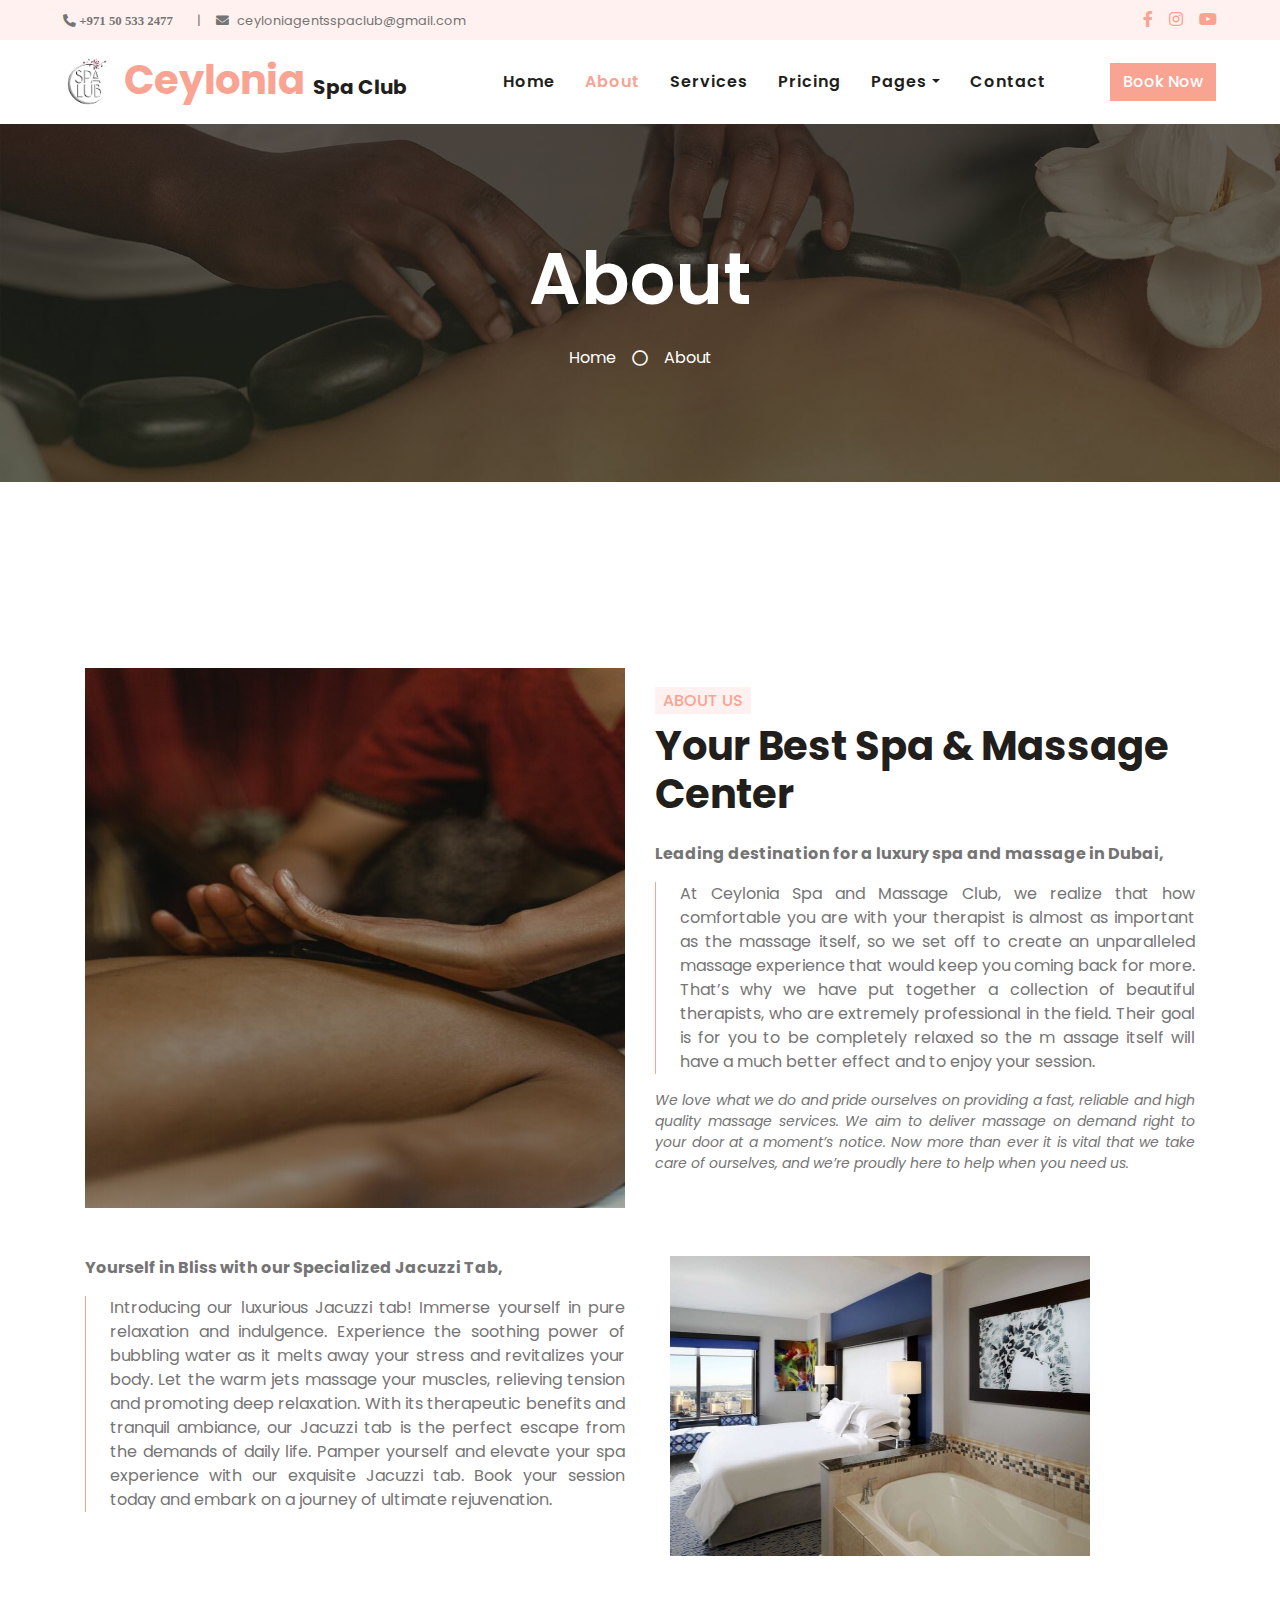
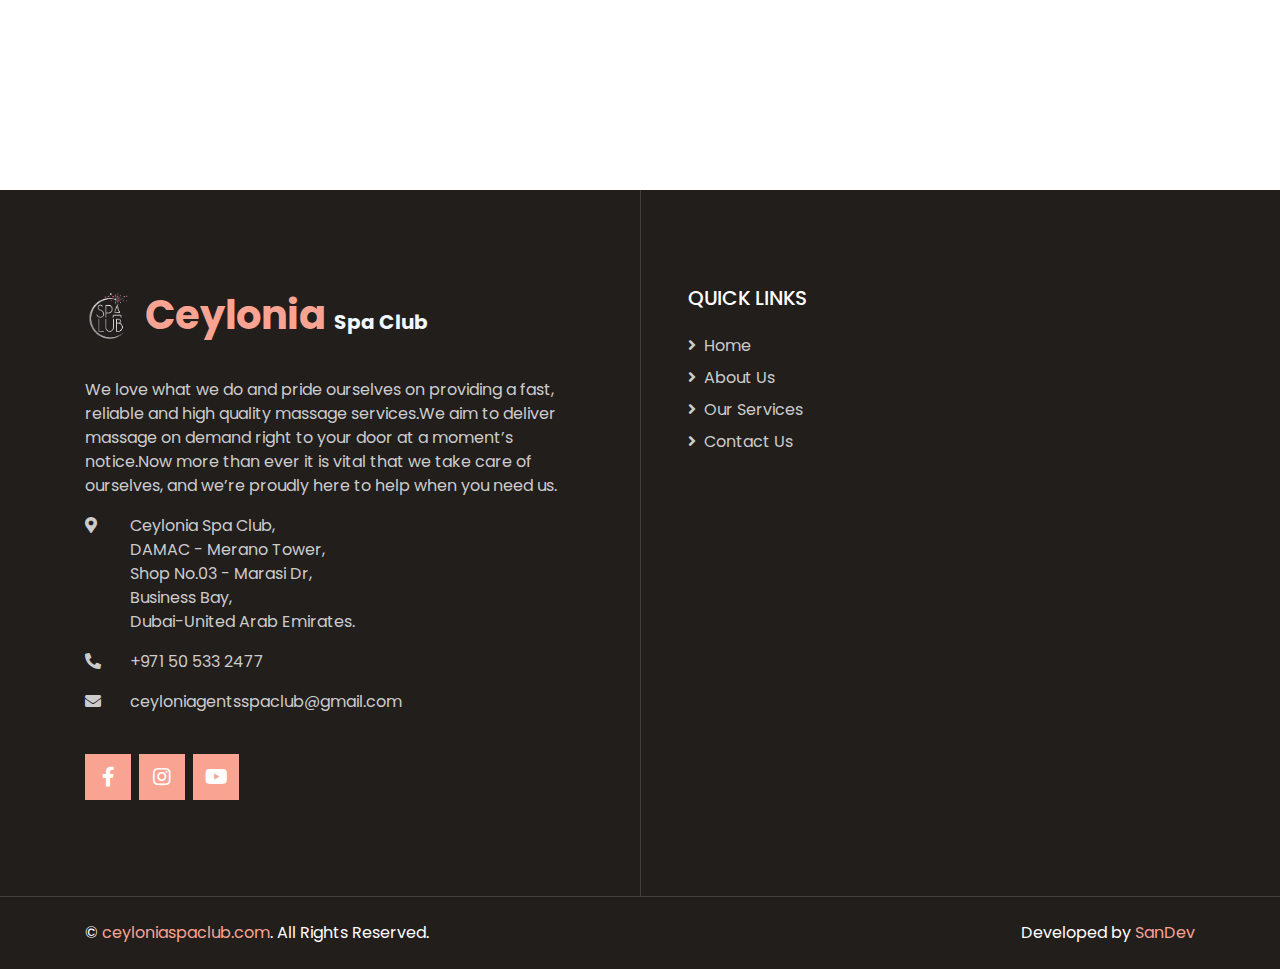
<file: about.html>
<!DOCTYPE html>
<html lang="en">

<head>
    <meta charset="utf-8">
    <title>BeMassage SPA Center</title>
    <meta content="width=device-width, initial-scale=1.0" name="viewport">



    <!-- Favicon -->
    <link href="img/favicon.ico" rel="icon">
    <link rel="shortcut icon" sizes="32x32"type="image/x-icon" href="favicon.ico" />

    <!-- Google Web Fonts -->
    <link rel="preconnect" href="https://fonts.gstatic.com">
    <link href="https://fonts.googleapis.com/css2?family=Poppins:wght@400;500;600;700&display=swap" rel="stylesheet">

    <!-- Font Awesome -->
    <link href="https://cdnjs.cloudflare.com/ajax/libs/font-awesome/5.10.0/css/all.min.css" rel="stylesheet">

    <!-- Libraries Stylesheet -->
    <link href="lib/animate/animate.min.css" rel="stylesheet">
    <link href="lib/owlcarousel/assets/owl.carousel.min.css" rel="stylesheet">
    <link href="lib/tempusdominus/css/tempusdominus-bootstrap-4.min.css" rel="stylesheet" />

    <!-- Customized Bootstrap Stylesheet -->
    <link href="css/style.css" rel="stylesheet">
</head>

<body>
    
    <!-- Topbar Start -->
    <div class="container-fluid bg-light d-none d-lg-block">
        <div class="row py-2 px-lg-5">
            <div class="col-lg-6 text-left mb-2 mb-lg-0">
                <div class="d-inline-flex align-items-center">
                    <small><i class="fa fa-phone-alt mr-2">  +971 50 533 2477</i></small>
                    <small class="px-3">|</small>
                    <small><i class="fa fa-envelope mr-2"></i>ceyloniagentsspaclub@gmail.com</small>
                </div>
            </div>
            <div class="col-lg-6 text-right">
                <div class="d-inline-flex align-items-center">
                    <a class="text-primary px-2" href="https://www.facebook.com/profile.php?id=100092879295957&mibextid=LQQJ4d">
                        <i class="fab fa-facebook-f"></i>
                    </a>
                    <a class="text-primary px-2" href="https://www.instagram.com/ceylonia_spa_club_/?utm_source=qr">
                        <i class="fab fa-instagram"></i>
                    </a>
                    <a class="text-primary pl-2" href="https://youtube.com/@CeyloniaGentsSpa">
                        <i class="fab fa-youtube"></i>
                    </a>
                </div>
            </div>
        </div>
    </div>
    <!-- Topbar End -->


    <!-- Navbar Start -->
    <div class="container-fluid p-0">
        <nav class="navbar navbar-expand-lg bg-white navbar-light py-3 py-lg-0 px-lg-5">
            <a href="index.html" class="navbar-brand ml-lg-3">
                <h1 class="m-0 text-primary"><img src="img/logo.png" alt="Logo" class="logo">Ceylonia <span class="text-dark" style="font-size: 20px;">Spa Club </span></h1>
            </a>
            <button type="button" class="navbar-toggler" data-toggle="collapse" data-target="#navbarCollapse">
                <span class="navbar-toggler-icon"></span>
            </button>
            <div class="collapse navbar-collapse justify-content-between px-lg-3" id="navbarCollapse">
                <div class="navbar-nav m-auto py-0">
                    <a href="index.html" class="nav-item nav-link">Home</a>
                    <a href="about.html" class="nav-item nav-link active">About</a>
                    <a href="service.html" class="nav-item nav-link">Services</a>
                    <a href="price.html" class="nav-item nav-link">Pricing</a>
                    <div class="nav-item dropdown">
                        <a href="#" class="nav-link dropdown-toggle " data-toggle="dropdown">Pages</a>
                        <div class="dropdown-menu rounded-0 m-0">
                            <a href="appointment.html" class="dropdown-item hover-color">Appointment</a>
                            <a href="opening.html" class="dropdown-item hover-color">Open Hours</a>
                            <!-- <a href="team.html" class="dropdown-item hover-color">Our Team</a> -->
                            <a href="testimonial.html" class="dropdown-item hover-color">Testimonial</a>
                        </div>
                    </div>
                    <a href="contact.html" class="nav-item nav-link">Contact</a>
                </div>
                <a href="appointment.html" class="btn btn-primary d-none d-lg-block">Book Now</a>
            </div>
        </nav>
    </div>
    <!-- Navbar End -->
    
    <!-- Header Start -->
    <div class="jumbotron jumbotron-fluid bg-jumbotron" style="margin-bottom: 90px;">
        <div class="container text-center py-5">
            <h3 class="text-white display-3 mb-4">About</h3>
            <div class="d-inline-flex align-items-center text-white">
                <p class="m-0"><a class="text-white" href="">Home</a></p>
                <i class="far fa-circle px-3"></i>
                <p class="m-0">About</p>
            </div>
        </div>
    </div>
    <!-- Header End -->

    <!-- About Start -->
    <div class="container-fluid py-5">
        <div class="container py-5">
            <div class="row align-items-center">
                <div class="col-lg-6 pb-5 pb-lg-0">
                    <img class="img-fluid w-100" alt="about" src="img/about.jpg" alt="">
                </div>
                <div class="col-lg-6">
                    <h6 class="d-inline-block text-primary text-uppercase bg-light py-1 px-2">About Us</h6>
                    <h1 class="mb-4">Your Best Spa & Massage Center</h1>
                    <p><strong>Leading destination for a luxury spa and massage in Dubai,</strong></p>
                    <p class="pl-4 border-left border-primary"  style="text-align: justify;">
                        At Ceylonia Spa and Massage Club, we realize that how comfortable you are with your 
                        therapist is almost as important as the massage itself, so we set off to create an
                         unparalleled massage experience that would keep you coming back for more. That’s
                         why we have put together a collection of beautiful therapists, who are extremely 
                         professional in the field. Their goal is for you to be completely relaxed so the m
                         assage itself will have a much better effect and to enjoy your session.</p>

                        <p style="font-size: 14px; text-align: justify;">
                        <i>We love what we do and pride ourselves on providing a fast, reliable and high quality
                        massage services. We aim to deliver massage on demand right to your door at a moment’s notice.
                        Now more than ever it is vital that we take care of ourselves, and we’re proudly here to help 
                        when you need us.</i>
                        </p>
                    <div class="row pt-3" style="display: none;">
                        <div class="col-6">
                            <div class="bg-light text-center p-4">
                                <h3 class="display-4 text-primary" data-toggle="counter-up">99</h3>
                                <h6 class="text-uppercase">Spa Specialist</h6>
                            </div>
                        </div>
                    </div>
                </div>
            </div>
            <br>
                
            <br>    
                <div class="row">
                    <div class="col">
                        <p><strong>Yourself in Bliss with our Specialized Jacuzzi Tab,</strong></p>
                        <p class="pl-4 border-left border-primary"  style="text-align: justify;">
                            Introducing our luxurious Jacuzzi tab! Immerse yourself in pure relaxation and indulgence.
                            Experience the soothing power of bubbling water as it melts away your stress and revitalizes 
                            your body. Let the warm jets massage your muscles, relieving tension and promoting deep 
                            relaxation. With its therapeutic benefits and tranquil ambiance, our Jacuzzi tab is the
                            perfect escape from the demands of daily life. Pamper yourself and elevate your spa experience
                            with our exquisite Jacuzzi tab. Book your session today and embark on a journey of ultimate
                            rejuvenation.
                            </p>
                    </div>
                    <div class="col">
                        <div class="col-lg-10 pb-5 pb-lg-5">
                            <img class="img-fluid w-100" alt="jacuzzi" src="img/Jacuzzi tub.jpg" alt="" style="min-height:300px ; min-width: 300px;">
                        </div>
                    </div>
                </div>    
        </div>
    </div>
    <!-- About End -->

    <!-- Team Start -->
    <div class="container-fluid py-5" style="display: none">
        <div class="container pt-5">
            <div class="row justify-content-center text-center">
                <div class="col-lg-6">
                    <h6 class="d-inline-block bg-light text-primary text-uppercase py-1 px-2">Spa Specialist</h6>
                    <h1 class="mb-5">Spa & Beauty Specialist</h1>
                </div>
            </div>
            <div class="row">
                <div class="col-lg-3 col-md-6">
                    <div class="team position-relative overflow-hidden mb-5">
                        <img class="img-fluid" alt="team-1" src="img/team-1.jpg" alt="">
                        <div class="position-relative text-center">
                            <div class="team-text bg-primary text-white">
                                <h5 class="text-white text-uppercase">Olivia Mia</h5>
                                <p class="m-0">Spa & Beauty Expert</p>
                            </div>
                            <div class="team-social bg-dark text-center">
                                <a class="btn btn-outline-primary btn-square mr-2" href="#"><i class="fab fa-twitter"></i></a>
                                <a class="btn btn-outline-primary btn-square mr-2" href="#"><i class="fab fa-facebook-f"></i></a>
                                <a class="btn btn-outline-primary btn-square mr-2" href="#"><i class="fab fa-linkedin-in"></i></a>
                                <a class="btn btn-outline-primary btn-square" href="#"><i class="fab fa-instagram"></i></a>
                            </div>
                        </div>
                    </div>
                </div>
                <div class="col-lg-3 col-md-6">
                    <div class="team position-relative overflow-hidden mb-5">
                        <img class="img-fluid" alt="team-2" src="img/team-2.jpg" alt="">
                        <div class="position-relative text-center">
                            <div class="team-text bg-primary text-white">
                                <h5 class="text-white text-uppercase">Cory Brown</h5>
                                <p class="m-0">Spa & Beauty Expert</p>
                            </div>
                            <div class="team-social bg-dark text-center">
                                <a class="btn btn-outline-primary btn-square mr-2" href="#"><i class="fab fa-twitter"></i></a>
                                <a class="btn btn-outline-primary btn-square mr-2" href="#"><i class="fab fa-facebook-f"></i></a>
                                <a class="btn btn-outline-primary btn-square mr-2" href="#"><i class="fab fa-linkedin-in"></i></a>
                                <a class="btn btn-outline-primary btn-square" href="#"><i class="fab fa-instagram"></i></a>
                            </div>
                        </div>
                    </div>
                </div>
                <div class="col-lg-3 col-md-6">
                    <div class="team position-relative overflow-hidden mb-5">
                        <img class="img-fluid" alt="team-3" src="img/team-3.jpg" alt="">
                        <div class="position-relative text-center">
                            <div class="team-text bg-primary text-white">
                                <h5 class="text-white text-uppercase">Elizabeth Ross</h5>
                                <p class="m-0">Spa & Beauty Expert</p>
                            </div>
                            <div class="team-social bg-dark text-center">
                                <a class="btn btn-outline-primary btn-square mr-2" href="#"><i class="fab fa-twitter"></i></a>
                                <a class="btn btn-outline-primary btn-square mr-2" href="#"><i class="fab fa-facebook-f"></i></a>
                                <a class="btn btn-outline-primary btn-square mr-2" href="#"><i class="fab fa-linkedin-in"></i></a>
                                <a class="btn btn-outline-primary btn-square" href="#"><i class="fab fa-instagram"></i></a>
                            </div>
                        </div>
                    </div>
                </div>
                <div class="col-lg-3 col-md-6">
                    <div class="team position-relative overflow-hidden mb-5">
                        <img class="img-fluid" alt="team-1" src="img/team-4.jpg" alt="">
                        <div class="position-relative text-center">
                            <div class="team-text bg-primary text-white">
                                <h5 class="text-white text-uppercase">Kelly Walke</h5>
                                <p class="m-0">Spa & Beauty Expert</p>
                            </div>
                            <div class="team-social bg-dark text-center">
                                <a class="btn btn-outline-primary btn-square mr-2" href="#"><i class="fab fa-twitter"></i></a>
                                <a class="btn btn-outline-primary btn-square mr-2" href="#"><i class="fab fa-facebook-f"></i></a>
                                <a class="btn btn-outline-primary btn-square mr-2" href="#"><i class="fab fa-linkedin-in"></i></a>
                                <a class="btn btn-outline-primary btn-square" href="#"><i class="fab fa-instagram"></i></a>
                            </div>
                        </div>
                    </div>
                </div>
            </div>
        </div>
    </div>
    <!-- Team End -->

    <!-- Footer Start -->
    <div class="footer container-fluid position-relative bg-dark py-5" style="margin-top: 90px;">
        <div class="container pt-5">
            <div class="row">
                <div class="col-lg-6 pr-lg-5 mb-5">
                    <a href="index.html" class="navbar-brand">
                        <h1 class="m-0 text-primary"><img src="img/logo.png" alt="Logo" class="logo">Ceylonia <span style="font-size: 20px;color: aliceblue;">Spa Club </span></h1><br>
                    </a>
                    <p>We love what we do and pride ourselves on providing a fast, reliable and
                         high quality massage services.We aim to deliver massage on demand right 
                         to your door at a moment’s notice.Now more than ever it is vital that we 
                         take care of ourselves, and we’re proudly here to help when you need us.</p>
                         
                        <div class="row">
                            <div class="col-sm-1">
                                <p><i class="fa fa-map-marker-alt mr-2"></i></p> 
                            </div>
                            <div class="col">
                            <p> Ceylonia Spa Club,<br>
                                DAMAC - Merano Tower,<br> 
                                Shop No.03 - Marasi Dr,<br>
                                Business Bay,<br>
                                Dubai-United Arab Emirates.</p>
                            </div>
                         </div>
                         <div class="row">
                            <div class="col-sm-1">
                                <p><i class="fa fa-phone-alt mr-2"></i></p> 
                            </div>
                            <div class="col">
                                <p><a href="https://web.whatsapp.com/send?phone=+971 50 533 2477">+971 50 533 2477</a></p>
                            </div>
                         </div>
                         <div class="row">
                            <div class="col-sm-1">
                                <p><i class="fa fa-envelope mr-2"></i></p> 
                            </div>
                            <div class="col">
                                <p><a href="mailto:ceyloniagentsspaclub@gmail.com">ceyloniagentsspaclub@gmail.com</a></p>
                            </div>
                         </div>
                         

                        <div class="d-flex justify-content-start mt-4">
                            <a class="btn btn-lg btn-primary btn-lg-square mr-2" href="https://www.facebook.com/profile.php?id=100092879295957&mibextid=LQQJ4d"><i class="fab fa-facebook-f"></i></a>               
                            <a class="btn btn-lg btn-primary btn-lg-square mr-2" href="https://www.instagram.com/ceylonia_spa_club_/?utm_source=qr"><i class="fab fa-instagram"></i></a>
                            <a class="btn btn-lg btn-primary btn-lg-square mr-2" href="https://youtube.com/@CeyloniaGentsSpa"><i class="fab fa-youtube"></i></a>
                        </div>
                </div>
                <div class="col-lg-6 pl-lg-5">
                    <div class="row">
                        <div class="col-sm-6 mb-5">
                            <h5 class="text-white text-uppercase mb-4">Quick Links</h5>
                            <div class="d-flex flex-column justify-content-start">
                                <a class="text-white-50 mb-2" href="index.html"><i class="fa fa-angle-right mr-2"></i>Home</a>
                                <a class="text-white-50 mb-2" href="about.html"><i class="fa fa-angle-right mr-2"></i>About Us</a>
                                <a class="text-white-50 mb-2" href="service.html"><i class="fa fa-angle-right mr-2"></i>Our Services</a>
                                <!-- <a class="text-white-50 mb-2" href="#"><i class="fa fa-angle-right mr-2"></i>Pricing Plan</a> -->
                                <a class="text-white-50" href="contact.html"><i class="fa fa-angle-right mr-2"></i>Contact Us</a>
                            </div>
                        </div>
                    </div>
                </div>
            </div>
        </div>
    </div>
    <div class="container-fluid bg-dark text-light border-top py-4" style="border-color: rgba(256, 256, 256, .15) !important;">
        <div class="container">
            <div class="row">
                <div class="col-md-6 text-center text-md-left mb-3 mb-md-0">
                    <p class="m-0 text-white">&copy; <a href="https://ceyloniaspaclub.com">ceyloniaspaclub.com</a>. All Rights Reserved.</p>
                </div>
                <div class="col-md-6 text-center text-md-right">
                    <p class="m-0 text-white">Developed by <a href="https://www.linkedin.com/in/sankalpa-hettiarachchi-130867231"> SanDev</a></p>
                </div>
            </div>
        </div>
    </div>
    <!-- Footer End -->


    <!-- Back to Top -->
    <a href="#" class="btn btn-lg btn-primary back-to-top"><i class="fa fa-angle-double-up"></i></a>


    <!-- JavaScript Libraries -->
    <script src="https://code.jquery.com/jquery-3.4.1.min.js"></script>
    <script src="https://stackpath.bootstrapcdn.com/bootstrap/4.4.1/js/bootstrap.bundle.min.js"></script>
    <script src="lib/easing/easing.min.js"></script>
    <script src="lib/waypoints/waypoints.min.js"></script>
    <script src="lib/counterup/counterup.min.js"></script>
    <script src="lib/owlcarousel/owl.carousel.min.js"></script>
    <script src="lib/tempusdominus/js/moment.min.js"></script>
    <script src="lib/tempusdominus/js/moment-timezone.min.js"></script>
    <script src="lib/tempusdominus/js/tempusdominus-bootstrap-4.min.js"></script>

    <!-- Contact Javascript File -->
    <script src="mail/jqBootstrapValidation.min.js"></script>
    <script src="mail/contact.js"></script>

    <!-- Template Javascript -->
    <script src="js/main.js"></script>
</body>

</html>
</file>
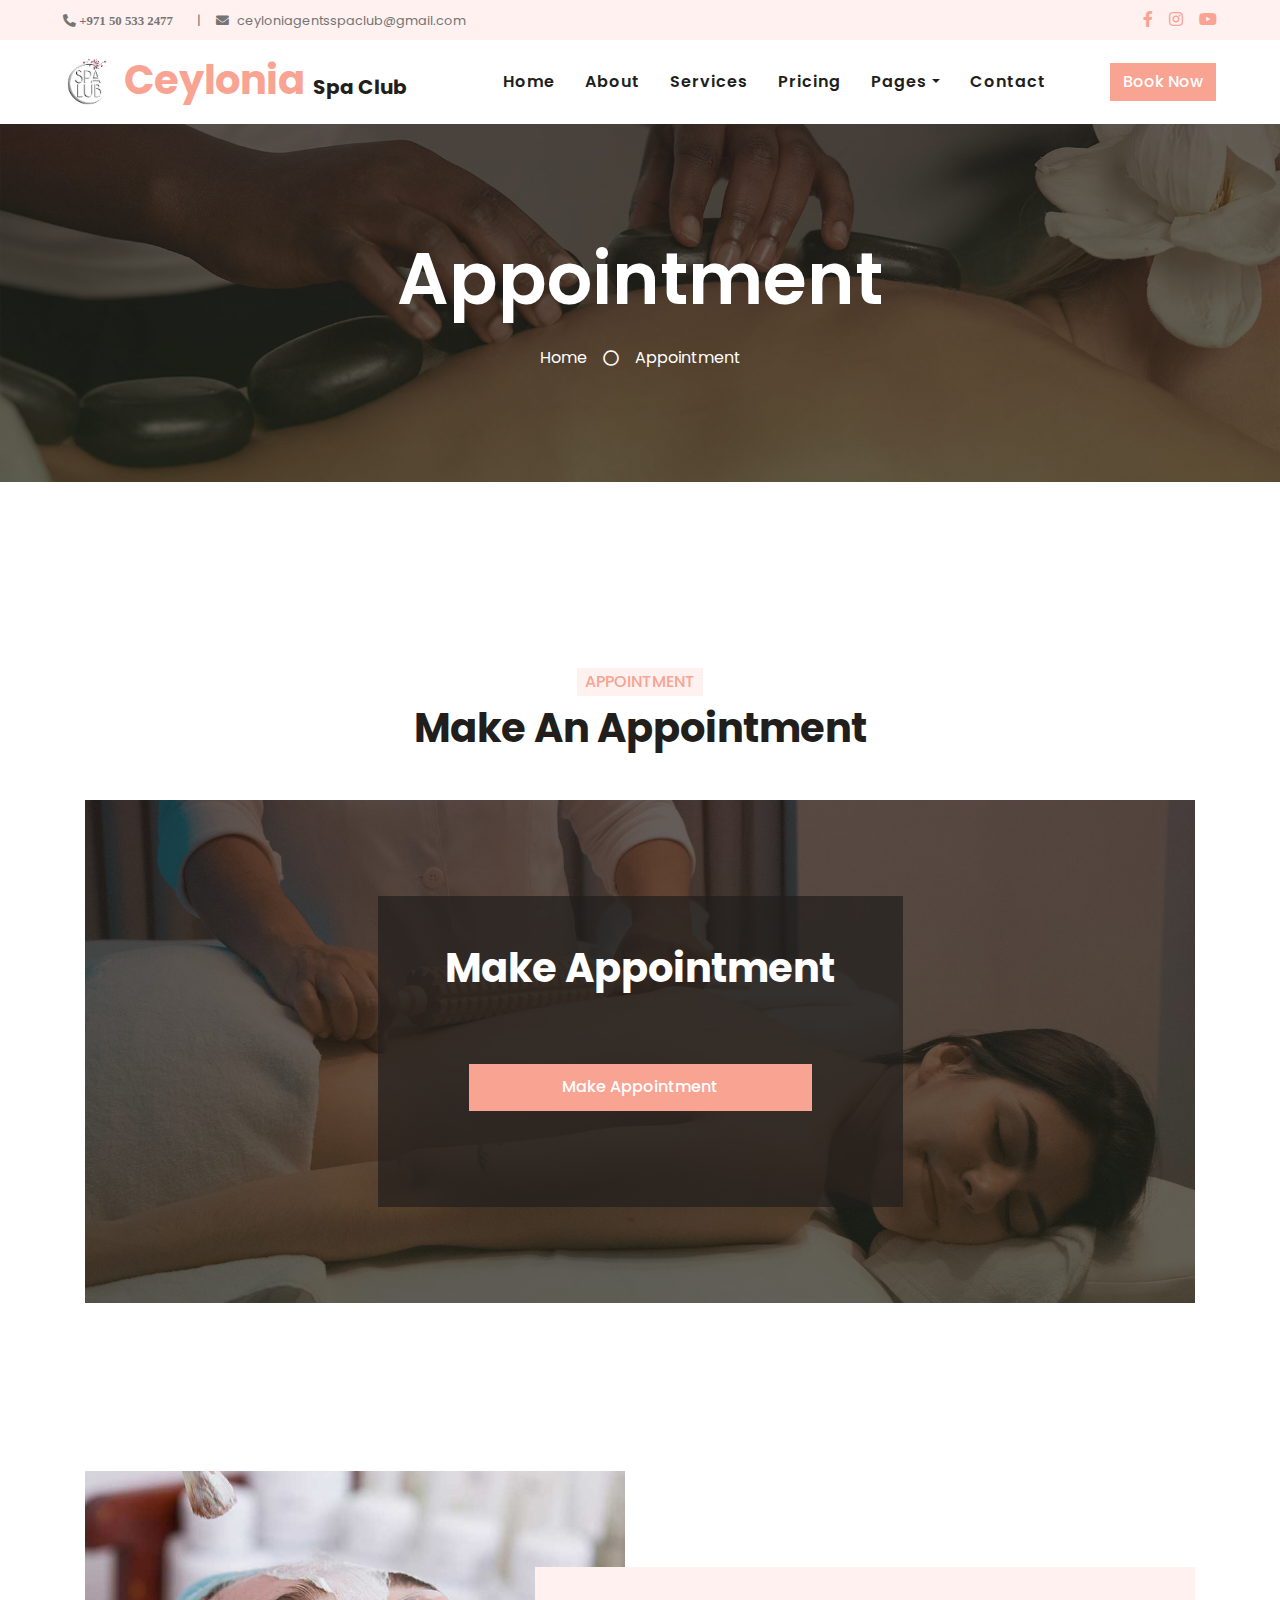
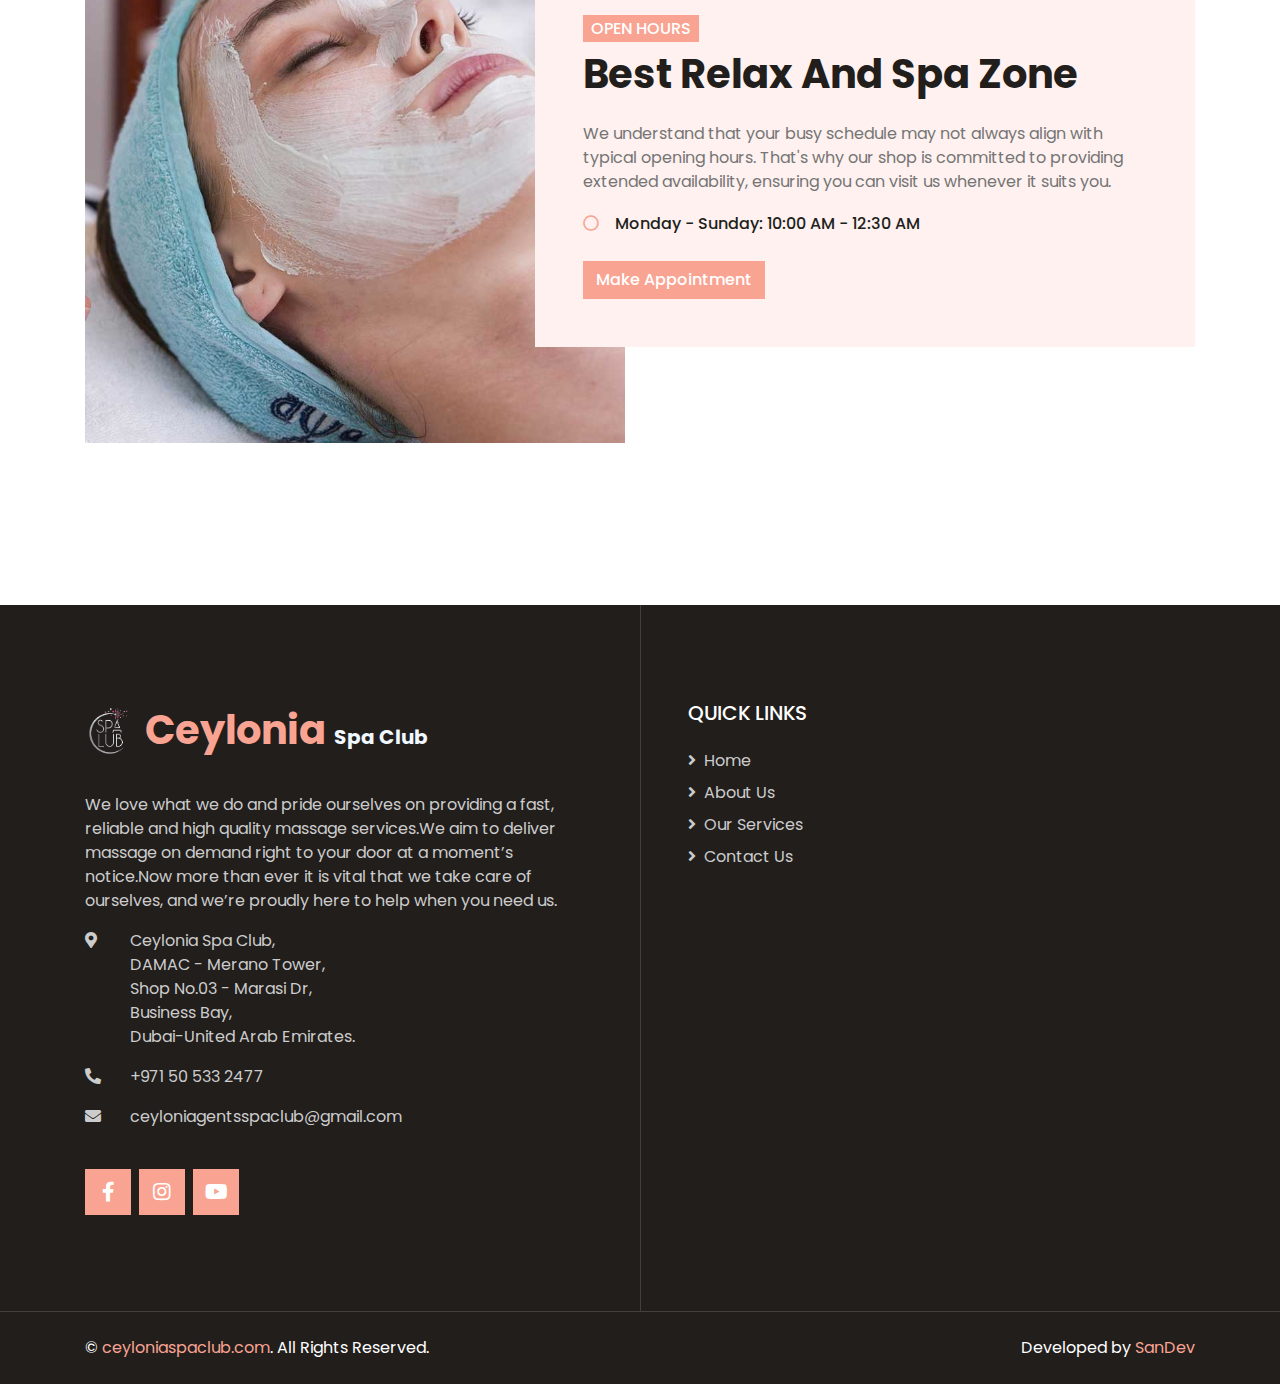
<file: appointment.html>
<!DOCTYPE html>
<html lang="en">

<head>
    <meta charset="utf-8">
    <title>BeMassage SPA Center</title>
    <meta content="width=device-width, initial-scale=1.0" name="viewport">

    <meta content="" name="keywords">
    <meta content="" name="description">


    <!-- Favicon -->
    <link href="img/favicon.ico" rel="icon">
    <link rel="shortcut icon" sizes="32x32"type="image/x-icon" href="favicon.ico" />

    <!-- Google Web Fonts -->
    <link rel="preconnect" href="https://fonts.gstatic.com">
    <link href="https://fonts.googleapis.com/css2?family=Poppins:wght@400;500;600;700&display=swap" rel="stylesheet">

    <!-- Font Awesome -->
    <link href="https://cdnjs.cloudflare.com/ajax/libs/font-awesome/5.10.0/css/all.min.css" rel="stylesheet">

    <!-- Libraries Stylesheet -->
    <link href="lib/animate/animate.min.css" rel="stylesheet">
    <link href="lib/owlcarousel/assets/owl.carousel.min.css" rel="stylesheet">
    <link href="lib/tempusdominus/css/tempusdominus-bootstrap-4.min.css" rel="stylesheet" />

    <!-- Customized Bootstrap Stylesheet -->
    <link href="css/style.css" rel="stylesheet">
</head>

<body>
    
    <!-- Topbar Start -->
    <div class="container-fluid bg-light d-none d-lg-block">
        <div class="row py-2 px-lg-5">
            <div class="col-lg-6 text-left mb-2 mb-lg-0">
                <div class="d-inline-flex align-items-center">
                    <small><i class="fa fa-phone-alt mr-2">  +971 50 533 2477</i></small>
                    <small class="px-3">|</small>
                    <small><i class="fa fa-envelope mr-2"></i>ceyloniagentsspaclub@gmail.com</small>
                </div>
            </div>
            <div class="col-lg-6 text-right">
                <div class="d-inline-flex align-items-center">
                    <a class="text-primary px-2" href="https://www.facebook.com/profile.php?id=100092879295957&mibextid=LQQJ4d">
                        <i class="fab fa-facebook-f"></i>
                    </a>
                    <a class="text-primary px-2" href="https://www.instagram.com/ceylonia_spa_club_/?utm_source=qr">
                        <i class="fab fa-instagram"></i>
                    </a>
                    <a class="text-primary pl-2" href="https://youtube.com/@CeyloniaGentsSpa">
                        <i class="fab fa-youtube"></i>
                    </a>
                </div>
            </div>
        </div>
    </div>
    <!-- Topbar End -->


    <!-- Navbar Start -->
    <div class="container-fluid p-0">
        <nav class="navbar navbar-expand-lg bg-white navbar-light py-3 py-lg-0 px-lg-5">
            <a href="index.html" class="navbar-brand ml-lg-3">
                <h1 class="m-0 text-primary"><img src="img/logo.png" alt="Logo" class="logo">Ceylonia <span class="text-dark" style="font-size: 20px;">Spa Club </span></h1>
            </a>
            <button type="button" class="navbar-toggler" data-toggle="collapse" data-target="#navbarCollapse">
                <span class="navbar-toggler-icon"></span>
            </button>
            <div class="collapse navbar-collapse justify-content-between px-lg-3" id="navbarCollapse">
                <div class="navbar-nav m-auto py-0">
                    <a href="index.html" class="nav-item nav-link">Home</a>
                    <a href="about.html" class="nav-item nav-link">About</a>
                    <a href="service.html" class="nav-item nav-link">Services</a>
                    <a href="price.html" class="nav-item nav-link">Pricing</a>
                    <div class="nav-item dropdown">
                        <a href="#" class="nav-link dropdown-toggle" data-toggle="dropdown">Pages</a>
                        <div class="dropdown-menu rounded-0 m-0">
                            <a href="appointment.html" class="dropdown-item active hover-color">Appointment</a>
                            <a href="opening.html" class="dropdown-item hover-color">Open Hours</a>
                            <!-- <a href="team.html" class="dropdown-item hover-color">Our Team</a> -->
                            <a href="testimonial.html" class="dropdown-item hover-color">Testimonial</a>
                        </div>
                    </div>
                    <a href="contact.html" class="nav-item nav-link">Contact</a>
                </div>
                <a href="appointment.html" class="btn btn-primary d-none d-lg-block">Book Now</a>
            </div>
        </nav>
    </div>
    <!-- Navbar End -->
    
    <!-- Header Start -->
    <div class="jumbotron jumbotron-fluid bg-jumbotron" style="margin-bottom: 90px;">
        <div class="container text-center py-5">
            <h3 class="text-white display-3 mb-4">Appointment</h3>
            <div class="d-inline-flex align-items-center text-white">
                <p class="m-0"><a class="text-white" href="">Home</a></p>
                <i class="far fa-circle px-3"></i>
                <p class="m-0">Appointment</p>
            </div>
        </div>
    </div>
    <!-- Header End -->

    <!-- Appointment Start -->
    <div class="container-fluid py-5">
        <div class="container py-5">
            <div class="row mx-0 justify-content-center text-center">
                <div class="col-lg-6">
                    <h6 class="d-inline-block bg-light text-primary text-uppercase py-1 px-2">Appointment</h6>
                    <h1 class="mb-5">Make An Appointment</h1>
                </div>
            </div>
            <div class="row justify-content-center bg-appointment mx-0">
                <div class="col-lg-6 py-5">
                    <div class="p-5 my-5" style="background: rgba(33, 30, 28, 0.7);">
                        <h1 class="text-white text-center mb-4">Make Appointment</h1>
                        <form method="post">
                            <div class="form-row">
                                <div class="col p-lg-5">
                                    <button class="btn btn-primary btn-block" type="submit" onclick="make_appoinmnet();" style="height: 47px;">Make Appointment</button>
                                </div>
                            </div>
                          </form>
                    </div>
                </div>
            </div>
        </div>
    </div>
    <!-- Appointment End -->

    <!-- Open Hours Start -->
    <div class="container-fluid py-4">
        <div class="container py-5">
            <div class="row">
                <div class="col-lg-6" style="min-height: 500px;">
                    <div class="position-relative h-100">
                        <img class="position-absolute w-100 h-100" alt="opening" src="img/opening.jpg" style="object-fit: cover;">
                    </div>
                </div>
                <div class="col-lg-6 pt-5 pb-lg-5">
                    <div class="hours-text bg-light p-4 p-lg-5 my-lg-5">
                        <h6 class="d-inline-block text-white text-uppercase bg-primary py-1 px-2">Open Hours</h6>
                        <h1 class="mb-4">Best Relax And Spa Zone</h1>
                        <p>We understand that your busy schedule may not always align with typical opening hours.
                             That's why our shop is committed to providing extended availability, ensuring you
                              can visit us whenever it suits you.</p>
                        <ul class="list-inline">
                            <li class="h6 py-1"><i class="far fa-circle text-primary mr-3"></i>Monday - Sunday: 10:00 AM - 12:30 AM</li>
                         </ul>
                        <a href="appointment.html" class="btn btn-primary mt-2">Make Appointment</a>
                    </div>
                </div>
            </div>
        </div>
    </div>
    <!-- Open Hours End -->
    
    <!-- Footer Start -->
    <div class="footer container-fluid position-relative bg-dark py-5" style="margin-top: 90px;">
        <div class="container pt-5">
            <div class="row">
                <div class="col-lg-6 pr-lg-5 mb-5">
                    <a href="index.html" class="navbar-brand">
                        <h1 class="m-0 text-primary"><img src="img/logo.png" alt="Logo" class="logo">Ceylonia <span style="font-size: 20px;color: aliceblue;">Spa Club </span></h1><br>
                    </a>
                    <p>We love what we do and pride ourselves on providing a fast, reliable and
                         high quality massage services.We aim to deliver massage on demand right 
                         to your door at a moment’s notice.Now more than ever it is vital that we 
                         take care of ourselves, and we’re proudly here to help when you need us.</p>
                         
                        <div class="row">
                            <div class="col-sm-1">
                                <p><i class="fa fa-map-marker-alt mr-2"></i></p> 
                            </div>
                            <div class="col">
                            <p> Ceylonia Spa Club,<br>
                                DAMAC - Merano Tower,<br> 
                                Shop No.03 - Marasi Dr,<br>
                                Business Bay,<br>
                                Dubai-United Arab Emirates.</p>
                            </div>
                         </div>
                         <div class="row">
                            <div class="col-sm-1">
                                <p><i class="fa fa-phone-alt mr-2"></i></p> 
                            </div>
                            <div class="col">
                                <p><a href="https://web.whatsapp.com/send?phone=+971 50 533 2477">+971 50 533 2477</a></p>
                            </div>
                         </div>
                         <div class="row">
                            <div class="col-sm-1">
                                <p><i class="fa fa-envelope mr-2"></i></p> 
                            </div>
                            <div class="col">
                                <p><a href="mailto:ceyloniagentsspaclub@gmail.com">ceyloniagentsspaclub@gmail.com</a></p>
                            </div>
                         </div>
                         

                        <div class="d-flex justify-content-start mt-4">
                            <a class="btn btn-lg btn-primary btn-lg-square mr-2" href="https://www.facebook.com/profile.php?id=100092879295957&mibextid=LQQJ4d"><i class="fab fa-facebook-f"></i></a>               
                            <a class="btn btn-lg btn-primary btn-lg-square mr-2" href="https://www.instagram.com/ceylonia_spa_club_/?utm_source=qr"><i class="fab fa-instagram"></i></a>
                            <a class="btn btn-lg btn-primary btn-lg-square mr-2" href="https://youtube.com/@CeyloniaGentsSpa"><i class="fab fa-youtube"></i></a>
                        </div>
                </div>
                <div class="col-lg-6 pl-lg-5">
                    <div class="row">
                        <div class="col-sm-6 mb-5">
                            <h5 class="text-white text-uppercase mb-4">Quick Links</h5>
                            <div class="d-flex flex-column justify-content-start">
                                <a class="text-white-50 mb-2" href="index.html"><i class="fa fa-angle-right mr-2"></i>Home</a>
                                <a class="text-white-50 mb-2" href="about.html"><i class="fa fa-angle-right mr-2"></i>About Us</a>
                                <a class="text-white-50 mb-2" href="service.html"><i class="fa fa-angle-right mr-2"></i>Our Services</a>
                                <!-- <a class="text-white-50 mb-2" href="#"><i class="fa fa-angle-right mr-2"></i>Pricing Plan</a> -->
                                <a class="text-white-50" href="contact.html"><i class="fa fa-angle-right mr-2"></i>Contact Us</a>
                            </div>
                        </div>
                    </div>
                </div>
            </div>
        </div>
    </div>
    <div class="container-fluid bg-dark text-light border-top py-4" style="border-color: rgba(256, 256, 256, .15) !important;">
        <div class="container">
            <div class="row">
                <div class="col-md-6 text-center text-md-left mb-3 mb-md-0">
                    <p class="m-0 text-white">&copy; <a href="https://ceyloniaspaclub.com">ceyloniaspaclub.com</a>. All Rights Reserved.</p>
                </div>
                <div class="col-md-6 text-center text-md-right">
                    <p class="m-0 text-white">Developed by <a href="https://www.linkedin.com/in/sankalpa-hettiarachchi-130867231"> SanDev</a></p>
                </div>
            </div>
        </div>
    </div>
    <!-- Footer End -->


    <!-- Back to Top -->
    <a href="#" class="btn btn-lg btn-primary back-to-top"><i class="fa fa-angle-double-up"></i></a>


    <!-- JavaScript Libraries -->
    <script src="https://code.jquery.com/jquery-3.4.1.min.js"></script>
    <script src="https://stackpath.bootstrapcdn.com/bootstrap/4.4.1/js/bootstrap.bundle.min.js"></script>
    <script src="lib/easing/easing.min.js"></script>
    <script src="lib/waypoints/waypoints.min.js"></script>
    <script src="lib/counterup/counterup.min.js"></script>
    <script src="lib/owlcarousel/owl.carousel.min.js"></script>
    <script src="lib/tempusdominus/js/moment.min.js"></script>
    <script src="lib/tempusdominus/js/moment-timezone.min.js"></script>
    <script src="lib/tempusdominus/js/tempusdominus-bootstrap-4.min.js"></script>

    <!-- Contact Javascript File -->
    <script src="mail/jqBootstrapValidation.min.js"></script>
    <script src="mail/contact.js"></script>

    <!-- Template Javascript -->
    <script src="js/main.js"></script>
</body>

</html>
</file>
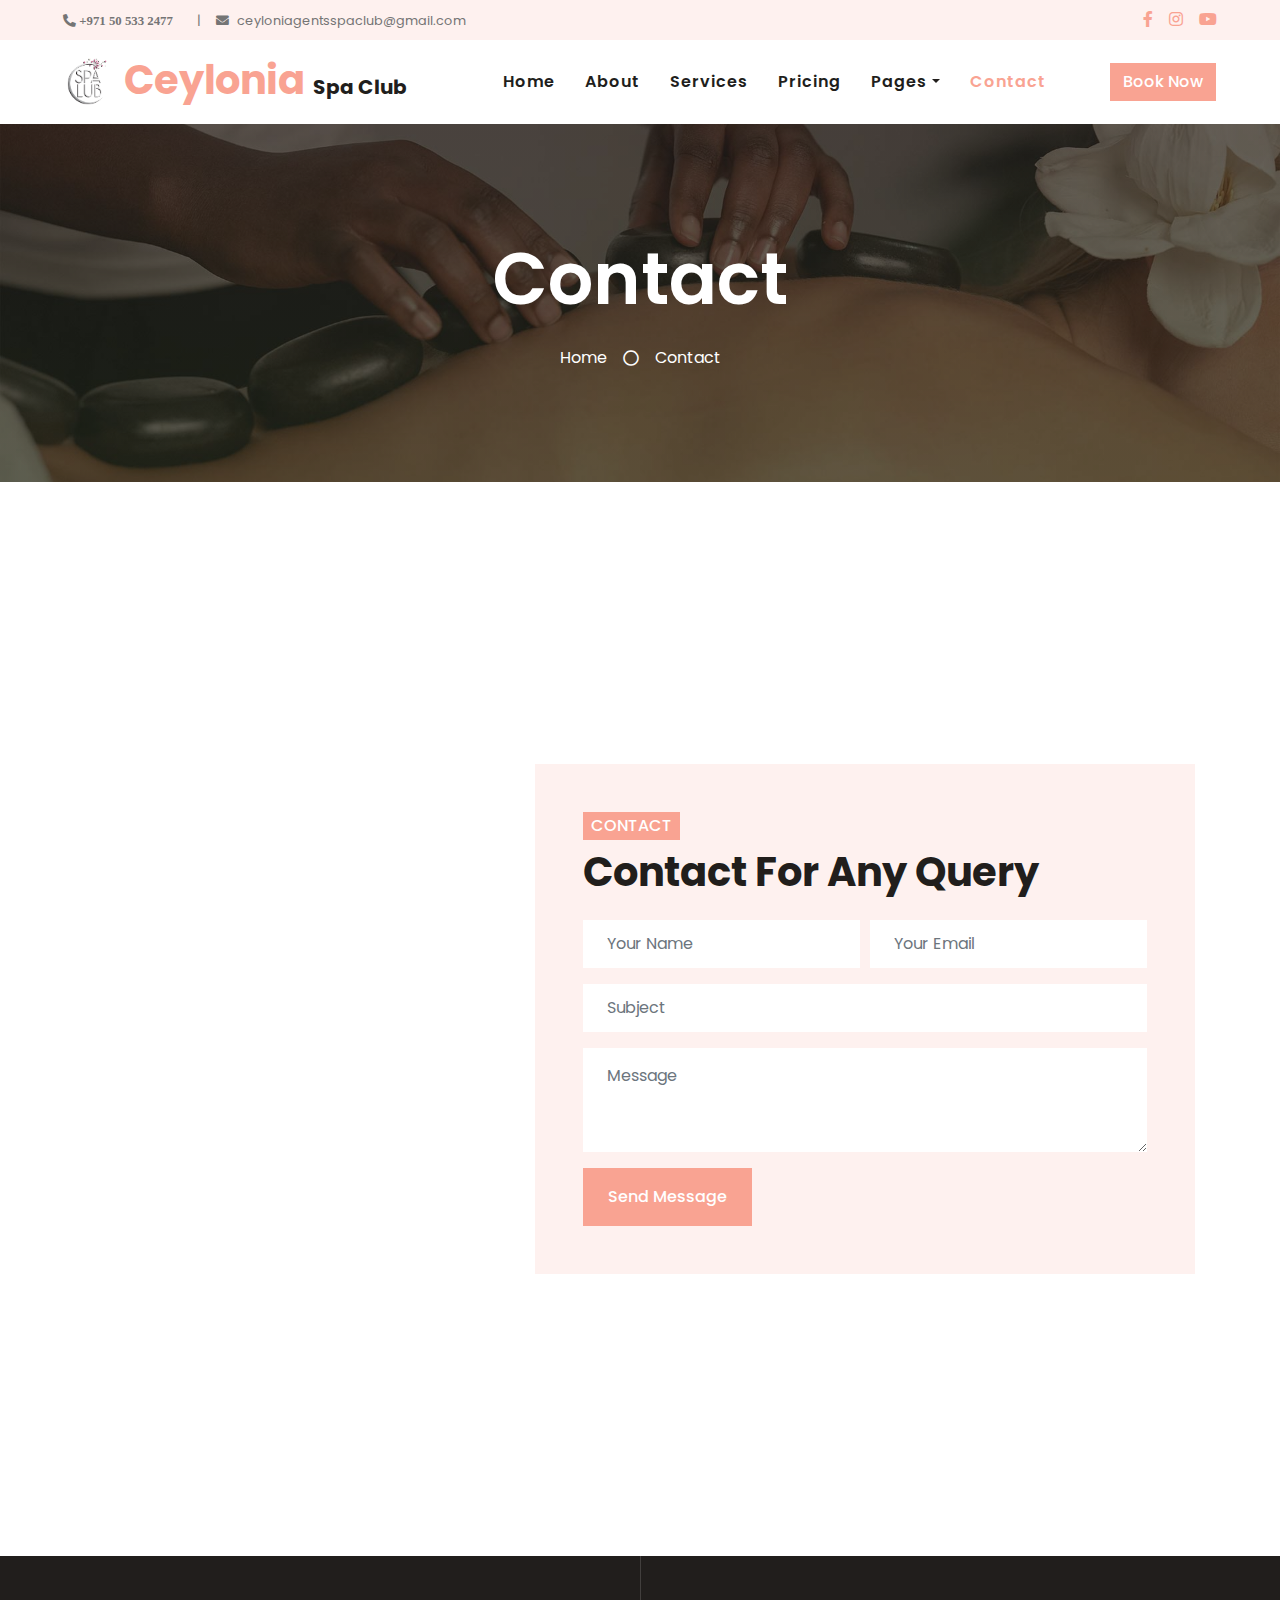
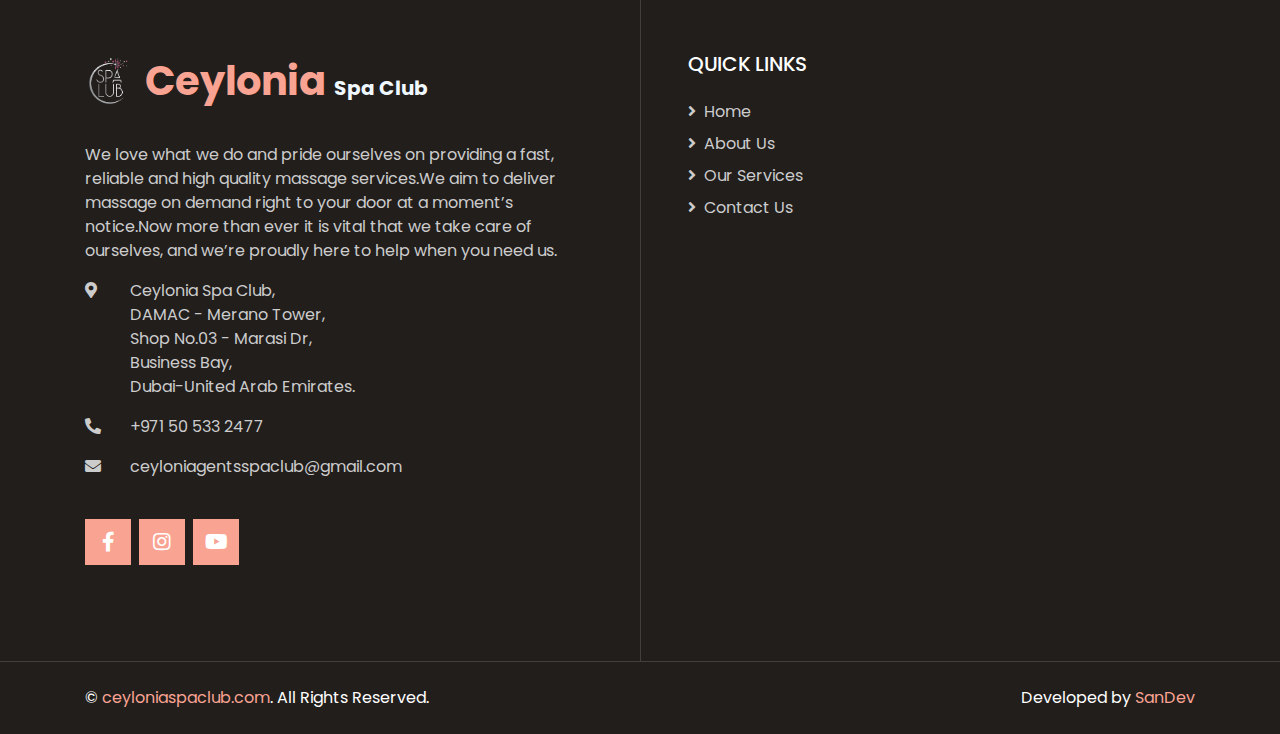
<file: contact.html>
<!DOCTYPE html>
<html lang="en">

<head>
    <meta charset="utf-8">
    <title>BeMassage SPA Center</title>
    <meta content="width=device-width, initial-scale=1.0" name="viewport">
    <!-- Favicon -->
    <link href="img/favicon.ico" rel="icon">
    <link rel="shortcut icon" sizes="32x32"type="image/x-icon" href="favicon.ico" />

    <!-- Google Web Fonts -->
    <link rel="preconnect" href="https://fonts.gstatic.com">
    <link href="https://fonts.googleapis.com/css2?family=Poppins:wght@400;500;600;700&display=swap" rel="stylesheet">

    <!-- Font Awesome -->
    <link href="https://cdnjs.cloudflare.com/ajax/libs/font-awesome/5.10.0/css/all.min.css" rel="stylesheet">

    <!-- Libraries Stylesheet -->
    <link href="lib/animate/animate.min.css" rel="stylesheet">
    <link href="lib/owlcarousel/assets/owl.carousel.min.css" rel="stylesheet">
    <link href="lib/tempusdominus/css/tempusdominus-bootstrap-4.min.css" rel="stylesheet" />

    <!-- Customized Bootstrap Stylesheet -->
    <link href="css/style.css" rel="stylesheet">
    
</head>

<body>
    
    <!-- Topbar Start -->
    <div class="container-fluid bg-light d-none d-lg-block">
        <div class="row py-2 px-lg-5">
            <div class="col-lg-6 text-left mb-2 mb-lg-0">
                <div class="d-inline-flex align-items-center">
                    <small><i class="fa fa-phone-alt mr-2">  +971 50 533 2477</i></small>
                    <small class="px-3">|</small>
                    <small><i class="fa fa-envelope mr-2"></i>ceyloniagentsspaclub@gmail.com</small>
                </div>
            </div>
            <div class="col-lg-6 text-right">
                <div class="d-inline-flex align-items-center">
                    <a class="text-primary px-2" href="https://www.facebook.com/profile.php?id=100092879295957&mibextid=LQQJ4d">
                        <i class="fab fa-facebook-f"></i>
                    </a>
                    <a class="text-primary px-2" href="https://www.instagram.com/ceylonia_spa_club_/?utm_source=qr">
                        <i class="fab fa-instagram"></i>
                    </a>
                    <a class="text-primary pl-2" href="https://youtube.com/@CeyloniaGentsSpa">
                        <i class="fab fa-youtube"></i>
                    </a>
                </div>
            </div>
        </div>
    </div>
    <!-- Topbar End -->


    <!-- Navbar Start -->
    <div class="container-fluid p-0">
        <nav class="navbar navbar-expand-lg bg-white navbar-light py-3 py-lg-0 px-lg-5">
            <a href="index.html" class="navbar-brand ml-lg-3">
                <h1 class="m-0 text-primary"><img src="img/logo.png" alt="Logo" class="logo">Ceylonia <span class="text-dark" style="font-size: 20px;">Spa Club </span></h1>
            </a>
            <button type="button" class="navbar-toggler" data-toggle="collapse" data-target="#navbarCollapse">
                <span class="navbar-toggler-icon"></span>
            </button>
            <div class="collapse navbar-collapse justify-content-between px-lg-3" id="navbarCollapse">
                <div class="navbar-nav m-auto py-0">
                    <a href="index.html" class="nav-item nav-link">Home</a>
                    <a href="about.html" class="nav-item nav-link">About</a>
                    <a href="service.html" class="nav-item nav-link">Services</a>
                    <a href="price.html" class="nav-item nav-link">Pricing</a>
                    <div class="nav-item dropdown">
                        <a href="#" class="nav-link dropdown-toggle" data-toggle="dropdown">Pages</a>
                        <div class="dropdown-menu rounded-0 m-0">
                            <a href="appointment.html" class="dropdown-item hover-color">Appointment</a>
                            <a href="opening.html" class="dropdown-item hover-color">Open Hours</a>
                            <!-- <a href="team.html" class="dropdown-item hover-color">Our Team</a> -->
                            <a href="testimonial.html" class="dropdown-item hover-color">Testimonial</a>
                        </div>
                    </div>
                    <a href="contact.html" class="nav-item nav-link active">Contact</a>
                </div>
                <a href="appointment.html" class="btn btn-primary d-none d-lg-block">Book Now</a>
            </div>
        </nav>
    </div>
    <!-- Navbar End -->
    
    <!-- Header Start -->
    <div class="jumbotron jumbotron-fluid bg-jumbotron" style="margin-bottom: 90px;">
        <div class="container text-center py-5">
            <h3 class="text-white display-3 mb-4">Contact</h3>
            <div class="d-inline-flex align-items-center text-white">
                <p class="m-0"><a class="text-white" href="">Home</a></p>
                <i class="far fa-circle px-3"></i>
                <p class="m-0">Contact</p>
            </div>
        </div>
    </div>
    <!-- Header End -->

    <!-- Contact Start -->
    <div class="container-fluid py-5">
        <div class="container py-5">
            <div class="row">
                <div class="col-lg-6">
                    <div class="position-relative h-100" id="map">
                        <iframe src="https://www.google.com/maps/embed?pb=!1m18!1m12!1m3!1d1667.4395585416034!2d55.25977094164904!3d25.184781956866143!2m3!1f0!2f0!3f0!3m2!1i1024!2i768!4f13.1!3m3!1m2!1s0x3e5f69dddfe0958b%3A0xa724b168a224f4ad!2sceylonia%20spa%20club!5e0!3m2!1sen!2slk!4v1685876441009!5m2!1sen!2slk" style="border:0;" allowfullscreen="" loading="lazy" referrerpolicy="no-referrer-when-downgrade"></iframe>                    
                    </div>
                </div>
                <div class="col-lg-6 pt-5 pb-lg-5">
                    <div class="contact-form bg-light p-4 p-lg-5 my-lg-5">
                        <h6 class="d-inline-block text-white text-uppercase bg-primary py-1 px-2">Contact</h6>
                        <h1 class="mb-4">Contact For Any Query</h1>
                        
                        <form name="sentMessage" id="contactForm" novalidate="novalidate">
                            <div class="form-row">
                                <div class="col-sm-6 control-group">
                                    <input type="text" class="form-control border-0 p-4" id="name" placeholder="Your Name"
                                        required="required" data-validation-required-message="Please enter your name" />
                                    <p class="help-block text-danger"></p>
                                </div>
                                <div class="col-sm-6 control-group">
                                    <input type="email" class="form-control border-0 p-4" id="email" placeholder="Your Email"
                                        required="required" data-validation-required-message="Please enter your email" />
                                    <p class="help-block text-danger"></p>
                                </div>
                            </div>
                            <div class="control-group">
                                <input type="text" class="form-control border-0 p-4" id="subject" placeholder="Subject"
                                    required="required" data-validation-required-message="Please enter a subject" />
                                <p class="help-block text-danger"></p>
                            </div>
                            <div class="control-group">
                                <textarea class="form-control border-0 py-3 px-4" rows="3" id="message" placeholder="Message"
                                    required="required"
                                    data-validation-required-message="Please enter your message"></textarea>
                                <p class="help-block text-danger"></p>
                            </div>
                            <div>
                                <button class="btn btn-primary py-3 px-4" type="submit" onclick="Send_Email();" id="sendMessageButton">Send
                                    Message</button>
                            </div>
                        </form>
                    </div>
                </div>
            </div>
        </div>
    </div>
    <!-- Contact End -->

    <!-- Footer Start -->
    <div class="footer container-fluid position-relative bg-dark py-5" style="margin-top: 90px;">
        <div class="container pt-5">
            <div class="row">
                <div class="col-lg-6 pr-lg-5 mb-5">
                    <a href="index.html" class="navbar-brand">
                        <h1 class="m-0 text-primary"><img src="img/logo.png" alt="Logo" class="logo">Ceylonia <span style="font-size: 20px;color: aliceblue;">Spa Club </span></h1><br>
                    </a>
                    <p>We love what we do and pride ourselves on providing a fast, reliable and
                         high quality massage services.We aim to deliver massage on demand right 
                         to your door at a moment’s notice.Now more than ever it is vital that we 
                         take care of ourselves, and we’re proudly here to help when you need us.</p>
                         
                        <div class="row">
                            <div class="col-sm-1">
                                <p><i class="fa fa-map-marker-alt mr-2"></i></p> 
                            </div>
                            <div class="col">
                            <p> Ceylonia Spa Club,<br>
                                DAMAC - Merano Tower,<br> 
                                Shop No.03 - Marasi Dr,<br>
                                Business Bay,<br>
                                Dubai-United Arab Emirates.</p>
                            </div>
                         </div>
                         <div class="row">
                            <div class="col-sm-1">
                                <p><i class="fa fa-phone-alt mr-2"></i></p> 
                            </div>
                            <div class="col">
                                <p><a href="https://web.whatsapp.com/send?phone=+971 50 533 2477">+971 50 533 2477</a></p>
                            </div>
                         </div>
                         <div class="row">
                            <div class="col-sm-1">
                                <p><i class="fa fa-envelope mr-2"></i></p> 
                            </div>
                            <div class="col">
                                <p><a href="mailto:ceyloniagentsspaclub@gmail.com">ceyloniagentsspaclub@gmail.com</a></p>
                            </div>
                         </div>
                         

                        <div class="d-flex justify-content-start mt-4">
                            <a class="btn btn-lg btn-primary btn-lg-square mr-2" href="https://www.facebook.com/profile.php?id=100092879295957&mibextid=LQQJ4d"><i class="fab fa-facebook-f"></i></a>               
                            <a class="btn btn-lg btn-primary btn-lg-square mr-2" href="https://www.instagram.com/ceylonia_spa_club_/?utm_source=qr"><i class="fab fa-instagram"></i></a>
                            <a class="btn btn-lg btn-primary btn-lg-square mr-2" href="https://youtube.com/@CeyloniaGentsSpa"><i class="fab fa-youtube"></i></a>
                        </div>
                </div>
                <div class="col-lg-6 pl-lg-5">
                    <div class="row">
                        <div class="col-sm-6 mb-5">
                            <h5 class="text-white text-uppercase mb-4">Quick Links</h5>
                            <div class="d-flex flex-column justify-content-start">
                                <a class="text-white-50 mb-2" href="index.html"><i class="fa fa-angle-right mr-2"></i>Home</a>
                                <a class="text-white-50 mb-2" href="about.html"><i class="fa fa-angle-right mr-2"></i>About Us</a>
                                <a class="text-white-50 mb-2" href="service.html"><i class="fa fa-angle-right mr-2"></i>Our Services</a>
                                <!-- <a class="text-white-50 mb-2" href="#"><i class="fa fa-angle-right mr-2"></i>Pricing Plan</a> -->
                                <a class="text-white-50" href="contact.html"><i class="fa fa-angle-right mr-2"></i>Contact Us</a>
                            </div>
                        </div>
                     </div>
                </div>
            </div>
        </div>
    </div>
    <div class="container-fluid bg-dark text-light border-top py-4" style="border-color: rgba(256, 256, 256, .15) !important;">
        <div class="container">
            <div class="row">
                <div class="col-md-6 text-center text-md-left mb-3 mb-md-0">
                    <p class="m-0 text-white">&copy; <a href="https://ceyloniaspaclub.com">ceyloniaspaclub.com</a>. All Rights Reserved.</p>
                </div>
                <div class="col-md-6 text-center text-md-right">
                    <p class="m-0 text-white">Developed by <a href="https://www.linkedin.com/in/sankalpa-hettiarachchi-130867231"> SanDev</a></p>
                </div>
            </div>
        </div>
    </div>
    <!-- Footer End -->


    <!-- Back to Top -->
    <a href="#" class="btn btn-lg btn-primary back-to-top"><i class="fa fa-angle-double-up"></i></a>


    <!-- JavaScript Libraries -->
    <script src="https://code.jquery.com/jquery-3.4.1.min.js"></script>
    <script src="https://stackpath.bootstrapcdn.com/bootstrap/4.4.1/js/bootstrap.bundle.min.js"></script>
    <script src="lib/easing/easing.min.js"></script>
    <script src="lib/waypoints/waypoints.min.js"></script>
    <script src="lib/counterup/counterup.min.js"></script>
    <script src="lib/owlcarousel/owl.carousel.min.js"></script>
    <script src="lib/tempusdominus/js/moment.min.js"></script>
    <script src="lib/tempusdominus/js/moment-timezone.min.js"></script>
    <script src="lib/tempusdominus/js/tempusdominus-bootstrap-4.min.js"></script>
    <script src="https://smtpjs.com/v3/smtp.js"></script>

    <!-- Contact Javascript File -->
    <script src="mail/jqBootstrapValidation.min.js"></script>
    <script src="mail/contact.js"></script>

    <!-- Template Javascript -->
    <script src="js/main.js"></script>
</body>

</html>
</file>
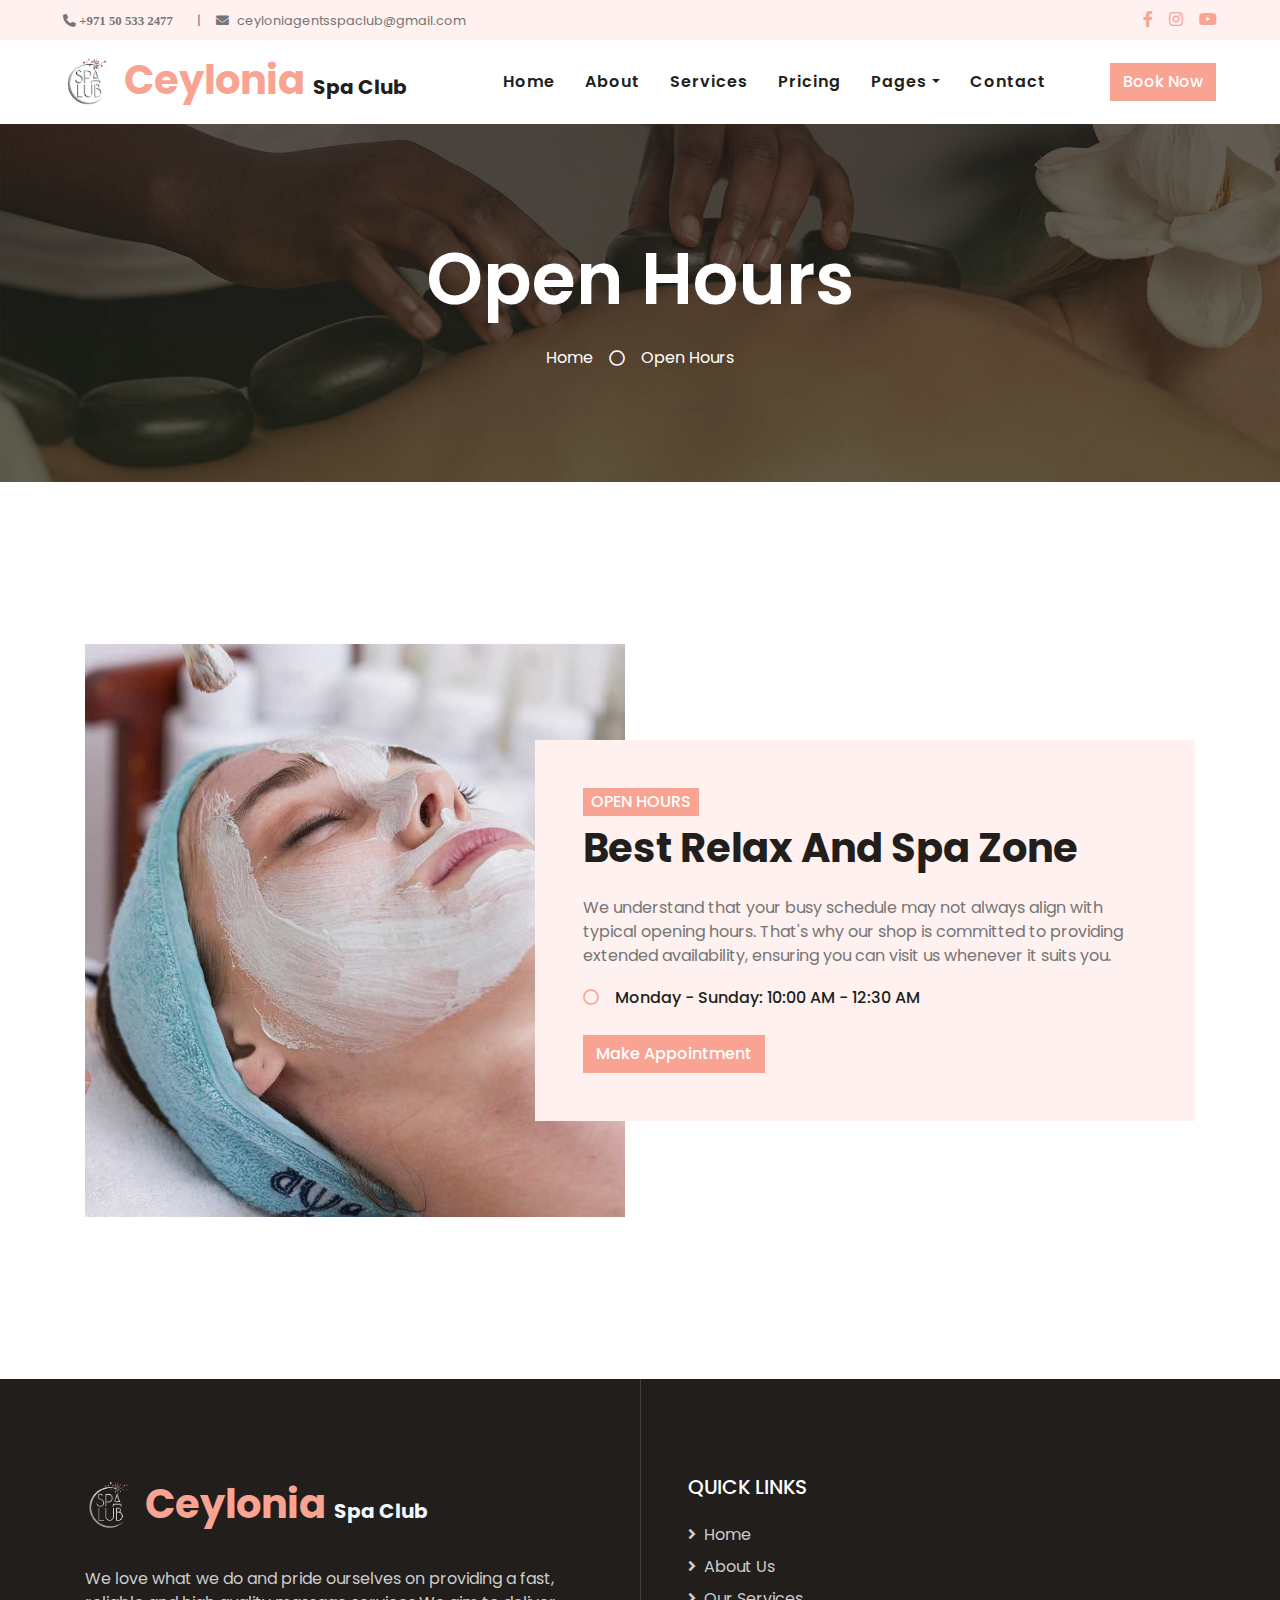
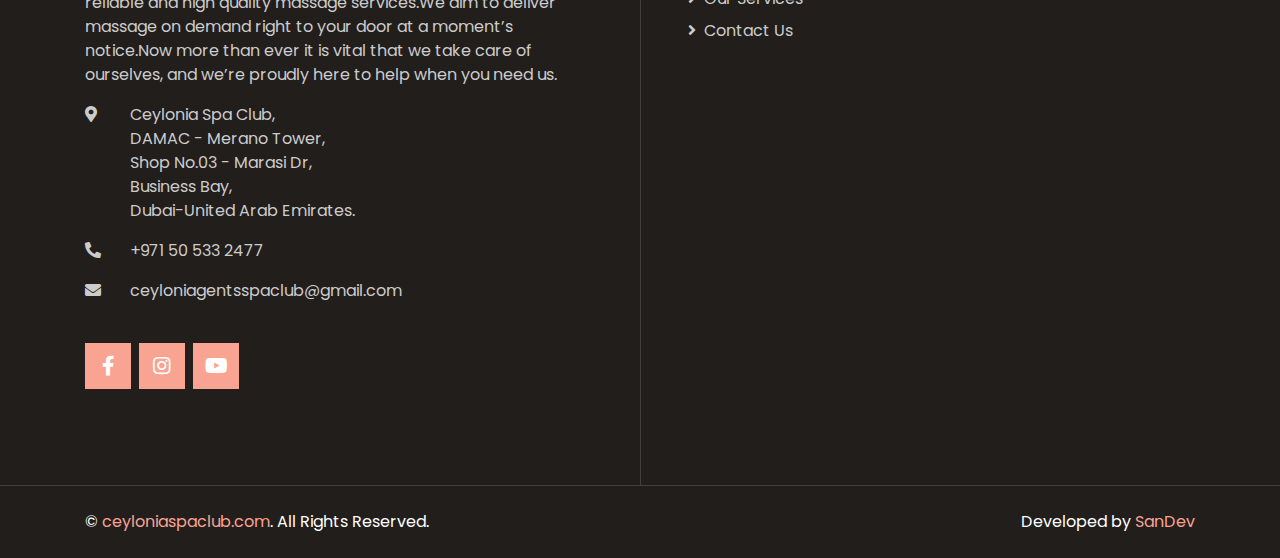
<file: opening.html>
<!DOCTYPE html>
<html lang="en">

<head>
    <meta charset="utf-8">
    <title>BeMassage SPA Center</title>
    <meta content="width=device-width, initial-scale=1.0" name="viewport">

    <!-- Favicon -->
    <link href="img/favicon.ico" rel="icon">
    <link rel="shortcut icon" sizes="32x32"type="image/x-icon" href="favicon.ico" />

    <!-- Google Web Fonts -->
    <link rel="preconnect" href="https://fonts.gstatic.com">
    <link href="https://fonts.googleapis.com/css2?family=Poppins:wght@400;500;600;700&display=swap" rel="stylesheet">

    <!-- Font Awesome -->
    <link href="https://cdnjs.cloudflare.com/ajax/libs/font-awesome/5.10.0/css/all.min.css" rel="stylesheet">

    <!-- Libraries Stylesheet -->
    <link href="lib/animate/animate.min.css" rel="stylesheet">
    <link href="lib/owlcarousel/assets/owl.carousel.min.css" rel="stylesheet">
    <link href="lib/tempusdominus/css/tempusdominus-bootstrap-4.min.css" rel="stylesheet" />

    <!-- Customized Bootstrap Stylesheet -->
    <link href="css/style.css" rel="stylesheet">
</head>

<body>
    
    <!-- Topbar Start -->
    <div class="container-fluid bg-light d-none d-lg-block">
        <div class="row py-2 px-lg-5">
            <div class="col-lg-6 text-left mb-2 mb-lg-0">
                <div class="d-inline-flex align-items-center">
                    <small><i class="fa fa-phone-alt mr-2">  +971 50 533 2477</i></small>
                    <small class="px-3">|</small>
                    <small><i class="fa fa-envelope mr-2"></i>ceyloniagentsspaclub@gmail.com</small>
                </div>
            </div>
            <div class="col-lg-6 text-right">
                <div class="d-inline-flex align-items-center">
                    <a class="text-primary px-2" href="https://www.facebook.com/profile.php?id=100092879295957&mibextid=LQQJ4d">
                        <i class="fab fa-facebook-f"></i>
                    </a>
                    <a class="text-primary px-2" href="https://www.instagram.com/ceylonia_spa_club_/?utm_source=qr">
                        <i class="fab fa-instagram"></i>
                    </a>
                    <a class="text-primary pl-2" href="https://youtube.com/@CeyloniaGentsSpa">
                        <i class="fab fa-youtube"></i>
                    </a>
                </div>
            </div>
        </div>
    </div>
    <!-- Topbar End -->


    <!-- Navbar Start -->
    <div class="container-fluid p-0">
        <nav class="navbar navbar-expand-lg bg-white navbar-light py-3 py-lg-0 px-lg-5">
            <a href="index.html" class="navbar-brand ml-lg-3">
                <h1 class="m-0 text-primary"><img src="img/logo.png" alt="Logo" class="logo">Ceylonia <span class="text-dark" style="font-size: 20px;">Spa Club </span></h1>
            </a>
            <button type="button" class="navbar-toggler" data-toggle="collapse" data-target="#navbarCollapse">
                <span class="navbar-toggler-icon"></span>
            </button>
            <div class="collapse navbar-collapse justify-content-between px-lg-3" id="navbarCollapse">
                <div class="navbar-nav m-auto py-0">
                    <a href="index.html" class="nav-item nav-link ">Home</a>
                    <a href="about.html" class="nav-item nav-link">About</a>
                    <a href="service.html" class="nav-item nav-link">Services</a>
                    <a href="price.html" class="nav-item nav-link">Pricing</a>
                    <div class="nav-item dropdown">
                        <a href="#" class="nav-link dropdown-toggle" data-toggle="dropdown">Pages</a>
                        <div class="dropdown-menu rounded-0 m-0">
                            <a href="appointment.html" class="dropdown-item hover-color">Appointment</a>
                            <a href="opening.html" class="dropdown-item active hover-color">Open Hours</a>
                            <!-- <a href="team.html" class="dropdown-item hover-color">Our Team</a> -->
                            <a href="testimonial.html" class="dropdown-item hover-color">Testimonial</a>
                        </div>
                    </div>
                    <a href="contact.html" class="nav-item nav-link">Contact</a>
                </div>
                <a href="appointment.html" class="btn btn-primary d-none d-lg-block">Book Now</a>
            </div>
        </nav>
    </div>
    <!-- Navbar End -->
    
    <!-- Header Start -->
    <div class="jumbotron jumbotron-fluid bg-jumbotron" style="margin-bottom: 90px;">
        <div class="container text-center py-5">
            <h3 class="text-white display-3 mb-4">Open Hours</h1>
            <div class="d-inline-flex align-items-center text-white">
                <p class="m-0"><a class="text-white" href="">Home</a></p>
                <i class="far fa-circle px-3"></i>
                <p class="m-0">Open Hours</p>
            </div>
        </div>
    </div>
    <!-- Header End -->

    <!-- Open Hours Start -->
    <div class="container-fluid py-4">
        <div class="container py-5">
            <div class="row">
                <div class="col-lg-6" style="min-height: 500px;">
                    <div class="position-relative h-100">
                        <img class="position-absolute w-100 h-100" alt="opening" src="img/opening.jpg" style="object-fit: cover;">
                    </div>
                </div>
                <div class="col-lg-6 pt-5 pb-lg-5">
                    <div class="hours-text bg-light p-4 p-lg-5 my-lg-5">
                        <h6 class="d-inline-block text-white text-uppercase bg-primary py-1 px-2">Open Hours</h6>
                        <h1 class="mb-4">Best Relax And Spa Zone</h1>
                        <p>We understand that your busy schedule may not always align with typical opening hours.
                             That's why our shop is committed to providing extended availability, ensuring you
                              can visit us whenever it suits you.</p>
                        <ul class="list-inline">
                            <li class="h6 py-1"><i class="far fa-circle text-primary mr-3"></i>Monday - Sunday: 10:00 AM - 12:30 AM</li>
                         </ul>
                        <a href="appointment.html" class="btn btn-primary mt-2">Make Appointment</a>
                    </div>
                </div>
            </div>
        </div>
    </div>
    <!-- Open Hours End -->

    <!-- Footer Start -->
    <div class="footer container-fluid position-relative bg-dark py-5" style="margin-top: 90px;">
        <div class="container pt-5">
            <div class="row">
                <div class="col-lg-6 pr-lg-5 mb-5">
                    <a href="index.html" class="navbar-brand">
                        <h1 class="m-0 text-primary"><img src="img/logo.png" alt="Logo" class="logo">Ceylonia <span style="font-size: 20px;color: aliceblue;">Spa Club </span></h1><br>
                    </a>
                    <p>We love what we do and pride ourselves on providing a fast, reliable and
                         high quality massage services.We aim to deliver massage on demand right 
                         to your door at a moment’s notice.Now more than ever it is vital that we 
                         take care of ourselves, and we’re proudly here to help when you need us.</p>
                         
                        <div class="row">
                            <div class="col-sm-1">
                                <p><i class="fa fa-map-marker-alt mr-2"></i></p> 
                            </div>
                            <div class="col">
                            <p> Ceylonia Spa Club,<br>
                                DAMAC - Merano Tower,<br> 
                                Shop No.03 - Marasi Dr,<br>
                                Business Bay,<br>
                                Dubai-United Arab Emirates.</p>
                            </div>
                         </div>
                         <div class="row">
                            <div class="col-sm-1">
                                <p><i class="fa fa-phone-alt mr-2"></i></p> 
                            </div>
                            <div class="col">
                                <p><a href="https://web.whatsapp.com/send?phone=+971 50 533 2477">+971 50 533 2477</a></p>
                            </div>
                         </div>
                         <div class="row">
                            <div class="col-sm-1">
                                <p><i class="fa fa-envelope mr-2"></i></p> 
                            </div>
                            <div class="col">
                                <p><a href="mailto:ceyloniagentsspaclub@gmail.com">ceyloniagentsspaclub@gmail.com</a></p>
                            </div>
                         </div>
                         

                        <div class="d-flex justify-content-start mt-4">
                            <a class="btn btn-lg btn-primary btn-lg-square mr-2" href="https://www.facebook.com/profile.php?id=100092879295957&mibextid=LQQJ4d"><i class="fab fa-facebook-f"></i></a>               
                            <a class="btn btn-lg btn-primary btn-lg-square mr-2" href="https://www.instagram.com/ceylonia_spa_club_/?utm_source=qr"><i class="fab fa-instagram"></i></a>
                            <a class="btn btn-lg btn-primary btn-lg-square mr-2" href="https://youtube.com/@CeyloniaGentsSpa"><i class="fab fa-youtube"></i></a>
                        </div>
                </div>
                <div class="col-lg-6 pl-lg-5">
                    <div class="row">
                        <div class="col-sm-6 mb-5">
                            <h5 class="text-white text-uppercase mb-4">Quick Links</h5>
                            <div class="d-flex flex-column justify-content-start">
                                <a class="text-white-50 mb-2" href="index.html"><i class="fa fa-angle-right mr-2"></i>Home</a>
                                <a class="text-white-50 mb-2" href="about.html"><i class="fa fa-angle-right mr-2"></i>About Us</a>
                                <a class="text-white-50 mb-2" href="service.html"><i class="fa fa-angle-right mr-2"></i>Our Services</a>
                                <!-- <a class="text-white-50 mb-2" href="#"><i class="fa fa-angle-right mr-2"></i>Pricing Plan</a> -->
                                <a class="text-white-50" href="contact.html"><i class="fa fa-angle-right mr-2"></i>Contact Us</a>
                            </div>
                        </div>
                    </div>
                </div>
            </div>
        </div>
    </div>
    <div class="container-fluid bg-dark text-light border-top py-4" style="border-color: rgba(256, 256, 256, .15) !important;">
        <div class="container">
            <div class="row">
                <div class="col-md-6 text-center text-md-left mb-3 mb-md-0">
                    <p class="m-0 text-white">&copy; <a href="https://ceyloniaspaclub.com">ceyloniaspaclub.com</a>. All Rights Reserved.</p>
                </div>
                <div class="col-md-6 text-center text-md-right">
                    <p class="m-0 text-white">Developed by <a href="https://www.linkedin.com/in/sankalpa-hettiarachchi-130867231"> SanDev</a></p>
                </div>
            </div>
        </div>
    </div>
    <!-- Footer End -->


    <!-- Back to Top -->
    <a href="#" class="btn btn-lg btn-primary back-to-top"><i class="fa fa-angle-double-up"></i></a>


    <!-- JavaScript Libraries -->
    <script src="https://code.jquery.com/jquery-3.4.1.min.js"></script>
    <script src="https://stackpath.bootstrapcdn.com/bootstrap/4.4.1/js/bootstrap.bundle.min.js"></script>
    <script src="lib/easing/easing.min.js"></script>
    <script src="lib/waypoints/waypoints.min.js"></script>
    <script src="lib/counterup/counterup.min.js"></script>
    <script src="lib/owlcarousel/owl.carousel.min.js"></script>
    <script src="lib/tempusdominus/js/moment.min.js"></script>
    <script src="lib/tempusdominus/js/moment-timezone.min.js"></script>
    <script src="lib/tempusdominus/js/tempusdominus-bootstrap-4.min.js"></script>

    <!-- Contact Javascript File -->
    <script src="mail/jqBootstrapValidation.min.js"></script>
    <script src="mail/contact.js"></script>

    <!-- Template Javascript -->
    <script src="js/main.js"></script>
</body>

</html>
</file>
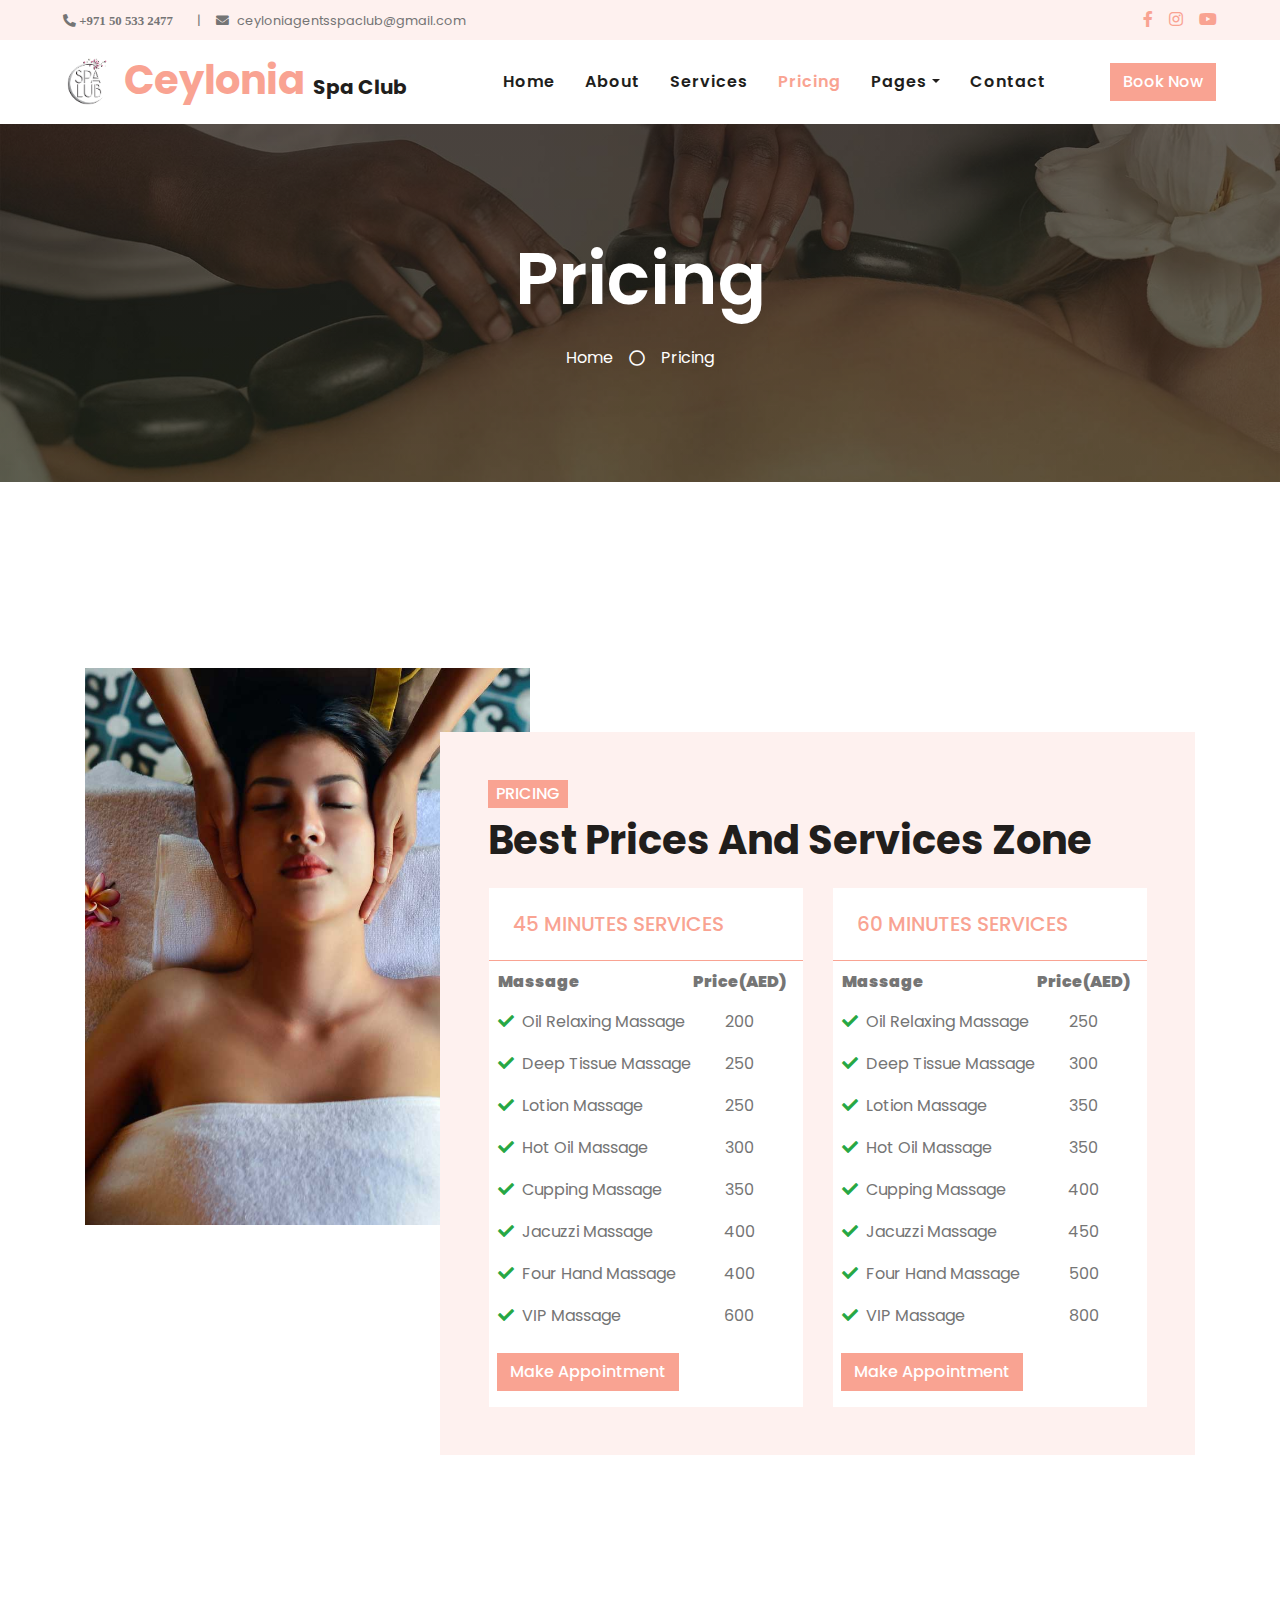
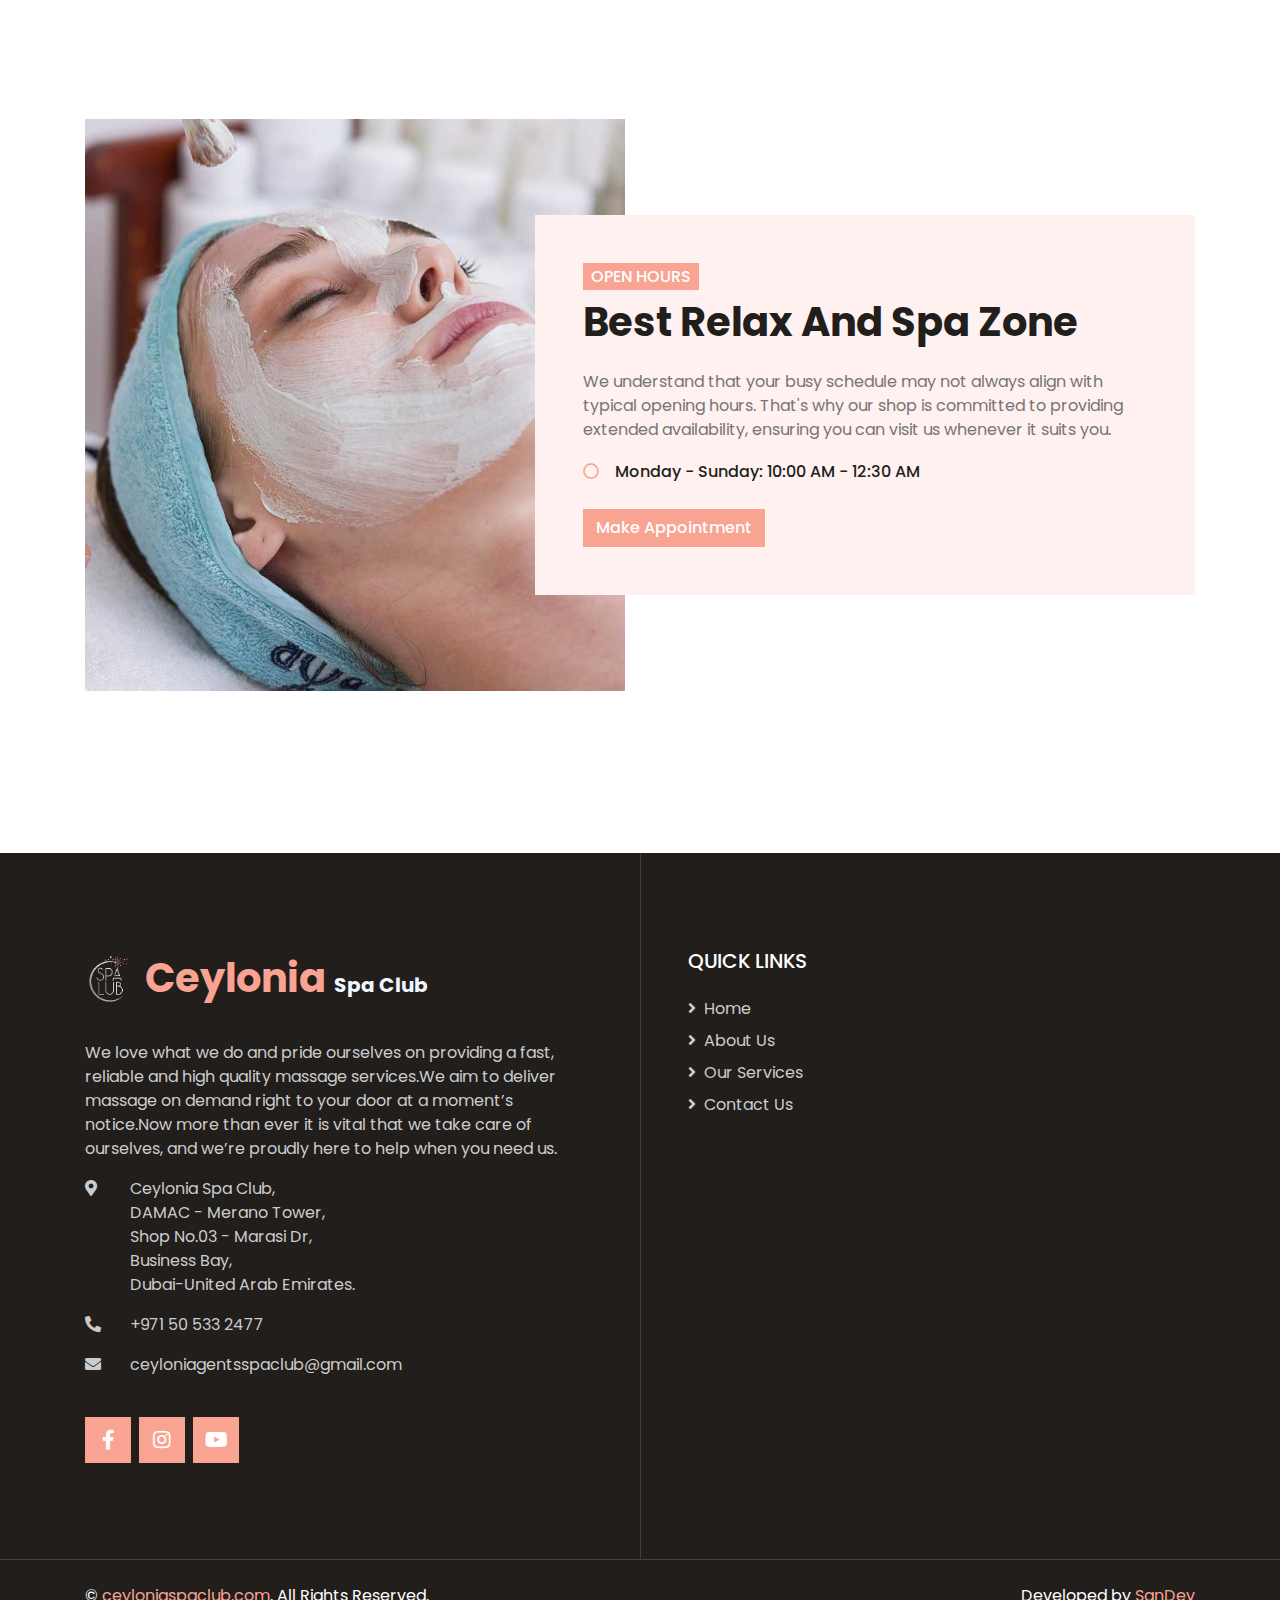
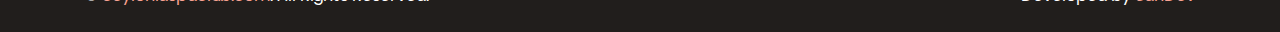
<file: price.html>
<!DOCTYPE html>
<html lang="en">

<head>
    <meta charset="utf-8">
    <title>SPA Center - Beauty & Spa HTML Template</title>
    <meta content="width=device-width, initial-scale=1.0" name="viewport">
    
    <!-- Favicon -->
    <link href="img/favicon.ico" rel="icon">
    <link rel="shortcut icon" sizes="32x32"type="image/x-icon" href="favicon.ico" />

    <!-- Google Web Fonts -->
    <link rel="preconnect" href="https://fonts.gstatic.com">
    <link href="https://fonts.googleapis.com/css2?family=Poppins:wght@400;500;600;700&display=swap" rel="stylesheet">

    <!-- Font Awesome -->
    <link href="https://cdnjs.cloudflare.com/ajax/libs/font-awesome/5.10.0/css/all.min.css" rel="stylesheet">

    <!-- Libraries Stylesheet -->
    <link href="lib/animate/animate.min.css" rel="stylesheet">
    <link href="lib/owlcarousel/assets/owl.carousel.min.css" rel="stylesheet">
    <link href="lib/tempusdominus/css/tempusdominus-bootstrap-4.min.css" rel="stylesheet" />

    <!-- Customized Bootstrap Stylesheet -->
    <link href="css/style.css" rel="stylesheet">
</head>

<body>
    
    <!-- Topbar Start -->
    <div class="container-fluid bg-light d-none d-lg-block">
        <div class="row py-2 px-lg-5">
            <div class="col-lg-6 text-left mb-2 mb-lg-0">
                <div class="d-inline-flex align-items-center">
                    <small><i class="fa fa-phone-alt mr-2">  +971 50 533 2477</i></small>
                    <small class="px-3">|</small>
                    <small><i class="fa fa-envelope mr-2"></i>ceyloniagentsspaclub@gmail.com</small>
                </div>
            </div>
            <div class="col-lg-6 text-right">
                <div class="d-inline-flex align-items-center">
                    <a class="text-primary px-2" href="https://www.facebook.com/profile.php?id=100092879295957&mibextid=LQQJ4d">
                        <i class="fab fa-facebook-f"></i>
                    </a>
                    <a class="text-primary px-2" href="https://www.instagram.com/ceylonia_spa_club_/?utm_source=qr">
                        <i class="fab fa-instagram"></i>
                    </a>
                    <a class="text-primary pl-2" href="https://youtube.com/@CeyloniaGentsSpa">
                        <i class="fab fa-youtube"></i>
                    </a>
                </div>
            </div>
        </div>
    </div>
    <!-- Topbar End -->


    <!-- Navbar Start -->
    <div class="container-fluid p-0">
        <nav class="navbar navbar-expand-lg bg-white navbar-light py-3 py-lg-0 px-lg-5">
            <a href="index.html" class="navbar-brand ml-lg-3">
                <h1 class="m-0 text-primary"><img src="img/logo.png" alt="Logo" class="logo">Ceylonia <span class="text-dark" style="font-size: 20px;">Spa Club </span></h1>
            </a>
            <button type="button" class="navbar-toggler" data-toggle="collapse" data-target="#navbarCollapse">
                <span class="navbar-toggler-icon"></span>
            </button>
            <div class="collapse navbar-collapse justify-content-between px-lg-3" id="navbarCollapse">
                <div class="navbar-nav m-auto py-0">
                    <a href="index.html" class="nav-item nav-link">Home</a>
                    <a href="about.html" class="nav-item nav-link">About</a>
                    <a href="service.html" class="nav-item nav-link">Services</a>
                    <a href="price.html" class="nav-item nav-link active">Pricing</a>
                    <div class="nav-item dropdown">
                        <a href="#" class="nav-link dropdown-toggle" data-toggle="dropdown">Pages</a>
                        <div class="dropdown-menu rounded-0 m-0">
                            <a href="appointment.html" class="dropdown-item hover-color">Appointment</a>
                            <a href="opening.html" class="dropdown-item hover-color">Open Hours</a>
                            <!-- <a href="team.html" class="dropdown-item">Our Team</a> -->
                            <a href="testimonial.html" class="dropdown-item hover-color">Testimonial</a>
                        </div>
                    </div>
                    <a href="contact.html" class="nav-item nav-link">Contact</a>
                </div>
                <a href="appointment.html" class="btn btn-primary d-none d-lg-block">Book Now</a>
            </div>
        </nav>
    </div>
    <!-- Navbar End -->


    <!-- Header Start -->
    <div class="jumbotron jumbotron-fluid bg-jumbotron" style="margin-bottom: 90px;">
        <div class="container text-center py-5">
            <h3 class="text-white display-3 mb-4">Pricing</h3>
            <div class="d-inline-flex align-items-center text-white">
                <p class="m-0"><a class="text-white" href="">Home</a></p>
                <i class="far fa-circle px-3"></i>
                <p class="m-0">Pricing</p>
            </div>
        </div>
    </div>
    <!-- Header End -->


    <!-- Pricing Start -->
    <div class="container-fluid py-5">
        <div class="container py-5">
            <div class="row">
                <div class="col-lg-5" style="min-height: 500px;">
                    <div class="position-relative h-100">
                        <img class="position-absolute w-100 h-80" alt="pricing" src="img/pricing.jpg" style="object-fit: cover;">
                    </div>
                </div>
                <div class="col-lg-7 pt-3 pb-lg-5">
                    <div class="pricing-text bg-light p-3 p-lg-5 my-lg-5" style="padding-left: 150px;">
                        <h6 class="d-inline-block text-white text-uppercase bg-primary py-1 px-2">Pricing</h6>
                        <h1 class="mb-4">Best Prices And Services Zone</h1>
                        <div class="owl-carousel pricing-carousel">
                            <div class="bg-white">
                                <div class="d-flex align-items-center justify-content-between border-bottom border-primary p-4">
                                    <h5 class="text-primary text-uppercase m-0">45 Minutes Services </h5>
                                </div>
                                <div class="p-2">
                                    <Table>
                                        <th style="padding-bottom: 15px;"><strong>Massage</strong></th><th style="padding-bottom: 15px;"><strong>Price(AED)</strong></th>
                                        <tbody>
                                            <tr><td><p><i class="fa fa-check text-success mr-2"></i>Oil Relaxing Massage </p></td><td align="center" ><p> 200</p></td></tr>
                                            <tr><td><p><i class="fa fa-check text-success mr-2"></i>Deep Tissue Massage </p></td><td align="center" ><p> 250</p></td></tr>
                                            <tr><td><p><i class="fa fa-check text-success mr-2"></i>Lotion Massage </p></td><td align="center" ><p> 250</p></td></tr>
                                            <tr><td><p><i class="fa fa-check text-success mr-2"></i>Hot Oil Massage </p></td><td align="center" ><p> 300</p></td></tr>
                                            <tr><td><p><i class="fa fa-check text-success mr-2"></i>Cupping Massage </p></td><td align="center" ><p> 350</p></td></tr>
                                            <tr><td><p><i class="fa fa-check text-success mr-2"></i>Jacuzzi Massage </p></td><td align="center" ><p> 400</p></td></tr>
                                            <tr><td><p><i class="fa fa-check text-success mr-2"></i>Four Hand Massage </p></td><td align="center" ><p> 400</p></td></tr>
                                            <tr><td><p><i class="fa fa-check text-success mr-2"></i>VIP Massage </p></td><td align="center" ><p> 600</p></td></tr>
                                        </tbody>
                                    </Table>
                                    <a href="appointment.html" class="btn btn-primary my-2">Make Appointment</a>
                                </div>
                            </div>
                            <div class="bg-white">
                                <div class="d-flex align-items-center justify-content-between border-bottom border-primary p-4">
                                    <h5 class="text-primary text-uppercase m-0">60 Minutes Services </h5>
                                </div>
                                <div class="p-2">
                                    <Table>
                                        <th style="padding-bottom: 15px;"><strong>Massage</strong></th><th style="padding-bottom: 15px;"><strong>Price(AED)</strong></th>
                                        <tbody>
                                            <tr><td><p><i class="fa fa-check text-success mr-2"></i>Oil Relaxing Massage </p></td><td align="center" ><p> 250</p></td></tr>
                                            <tr><td><p><i class="fa fa-check text-success mr-2"></i>Deep Tissue Massage </p></td><td align="center" ><p> 300</p></td></tr>
                                            <tr><td><p><i class="fa fa-check text-success mr-2"></i>Lotion Massage </p></td><td align="center" ><p> 350</p></td></tr>
                                            <tr><td><p><i class="fa fa-check text-success mr-2"></i>Hot Oil Massage </p></td><td align="center" ><p> 350</p></td></tr>
                                            <tr><td><p><i class="fa fa-check text-success mr-2"></i>Cupping Massage </p></td><td align="center" ><p> 400</p></td></tr>
                                            <tr><td><p><i class="fa fa-check text-success mr-2"></i>Jacuzzi Massage </p></td><td align="center" ><p> 450</p></td></tr>
                                            <tr><td><p><i class="fa fa-check text-success mr-2"></i>Four Hand Massage </p></td><td align="center" ><p> 500</p></td></tr>
                                            <tr><td><p><i class="fa fa-check text-success mr-2"></i>VIP Massage </p></td><td align="center" ><p> 800</p></td></tr>
                                        </tbody>
                                    </Table>
                                    <a href="appointment.html" class="btn btn-primary my-2">Make Appointment</a>
                                </div>
                            </div>
                            <div class="bg-white">
                                <div class="d-flex align-items-center justify-content-between border-bottom border-primary p-4">
                                    <h5 class="text-primary text-uppercase m-0">90 Minutes Services </h5>
                                </div>
                                <div class="p-2">
                                    <Table>
                                        <th style="padding-bottom: 15px;"><strong>Massage</strong></th><th style="padding-bottom: 15px;"><strong>Price(AED)</strong></th>
                                        <tbody>
                                            <tr><td><p><i class="fa fa-check text-success mr-2"></i>Oil Relaxing Massage </p></td><td align="center" ><p> 350</p></td></tr>
                                            <tr><td><p><i class="fa fa-check text-success mr-2"></i>Deep Tissue Massage </p></td><td align="center" ><p> 400</p></td></tr>
                                            <tr><td><p><i class="fa fa-check text-success mr-2"></i>Lotion Massage </p></td><td align="center" ><p> 450</p></td></tr>
                                            <tr><td><p><i class="fa fa-check text-success mr-2"></i>Hot Oil Massage </p></td><td align="center" ><p> 450</p></td></tr>
                                            <tr><td><p><i class="fa fa-check text-success mr-2"></i>Cupping Massage </p></td><td align="center" ><p> 500</p></td></tr>
                                            <tr><td><p><i class="fa fa-check text-success mr-2"></i>Jacuzzi Massage </p></td><td align="center" ><p> 500</p></td></tr>
                                            <tr><td><p><i class="fa fa-check text-success mr-2"></i>Four Hand Massage </p></td><td align="center" ><p> 600</p></td></tr>
                                            <tr><td><p><i class="fa fa-check text-success mr-2"></i>VIP Massage </p></td><td align="center" ><p> 1000</p></td></tr>
                                        </tbody>
                                    </Table>
                                    <a href="appointment.html" class="btn btn-primary my-2">Make Appointment</a>
                                </div>
                            </div>
                            <div class="bg-white">
                                <div class="d-flex align-items-center justify-content-between border-bottom border-primary p-4">
                                    <h5 class="text-primary text-uppercase m-0">120 Minutes Services </h5>
                                </div>
                                <div class="p-2">
                                    <Table>
                                        <th style="padding-bottom: 15px;"><strong>Massage</strong></th><th style="padding-bottom: 15px;"><strong>Price(AED)</strong></th>
                                        <tbody>
                                            <tr><td><p><i class="fa fa-check text-success mr-2"></i>Oil Relaxing Massage </p></td><td align="center" ><p> 450</p></td></tr>
                                            <tr><td><p><i class="fa fa-check text-success mr-2"></i>Deep Tissue Massage </p></td><td align="center" ><p> 500</p></td></tr>
                                            <tr><td><p><i class="fa fa-check text-success mr-2"></i>Lotion Massage </p></td><td align="center" ><p> 550</p></td></tr>
                                            <tr><td><p><i class="fa fa-check text-success mr-2"></i>Hot Oil Massage </p></td><td align="center" ><p> 550</p></td></tr>
                                            <tr><td><p><i class="fa fa-check text-success mr-2"></i>Cupping Massage </p></td><td align="center" ><p> 600</p></td></tr>
                                            <tr><td><p><i class="fa fa-check text-success mr-2"></i>Jacuzzi Massage </p></td><td align="center" ><p> 600</p></td></tr>
                                            <tr><td><p><i class="fa fa-check text-success mr-2"></i>Four Hand Massage </p></td><td align="center" ><p> 700</p></td></tr>
                                            <tr><td><p><i class="fa fa-check text-success mr-2"></i>VIP Massage </p></td><td align="center" ><p> 1200</p></td></tr>
                                        </tbody>
                                    </Table>
                                        <a href="appointment.html" class="btn btn-primary my-2">Make Appointment</a>
                                </div>
                            </div>
                        </div>
                    </div>
                </div>
            </div>
        </div>
    </div>
    <!-- Pricing End -->


    <!-- Open Hours Start -->
    <div class="container-fluid py-4">
        <div class="container py-5">
            <div class="row">
                <div class="col-lg-6" style="min-height: 500px;">
                    <div class="position-relative h-100">
                        <img class="position-absolute w-100 h-100" alt="opening" src="img/opening.jpg" style="object-fit: cover;">
                    </div>
                </div>
                <div class="col-lg-6 pt-5 pb-lg-5">
                    <div class="hours-text bg-light p-4 p-lg-5 my-lg-5">
                        <h6 class="d-inline-block text-white text-uppercase bg-primary py-1 px-2">Open Hours</h6>
                        <h1 class="mb-4">Best Relax And Spa Zone</h1>
                        <p>We understand that your busy schedule may not always align with typical opening hours.
                             That's why our shop is committed to providing extended availability, ensuring you
                              can visit us whenever it suits you.</p>
                        <ul class="list-inline">
                            <li class="h6 py-1"><i class="far fa-circle text-primary mr-3"></i>Monday - Sunday: 10:00 AM - 12:30 AM</li>
                         </ul>
                        <a href="appointment.html" class="btn btn-primary mt-2">Make Appointment</a>
                    </div>
                </div>
            </div>
        </div>
    </div>
    <!-- Open Hours End -->

    <!-- Footer Start -->
    <div class="footer container-fluid position-relative bg-dark py-5" style="margin-top: 90px;">
        <div class="container pt-5">
            <div class="row">
                <div class="col-lg-6 pr-lg-5 mb-5">
                    <a href="index.html" class="navbar-brand">
                        <h1 class="m-0 text-primary"><img src="img/logo.png" alt="Logo" class="logo">Ceylonia <span style="font-size: 20px;color: aliceblue;">Spa Club </span></h1><br>
                    </a>
                    <p>We love what we do and pride ourselves on providing a fast, reliable and
                         high quality massage services.We aim to deliver massage on demand right 
                         to your door at a moment’s notice.Now more than ever it is vital that we 
                         take care of ourselves, and we’re proudly here to help when you need us.</p>
                         
                        <div class="row">
                            <div class="col-sm-1">
                                <p><i class="fa fa-map-marker-alt mr-2"></i></p> 
                            </div>
                            <div class="col">
                            <p> Ceylonia Spa Club,<br>
                                DAMAC - Merano Tower,<br> 
                                Shop No.03 - Marasi Dr,<br>
                                Business Bay,<br>
                                Dubai-United Arab Emirates.</p>
                            </div>
                         </div>
                         <div class="row">
                            <div class="col-sm-1">
                                <p><i class="fa fa-phone-alt mr-2"></i></p> 
                            </div>
                            <div class="col">
                                <p><a href="https://web.whatsapp.com/send?phone=+971 50 533 2477">+971 50 533 2477</a></p>
                            </div>
                         </div>
                         <div class="row">
                            <div class="col-sm-1">
                                <p><i class="fa fa-envelope mr-2"></i></p> 
                            </div>
                            <div class="col">
                                <p><a href="mailto:ceyloniagentsspaclub@gmail.com">ceyloniagentsspaclub@gmail.com</a></p>
                            </div>
                         </div>
                         

                        <div class="d-flex justify-content-start mt-4">
                            <a class="btn btn-lg btn-primary btn-lg-square mr-2" href="https://www.facebook.com/profile.php?id=100092879295957&mibextid=LQQJ4d"><i class="fab fa-facebook-f"></i></a>               
                            <a class="btn btn-lg btn-primary btn-lg-square mr-2" href="https://www.instagram.com/ceylonia_spa_club_/?utm_source=qr"><i class="fab fa-instagram"></i></a>
                            <a class="btn btn-lg btn-primary btn-lg-square mr-2" href="https://youtube.com/@CeyloniaGentsSpa"><i class="fab fa-youtube"></i></a>
                        </div>
                </div>
                <div class="col-lg-6 pl-lg-5">
                    <div class="row">
                        <div class="col-sm-6 mb-5">
                            <h5 class="text-white text-uppercase mb-4">Quick Links</h5>
                            <div class="d-flex flex-column justify-content-start">
                                <a class="text-white-50 mb-2" href="index.html"><i class="fa fa-angle-right mr-2"></i>Home</a>
                                <a class="text-white-50 mb-2" href="about.html"><i class="fa fa-angle-right mr-2"></i>About Us</a>
                                <a class="text-white-50 mb-2" href="service.html"><i class="fa fa-angle-right mr-2"></i>Our Services</a>
                                <!-- <a class="text-white-50 mb-2" href="#"><i class="fa fa-angle-right mr-2"></i>Pricing Plan</a> -->
                                <a class="text-white-50" href="contact.html"><i class="fa fa-angle-right mr-2"></i>Contact Us</a>
                            </div>
                        </div>
                    </div>
                </div>
            </div>
        </div>
    </div>
    <div class="container-fluid bg-dark text-light border-top py-4" style="border-color: rgba(256, 256, 256, .15) !important;">
        <div class="container">
            <div class="row">
                <div class="col-md-6 text-center text-md-left mb-3 mb-md-0">
                    <p class="m-0 text-white">&copy; <a href="https://ceyloniaspaclub.com">ceyloniaspaclub.com</a>. All Rights Reserved.</p>
                </div>
                <div class="col-md-6 text-center text-md-right">
                    <p class="m-0 text-white">Developed by <a href="https://www.linkedin.com/in/sankalpa-hettiarachchi-130867231"> SanDev</a></p>
                </div>
            </div>
        </div>
    </div>
    <!-- Footer End -->


    <!-- Back to Top -->
    <a href="#" class="btn btn-lg btn-primary back-to-top"><i class="fa fa-angle-double-up"></i></a>


    <!-- JavaScript Libraries -->
    <script src="https://code.jquery.com/jquery-3.4.1.min.js"></script>
    <script src="https://stackpath.bootstrapcdn.com/bootstrap/4.4.1/js/bootstrap.bundle.min.js"></script>
    <script src="lib/easing/easing.min.js"></script>
    <script src="lib/waypoints/waypoints.min.js"></script>
    <script src="lib/counterup/counterup.min.js"></script>
    <script src="lib/owlcarousel/owl.carousel.min.js"></script>
    <script src="lib/tempusdominus/js/moment.min.js"></script>
    <script src="lib/tempusdominus/js/moment-timezone.min.js"></script>
    <script src="lib/tempusdominus/js/tempusdominus-bootstrap-4.min.js"></script>

    <!-- Contact Javascript File -->
    <script src="mail/jqBootstrapValidation.min.js"></script>
    <script src="mail/contact.js"></script>

    <!-- Template Javascript -->
    <script src="js/main.js"></script>
</body>

</html>
</file>
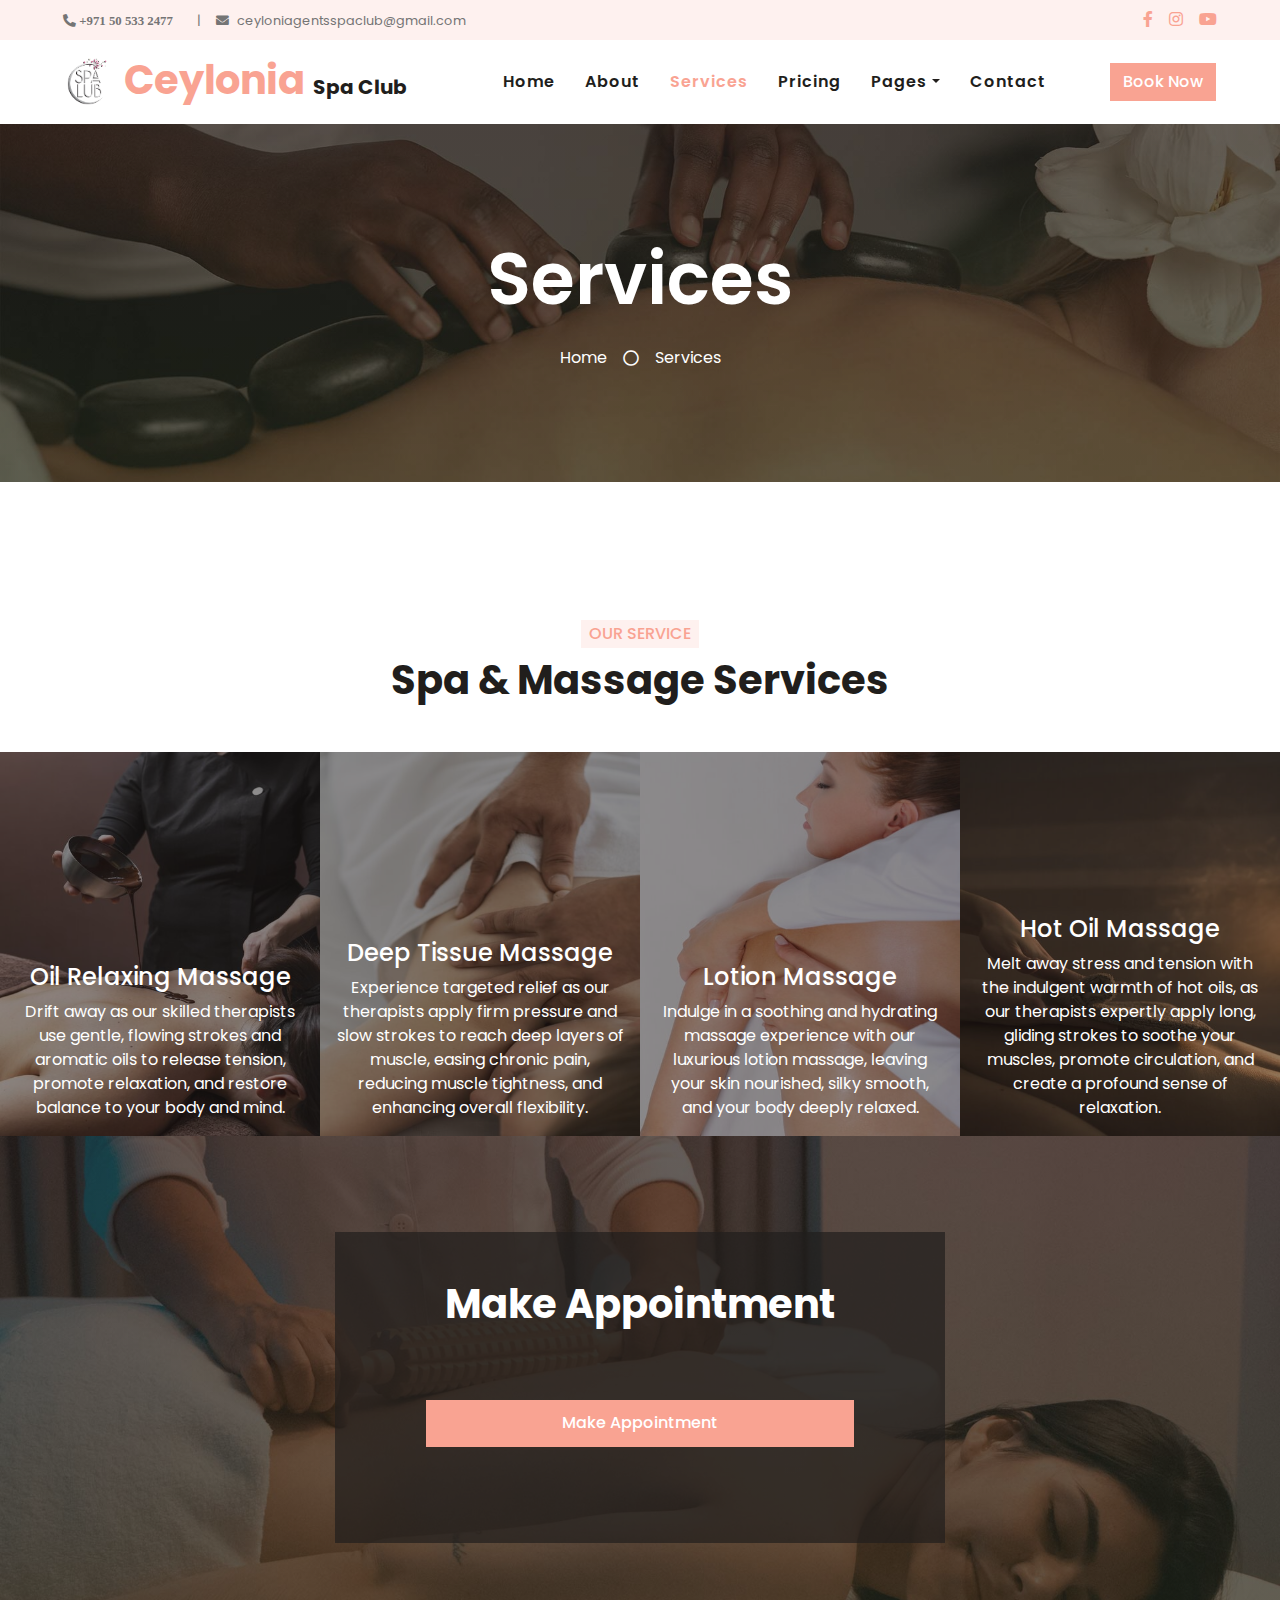
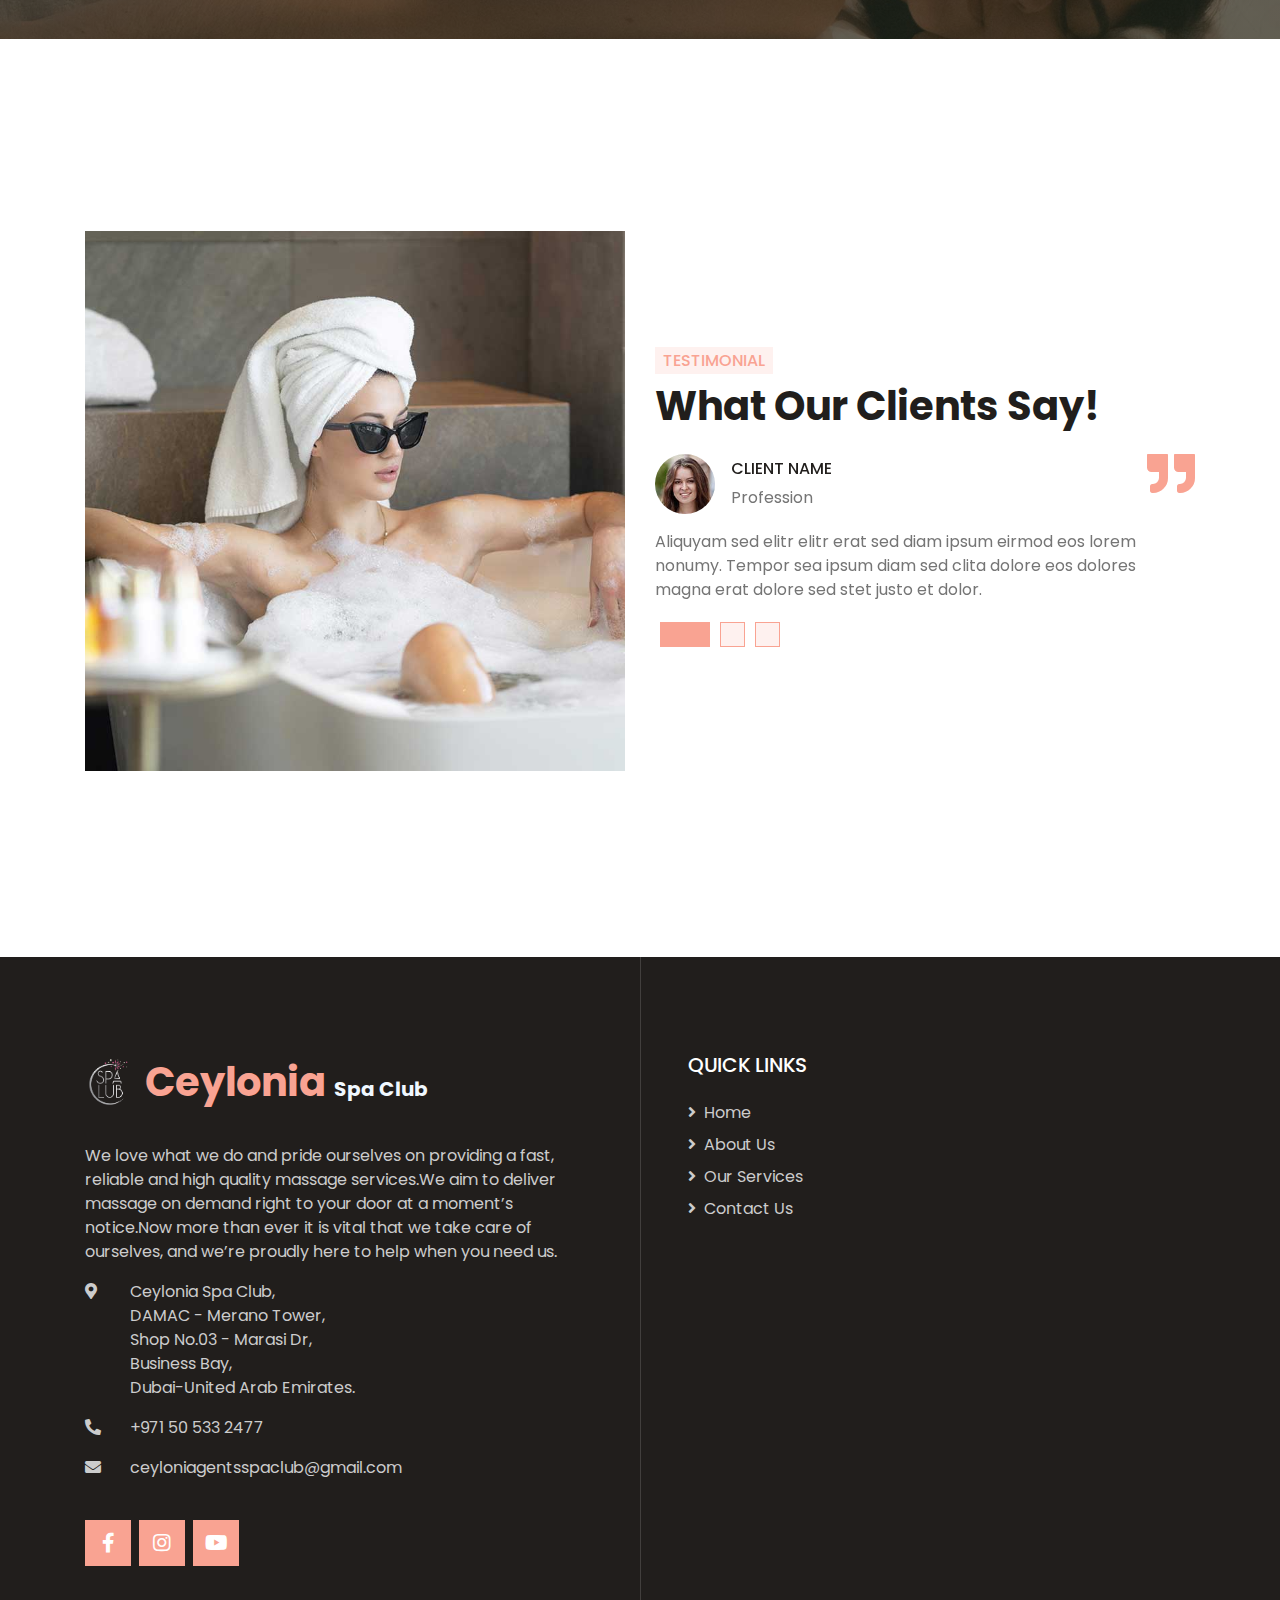
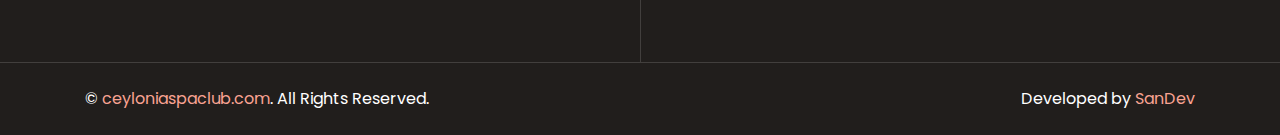
<file: service.html>
<!DOCTYPE html>
<html lang="en">

<head>
    <meta charset="utf-8">
    <title>BeMassage SPA Center</title>
    <meta content="width=device-width, initial-scale=1.0" name="viewport">

    <!-- Favicon -->
    <link href="img/favicon.ico" rel="icon">
    <link rel="shortcut icon" sizes="32x32"type="image/x-icon" href="favicon.ico" />

    <!-- Google Web Fonts -->
    <link rel="preconnect" href="https://fonts.gstatic.com">
    <link href="https://fonts.googleapis.com/css2?family=Poppins:wght@400;500;600;700&display=swap" rel="stylesheet">

    <!-- Font Awesome -->
    <link href="https://cdnjs.cloudflare.com/ajax/libs/font-awesome/5.10.0/css/all.min.css" rel="stylesheet">

    <!-- Libraries Stylesheet -->
    <link href="lib/animate/animate.min.css" rel="stylesheet">
    <link href="lib/owlcarousel/assets/owl.carousel.min.css" rel="stylesheet">
    <link href="lib/tempusdominus/css/tempusdominus-bootstrap-4.min.css" rel="stylesheet" />

    <!-- Customized Bootstrap Stylesheet -->
    <link href="css/style.css" rel="stylesheet">
</head>

<body>
    
    <!-- Topbar Start -->
    <div class="container-fluid bg-light d-none d-lg-block">
        <div class="row py-2 px-lg-5">
            <div class="col-lg-6 text-left mb-2 mb-lg-0">
                <div class="d-inline-flex align-items-center">
                    <small><i class="fa fa-phone-alt mr-2">  +971 50 533 2477</i></small>
                    <small class="px-3">|</small>
                    <small><i class="fa fa-envelope mr-2"></i>ceyloniagentsspaclub@gmail.com</small>
                </div>
            </div>
            <div class="col-lg-6 text-right">
                <div class="d-inline-flex align-items-center">
                    <a class="text-primary px-2" href="https://www.facebook.com/profile.php?id=100092879295957&mibextid=LQQJ4d">
                        <i class="fab fa-facebook-f"></i>
                    </a>
                    <a class="text-primary px-2" href="https://www.instagram.com/ceylonia_spa_club_/?utm_source=qr">
                        <i class="fab fa-instagram"></i>
                    </a>
                    <a class="text-primary pl-2" href="https://youtube.com/@CeyloniaGentsSpa">
                        <i class="fab fa-youtube"></i>
                    </a>
                </div>
            </div>
        </div>
    </div>
    <!-- Topbar End -->


    <!-- Navbar Start -->
    <div class="container-fluid p-0">
        <nav class="navbar navbar-expand-lg bg-white navbar-light py-3 py-lg-0 px-lg-5">
            <a href="index.html" class="navbar-brand ml-lg-3">
                <h1 class="m-0 text-primary"><img src="img/logo.png" alt="Logo" class="logo">Ceylonia <span class="text-dark" style="font-size: 20px;">Spa Club </span></h1>
            </a>
            <button type="button" class="navbar-toggler" data-toggle="collapse" data-target="#navbarCollapse">
                <span class="navbar-toggler-icon"></span>
            </button>
            <div class="collapse navbar-collapse justify-content-between px-lg-3" id="navbarCollapse">
                <div class="navbar-nav m-auto py-0">
                    <a href="index.html" class="nav-item nav-link ">Home</a>
                    <a href="about.html" class="nav-item nav-link ">About</a>
                    <a href="service.html" class="nav-item nav-link active">Services</a>
                    <a href="price.html" class="nav-item nav-link">Pricing</a>
                    <div class="nav-item dropdown">
                        <a href="#" class="nav-link dropdown-toggle" data-toggle="dropdown">Pages</a>
                        <div class="dropdown-menu rounded-0 m-0">
                            <a href="appointment.html" class="dropdown-item hover-color">Appointment</a>
                            <a href="opening.html" class="dropdown-item hover-color">Open Hours</a>
                            <!-- <a href="team.html" class="dropdown-item hover-color">Our Team</a> -->
                            <a href="testimonial.html" class="dropdown-item hover-color">Testimonial</a>
                        </div>
                    </div>
                    <a href="contact.html" class="nav-item nav-link">Contact</a>
                </div>
                <a href="appointment.html" class="btn btn-primary d-none d-lg-block">Book Now</a>
            </div>
        </nav>
    </div>
    <!-- Navbar End -->

    <!-- Header Start -->
    <div class="jumbotron jumbotron-fluid bg-jumbotron" style="margin-bottom: 90px;">
        <div class="container text-center py-5">
            <h3 class="text-white display-3 mb-4">Services</h3>
            <div class="d-inline-flex align-items-center text-white">
                <p class="m-0"><a class="text-white" href="">Home</a></p>
                <i class="far fa-circle px-3"></i>
                <p class="m-0">Services</p>
            </div>
        </div>
    </div>
    <!-- Header End -->

    <!-- Service Start -->

    <div class="container-fluid px-0 py-5 my-5">
        <div class="row mx-0 justify-content-center text-center">
            <div class="col-lg-6">
                <h6 class="d-inline-block bg-light text-primary text-uppercase py-1 px-2">Our Service</h6>
                <h1>Spa & Massage Services</h1>
            </div>
        </div>

        <!-- Row 1 -->

        <div class="owl-carousel service-carousel">
            <div class="service-item position-relative">
                <img class="img-fluid" alt="oil" src="img/oil.jpg" alt="" >
                <div class="service-text text-center">
                    <h4 class="text-white font-weight-medium px-3">Oil Relaxing Massage</h4>
                    <p class="text-white px-3 mb-3">
                        Drift away as our skilled therapists use gentle, 
                        flowing strokes and aromatic oils to release tension,
                         promote relaxation, and restore balance to your body 
                         and mind.</p>
                    <div class="w-100 bg-white text-center p-4" >
                        <a class="btn btn-primary" href="price.html">View Prices</a>
                    </div>
                </div>
            </div>
            <div class="service-item position-relative">
                <img class="img-fluid" alt="deep" src="img/deep.jpg" alt="">
                <div class="service-text text-center">
                    <h4 class="text-white font-weight-medium px-3">Deep Tissue Massage</h4>
                    <p class="text-white px-3 mb-3">
                        Experience targeted relief as our therapists apply firm pressure and slow 
                        strokes to reach deep layers of muscle, easing chronic pain, reducing muscle
                         tightness, and enhancing overall flexibility.
                    </p>
                    <div class="w-100 bg-white text-center p-4" >
                        <a class="btn btn-primary" href="price.html">View Prices</a>
                    </div>
                </div>
            </div>
            <div class="service-item position-relative">
                <img class="img-fluid" alt="lotion" src="img/lotion.jpg" alt="">
                <div class="service-text text-center">
                    <h4 class="text-white font-weight-medium px-3">Lotion Massage</h4>
                    <p class="text-white px-3 mb-3">
                        Indulge in a soothing and hydrating massage experience with our 
                        luxurious lotion massage, leaving your skin nourished, silky smooth, 
                        and your body deeply relaxed.
                    </p>
                    <div class="w-100 bg-white text-center p-4" >
                        <a class="btn btn-primary" href="price.html">View Prices</a>
                    </div>
                </div>
            </div>
            <div class="service-item position-relative">
                <img class="img-fluid" alt="hot" src="img/hot.jpg" alt="">
                <div class="service-text text-center">
                    <h4 class="text-white font-weight-medium px-3">Hot Oil Massage</h4>
                    <p class="text-white px-3 mb-3">
                        Melt away stress and tension with the indulgent warmth of hot oils, 
                        as our therapists expertly apply long, gliding strokes to soothe your muscles, 
                        promote circulation, and create a profound sense of relaxation.</p>
                    <div class="w-100 bg-white text-center p-4" >
                        <a class="btn btn-primary" href="price.html">View Prices</a>
                    </div>
                </div>
            </div>
            <div class="service-item position-relative">
                <img class="img-fluid" alt="cupping" src="img/cupping.jpg" alt="">
                <div class="service-text text-center">
                    <h4 class="text-white font-weight-medium px-3">Cupping Massage</h4>
                    <p class="text-white px-3 mb-3">
                        Discover the ancient therapy of cupping, as suction cups are strategically 
                        placed on your body to stimulate blood flow, release toxins, and alleviate muscle soreness, 
                        leaving you rejuvenated and revitalized.</p>
                    <div class="w-100 bg-white text-center p-4" >
                        <a class="btn btn-primary" href="price.html">View Prices</a>
                    </div>
                </div>
            </div>
            <div class="service-item position-relative">
                <img class="img-fluid" alt="jacuzzi" src="img/jacuzzi.jpg" alt="">
                <div class="service-text text-center">
                    <h4 class="text-white font-weight-medium px-3">Jacuzzi Massage</h4>
                    <p class="text-white px-3 mb-3">
                        Immerse yourself in the therapeutic power of our specialized Jacuzzi tab,
                         as warm water and invigorating jets work together to relax your muscles, 
                         relieve tension, and provide a deeply soothing and rejuvenating experience.
                    </p>
                    <div class="w-100 bg-white text-center p-4" >
                        <a class="btn btn-primary" href="price.html">View Prices</a>
                    </div>
                </div>
            </div>
            <div class="service-item position-relative">
                <img class="img-fluid" alt="four" src="img/four.jpg" alt="">
                <div class="service-text text-center">
                    <h4 class="text-white font-weight-medium px-3">Four Hand Massage</h4>
                    <p class="text-white px-3 mb-3">
                        Double the relaxation with two skilled therapists working in synchrony, 
                        using a variety of techniques to create a harmonious massage that will 
                        leave you feeling completely blissful and deeply pampered.
                    </p>
                    <div class="w-100 bg-white text-center p-4" >
                        <a class="btn btn-primary" href="price.html">View Prices</a>
                    </div>
                </div>
            </div>
            <div class="service-item position-relative">
                <img class="img-fluid" alt="vip" src="img/vip.jpg" alt="">
                <div class="service-text text-center">
                    <h4 class="text-white font-weight-medium px-3">VIP Massage</h4>
                    <p class="text-white px-3 mb-3">
                        Indulge in the ultimate luxury with our VIP massage, tailored to your
                         specific needs and preferences, incorporating a combination of
                          techniques and personalized attention to ensure a truly exceptional 
                          and exclusive spa experience.</p>
                    <div class="w-100 bg-white text-center p-4" >
                        <a class="btn btn-primary" href="price.html">View Prices</a>
                    </div>
                </div>
            </div>
        </div>
        <div class="row justify-content-center bg-appointment mx-0">
            <div class="col-lg-6 py-5">
                <div class="p-5 my-5" style="background: rgba(33, 30, 28, 0.7);">
                    <h1 class="text-white text-center mb-4">Make Appointment</h1>
                    <form method="post">
                        <div class="form-row">
                            <div class="col p-lg-5">
                                <button class="btn btn-primary btn-block" type="submit" onclick="make_appoinmnet();" style="height: 47px;">Make Appointment</button>
                            </div>
                        </div>
                      </form>
                </div>
            </div>
        </div>
    </div>
    <!-- Service End -->
    
    <!-- Testimonial Start -->
    <div class="container-fluid py-5">
        <div class="container py-5">
            <div class="row align-items-center">
                <div class="col-lg-6 pb-5 pb-lg-0">
                    <img class="img-fluid w-100" alt="testimonial" src="img/testimonial.jpg" alt="">
                </div>
                <div class="col-lg-6">
                    <h6 class="d-inline-block text-primary text-uppercase bg-light py-1 px-2">Testimonial</h6>
                    <h1 class="mb-4">What Our Clients Say!</h1>
                    <div class="owl-carousel testimonial-carousel">
                        <div class="position-relative">
                            <i class="fa fa-3x fa-quote-right text-primary position-absolute" style="top: -6px; right: 0;"></i>
                            <div class="d-flex align-items-center mb-3">
                                <img class="img-fluid rounded-circle" alt="testimonial-1" src="img/testimonial-1.jpg" style="width: 60px; height: 60px;" alt="">
                                <div class="ml-3">
                                    <h6 class="text-uppercase">Client Name</h6>
                                    <span>Profession</span>
                                </div>
                            </div>
                            <p class="m-0">Aliquyam sed elitr elitr erat sed diam ipsum eirmod eos lorem nonumy. Tempor sea ipsum diam  sed clita dolore eos dolores magna erat dolore sed stet justo et dolor.</p>
                        </div>
                        <div class="position-relative">
                            <i class="fa fa-3x fa-quote-right text-primary position-absolute" style="top: -6px; right: 0;"></i>
                            <div class="d-flex align-items-center mb-3">
                                <img class="img-fluid rounded-circle" alt="testimonial-2" src="img/testimonial-2.jpg" style="width: 60px; height: 60px;" alt="">
                                <div class="ml-3">
                                    <h6 class="text-uppercase">Client Name</h6>
                                    <span>Profession</span>
                                </div>
                            </div>
                            <p class="m-0">Aliquyam sed elitr elitr erat sed diam ipsum eirmod eos lorem nonumy. Tempor sea ipsum diam  sed clita dolore eos dolores magna erat dolore sed stet justo et dolor.</p>
                        </div>
                        <div class="position-relative">
                            <i class="fa fa-3x fa-quote-right text-primary position-absolute" style="top: -6px; right: 0;"></i>
                            <div class="d-flex align-items-center mb-3">
                                <img class="img-fluid rounded-circle" alt="testimonial-3" src="img/testimonial-3.jpg" style="width: 60px; height: 60px;" alt="">
                                <div class="ml-3">
                                    <h6 class="text-uppercase">Client Name</h6>
                                    <span>Profession</span>
                                </div>
                            </div>
                            <p class="m-0">Aliquyam sed elitr elitr erat sed diam ipsum eirmod eos lorem nonumy. Tempor sea ipsum diam  sed clita dolore eos dolores magna erat dolore sed stet justo et dolor.</p>
                        </div>
                    </div>
                </div>
            </div>
        </div>
    </div>
    <!-- Testimonial End -->
    
    <!-- Footer Start -->
    <div class="footer container-fluid position-relative bg-dark py-5" style="margin-top: 90px;">
        <div class="container pt-5">
            <div class="row">
                <div class="col-lg-6 pr-lg-5 mb-5">
                    <a href="index.html" class="navbar-brand">
                        <h1 class="m-0 text-primary"><img src="img/logo.png" alt="Logo" class="logo">Ceylonia <span style="font-size: 20px;color: aliceblue;">Spa Club </span></h1><br>
                    </a>
                    <p>We love what we do and pride ourselves on providing a fast, reliable and
                         high quality massage services.We aim to deliver massage on demand right 
                         to your door at a moment’s notice.Now more than ever it is vital that we 
                         take care of ourselves, and we’re proudly here to help when you need us.</p>
                         
                        <div class="row">
                            <div class="col-sm-1">
                                <p><i class="fa fa-map-marker-alt mr-2"></i></p> 
                            </div>
                            <div class="col">
                            <p> Ceylonia Spa Club,<br>
                                DAMAC - Merano Tower,<br> 
                                Shop No.03 - Marasi Dr,<br>
                                Business Bay,<br>
                                Dubai-United Arab Emirates.</p>
                            </div>
                         </div>
                         <div class="row">
                            <div class="col-sm-1">
                                <p><i class="fa fa-phone-alt mr-2"></i></p> 
                            </div>
                            <div class="col">
                                <p><a href="https://web.whatsapp.com/send?phone=+971 50 533 2477">+971 50 533 2477</a></p>
                            </div>
                         </div>
                         <div class="row">
                            <div class="col-sm-1">
                                <p><i class="fa fa-envelope mr-2"></i></p> 
                            </div>
                            <div class="col">
                                <p><a href="mailto:ceyloniagentsspaclub@gmail.com">ceyloniagentsspaclub@gmail.com</a></p>
                            </div>
                         </div>
                         

                        <div class="d-flex justify-content-start mt-4">
                            <a class="btn btn-lg btn-primary btn-lg-square mr-2" href="https://www.facebook.com/profile.php?id=100092879295957&mibextid=LQQJ4d"><i class="fab fa-facebook-f"></i></a>               
                            <a class="btn btn-lg btn-primary btn-lg-square mr-2" href="https://www.instagram.com/ceylonia_spa_club_/?utm_source=qr"><i class="fab fa-instagram"></i></a>
                            <a class="btn btn-lg btn-primary btn-lg-square mr-2" href="https://youtube.com/@CeyloniaGentsSpa"><i class="fab fa-youtube"></i></a>
                        </div>
                </div>
                <div class="col-lg-6 pl-lg-5">
                    <div class="row">
                        <div class="col-sm-6 mb-5">
                            <h5 class="text-white text-uppercase mb-4">Quick Links</h5>
                            <div class="d-flex flex-column justify-content-start">
                                <a class="text-white-50 mb-2" href="index.html"><i class="fa fa-angle-right mr-2"></i>Home</a>
                                <a class="text-white-50 mb-2" href="about.html"><i class="fa fa-angle-right mr-2"></i>About Us</a>
                                <a class="text-white-50 mb-2" href="service.html"><i class="fa fa-angle-right mr-2"></i>Our Services</a>
                                <!-- <a class="text-white-50 mb-2" href="#"><i class="fa fa-angle-right mr-2"></i>Pricing Plan</a> -->
                                <a class="text-white-50" href="contact.html"><i class="fa fa-angle-right mr-2"></i>Contact Us</a>
                            </div>
                        </div>
                    </div>
                </div>
            </div>
        </div>
    </div>
    <div class="container-fluid bg-dark text-light border-top py-4" style="border-color: rgba(256, 256, 256, .15) !important;">
        <div class="container">
            <div class="row">
                <div class="col-md-6 text-center text-md-left mb-3 mb-md-0">
                    <p class="m-0 text-white">&copy; <a href="https://ceyloniaspaclub.com">ceyloniaspaclub.com</a>. All Rights Reserved.</p>
                </div>
                <div class="col-md-6 text-center text-md-right">
                    <p class="m-0 text-white">Developed by <a href="https://www.linkedin.com/in/sankalpa-hettiarachchi-130867231"> SanDev</a></p>
                </div>
            </div>
        </div>
    </div>
    <!-- Footer End -->


    <!-- Back to Top -->
    <a href="#" class="btn btn-lg btn-primary back-to-top"><i class="fa fa-angle-double-up"></i></a>


    <!-- JavaScript Libraries -->
    <script src="https://code.jquery.com/jquery-3.4.1.min.js"></script>
    <script src="https://stackpath.bootstrapcdn.com/bootstrap/4.4.1/js/bootstrap.bundle.min.js"></script>
    <script src="lib/easing/easing.min.js"></script>
    <script src="lib/waypoints/waypoints.min.js"></script>
    <script src="lib/counterup/counterup.min.js"></script>
    <script src="lib/owlcarousel/owl.carousel.min.js"></script>
    <script src="lib/tempusdominus/js/moment.min.js"></script>
    <script src="lib/tempusdominus/js/moment-timezone.min.js"></script>
    <script src="lib/tempusdominus/js/tempusdominus-bootstrap-4.min.js"></script>

    <!-- Contact Javascript File -->
    <script src="mail/jqBootstrapValidation.min.js"></script>
    <script src="mail/contact.js"></script>

    <!-- Template Javascript -->
    <script src="js/main.js"></script>
</body>

</html>
</file>
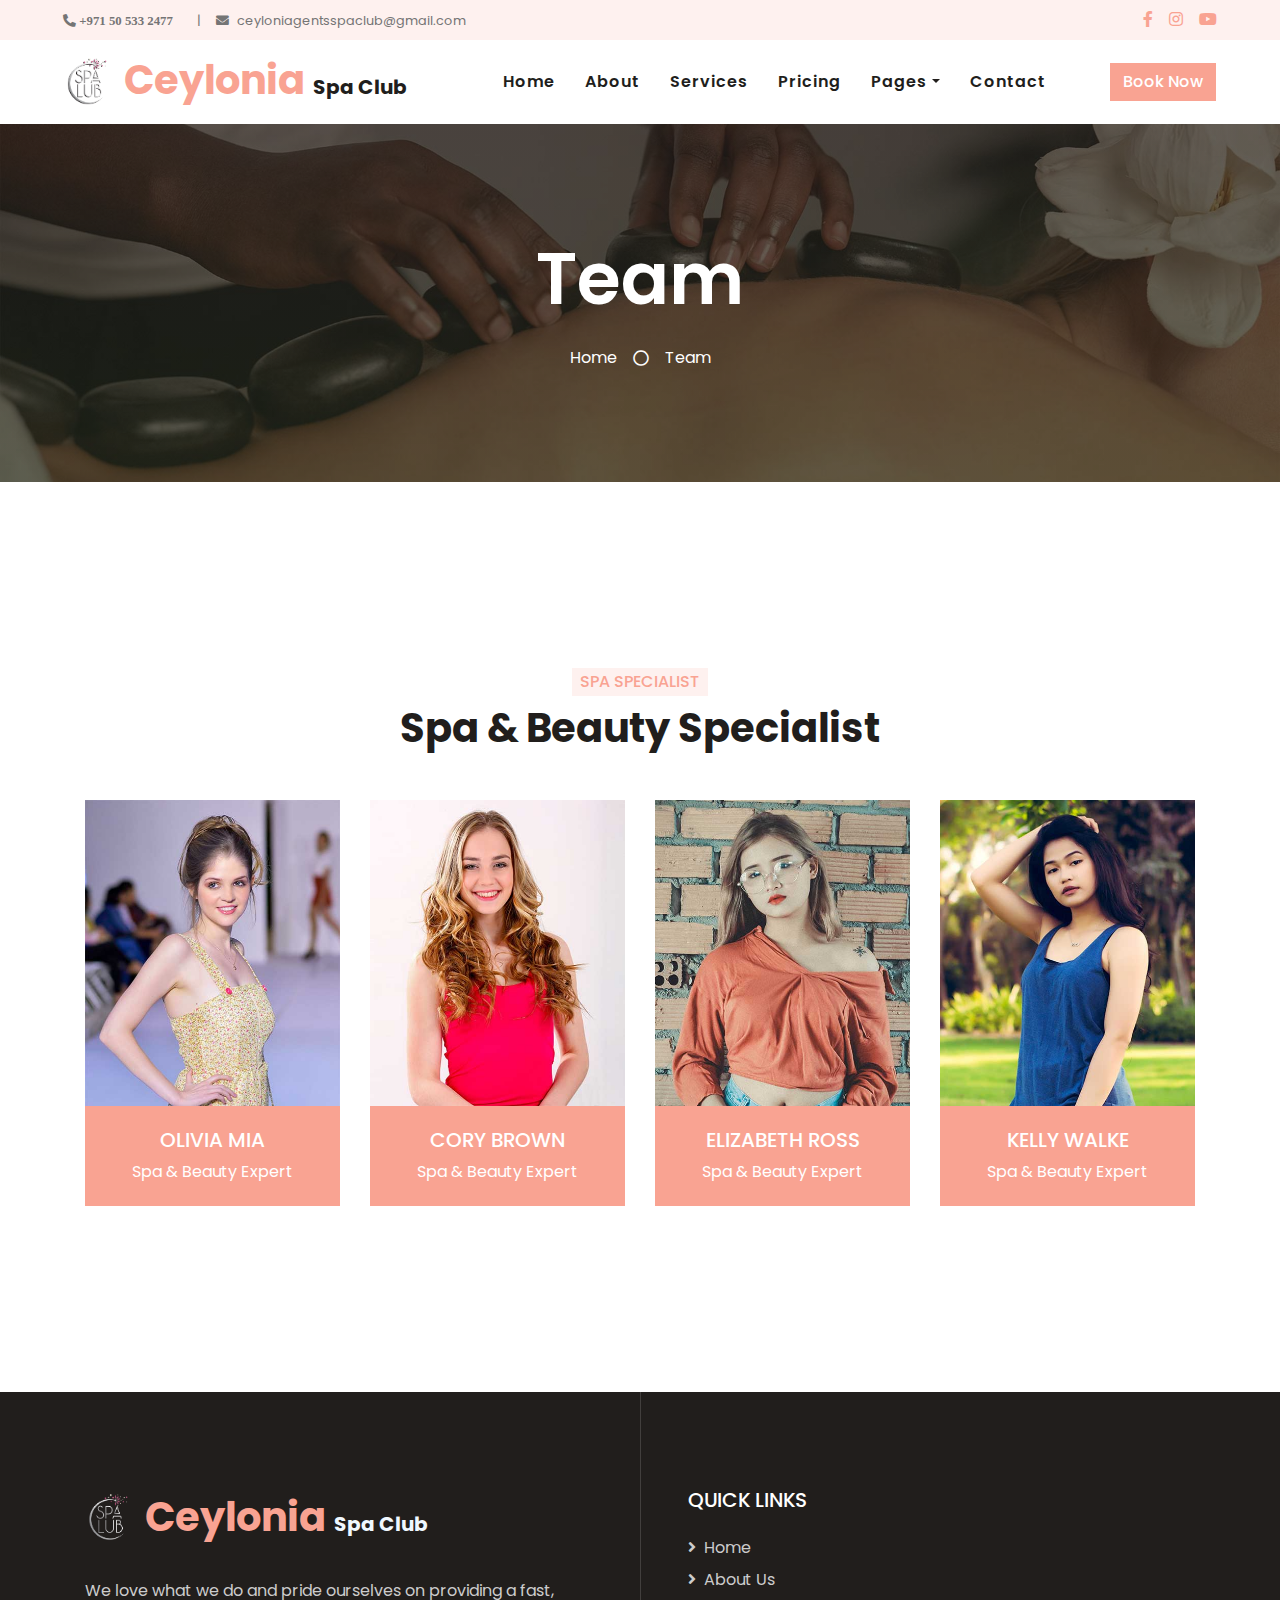
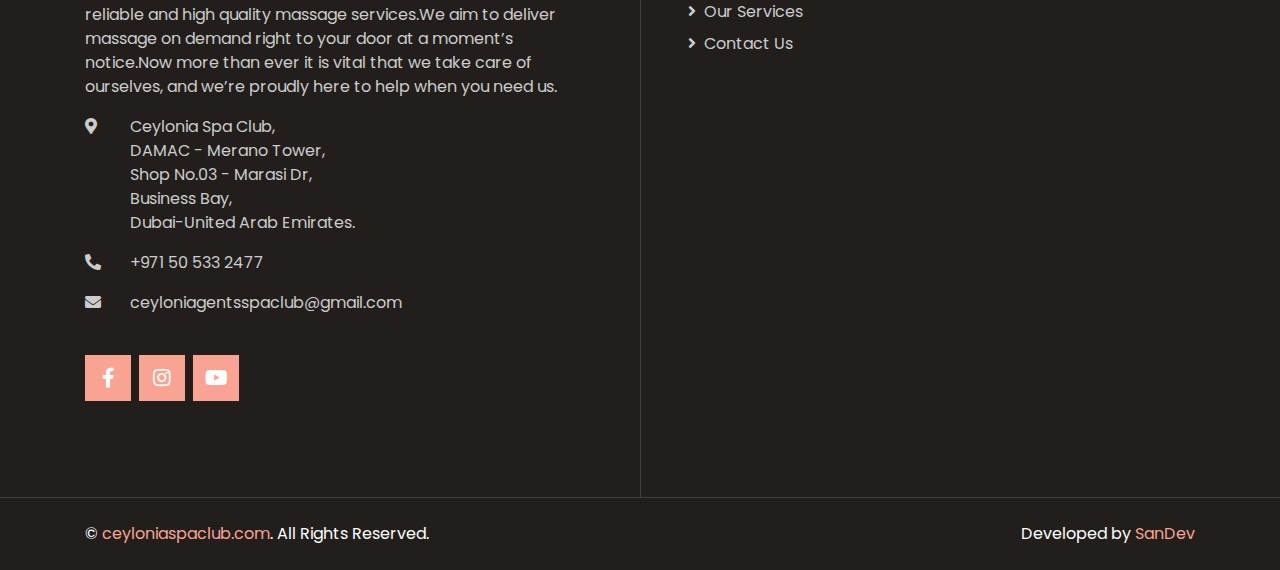
<file: team.html>
<!DOCTYPE html>
<html lang="en">

<head>
    <meta charset="utf-8">
    <title>BeMassage SPA Center</title>
    <meta content="width=device-width, initial-scale=1.0" name="viewport">

    <!-- Favicon -->
    <link href="img/favicon.ico" rel="icon">
    <link rel="shortcut icon" sizes="32x32"type="image/x-icon" href="favicon.ico" />

    <!-- Google Web Fonts -->
    <link rel="preconnect" href="https://fonts.gstatic.com">
    <link href="https://fonts.googleapis.com/css2?family=Poppins:wght@400;500;600;700&display=swap" rel="stylesheet">

    <!-- Font Awesome -->
    <link href="https://cdnjs.cloudflare.com/ajax/libs/font-awesome/5.10.0/css/all.min.css" rel="stylesheet">

    <!-- Libraries Stylesheet -->
    <link href="lib/animate/animate.min.css" rel="stylesheet">
    <link href="lib/owlcarousel/assets/owl.carousel.min.css" rel="stylesheet">
    <link href="lib/tempusdominus/css/tempusdominus-bootstrap-4.min.css" rel="stylesheet" />

    <!-- Customized Bootstrap Stylesheet -->
    <link href="css/style.css" rel="stylesheet">
</head>

<body>
    
    <!-- Topbar Start -->
    <div class="container-fluid bg-light d-none d-lg-block">
        <div class="row py-2 px-lg-5">
            <div class="col-lg-6 text-left mb-2 mb-lg-0">
                <div class="d-inline-flex align-items-center">
                    <small><i class="fa fa-phone-alt mr-2">  +971 50 533 2477</i></small>
                    <small class="px-3">|</small>
                    <small><i class="fa fa-envelope mr-2"></i>ceyloniagentsspaclub@gmail.com</small>
                </div>
            </div>
            <div class="col-lg-6 text-right">
                <div class="d-inline-flex align-items-center">
                    <a class="text-primary px-2" href="https://www.facebook.com/profile.php?id=100092879295957&mibextid=LQQJ4d">
                        <i class="fab fa-facebook-f"></i>
                    </a>
                    <a class="text-primary px-2" href="https://www.instagram.com/ceylonia_spa_club_/?utm_source=qr">
                        <i class="fab fa-instagram"></i>
                    </a>
                    <a class="text-primary pl-2" href="https://youtube.com/@CeyloniaGentsSpa">
                        <i class="fab fa-youtube"></i>
                    </a>
                </div>
            </div>
        </div>
    </div>
    <!-- Topbar End -->


    <!-- Navbar Start -->
    <div class="container-fluid p-0">
        <nav class="navbar navbar-expand-lg bg-white navbar-light py-3 py-lg-0 px-lg-5">
            <a href="index.html" class="navbar-brand ml-lg-3">
                <h1 class="m-0 text-primary"><img src="img/logo.png" alt="Logo" class="logo">Ceylonia <span class="text-dark" style="font-size: 20px;">Spa Club </span></h1>
            </a>
            <button type="button" class="navbar-toggler" data-toggle="collapse" data-target="#navbarCollapse">
                <span class="navbar-toggler-icon"></span>
            </button>
            <div class="collapse navbar-collapse justify-content-between px-lg-3" id="navbarCollapse">
                <div class="navbar-nav m-auto py-0">
                    <a href="index.html" class="nav-item nav-link">Home</a>
                    <a href="about.html" class="nav-item nav-link">About</a>
                    <a href="service.html" class="nav-item nav-link">Services</a>
                    <a href="price.html" class="nav-item nav-link">Pricing</a>
                    <div class="nav-item dropdown">
                        <a href="#" class="nav-link dropdown-toggle" data-toggle="dropdown">Pages</a>
                        <div class="dropdown-menu rounded-0 m-0">
                            <a href="appointment.html" class="dropdown-item hover-color">Appointment</a>
                            <a href="opening.html" class="dropdown-item hover-color">Open Hours</a>
                            <a href="team.html" class="dropdown-item active hover-color">Our Team</a>
                            <a href="testimonial.html" class="dropdown-item hover-color">Testimonial</a>
                        </div>
                    </div>
                    <a href="contact.html" class="nav-item nav-link">Contact</a>
                </div>
                <a href="appointment.html" class="btn btn-primary d-none d-lg-block">Book Now</a>
            </div>
        </nav>
    </div>
    <!-- Navbar End -->

        <!-- Header Start -->
        <div class="jumbotron jumbotron-fluid bg-jumbotron" style="margin-bottom: 90px;">
            <div class="container text-center py-5">
                <h3 class="text-white display-3 mb-4">Team</h3>
                <div class="d-inline-flex align-items-center text-white">
                    <p class="m-0"><a class="text-white" href="">Home</a></p>
                    <i class="far fa-circle px-3"></i>
                    <p class="m-0">Team</p>
                </div>
            </div>
        </div>
        <!-- Header End -->
    
    
        <!-- Team Start -->
        <div class="container-fluid py-5">
            <div class="container pt-5">
                <div class="row justify-content-center text-center">
                    <div class="col-lg-6">
                        <h6 class="d-inline-block bg-light text-primary text-uppercase py-1 px-2">Spa Specialist</h6>
                        <h1 class="mb-5">Spa & Beauty Specialist</h1>
                    </div>
                </div>
                <div class="row">
                    <div class="col-lg-3 col-md-6">
                        <div class="team position-relative overflow-hidden mb-5">
                            <img class="img-fluid" src="img/team-1.jpg" alt="">
                            <div class="position-relative text-center">
                                <div class="team-text bg-primary text-white">
                                    <h5 class="text-white text-uppercase">Olivia Mia</h5>
                                    <p class="m-0">Spa & Beauty Expert</p>
                                </div>
                                <div class="team-social bg-dark text-center">
                                    <a class="btn btn-outline-primary btn-square mr-2" href="#"><i class="fab fa-twitter"></i></a>
                                    <a class="btn btn-outline-primary btn-square mr-2" href="#"><i class="fab fa-facebook-f"></i></a>
                                    <a class="btn btn-outline-primary btn-square mr-2" href="#"><i class="fab fa-linkedin-in"></i></a>
                                    <a class="btn btn-outline-primary btn-square" href="#"><i class="fab fa-instagram"></i></a>
                                </div>
                            </div>
                        </div>
                    </div>
                    <div class="col-lg-3 col-md-6">
                        <div class="team position-relative overflow-hidden mb-5">
                            <img class="img-fluid" src="img/team-2.jpg" alt="">
                            <div class="position-relative text-center">
                                <div class="team-text bg-primary text-white">
                                    <h5 class="text-white text-uppercase">Cory Brown</h5>
                                    <p class="m-0">Spa & Beauty Expert</p>
                                </div>
                                <div class="team-social bg-dark text-center">
                                    <a class="btn btn-outline-primary btn-square mr-2" href="#"><i class="fab fa-twitter"></i></a>
                                    <a class="btn btn-outline-primary btn-square mr-2" href="#"><i class="fab fa-facebook-f"></i></a>
                                    <a class="btn btn-outline-primary btn-square mr-2" href="#"><i class="fab fa-linkedin-in"></i></a>
                                    <a class="btn btn-outline-primary btn-square" href="#"><i class="fab fa-instagram"></i></a>
                                </div>
                            </div>
                        </div>
                    </div>
                    <div class="col-lg-3 col-md-6">
                        <div class="team position-relative overflow-hidden mb-5">
                            <img class="img-fluid" src="img/team-3.jpg" alt="">
                            <div class="position-relative text-center">
                                <div class="team-text bg-primary text-white">
                                    <h5 class="text-white text-uppercase">Elizabeth Ross</h5>
                                    <p class="m-0">Spa & Beauty Expert</p>
                                </div>
                                <div class="team-social bg-dark text-center">
                                    <a class="btn btn-outline-primary btn-square mr-2" href="#"><i class="fab fa-twitter"></i></a>
                                    <a class="btn btn-outline-primary btn-square mr-2" href="#"><i class="fab fa-facebook-f"></i></a>
                                    <a class="btn btn-outline-primary btn-square mr-2" href="#"><i class="fab fa-linkedin-in"></i></a>
                                    <a class="btn btn-outline-primary btn-square" href="#"><i class="fab fa-instagram"></i></a>
                                </div>
                            </div>
                        </div>
                    </div>
                    <div class="col-lg-3 col-md-6">
                        <div class="team position-relative overflow-hidden mb-5">
                            <img class="img-fluid" src="img/team-4.jpg" alt="">
                            <div class="position-relative text-center">
                                <div class="team-text bg-primary text-white">
                                    <h5 class="text-white text-uppercase">Kelly Walke</h5>
                                    <p class="m-0">Spa & Beauty Expert</p>
                                </div>
                                <div class="team-social bg-dark text-center">
                                    <a class="btn btn-outline-primary btn-square mr-2" href="#"><i class="fab fa-twitter"></i></a>
                                    <a class="btn btn-outline-primary btn-square mr-2" href="#"><i class="fab fa-facebook-f"></i></a>
                                    <a class="btn btn-outline-primary btn-square mr-2" href="#"><i class="fab fa-linkedin-in"></i></a>
                                    <a class="btn btn-outline-primary btn-square" href="#"><i class="fab fa-instagram"></i></a>
                                </div>
                            </div>
                        </div>
                    </div>
                </div>
            </div>
        </div>
        <!-- Team End -->    

    <!-- Footer Start -->
    <div class="footer container-fluid position-relative bg-dark py-5" style="margin-top: 90px;">
        <div class="container pt-5">
            <div class="row">
                <div class="col-lg-6 pr-lg-5 mb-5">
                    <a href="index.html" class="navbar-brand">
                        <h1 class="m-0 text-primary"><img src="img/logo.png" alt="Logo" class="logo">Ceylonia <span style="font-size: 20px;color: aliceblue;">Spa Club </span></h1><br>
                    </a>
                    <p>We love what we do and pride ourselves on providing a fast, reliable and
                         high quality massage services.We aim to deliver massage on demand right 
                         to your door at a moment’s notice.Now more than ever it is vital that we 
                         take care of ourselves, and we’re proudly here to help when you need us.</p>
                         
                        <div class="row">
                            <div class="col-sm-1">
                                <p><i class="fa fa-map-marker-alt mr-2"></i></p> 
                            </div>
                            <div class="col">
                            <p> Ceylonia Spa Club,<br>
                                DAMAC - Merano Tower,<br> 
                                Shop No.03 - Marasi Dr,<br>
                                Business Bay,<br>
                                Dubai-United Arab Emirates.</p>
                            </div>
                         </div>
                         <div class="row">
                            <div class="col-sm-1">
                                <p><i class="fa fa-phone-alt mr-2"></i></p> 
                            </div>
                            <div class="col">
                                <p><a href="https://web.whatsapp.com/send?phone=+971 50 533 2477">+971 50 533 2477</a></p>
                            </div>
                         </div>
                         <div class="row">
                            <div class="col-sm-1">
                                <p><i class="fa fa-envelope mr-2"></i></p> 
                            </div>
                            <div class="col">
                                <p><a href="mailto:ceyloniagentsspaclub@gmail.com">ceyloniagentsspaclub@gmail.com</a></p>
                            </div>
                         </div>
                         

                        <div class="d-flex justify-content-start mt-4">
                            <a class="btn btn-lg btn-primary btn-lg-square mr-2" href="https://www.facebook.com/profile.php?id=100092879295957&mibextid=LQQJ4d"><i class="fab fa-facebook-f"></i></a>               
                            <a class="btn btn-lg btn-primary btn-lg-square mr-2" href="https://www.instagram.com/ceylonia_spa_club_/?utm_source=qr"><i class="fab fa-instagram"></i></a>
                            <a class="btn btn-lg btn-primary btn-lg-square mr-2" href="https://youtube.com/@CeyloniaGentsSpa"><i class="fab fa-youtube"></i></a>
                        </div>
                </div>
                <div class="col-lg-6 pl-lg-5">
                    <div class="row">
                        <div class="col-sm-6 mb-5">
                            <h5 class="text-white text-uppercase mb-4">Quick Links</h5>
                            <div class="d-flex flex-column justify-content-start">
                                <a class="text-white-50 mb-2" href="index.html"><i class="fa fa-angle-right mr-2"></i>Home</a>
                                <a class="text-white-50 mb-2" href="about.html"><i class="fa fa-angle-right mr-2"></i>About Us</a>
                                <a class="text-white-50 mb-2" href="service.html"><i class="fa fa-angle-right mr-2"></i>Our Services</a>
                                <!-- <a class="text-white-50 mb-2" href="#"><i class="fa fa-angle-right mr-2"></i>Pricing Plan</a> -->
                                <a class="text-white-50" href="contact.html"><i class="fa fa-angle-right mr-2"></i>Contact Us</a>
                            </div>
                        </div>
                    </div>
                </div>
            </div>
        </div>
    </div>
    <div class="container-fluid bg-dark text-light border-top py-4" style="border-color: rgba(256, 256, 256, .15) !important;">
        <div class="container">
            <div class="row">
                <div class="col-md-6 text-center text-md-left mb-3 mb-md-0">
                    <p class="m-0 text-white">&copy; <a href="https://ceyloniaspaclub.com">ceyloniaspaclub.com</a>. All Rights Reserved.</p>
                </div>
                <div class="col-md-6 text-center text-md-right">
                    <p class="m-0 text-white">Developed by <a href="https://www.linkedin.com/in/sankalpa-hettiarachchi-130867231"> SanDev</a></p>
                </div>
            </div>
        </div>
    </div>
    <!-- Footer End -->


    <!-- Back to Top -->
    <a href="#" class="btn btn-lg btn-primary back-to-top"><i class="fa fa-angle-double-up"></i></a>


    <!-- JavaScript Libraries -->
    <script src="https://code.jquery.com/jquery-3.4.1.min.js"></script>
    <script src="https://stackpath.bootstrapcdn.com/bootstrap/4.4.1/js/bootstrap.bundle.min.js"></script>
    <script src="lib/easing/easing.min.js"></script>
    <script src="lib/waypoints/waypoints.min.js"></script>
    <script src="lib/counterup/counterup.min.js"></script>
    <script src="lib/owlcarousel/owl.carousel.min.js"></script>
    <script src="lib/tempusdominus/js/moment.min.js"></script>
    <script src="lib/tempusdominus/js/moment-timezone.min.js"></script>
    <script src="lib/tempusdominus/js/tempusdominus-bootstrap-4.min.js"></script>

    <!-- Contact Javascript File -->
    <script src="mail/jqBootstrapValidation.min.js"></script>
    <script src="mail/contact.js"></script>

    <!-- Template Javascript -->
    <script src="js/main.js"></script>
</body>

</html>
</file>
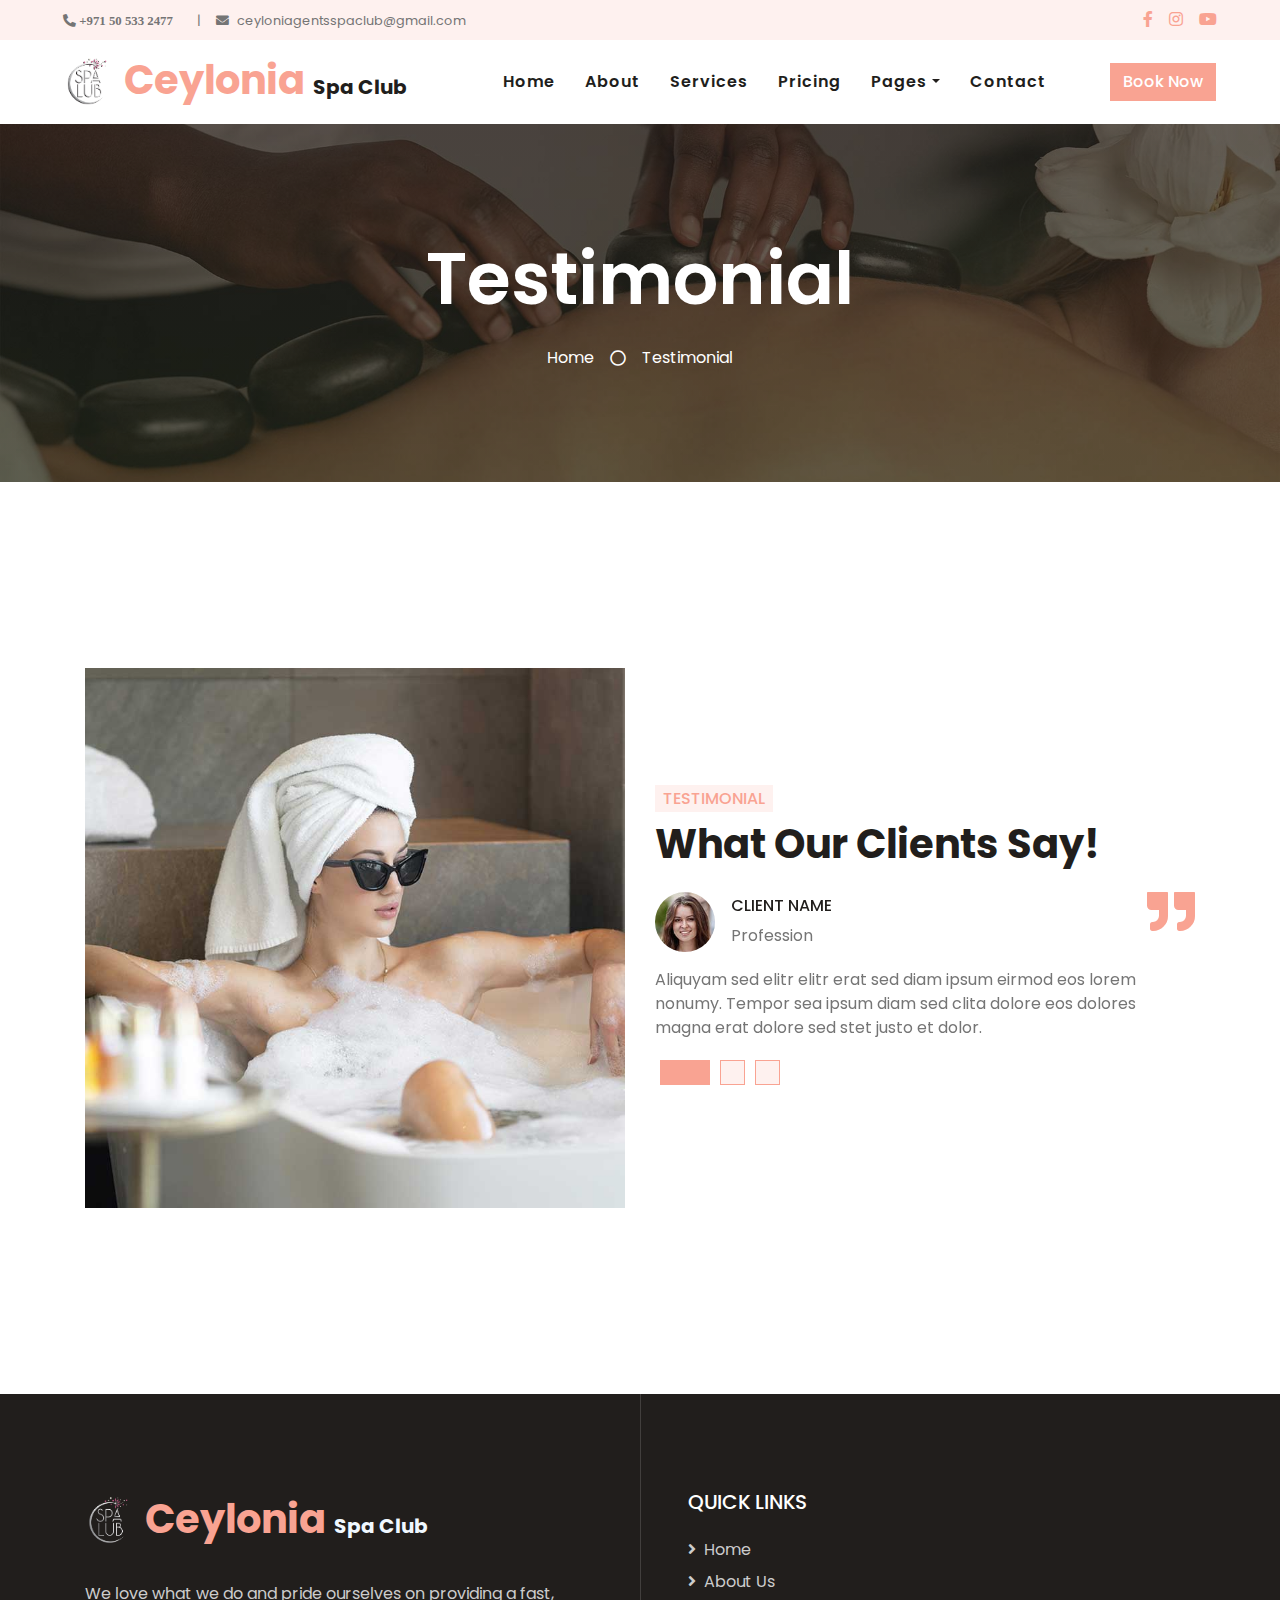
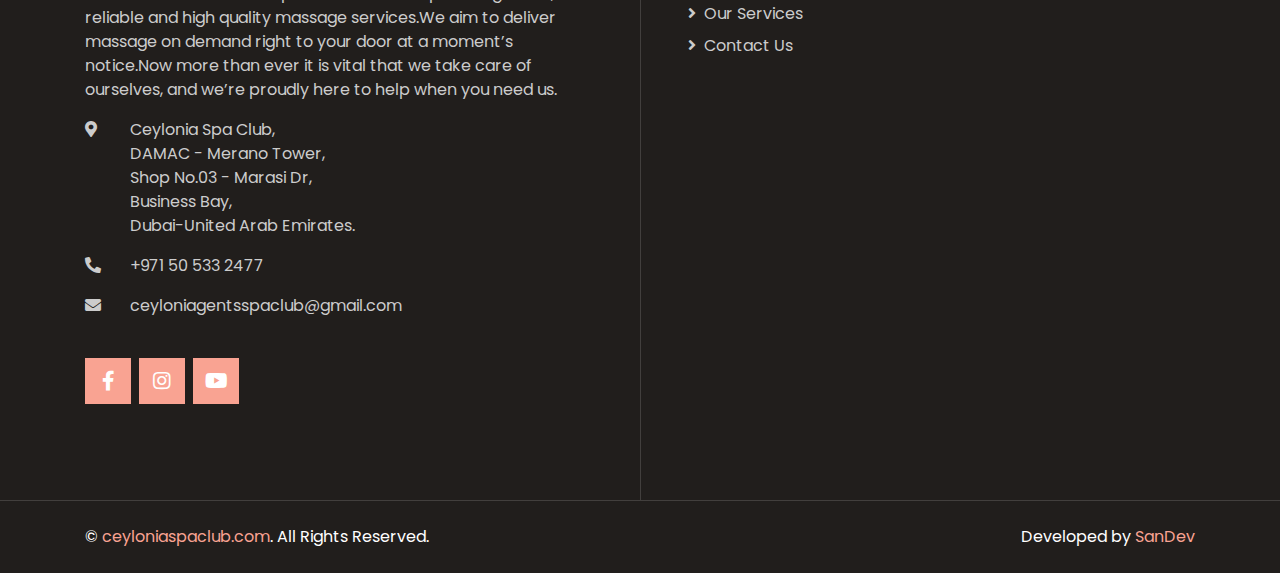
<file: testimonial.html>
<!DOCTYPE html>
<html lang="en">

<head>
    <meta charset="utf-8">
    <title>BeMassage SPA Center</title>
    <meta content="width=device-width, initial-scale=1.0" name="viewport">

    <!-- Favicon -->
    <link href="img/favicon.ico" rel="icon">
    <link rel="shortcut icon" sizes="32x32"type="image/x-icon" href="favicon.ico" />
    
    <!-- Google Web Fonts -->
    <link rel="preconnect" href="https://fonts.gstatic.com">
    <link href="https://fonts.googleapis.com/css2?family=Poppins:wght@400;500;600;700&display=swap" rel="stylesheet">

    <!-- Font Awesome -->
    <link href="https://cdnjs.cloudflare.com/ajax/libs/font-awesome/5.10.0/css/all.min.css" rel="stylesheet">

    <!-- Libraries Stylesheet -->
    <link href="lib/animate/animate.min.css" rel="stylesheet">
    <link href="lib/owlcarousel/assets/owl.carousel.min.css" rel="stylesheet">
    <link href="lib/tempusdominus/css/tempusdominus-bootstrap-4.min.css" rel="stylesheet" />

    <!-- Customized Bootstrap Stylesheet -->
    <link href="css/style.css" rel="stylesheet">
</head>

<body>
    
    <!-- Topbar Start -->
    <div class="container-fluid bg-light d-none d-lg-block">
        <div class="row py-2 px-lg-5">
            <div class="col-lg-6 text-left mb-2 mb-lg-0">
                <div class="d-inline-flex align-items-center">
                    <small><i class="fa fa-phone-alt mr-2">  +971 50 533 2477</i></small>
                    <small class="px-3">|</small>
                    <small><i class="fa fa-envelope mr-2"></i>ceyloniagentsspaclub@gmail.com</small>
                </div>
            </div>
            <div class="col-lg-6 text-right">
                <div class="d-inline-flex align-items-center">
                    <a class="text-primary px-2" href="https://www.facebook.com/profile.php?id=100092879295957&mibextid=LQQJ4d">
                        <i class="fab fa-facebook-f"></i>
                    </a>
                    <a class="text-primary px-2" href="https://www.instagram.com/ceylonia_spa_club_/?utm_source=qr">
                        <i class="fab fa-instagram"></i>
                    </a>
                    <a class="text-primary pl-2" href="https://youtube.com/@CeyloniaGentsSpa">
                        <i class="fab fa-youtube"></i>
                    </a>
                </div>
            </div>
        </div>
    </div>
    <!-- Topbar End -->


    <!-- Navbar Start -->
    <div class="container-fluid p-0">
        <nav class="navbar navbar-expand-lg bg-white navbar-light py-3 py-lg-0 px-lg-5">
            <a href="index.html" class="navbar-brand ml-lg-3">
                <h1 class="m-0 text-primary"><img src="img/logo.png" alt="Logo" class="logo">Ceylonia <span class="text-dark" style="font-size: 20px;">Spa Club </span></h1>
            </a>
            <button type="button" class="navbar-toggler" data-toggle="collapse" data-target="#navbarCollapse">
                <span class="navbar-toggler-icon"></span>
            </button>
            <div class="collapse navbar-collapse justify-content-between px-lg-3" id="navbarCollapse">
                <div class="navbar-nav m-auto py-0">
                    <a href="index.html" class="nav-item nav-link">Home</a>
                    <a href="about.html" class="nav-item nav-link">About</a>
                    <a href="service.html" class="nav-item nav-link">Services</a>
                    <a href="price.html" class="nav-item nav-link">Pricing</a>
                    <div class="nav-item dropdown">
                        <a href="#" class="nav-link dropdown-toggle" data-toggle="dropdown">Pages</a>
                        <div class="dropdown-menu rounded-0 m-0">
                            <a href="appointment.html" class="dropdown-item hover-color">Appointment</a>
                            <a href="opening.html" class="dropdown-item hover-color">Open Hours</a>
                            <!-- <a href="team.html" class="dropdown-item hover-color">Our Team</a> -->
                            <a href="testimonial.html" class="dropdown-item active hover-color">Testimonial</a>
                        </div>
                    </div>
                    <a href="contact.html" class="nav-item nav-link">Contact</a>
                </div>
                <a href="appointment.html" class="btn btn-primary d-none d-lg-block">Book Now</a>
            </div>
        </nav>
    </div>
    <!-- Navbar End -->

    <!-- Header Start -->
    <div class="jumbotron jumbotron-fluid bg-jumbotron" style="margin-bottom: 90px;">
        <div class="container text-center py-5">
            <h3 class="text-white display-3 mb-4">Testimonial</h3>
            <div class="d-inline-flex align-items-center text-white">
                <p class="m-0"><a class="text-white" href="">Home</a></p>
                <i class="far fa-circle px-3"></i>
                <p class="m-0">Testimonial</p>
            </div>
        </div>
    </div>
    <!-- Header End -->
    
    <!-- Testimonial Start -->
    <div class="container-fluid py-5">
        <div class="container py-5">
            <div class="row align-items-center">
                <div class="col-lg-6 pb-5 pb-lg-0">
                    <img class="img-fluid w-100" src="img/testimonial.jpg" alt="">
                </div>
                <div class="col-lg-6">
                    <h6 class="d-inline-block text-primary text-uppercase bg-light py-1 px-2">Testimonial</h6>
                    <h1 class="mb-4">What Our Clients Say!</h1>
                    <div class="owl-carousel testimonial-carousel">
                        <div class="position-relative">
                            <i class="fa fa-3x fa-quote-right text-primary position-absolute" style="top: -6px; right: 0;"></i>
                            <div class="d-flex align-items-center mb-3">
                                <img class="img-fluid rounded-circle" src="img/testimonial-1.jpg" style="width: 60px; height: 60px;" alt="">
                                <div class="ml-3">
                                    <h6 class="text-uppercase">Client Name</h6>
                                    <span>Profession</span>
                                </div>
                            </div>
                            <p class="m-0">Aliquyam sed elitr elitr erat sed diam ipsum eirmod eos lorem nonumy. Tempor sea ipsum diam  sed clita dolore eos dolores magna erat dolore sed stet justo et dolor.</p>
                        </div>
                        <div class="position-relative">
                            <i class="fa fa-3x fa-quote-right text-primary position-absolute" style="top: -6px; right: 0;"></i>
                            <div class="d-flex align-items-center mb-3">
                                <img class="img-fluid rounded-circle" ssrc="img/testimonial-2.jpg" style="width: 60px; height: 60px;" alt="">
                                <div class="ml-3">
                                    <h6 class="text-uppercase">Client Name</h6>
                                    <span>Profession</span>
                                </div>
                            </div>
                            <p class="m-0">Aliquyam sed elitr elitr erat sed diam ipsum eirmod eos lorem nonumy. Tempor sea ipsum diam  sed clita dolore eos dolores magna erat dolore sed stet justo et dolor.</p>
                        </div>
                        <div class="position-relative">
                            <i class="fa fa-3x fa-quote-right text-primary position-absolute" style="top: -6px; right: 0;"></i>
                            <div class="d-flex align-items-center mb-3">
                                <img class="img-fluid rounded-circle" ssrc="img/testimonial-3.jpg" style="width: 60px; height: 60px;" alt="">
                                <div class="ml-3">
                                    <h6 class="text-uppercase">Client Name</h6>
                                    <span>Profession</span>
                                </div>
                            </div>
                            <p class="m-0">Aliquyam sed elitr elitr erat sed diam ipsum eirmod eos lorem nonumy. Tempor sea ipsum diam  sed clita dolore eos dolores magna erat dolore sed stet justo et dolor.</p>
                        </div>
                    </div>
                </div>
            </div>
        </div>
    </div>
    <!-- Testimonial End -->

    <!-- Footer Start -->
    <div class="footer container-fluid position-relative bg-dark py-5" style="margin-top: 90px;">
        <div class="container pt-5">
            <div class="row">
                <div class="col-lg-6 pr-lg-5 mb-5">
                    <a href="index.html" class="navbar-brand">
                        <h1 class="m-0 text-primary"><img src="img/logo.png" alt="Logo" class="logo">Ceylonia <span style="font-size: 20px;color: aliceblue;">Spa Club </span></h1><br>
                    </a>
                    <p>We love what we do and pride ourselves on providing a fast, reliable and
                         high quality massage services.We aim to deliver massage on demand right 
                         to your door at a moment’s notice.Now more than ever it is vital that we 
                         take care of ourselves, and we’re proudly here to help when you need us.</p>
                         
                        <div class="row">
                            <div class="col-sm-1">
                                <p><i class="fa fa-map-marker-alt mr-2"></i></p> 
                            </div>
                            <div class="col">
                            <p> Ceylonia Spa Club,<br>
                                DAMAC - Merano Tower,<br> 
                                Shop No.03 - Marasi Dr,<br>
                                Business Bay,<br>
                                Dubai-United Arab Emirates.</p>
                            </div>
                         </div>
                         <div class="row">
                            <div class="col-sm-1">
                                <p><i class="fa fa-phone-alt mr-2"></i></p> 
                            </div>
                            <div class="col">
                                <p><a href="https://web.whatsapp.com/send?phone=+971 50 533 2477">+971 50 533 2477</a></p>
                            </div>
                         </div>
                         <div class="row">
                            <div class="col-sm-1">
                                <p><i class="fa fa-envelope mr-2"></i></p> 
                            </div>
                            <div class="col">
                                <p><a href="mailto:ceyloniagentsspaclub@gmail.com">ceyloniagentsspaclub@gmail.com</a></p>
                            </div>
                         </div>
                         

                        <div class="d-flex justify-content-start mt-4">
                            <a class="btn btn-lg btn-primary btn-lg-square mr-2" href="https://www.facebook.com/profile.php?id=100092879295957&mibextid=LQQJ4d"><i class="fab fa-facebook-f"></i></a>               
                            <a class="btn btn-lg btn-primary btn-lg-square mr-2" href="https://www.instagram.com/ceylonia_spa_club_/?utm_source=qr"><i class="fab fa-instagram"></i></a>
                            <a class="btn btn-lg btn-primary btn-lg-square mr-2" href="https://youtube.com/@CeyloniaGentsSpa"><i class="fab fa-youtube"></i></a>
                        </div>
                </div>
                <div class="col-lg-6 pl-lg-5">
                    <div class="row">
                        <div class="col-sm-6 mb-5">
                            <h5 class="text-white text-uppercase mb-4">Quick Links</h5>
                            <div class="d-flex flex-column justify-content-start">
                                <a class="text-white-50 mb-2" href="index.html"><i class="fa fa-angle-right mr-2"></i>Home</a>
                                <a class="text-white-50 mb-2" href="about.html"><i class="fa fa-angle-right mr-2"></i>About Us</a>
                                <a class="text-white-50 mb-2" href="service.html"><i class="fa fa-angle-right mr-2"></i>Our Services</a>
                                <!-- <a class="text-white-50 mb-2" href="#"><i class="fa fa-angle-right mr-2"></i>Pricing Plan</a> -->
                                <a class="text-white-50" href="contact.html"><i class="fa fa-angle-right mr-2"></i>Contact Us</a>
                            </div>
                        </div>
                    </div>
                </div>
            </div>
        </div>
    </div>
    <div class="container-fluid bg-dark text-light border-top py-4" style="border-color: rgba(256, 256, 256, .15) !important;">
        <div class="container">
            <div class="row">
                <div class="col-md-6 text-center text-md-left mb-3 mb-md-0">
                    <p class="m-0 text-white">&copy; <a href="https://ceyloniaspaclub.com">ceyloniaspaclub.com</a>. All Rights Reserved.</p>
                </div>
                <div class="col-md-6 text-center text-md-right">
                    <p class="m-0 text-white">Developed by <a href="https://www.linkedin.com/in/sankalpa-hettiarachchi-130867231"> SanDev</a></p>
                </div>
            </div>
        </div>
    </div>
    <!-- Footer End -->


    <!-- Back to Top -->
    <a href="#" class="btn btn-lg btn-primary back-to-top"><i class="fa fa-angle-double-up"></i></a>


    <!-- JavaScript Libraries -->
    <script src="https://code.jquery.com/jquery-3.4.1.min.js"></script>
    <script src="https://stackpath.bootstrapcdn.com/bootstrap/4.4.1/js/bootstrap.bundle.min.js"></script>
    <script src="lib/easing/easing.min.js"></script>
    <script src="lib/waypoints/waypoints.min.js"></script>
    <script src="lib/counterup/counterup.min.js"></script>
    <script src="lib/owlcarousel/owl.carousel.min.js"></script>
    <script src="lib/tempusdominus/js/moment.min.js"></script>
    <script src="lib/tempusdominus/js/moment-timezone.min.js"></script>
    <script src="lib/tempusdominus/js/tempusdominus-bootstrap-4.min.js"></script>

    <!-- Contact Javascript File -->
    <script src="mail/jqBootstrapValidation.min.js"></script>
    <script src="mail/contact.js"></script>

    <!-- Template Javascript -->
    <script src="js/main.js"></script>
</body>

</html>
</file>
<file: css/style.css>
/******* Bootstrap Theming ********/
/*!
 * Bootstrap v4.5.3 (https://getbootstrap.com/)
 * Copyright 2011-2020 The Bootstrap Authors
 * Copyright 2011-2020 Twitter, Inc.
 * Licensed under MIT (https://github.com/twbs/bootstrap/blob/main/LICENSE)
 */
:root {
  --blue: #007bff;
  --indigo: #6610f2;
  --purple: #6f42c1;
  --pink: #e83e8c;
  --red: #dc3545;
  --orange: #fd7e14;
  --yellow: #ffc107;
  --green: #28a745;
  --teal: #20c997;
  --cyan: #17a2b8;
  --white: #fff;
  --gray: #6c757d;
  --gray-dark: #343a40;
  --primary: #F9A392;
  --secondary: #6EBBF6;
  --success: #28a745;
  --info: #17a2b8;
  --warning: #ffc107;
  --danger: #dc3545;
  --light: #FEF1EF;
  --dark: #211E1C;
  --breakpoint-xs: 0;
  --breakpoint-sm: 576px;
  --breakpoint-md: 768px;
  --breakpoint-lg: 992px;
  --breakpoint-xl: 1200px;
  --font-family-sans-serif: "Poppins", sans-serif;
  --font-family-monospace: SFMono-Regular, Menlo, Monaco, Consolas, "Liberation Mono", "Courier New", monospace;
}

*,
*::before,
*::after {
  box-sizing: border-box;
}

html {
  font-family: sans-serif;
  line-height: 1.15;
  -webkit-text-size-adjust: 100%;
  -webkit-tap-highlight-color: rgba(0, 0, 0, 0);
}

article, aside, figcaption, figure, footer, header, hgroup, main, nav, section {
  display: block;
}

body {
  margin: 0;
  font-family: "Poppins", sans-serif;
  font-size: 1rem;
  font-weight: 400;
  line-height: 1.5;
  color: #757575;
  text-align: left;
  background-color: #fff;
}

[tabindex="-1"]:focus:not(:focus-visible) {
  outline: 0 !important;
}

hr {
  box-sizing: content-box;
  height: 0;
  overflow: visible;
}

h1, h2, h3, h4, h5, h6 {
  margin-top: 0;
  margin-bottom: 0.5rem;
}

p {
  margin-top: 0;
  margin-bottom: 1rem;
}

abbr[title],
abbr[data-original-title] {
  text-decoration: underline;
  text-decoration: underline dotted;
  cursor: help;
  border-bottom: 0;
  text-decoration-skip-ink: none;
}

address {
  margin-bottom: 1rem;
  font-style: normal;
  line-height: inherit;
}

ol,
ul,
dl {
  margin-top: 0;
  margin-bottom: 1rem;
}

ol ol,
ul ul,
ol ul,
ul ol {
  margin-bottom: 0;
}

dt {
  font-weight: 700;
}

dd {
  margin-bottom: .5rem;
  margin-left: 0;
}

blockquote {
  margin: 0 0 1rem;
}

b,
strong {
  font-weight: bolder;
}

small {
  font-size: 80%;
}

sub,
sup {
  position: relative;
  font-size: 75%;
  line-height: 0;
  vertical-align: baseline;
}

sub {
  bottom: -.25em;
}

sup {
  top: -.5em;
}

a {
  color: #F9A392;
  text-decoration: none;
  background-color: transparent;
}

a:hover {
  color: #f56649;
  text-decoration: underline;
}

a:not([href]):not([class]) {
  color: inherit;
  text-decoration: none;
}

a:not([href]):not([class]):hover {
  color: inherit;
  text-decoration: none;
}

pre,
code,
kbd,
samp {
  font-family: SFMono-Regular, Menlo, Monaco, Consolas, "Liberation Mono", "Courier New", monospace;
  font-size: 1em;
}

pre {
  margin-top: 0;
  margin-bottom: 1rem;
  overflow: auto;
  -ms-overflow-style: scrollbar;
}

figure {
  margin: 0 0 1rem;
}

img {
  vertical-align: middle;
  border-style: none;
}

svg {
  overflow: hidden;
  vertical-align: middle;
}

table {
  border-collapse: collapse;
}

caption {
  padding-top: 0.75rem;
  padding-bottom: 0.75rem;
  color: #6c757d;
  text-align: left;
  caption-side: bottom;
}

th {
  text-align: inherit;
  text-align: -webkit-match-parent;
}

label {
  display: inline-block;
  margin-bottom: 0.5rem;
}

button {
  border-radius: 0;
}

button:focus {
  outline: 1px dotted;
  outline: 5px auto -webkit-focus-ring-color;
}

input,
button,
select,
optgroup,
textarea {
  margin: 0;
  font-family: inherit;
  font-size: inherit;
  line-height: inherit;
}

button,
input {
  overflow: visible;
}

button,
select {
  text-transform: none;
}

[role="button"] {
  cursor: pointer;
}

select {
  word-wrap: normal;
}

button,
[type="button"],
[type="reset"],
[type="submit"] {
  -webkit-appearance: button;
}

button:not(:disabled),
[type="button"]:not(:disabled),
[type="reset"]:not(:disabled),
[type="submit"]:not(:disabled) {
  cursor: pointer;
}

button::-moz-focus-inner,
[type="button"]::-moz-focus-inner,
[type="reset"]::-moz-focus-inner,
[type="submit"]::-moz-focus-inner {
  padding: 0;
  border-style: none;
}

input[type="radio"],
input[type="checkbox"] {
  box-sizing: border-box;
  padding: 0;
}

textarea {
  overflow: auto;
  resize: vertical;
}

fieldset {
  min-width: 0;
  padding: 0;
  margin: 0;
  border: 0;
}

legend {
  display: block;
  width: 100%;
  max-width: 100%;
  padding: 0;
  margin-bottom: .5rem;
  font-size: 1.5rem;
  line-height: inherit;
  color: inherit;
  white-space: normal;
}

@media (max-width: 1200px) {
  legend {
    font-size: calc(1.275rem + 0.3vw) ;
  }
}

progress {
  vertical-align: baseline;
}

[type="number"]::-webkit-inner-spin-button,
[type="number"]::-webkit-outer-spin-button {
  height: auto;
}

[type="search"] {
  outline-offset: -2px;
  -webkit-appearance: none;
}

[type="search"]::-webkit-search-decoration {
  -webkit-appearance: none;
}

::-webkit-file-upload-button {
  font: inherit;
  -webkit-appearance: button;
}

output {
  display: inline-block;
}

summary {
  display: list-item;
  cursor: pointer;
}

template {
  display: none;
}

[hidden] {
  display: none !important;
}

h1, h2, h3, h4, h5, h6,
.h1, .h2, .h3, .h4, .h5, .h6 {
  margin-bottom: 0.5rem;
  font-weight: 500;
  line-height: 1.2;
  color: #211E1C;
}

h1, .h1 {
  font-size: 2.5rem;
}

@media (max-width: 1200px) {
  h1, .h1 {
    font-size: calc(1.375rem + 1.5vw) ;
  }
}

h2, .h2 {
  font-size: 2rem;
}

@media (max-width: 1200px) {
  h2, .h2 {
    font-size: calc(1.325rem + 0.9vw) ;
  }
}

h3, .h3 {
  font-size: 1.75rem;
}

@media (max-width: 1200px) {
  h3, .h3 {
    font-size: calc(1.3rem + 0.6vw) ;
  }
}

h4, .h4 {
  font-size: 1.5rem;
}

@media (max-width: 1200px) {
  h4, .h4 {
    font-size: calc(1.275rem + 0.3vw) ;
  }
}

h5, .h5 {
  font-size: 1.25rem;
}

h6, .h6 {
  font-size: 1rem;
}

.lead {
  font-size: 1.25rem;
  font-weight: 300;
}

.display-1 {
  font-size: 6rem;
  font-weight: 300;
  line-height: 1.2;
}

@media (max-width: 1200px) {
  .display-1 {
    font-size: calc(1.725rem + 5.7vw) ;
  }
}

.display-2 {
  font-size: 5.5rem;
  font-weight: 300;
  line-height: 1.2;
}

@media (max-width: 1200px) {
  .display-2 {
    font-size: calc(1.675rem + 5.1vw) ;
  }
}

.display-3 {
  font-size: 4.5rem;
  font-weight: 300;
  line-height: 1.2;
}

@media (max-width: 1200px) {
  .display-3 {
    font-size: calc(1.575rem + 3.9vw) ;
  }
}

.display-4 {
  font-size: 3.5rem;
  font-weight: 300;
  line-height: 1.2;
}

@media (max-width: 1200px) {
  .display-4 {
    font-size: calc(1.475rem + 2.7vw) ;
  }
}

hr {
  margin-top: 1rem;
  margin-bottom: 1rem;
  border: 0;
  border-top: 1px solid rgba(0, 0, 0, 0.1);
}

small,
.small {
  font-size: 80%;
  font-weight: 400;
}

mark,
.mark {
  padding: 0.2em;
  background-color: #fcf8e3;
}

.list-unstyled {
  padding-left: 0;
  list-style: none;
}

.list-inline {
  padding-left: 0;
  list-style: none;
}

.list-inline-item {
  display: inline-block;
}

.list-inline-item:not(:last-child) {
  margin-right: 0.5rem;
}

.initialism {
  font-size: 90%;
  text-transform: uppercase;
}

.blockquote {
  margin-bottom: 1rem;
  font-size: 1.25rem;
}

.blockquote-footer {
  display: block;
  font-size: 80%;
  color: #6c757d;
}

.blockquote-footer::before {
  content: "\2014\00A0";
}

.img-fluid {
  max-width: 100%;
  height: auto;
}

.img-thumbnail {
  padding: 0.25rem;
  background-color: #fff;
  border: 1px solid #dee2e6;
  max-width: 100%;
  height: auto;
}

.figure {
  display: inline-block;
}

.figure-img {
  margin-bottom: 0.5rem;
  line-height: 1;
}

.figure-caption {
  font-size: 90%;
  color: #6c757d;
}

code {
  font-size: 87.5%;
  color: #e83e8c;
  word-wrap: break-word;
}

a > code {
  color: inherit;
}

kbd {
  padding: 0.2rem 0.4rem;
  font-size: 87.5%;
  color: #fff;
  background-color: #212529;
}

kbd kbd {
  padding: 0;
  font-size: 100%;
  font-weight: 700;
}

pre {
  display: block;
  font-size: 87.5%;
  color: #212529;
}

pre code {
  font-size: inherit;
  color: inherit;
  word-break: normal;
}

.pre-scrollable {
  max-height: 340px;
  overflow-y: scroll;
}

.container,
.container-fluid,
.container-sm,
.container-md,
.container-lg,
.container-xl {
  width: 100%;
  padding-right: 15px;
  padding-left: 15px;
  margin-right: auto;
  margin-left: auto;
}

@media (min-width: 576px) {
  .container, .container-sm {
    max-width: 540px;
  }
}

@media (min-width: 768px) {
  .container, .container-sm, .container-md {
    max-width: 720px;
  }
}

@media (min-width: 992px) {
  .container, .container-sm, .container-md, .container-lg {
    max-width: 960px;
  }
}

@media (min-width: 1200px) {
  .container, .container-sm, .container-md, .container-lg, .container-xl {
    max-width: 1140px;
  }
}

.row {
  display: flex;
  flex-wrap: wrap;
  margin-right: -15px;
  margin-left: -15px;
}

.no-gutters {
  margin-right: 0;
  margin-left: 0;
}

.no-gutters > .col,
.no-gutters > [class*="col-"] {
  padding-right: 0;
  padding-left: 0;
}

.col-1, .col-2, .col-3, .col-4, .col-5, .col-6, .col-7, .col-8, .col-9, .col-10, .col-11, .col-12, .col,
.col-auto, .col-sm-1, .col-sm-2, .col-sm-3, .col-sm-4, .col-sm-5, .col-sm-6, .col-sm-7, .col-sm-8, .col-sm-9, .col-sm-10, .col-sm-11, .col-sm-12, .col-sm,
.col-sm-auto, .col-md-1, .col-md-2, .col-md-3, .col-md-4, .col-md-5, .col-md-6, .col-md-7, .col-md-8, .col-md-9, .col-md-10, .col-md-11, .col-md-12, .col-md,
.col-md-auto, .col-lg-1, .col-lg-2, .col-lg-3, .col-lg-4, .col-lg-5, .col-lg-6, .col-lg-7, .col-lg-8, .col-lg-9, .col-lg-10, .col-lg-11, .col-lg-12, .col-lg,
.col-lg-auto, .col-xl-1, .col-xl-2, .col-xl-3, .col-xl-4, .col-xl-5, .col-xl-6, .col-xl-7, .col-xl-8, .col-xl-9, .col-xl-10, .col-xl-11, .col-xl-12, .col-xl,
.col-xl-auto {
  position: relative;
  width: 100%;
  padding-right: 15px;
  padding-left: 15px;
}

.col {
  flex-basis: 0;
  flex-grow: 1;
  max-width: 100%;
}

.row-cols-1 > * {
  flex: 0 0 100%;
  max-width: 100%;
}

.row-cols-2 > * {
  flex: 0 0 50%;
  max-width: 50%;
}

.row-cols-3 > * {
  flex: 0 0 33.33333%;
  max-width: 33.33333%;
}

.row-cols-4 > * {
  flex: 0 0 25%;
  max-width: 25%;
}

.row-cols-5 > * {
  flex: 0 0 20%;
  max-width: 20%;
}

.row-cols-6 > * {
  flex: 0 0 16.66667%;
  max-width: 16.66667%;
}

.col-auto {
  flex: 0 0 auto;
  width: auto;
  max-width: 100%;
}

.col-1 {
  flex: 0 0 8.33333%;
  max-width: 8.33333%;
}

.col-2 {
  flex: 0 0 16.66667%;
  max-width: 16.66667%;
}

.col-3 {
  flex: 0 0 25%;
  max-width: 25%;
}

.col-4 {
  flex: 0 0 33.33333%;
  max-width: 33.33333%;
}

.col-5 {
  flex: 0 0 41.66667%;
  max-width: 41.66667%;
}

.col-6 {
  flex: 0 0 50%;
  max-width: 50%;
}

.col-7 {
  flex: 0 0 58.33333%;
  max-width: 58.33333%;
}

.col-8 {
  flex: 0 0 66.66667%;
  max-width: 66.66667%;
}

.col-9 {
  flex: 0 0 75%;
  max-width: 75%;
}

.col-10 {
  flex: 0 0 83.33333%;
  max-width: 83.33333%;
}

.col-11 {
  flex: 0 0 91.66667%;
  max-width: 91.66667%;
}

.col-12 {
  flex: 0 0 100%;
  max-width: 100%;
}

.order-first {
  order: -1;
}

.order-last {
  order: 13;
}

.order-0 {
  order: 0;
}

.order-1 {
  order: 1;
}

.order-2 {
  order: 2;
}

.order-3 {
  order: 3;
}

.order-4 {
  order: 4;
}

.order-5 {
  order: 5;
}

.order-6 {
  order: 6;
}

.order-7 {
  order: 7;
}

.order-8 {
  order: 8;
}

.order-9 {
  order: 9;
}

.order-10 {
  order: 10;
}

.order-11 {
  order: 11;
}

.order-12 {
  order: 12;
}

.offset-1 {
  margin-left: 8.33333%;
}

.offset-2 {
  margin-left: 16.66667%;
}

.offset-3 {
  margin-left: 25%;
}

.offset-4 {
  margin-left: 33.33333%;
}

.offset-5 {
  margin-left: 41.66667%;
}

.offset-6 {
  margin-left: 50%;
}

.offset-7 {
  margin-left: 58.33333%;
}

.offset-8 {
  margin-left: 66.66667%;
}

.offset-9 {
  margin-left: 75%;
}

.offset-10 {
  margin-left: 83.33333%;
}

.offset-11 {
  margin-left: 91.66667%;
}

@media (min-width: 576px) {
  .col-sm {
    flex-basis: 0;
    flex-grow: 1;
    max-width: 100%;
  }
  .row-cols-sm-1 > * {
    flex: 0 0 100%;
    max-width: 100%;
  }
  .row-cols-sm-2 > * {
    flex: 0 0 50%;
    max-width: 50%;
  }
  .row-cols-sm-3 > * {
    flex: 0 0 33.33333%;
    max-width: 33.33333%;
  }
  .row-cols-sm-4 > * {
    flex: 0 0 25%;
    max-width: 25%;
  }
  .row-cols-sm-5 > * {
    flex: 0 0 20%;
    max-width: 20%;
  }
  .row-cols-sm-6 > * {
    flex: 0 0 16.66667%;
    max-width: 16.66667%;
  }
  .col-sm-auto {
    flex: 0 0 auto;
    width: auto;
    max-width: 100%;
  }
  .col-sm-1 {
    flex: 0 0 8.33333%;
    max-width: 8.33333%;
  }
  .col-sm-2 {
    flex: 0 0 16.66667%;
    max-width: 16.66667%;
  }
  .col-sm-3 {
    flex: 0 0 25%;
    max-width: 25%;
  }
  .col-sm-4 {
    flex: 0 0 33.33333%;
    max-width: 33.33333%;
  }
  .col-sm-5 {
    flex: 0 0 41.66667%;
    max-width: 41.66667%;
  }
  .col-sm-6 {
    flex: 0 0 50%;
    max-width: 50%;
  }
  .col-sm-7 {
    flex: 0 0 58.33333%;
    max-width: 58.33333%;
  }
  .col-sm-8 {
    flex: 0 0 66.66667%;
    max-width: 66.66667%;
  }
  .col-sm-9 {
    flex: 0 0 75%;
    max-width: 75%;
  }
  .col-sm-10 {
    flex: 0 0 83.33333%;
    max-width: 83.33333%;
  }
  .col-sm-11 {
    flex: 0 0 91.66667%;
    max-width: 91.66667%;
  }
  .col-sm-12 {
    flex: 0 0 100%;
    max-width: 100%;
  }
  .order-sm-first {
    order: -1;
  }
  .order-sm-last {
    order: 13;
  }
  .order-sm-0 {
    order: 0;
  }
  .order-sm-1 {
    order: 1;
  }
  .order-sm-2 {
    order: 2;
  }
  .order-sm-3 {
    order: 3;
  }
  .order-sm-4 {
    order: 4;
  }
  .order-sm-5 {
    order: 5;
  }
  .order-sm-6 {
    order: 6;
  }
  .order-sm-7 {
    order: 7;
  }
  .order-sm-8 {
    order: 8;
  }
  .order-sm-9 {
    order: 9;
  }
  .order-sm-10 {
    order: 10;
  }
  .order-sm-11 {
    order: 11;
  }
  .order-sm-12 {
    order: 12;
  }
  .offset-sm-0 {
    margin-left: 0;
  }
  .offset-sm-1 {
    margin-left: 8.33333%;
  }
  .offset-sm-2 {
    margin-left: 16.66667%;
  }
  .offset-sm-3 {
    margin-left: 25%;
  }
  .offset-sm-4 {
    margin-left: 33.33333%;
  }
  .offset-sm-5 {
    margin-left: 41.66667%;
  }
  .offset-sm-6 {
    margin-left: 50%;
  }
  .offset-sm-7 {
    margin-left: 58.33333%;
  }
  .offset-sm-8 {
    margin-left: 66.66667%;
  }
  .offset-sm-9 {
    margin-left: 75%;
  }
  .offset-sm-10 {
    margin-left: 83.33333%;
  }
  .offset-sm-11 {
    margin-left: 91.66667%;
  }
}

@media (min-width: 768px) {
  .col-md {
    flex-basis: 0;
    flex-grow: 1;
    max-width: 100%;
  }
  .row-cols-md-1 > * {
    flex: 0 0 100%;
    max-width: 100%;
  }
  .row-cols-md-2 > * {
    flex: 0 0 50%;
    max-width: 50%;
  }
  .row-cols-md-3 > * {
    flex: 0 0 33.33333%;
    max-width: 33.33333%;
  }
  .row-cols-md-4 > * {
    flex: 0 0 25%;
    max-width: 25%;
  }
  .row-cols-md-5 > * {
    flex: 0 0 20%;
    max-width: 20%;
  }
  .row-cols-md-6 > * {
    flex: 0 0 16.66667%;
    max-width: 16.66667%;
  }
  .col-md-auto {
    flex: 0 0 auto;
    width: auto;
    max-width: 100%;
  }
  .col-md-1 {
    flex: 0 0 8.33333%;
    max-width: 8.33333%;
  }
  .col-md-2 {
    flex: 0 0 16.66667%;
    max-width: 16.66667%;
  }
  .col-md-3 {
    flex: 0 0 25%;
    max-width: 25%;
  }
  .col-md-4 {
    flex: 0 0 33.33333%;
    max-width: 33.33333%;
  }
  .col-md-5 {
    flex: 0 0 41.66667%;
    max-width: 41.66667%;
  }
  .col-md-6 {
    flex: 0 0 50%;
    max-width: 50%;
  }
  .col-md-7 {
    flex: 0 0 58.33333%;
    max-width: 58.33333%;
  }
  .col-md-8 {
    flex: 0 0 66.66667%;
    max-width: 66.66667%;
  }
  .col-md-9 {
    flex: 0 0 75%;
    max-width: 75%;
  }
  .col-md-10 {
    flex: 0 0 83.33333%;
    max-width: 83.33333%;
  }
  .col-md-11 {
    flex: 0 0 91.66667%;
    max-width: 91.66667%;
  }
  .col-md-12 {
    flex: 0 0 100%;
    max-width: 100%;
  }
  .order-md-first {
    order: -1;
  }
  .order-md-last {
    order: 13;
  }
  .order-md-0 {
    order: 0;
  }
  .order-md-1 {
    order: 1;
  }
  .order-md-2 {
    order: 2;
  }
  .order-md-3 {
    order: 3;
  }
  .order-md-4 {
    order: 4;
  }
  .order-md-5 {
    order: 5;
  }
  .order-md-6 {
    order: 6;
  }
  .order-md-7 {
    order: 7;
  }
  .order-md-8 {
    order: 8;
  }
  .order-md-9 {
    order: 9;
  }
  .order-md-10 {
    order: 10;
  }
  .order-md-11 {
    order: 11;
  }
  .order-md-12 {
    order: 12;
  }
  .offset-md-0 {
    margin-left: 0;
  }
  .offset-md-1 {
    margin-left: 8.33333%;
  }
  .offset-md-2 {
    margin-left: 16.66667%;
  }
  .offset-md-3 {
    margin-left: 25%;
  }
  .offset-md-4 {
    margin-left: 33.33333%;
  }
  .offset-md-5 {
    margin-left: 41.66667%;
  }
  .offset-md-6 {
    margin-left: 50%;
  }
  .offset-md-7 {
    margin-left: 58.33333%;
  }
  .offset-md-8 {
    margin-left: 66.66667%;
  }
  .offset-md-9 {
    margin-left: 75%;
  }
  .offset-md-10 {
    margin-left: 83.33333%;
  }
  .offset-md-11 {
    margin-left: 91.66667%;
  }
}

@media (min-width: 992px) {
  .col-lg {
    flex-basis: 0;
    flex-grow: 1;
    max-width: 100%;
  }
  .row-cols-lg-1 > * {
    flex: 0 0 100%;
    max-width: 100%;
  }
  .row-cols-lg-2 > * {
    flex: 0 0 50%;
    max-width: 50%;
  }
  .row-cols-lg-3 > * {
    flex: 0 0 33.33333%;
    max-width: 33.33333%;
  }
  .row-cols-lg-4 > * {
    flex: 0 0 25%;
    max-width: 25%;
  }
  .row-cols-lg-5 > * {
    flex: 0 0 20%;
    max-width: 20%;
  }
  .row-cols-lg-6 > * {
    flex: 0 0 16.66667%;
    max-width: 16.66667%;
  }
  .col-lg-auto {
    flex: 0 0 auto;
    width: auto;
    max-width: 100%;
  }
  .col-lg-1 {
    flex: 0 0 8.33333%;
    max-width: 8.33333%;
  }
  .col-lg-2 {
    flex: 0 0 16.66667%;
    max-width: 16.66667%;
  }
  .col-lg-3 {
    flex: 0 0 25%;
    max-width: 25%;
  }
  .col-lg-4 {
    flex: 0 0 33.33333%;
    max-width: 33.33333%;
  }
  .col-lg-5 {
    flex: 0 0 41.66667%;
    max-width: 41.66667%;
  }
  .col-lg-6 {
    flex: 0 0 50%;
    max-width: 50%;
  }
  .col-lg-7 {
    flex: 0 0 58.33333%;
    max-width: 58.33333%;
  }
  .col-lg-8 {
    flex: 0 0 66.66667%;
    max-width: 66.66667%;
  }
  .col-lg-9 {
    flex: 0 0 75%;
    max-width: 75%;
  }
  .col-lg-10 {
    flex: 0 0 83.33333%;
    max-width: 83.33333%;
  }
  .col-lg-11 {
    flex: 0 0 91.66667%;
    max-width: 91.66667%;
  }
  .col-lg-12 {
    flex: 0 0 100%;
    max-width: 100%;
  }
  .order-lg-first {
    order: -1;
  }
  .order-lg-last {
    order: 13;
  }
  .order-lg-0 {
    order: 0;
  }
  .order-lg-1 {
    order: 1;
  }
  .order-lg-2 {
    order: 2;
  }
  .order-lg-3 {
    order: 3;
  }
  .order-lg-4 {
    order: 4;
  }
  .order-lg-5 {
    order: 5;
  }
  .order-lg-6 {
    order: 6;
  }
  .order-lg-7 {
    order: 7;
  }
  .order-lg-8 {
    order: 8;
  }
  .order-lg-9 {
    order: 9;
  }
  .order-lg-10 {
    order: 10;
  }
  .order-lg-11 {
    order: 11;
  }
  .order-lg-12 {
    order: 12;
  }
  .offset-lg-0 {
    margin-left: 0;
  }
  .offset-lg-1 {
    margin-left: 8.33333%;
  }
  .offset-lg-2 {
    margin-left: 16.66667%;
  }
  .offset-lg-3 {
    margin-left: 25%;
  }
  .offset-lg-4 {
    margin-left: 33.33333%;
  }
  .offset-lg-5 {
    margin-left: 41.66667%;
  }
  .offset-lg-6 {
    margin-left: 50%;
  }
  .offset-lg-7 {
    margin-left: 58.33333%;
  }
  .offset-lg-8 {
    margin-left: 66.66667%;
  }
  .offset-lg-9 {
    margin-left: 75%;
  }
  .offset-lg-10 {
    margin-left: 83.33333%;
  }
  .offset-lg-11 {
    margin-left: 91.66667%;
  }
}

@media (min-width: 1200px) {
  .col-xl {
    flex-basis: 0;
    flex-grow: 1;
    max-width: 100%;
  }
  .row-cols-xl-1 > * {
    flex: 0 0 100%;
    max-width: 100%;
  }
  .row-cols-xl-2 > * {
    flex: 0 0 50%;
    max-width: 50%;
  }
  .row-cols-xl-3 > * {
    flex: 0 0 33.33333%;
    max-width: 33.33333%;
  }
  .row-cols-xl-4 > * {
    flex: 0 0 25%;
    max-width: 25%;
  }
  .row-cols-xl-5 > * {
    flex: 0 0 20%;
    max-width: 20%;
  }
  .row-cols-xl-6 > * {
    flex: 0 0 16.66667%;
    max-width: 16.66667%;
  }
  .col-xl-auto {
    flex: 0 0 auto;
    width: auto;
    max-width: 100%;
  }
  .col-xl-1 {
    flex: 0 0 8.33333%;
    max-width: 8.33333%;
  }
  .col-xl-2 {
    flex: 0 0 16.66667%;
    max-width: 16.66667%;
  }
  .col-xl-3 {
    flex: 0 0 25%;
    max-width: 25%;
  }
  .col-xl-4 {
    flex: 0 0 33.33333%;
    max-width: 33.33333%;
  }
  .col-xl-5 {
    flex: 0 0 41.66667%;
    max-width: 41.66667%;
  }
  .col-xl-6 {
    flex: 0 0 50%;
    max-width: 50%;
  }
  .col-xl-7 {
    flex: 0 0 58.33333%;
    max-width: 58.33333%;
  }
  .col-xl-8 {
    flex: 0 0 66.66667%;
    max-width: 66.66667%;
  }
  .col-xl-9 {
    flex: 0 0 75%;
    max-width: 75%;
  }
  .col-xl-10 {
    flex: 0 0 83.33333%;
    max-width: 83.33333%;
  }
  .col-xl-11 {
    flex: 0 0 91.66667%;
    max-width: 91.66667%;
  }
  .col-xl-12 {
    flex: 0 0 100%;
    max-width: 100%;
  }
  .order-xl-first {
    order: -1;
  }
  .order-xl-last {
    order: 13;
  }
  .order-xl-0 {
    order: 0;
  }
  .order-xl-1 {
    order: 1;
  }
  .order-xl-2 {
    order: 2;
  }
  .order-xl-3 {
    order: 3;
  }
  .order-xl-4 {
    order: 4;
  }
  .order-xl-5 {
    order: 5;
  }
  .order-xl-6 {
    order: 6;
  }
  .order-xl-7 {
    order: 7;
  }
  .order-xl-8 {
    order: 8;
  }
  .order-xl-9 {
    order: 9;
  }
  .order-xl-10 {
    order: 10;
  }
  .order-xl-11 {
    order: 11;
  }
  .order-xl-12 {
    order: 12;
  }
  .offset-xl-0 {
    margin-left: 0;
  }
  .offset-xl-1 {
    margin-left: 8.33333%;
  }
  .offset-xl-2 {
    margin-left: 16.66667%;
  }
  .offset-xl-3 {
    margin-left: 25%;
  }
  .offset-xl-4 {
    margin-left: 33.33333%;
  }
  .offset-xl-5 {
    margin-left: 41.66667%;
  }
  .offset-xl-6 {
    margin-left: 50%;
  }
  .offset-xl-7 {
    margin-left: 58.33333%;
  }
  .offset-xl-8 {
    margin-left: 66.66667%;
  }
  .offset-xl-9 {
    margin-left: 75%;
  }
  .offset-xl-10 {
    margin-left: 83.33333%;
  }
  .offset-xl-11 {
    margin-left: 91.66667%;
  }
}

.table {
  width: 100%;
  margin-bottom: 1rem;
  color: #757575;
}

.table th,
.table td {
  padding: 0.75rem;
  vertical-align: top;
  border-top: 1px solid #dee2e6;
}

.table thead th {
  vertical-align: bottom;
  border-bottom: 2px solid #dee2e6;
}

.table tbody + tbody {
  border-top: 2px solid #dee2e6;
}

.table-sm th,
.table-sm td {
  padding: 0.3rem;
}

.table-bordered {
  border: 1px solid #dee2e6;
}

.table-bordered th,
.table-bordered td {
  border: 1px solid #dee2e6;
}

.table-bordered thead th,
.table-bordered thead td {
  border-bottom-width: 2px;
}

.table-borderless th,
.table-borderless td,
.table-borderless thead th,
.table-borderless tbody + tbody {
  border: 0;
}

.table-striped tbody tr:nth-of-type(odd) {
  background-color: rgba(0, 0, 0, 0.05);
}

.table-hover tbody tr:hover {
  color: #757575;
  background-color: rgba(0, 0, 0, 0.075);
}

.table-primary,
.table-primary > th,
.table-primary > td {
  background-color: #fde5e0;
}

.table-primary th,
.table-primary td,
.table-primary thead th,
.table-primary tbody + tbody {
  border-color: #fccfc6;
}

.table-hover .table-primary:hover {
  background-color: #fbd1c8;
}

.table-hover .table-primary:hover > td,
.table-hover .table-primary:hover > th {
  background-color: #fbd1c8;
}

.table-secondary,
.table-secondary > th,
.table-secondary > td {
  background-color: #d6ecfc;
}

.table-secondary th,
.table-secondary td,
.table-secondary thead th,
.table-secondary tbody + tbody {
  border-color: #b4dcfa;
}

.table-hover .table-secondary:hover {
  background-color: #bee1fa;
}

.table-hover .table-secondary:hover > td,
.table-hover .table-secondary:hover > th {
  background-color: #bee1fa;
}

.table-success,
.table-success > th,
.table-success > td {
  background-color: #c3e6cb;
}

.table-success th,
.table-success td,
.table-success thead th,
.table-success tbody + tbody {
  border-color: #8fd19e;
}

.table-hover .table-success:hover {
  background-color: #b1dfbb;
}

.table-hover .table-success:hover > td,
.table-hover .table-success:hover > th {
  background-color: #b1dfbb;
}

.table-info,
.table-info > th,
.table-info > td {
  background-color: #bee5eb;
}

.table-info th,
.table-info td,
.table-info thead th,
.table-info tbody + tbody {
  border-color: #86cfda;
}

.table-hover .table-info:hover {
  background-color: #abdde5;
}

.table-hover .table-info:hover > td,
.table-hover .table-info:hover > th {
  background-color: #abdde5;
}

.table-warning,
.table-warning > th,
.table-warning > td {
  background-color: #ffeeba;
}

.table-warning th,
.table-warning td,
.table-warning thead th,
.table-warning tbody + tbody {
  border-color: #ffdf7e;
}

.table-hover .table-warning:hover {
  background-color: #ffe8a1;
}

.table-hover .table-warning:hover > td,
.table-hover .table-warning:hover > th {
  background-color: #ffe8a1;
}

.table-danger,
.table-danger > th,
.table-danger > td {
  background-color: #f5c6cb;
}

.table-danger th,
.table-danger td,
.table-danger thead th,
.table-danger tbody + tbody {
  border-color: #ed969e;
}

.table-hover .table-danger:hover {
  background-color: #f1b0b7;
}

.table-hover .table-danger:hover > td,
.table-hover .table-danger:hover > th {
  background-color: #f1b0b7;
}

.table-light,
.table-light > th,
.table-light > td {
  background-color: #fffbfb;
}

.table-light th,
.table-light td,
.table-light thead th,
.table-light tbody + tbody {
  border-color: #fef8f7;
}

.table-hover .table-light:hover {
  background-color: #ffe2e2;
}

.table-hover .table-light:hover > td,
.table-hover .table-light:hover > th {
  background-color: #ffe2e2;
}

.table-dark,
.table-dark > th,
.table-dark > td {
  background-color: #c1c0bf;
}

.table-dark th,
.table-dark td,
.table-dark thead th,
.table-dark tbody + tbody {
  border-color: #8c8a89;
}

.table-hover .table-dark:hover {
  background-color: #b4b3b2;
}

.table-hover .table-dark:hover > td,
.table-hover .table-dark:hover > th {
  background-color: #b4b3b2;
}

.table-active,
.table-active > th,
.table-active > td {
  background-color: rgba(0, 0, 0, 0.075);
}

.table-hover .table-active:hover {
  background-color: rgba(0, 0, 0, 0.075);
}

.table-hover .table-active:hover > td,
.table-hover .table-active:hover > th {
  background-color: rgba(0, 0, 0, 0.075);
}

.table .thead-dark th {
  color: #fff;
  background-color: #343a40;
  border-color: #454d55;
}

.table .thead-light th {
  color: #495057;
  background-color: #e9ecef;
  border-color: #dee2e6;
}

.table-dark {
  color: #fff;
  background-color: #343a40;
}

.table-dark th,
.table-dark td,
.table-dark thead th {
  border-color: #454d55;
}

.table-dark.table-bordered {
  border: 0;
}

.table-dark.table-striped tbody tr:nth-of-type(odd) {
  background-color: rgba(255, 255, 255, 0.05);
}

.table-dark.table-hover tbody tr:hover {
  color: #fff;
  background-color: rgba(255, 255, 255, 0.075);
}

@media (max-width: 575.98px) {
  .table-responsive-sm {
    display: block;
    width: 100%;
    overflow-x: auto;
    -webkit-overflow-scrolling: touch;
  }
  .table-responsive-sm > .table-bordered {
    border: 0;
  }
}

@media (max-width: 767.98px) {
  .table-responsive-md {
    display: block;
    width: 100%;
    overflow-x: auto;
    -webkit-overflow-scrolling: touch;
  }
  .table-responsive-md > .table-bordered {
    border: 0;
  }
}

@media (max-width: 991.98px) {
  .table-responsive-lg {
    display: block;
    width: 100%;
    overflow-x: auto;
    -webkit-overflow-scrolling: touch;
  }
  .table-responsive-lg > .table-bordered {
    border: 0;
  }
}

@media (max-width: 1199.98px) {
  .table-responsive-xl {
    display: block;
    width: 100%;
    overflow-x: auto;
    -webkit-overflow-scrolling: touch;
  }
  .table-responsive-xl > .table-bordered {
    border: 0;
  }
}

.table-responsive {
  display: block;
  width: 100%;
  overflow-x: auto;
  -webkit-overflow-scrolling: touch;
}

.table-responsive > .table-bordered {
  border: 0;
}

.form-control {
  display: block;
  width: 100%;
  height: calc(1.5em + 0.75rem + 2px);
  padding: 0.375rem 0.75rem;
  font-size: 1rem;
  font-weight: 400;
  line-height: 1.5;
  color: #495057;
  background-color: #fff;
  background-clip: padding-box;
  border: 1px solid #ced4da;
  border-radius: 0;
  transition: border-color 0.15s ease-in-out, box-shadow 0.15s ease-in-out;
}

@media (prefers-reduced-motion: reduce) {
  .form-control {
    transition: none;
  }
}

.form-control::-ms-expand {
  background-color: transparent;
  border: 0;
}

.form-control:-moz-focusring {
  color: transparent;
  text-shadow: 0 0 0 #495057;
}

.form-control:focus {
  color: #495057;
  background-color: #fff;
  border-color: white;
  outline: 0;
  box-shadow: 0 0 0 0.2rem rgba(249, 163, 146, 0.25);
}

.form-control::placeholder {
  color: #6c757d;
  opacity: 1;
}

.form-control:disabled, .form-control[readonly] {
  background-color: #e9ecef;
  opacity: 1;
}

input[type="date"].form-control,
input[type="time"].form-control,
input[type="datetime-local"].form-control,
input[type="month"].form-control {
  appearance: none;
}

select.form-control:focus::-ms-value {
  color: #495057;
  background-color: #fff;
}

.form-control-file,
.form-control-range {
  display: block;
  width: 100%;
}

.col-form-label {
  padding-top: calc(0.375rem + 1px);
  padding-bottom: calc(0.375rem + 1px);
  margin-bottom: 0;
  font-size: inherit;
  line-height: 1.5;
}

.col-form-label-lg {
  padding-top: calc(0.5rem + 1px);
  padding-bottom: calc(0.5rem + 1px);
  font-size: 1.25rem;
  line-height: 1.5;
}

.col-form-label-sm {
  padding-top: calc(0.25rem + 1px);
  padding-bottom: calc(0.25rem + 1px);
  font-size: 0.875rem;
  line-height: 1.5;
}

.form-control-plaintext {
  display: block;
  width: 100%;
  padding: 0.375rem 0;
  margin-bottom: 0;
  font-size: 1rem;
  line-height: 1.5;
  color: #757575;
  background-color: transparent;
  border: solid transparent;
  border-width: 1px 0;
}

.form-control-plaintext.form-control-sm, .form-control-plaintext.form-control-lg {
  padding-right: 0;
  padding-left: 0;
}

.form-control-sm {
  height: calc(1.5em + 0.5rem + 2px);
  padding: 0.25rem 0.5rem;
  font-size: 0.875rem;
  line-height: 1.5;
}

.form-control-lg {
  height: calc(1.5em + 1rem + 2px);
  padding: 0.5rem 1rem;
  font-size: 1.25rem;
  line-height: 1.5;
}

select.form-control[size], select.form-control[multiple] {
  height: auto;
}

textarea.form-control {
  height: auto;
}

.form-group {
  margin-bottom: 1rem;
}

.form-text {
  display: block;
  margin-top: 0.25rem;
}

.form-row {
  display: flex;
  flex-wrap: wrap;
  margin-right: -5px;
  margin-left: -5px;
}

.form-row > .col,
.form-row > [class*="col-"] {
  padding-right: 5px;
  padding-left: 5px;
}

.form-check {
  position: relative;
  display: block;
  padding-left: 1.25rem;
}

.form-check-input {
  position: absolute;
  margin-top: 0.3rem;
  margin-left: -1.25rem;
}

.form-check-input[disabled] ~ .form-check-label,
.form-check-input:disabled ~ .form-check-label {
  color: #6c757d;
}

.form-check-label {
  margin-bottom: 0;
}

.form-check-inline {
  display: inline-flex;
  align-items: center;
  padding-left: 0;
  margin-right: 0.75rem;
}

.form-check-inline .form-check-input {
  position: static;
  margin-top: 0;
  margin-right: 0.3125rem;
  margin-left: 0;
}

.valid-feedback {
  display: none;
  width: 100%;
  margin-top: 0.25rem;
  font-size: 80%;
  color: #28a745;
}

.valid-tooltip {
  position: absolute;
  top: 100%;
  left: 0;
  z-index: 5;
  display: none;
  max-width: 100%;
  padding: 0.25rem 0.5rem;
  margin-top: .1rem;
  font-size: 0.875rem;
  line-height: 1.5;
  color: #fff;
  background-color: rgba(40, 167, 69, 0.9);
}

.was-validated :valid ~ .valid-feedback,
.was-validated :valid ~ .valid-tooltip,
.is-valid ~ .valid-feedback,
.is-valid ~ .valid-tooltip {
  display: block;
}

.was-validated .form-control:valid, .form-control.is-valid {
  border-color: #28a745;
  padding-right: calc(1.5em + 0.75rem);
  background-image: url("data:image/svg+xml,%3csvg xmlns='http://www.w3.org/2000/svg' width='8' height='8' viewBox='0 0 8 8'%3e%3cpath fill='%2328a745' d='M2.3 6.73L.6 4.53c-.4-1.04.46-1.4 1.1-.8l1.1 1.4 3.4-3.8c.6-.63 1.6-.27 1.2.7l-4 4.6c-.43.5-.8.4-1.1.1z'/%3e%3c/svg%3e");
  background-repeat: no-repeat;
  background-position: right calc(0.375em + 0.1875rem) center;
  background-size: calc(0.75em + 0.375rem) calc(0.75em + 0.375rem);
}

.was-validated .form-control:valid:focus, .form-control.is-valid:focus {
  border-color: #28a745;
  box-shadow: 0 0 0 0.2rem rgba(40, 167, 69, 0.25);
}

.was-validated textarea.form-control:valid, textarea.form-control.is-valid {
  padding-right: calc(1.5em + 0.75rem);
  background-position: top calc(0.375em + 0.1875rem) right calc(0.375em + 0.1875rem);
}

.was-validated .custom-select:valid, .custom-select.is-valid {
  border-color: #28a745;
  padding-right: calc(0.75em + 2.3125rem);
  background: url("data:image/svg+xml,%3csvg xmlns='http://www.w3.org/2000/svg' width='4' height='5' viewBox='0 0 4 5'%3e%3cpath fill='%23343a40' d='M2 0L0 2h4zm0 5L0 3h4z'/%3e%3c/svg%3e") no-repeat right 0.75rem center/8px 10px, url("data:image/svg+xml,%3csvg xmlns='http://www.w3.org/2000/svg' width='8' height='8' viewBox='0 0 8 8'%3e%3cpath fill='%2328a745' d='M2.3 6.73L.6 4.53c-.4-1.04.46-1.4 1.1-.8l1.1 1.4 3.4-3.8c.6-.63 1.6-.27 1.2.7l-4 4.6c-.43.5-.8.4-1.1.1z'/%3e%3c/svg%3e") #fff no-repeat center right 1.75rem/calc(0.75em + 0.375rem) calc(0.75em + 0.375rem);
}

.was-validated .custom-select:valid:focus, .custom-select.is-valid:focus {
  border-color: #28a745;
  box-shadow: 0 0 0 0.2rem rgba(40, 167, 69, 0.25);
}

.was-validated .form-check-input:valid ~ .form-check-label, .form-check-input.is-valid ~ .form-check-label {
  color: #28a745;
}

.was-validated .form-check-input:valid ~ .valid-feedback,
.was-validated .form-check-input:valid ~ .valid-tooltip, .form-check-input.is-valid ~ .valid-feedback,
.form-check-input.is-valid ~ .valid-tooltip {
  display: block;
}

.was-validated .custom-control-input:valid ~ .custom-control-label, .custom-control-input.is-valid ~ .custom-control-label {
  color: #28a745;
}

.was-validated .custom-control-input:valid ~ .custom-control-label::before, .custom-control-input.is-valid ~ .custom-control-label::before {
  border-color: #28a745;
}

.was-validated .custom-control-input:valid:checked ~ .custom-control-label::before, .custom-control-input.is-valid:checked ~ .custom-control-label::before {
  border-color: #34ce57;
  background-color: #34ce57;
}

.was-validated .custom-control-input:valid:focus ~ .custom-control-label::before, .custom-control-input.is-valid:focus ~ .custom-control-label::before {
  box-shadow: 0 0 0 0.2rem rgba(40, 167, 69, 0.25);
}

.was-validated .custom-control-input:valid:focus:not(:checked) ~ .custom-control-label::before, .custom-control-input.is-valid:focus:not(:checked) ~ .custom-control-label::before {
  border-color: #28a745;
}

.was-validated .custom-file-input:valid ~ .custom-file-label, .custom-file-input.is-valid ~ .custom-file-label {
  border-color: #28a745;
}

.was-validated .custom-file-input:valid:focus ~ .custom-file-label, .custom-file-input.is-valid:focus ~ .custom-file-label {
  border-color: #28a745;
  box-shadow: 0 0 0 0.2rem rgba(40, 167, 69, 0.25);
}

.invalid-feedback {
  display: none;
  width: 100%;
  margin-top: 0.25rem;
  font-size: 80%;
  color: #dc3545;
}

.invalid-tooltip {
  position: absolute;
  top: 100%;
  left: 0;
  z-index: 5;
  display: none;
  max-width: 100%;
  padding: 0.25rem 0.5rem;
  margin-top: .1rem;
  font-size: 0.875rem;
  line-height: 1.5;
  color: #fff;
  background-color: rgba(220, 53, 69, 0.9);
}

.was-validated :invalid ~ .invalid-feedback,
.was-validated :invalid ~ .invalid-tooltip,
.is-invalid ~ .invalid-feedback,
.is-invalid ~ .invalid-tooltip {
  display: block;
}

.was-validated .form-control:invalid, .form-control.is-invalid {
  border-color: #dc3545;
  padding-right: calc(1.5em + 0.75rem);
  background-image: url("data:image/svg+xml,%3csvg xmlns='http://www.w3.org/2000/svg' width='12' height='12' fill='none' stroke='%23dc3545' viewBox='0 0 12 12'%3e%3ccircle cx='6' cy='6' r='4.5'/%3e%3cpath stroke-linejoin='round' d='M5.8 3.6h.4L6 6.5z'/%3e%3ccircle cx='6' cy='8.2' r='.6' fill='%23dc3545' stroke='none'/%3e%3c/svg%3e");
  background-repeat: no-repeat;
  background-position: right calc(0.375em + 0.1875rem) center;
  background-size: calc(0.75em + 0.375rem) calc(0.75em + 0.375rem);
}

.was-validated .form-control:invalid:focus, .form-control.is-invalid:focus {
  border-color: #dc3545;
  box-shadow: 0 0 0 0.2rem rgba(220, 53, 69, 0.25);
}

.was-validated textarea.form-control:invalid, textarea.form-control.is-invalid {
  padding-right: calc(1.5em + 0.75rem);
  background-position: top calc(0.375em + 0.1875rem) right calc(0.375em + 0.1875rem);
}

.was-validated .custom-select:invalid, .custom-select.is-invalid {
  border-color: #dc3545;
  padding-right: calc(0.75em + 2.3125rem);
  background: url("data:image/svg+xml,%3csvg xmlns='http://www.w3.org/2000/svg' width='4' height='5' viewBox='0 0 4 5'%3e%3cpath fill='%23343a40' d='M2 0L0 2h4zm0 5L0 3h4z'/%3e%3c/svg%3e") no-repeat right 0.75rem center/8px 10px, url("data:image/svg+xml,%3csvg xmlns='http://www.w3.org/2000/svg' width='12' height='12' fill='none' stroke='%23dc3545' viewBox='0 0 12 12'%3e%3ccircle cx='6' cy='6' r='4.5'/%3e%3cpath stroke-linejoin='round' d='M5.8 3.6h.4L6 6.5z'/%3e%3ccircle cx='6' cy='8.2' r='.6' fill='%23dc3545' stroke='none'/%3e%3c/svg%3e") #fff no-repeat center right 1.75rem/calc(0.75em + 0.375rem) calc(0.75em + 0.375rem);
}

.was-validated .custom-select:invalid:focus, .custom-select.is-invalid:focus {
  border-color: #dc3545;
  box-shadow: 0 0 0 0.2rem rgba(220, 53, 69, 0.25);
}

.was-validated .form-check-input:invalid ~ .form-check-label, .form-check-input.is-invalid ~ .form-check-label {
  color: #dc3545;
}

.was-validated .form-check-input:invalid ~ .invalid-feedback,
.was-validated .form-check-input:invalid ~ .invalid-tooltip, .form-check-input.is-invalid ~ .invalid-feedback,
.form-check-input.is-invalid ~ .invalid-tooltip {
  display: block;
}

.was-validated .custom-control-input:invalid ~ .custom-control-label, .custom-control-input.is-invalid ~ .custom-control-label {
  color: #dc3545;
}

.was-validated .custom-control-input:invalid ~ .custom-control-label::before, .custom-control-input.is-invalid ~ .custom-control-label::before {
  border-color: #dc3545;
}

.was-validated .custom-control-input:invalid:checked ~ .custom-control-label::before, .custom-control-input.is-invalid:checked ~ .custom-control-label::before {
  border-color: #e4606d;
  background-color: #e4606d;
}

.was-validated .custom-control-input:invalid:focus ~ .custom-control-label::before, .custom-control-input.is-invalid:focus ~ .custom-control-label::before {
  box-shadow: 0 0 0 0.2rem rgba(220, 53, 69, 0.25);
}

.was-validated .custom-control-input:invalid:focus:not(:checked) ~ .custom-control-label::before, .custom-control-input.is-invalid:focus:not(:checked) ~ .custom-control-label::before {
  border-color: #dc3545;
}

.was-validated .custom-file-input:invalid ~ .custom-file-label, .custom-file-input.is-invalid ~ .custom-file-label {
  border-color: #dc3545;
}

.was-validated .custom-file-input:invalid:focus ~ .custom-file-label, .custom-file-input.is-invalid:focus ~ .custom-file-label {
  border-color: #dc3545;
  box-shadow: 0 0 0 0.2rem rgba(220, 53, 69, 0.25);
}

.form-inline {
  display: flex;
  flex-flow: row wrap;
  align-items: center;
}

.form-inline .form-check {
  width: 100%;
}

@media (min-width: 576px) {
  .form-inline label {
    display: flex;
    align-items: center;
    justify-content: center;
    margin-bottom: 0;
  }
  .form-inline .form-group {
    display: flex;
    flex: 0 0 auto;
    flex-flow: row wrap;
    align-items: center;
    margin-bottom: 0;
  }
  .form-inline .form-control {
    display: inline-block;
    width: auto;
    vertical-align: middle;
  }
  .form-inline .form-control-plaintext {
    display: inline-block;
  }
  .form-inline .input-group,
  .form-inline .custom-select {
    width: auto;
  }
  .form-inline .form-check {
    display: flex;
    align-items: center;
    justify-content: center;
    width: auto;
    padding-left: 0;
  }
  .form-inline .form-check-input {
    position: relative;
    flex-shrink: 0;
    margin-top: 0;
    margin-right: 0.25rem;
    margin-left: 0;
  }
  .form-inline .custom-control {
    align-items: center;
    justify-content: center;
  }
  .form-inline .custom-control-label {
    margin-bottom: 0;
  }
}

.btn {
  display: inline-block;
  font-weight: 400;
  color: #757575;
  text-align: center;
  vertical-align: middle;
  user-select: none;
  background-color: transparent;
  border: 1px solid transparent;
  padding: 0.375rem 0.75rem;
  font-size: 1rem;
  line-height: 1.5;
  border-radius: 0;
  transition: color 0.15s ease-in-out, background-color 0.15s ease-in-out, border-color 0.15s ease-in-out, box-shadow 0.15s ease-in-out;
}

@media (prefers-reduced-motion: reduce) {
  .btn {
    transition: none;
  }
}

.btn:hover {
  color: #757575;
  text-decoration: none;
}

.btn:focus, .btn.focus {
  outline: 0;
  box-shadow: 0 0 0 0.2rem rgba(249, 163, 146, 0.25);
}

.btn.disabled, .btn:disabled {
  opacity: 0.65;
}

.btn:not(:disabled):not(.disabled) {
  cursor: pointer;
}

a.btn.disabled,
fieldset:disabled a.btn {
  pointer-events: none;
}

.btn-primary {
  color: #212529;
  background-color: #F9A392;
  border-color: #F9A392;
}

.btn-primary:hover {
  color: #212529;
  background-color: #f7846e;
  border-color: #f67a62;
}

.btn-primary:focus, .btn-primary.focus {
  color: #212529;
  background-color: #f7846e;
  border-color: #f67a62;
  box-shadow: 0 0 0 0.2rem rgba(217, 144, 130, 0.5);
}

.btn-primary.disabled, .btn-primary:disabled {
  color: #212529;
  background-color: #F9A392;
  border-color: #F9A392;
}

.btn-primary:not(:disabled):not(.disabled):active, .btn-primary:not(:disabled):not(.disabled).active,
.show > .btn-primary.dropdown-toggle {
  color: #212529;
  background-color: #f67a62;
  border-color: #f67056;
}

.btn-primary:not(:disabled):not(.disabled):active:focus, .btn-primary:not(:disabled):not(.disabled).active:focus,
.show > .btn-primary.dropdown-toggle:focus {
  box-shadow: 0 0 0 0.2rem rgba(217, 144, 130, 0.5);
}

.btn-secondary {
  color: #212529;
  background-color: #6EBBF6;
  border-color: #6EBBF6;
}

.btn-secondary:hover {
  color: #fff;
  background-color: #4aaaf4;
  border-color: #3ea4f3;
}

.btn-secondary:focus, .btn-secondary.focus {
  color: #fff;
  background-color: #4aaaf4;
  border-color: #3ea4f3;
  box-shadow: 0 0 0 0.2rem rgba(98, 165, 215, 0.5);
}

.btn-secondary.disabled, .btn-secondary:disabled {
  color: #212529;
  background-color: #6EBBF6;
  border-color: #6EBBF6;
}

.btn-secondary:not(:disabled):not(.disabled):active, .btn-secondary:not(:disabled):not(.disabled).active,
.show > .btn-secondary.dropdown-toggle {
  color: #fff;
  background-color: #3ea4f3;
  border-color: #329ff2;
}

.btn-secondary:not(:disabled):not(.disabled):active:focus, .btn-secondary:not(:disabled):not(.disabled).active:focus,
.show > .btn-secondary.dropdown-toggle:focus {
  box-shadow: 0 0 0 0.2rem rgba(98, 165, 215, 0.5);
}

.btn-success {
  color: #fff;
  background-color: #28a745;
  border-color: #28a745;
}

.btn-success:hover {
  color: #fff;
  background-color: #218838;
  border-color: #1e7e34;
}

.btn-success:focus, .btn-success.focus {
  color: #fff;
  background-color: #218838;
  border-color: #1e7e34;
  box-shadow: 0 0 0 0.2rem rgba(72, 180, 97, 0.5);
}

.btn-success.disabled, .btn-success:disabled {
  color: #fff;
  background-color: #28a745;
  border-color: #28a745;
}

.btn-success:not(:disabled):not(.disabled):active, .btn-success:not(:disabled):not(.disabled).active,
.show > .btn-success.dropdown-toggle {
  color: #fff;
  background-color: #1e7e34;
  border-color: #1c7430;
}

.btn-success:not(:disabled):not(.disabled):active:focus, .btn-success:not(:disabled):not(.disabled).active:focus,
.show > .btn-success.dropdown-toggle:focus {
  box-shadow: 0 0 0 0.2rem rgba(72, 180, 97, 0.5);
}

.btn-info {
  color: #fff;
  background-color: #17a2b8;
  border-color: #17a2b8;
}

.btn-info:hover {
  color: #fff;
  background-color: #138496;
  border-color: #117a8b;
}

.btn-info:focus, .btn-info.focus {
  color: #fff;
  background-color: #138496;
  border-color: #117a8b;
  box-shadow: 0 0 0 0.2rem rgba(58, 176, 195, 0.5);
}

.btn-info.disabled, .btn-info:disabled {
  color: #fff;
  background-color: #17a2b8;
  border-color: #17a2b8;
}

.btn-info:not(:disabled):not(.disabled):active, .btn-info:not(:disabled):not(.disabled).active,
.show > .btn-info.dropdown-toggle {
  color: #fff;
  background-color: #117a8b;
  border-color: #10707f;
}

.btn-info:not(:disabled):not(.disabled):active:focus, .btn-info:not(:disabled):not(.disabled).active:focus,
.show > .btn-info.dropdown-toggle:focus {
  box-shadow: 0 0 0 0.2rem rgba(58, 176, 195, 0.5);
}

.btn-warning {
  color: #212529;
  background-color: #ffc107;
  border-color: #ffc107;
}

.btn-warning:hover {
  color: #212529;
  background-color: #e0a800;
  border-color: #d39e00;
}

.btn-warning:focus, .btn-warning.focus {
  color: #212529;
  background-color: #e0a800;
  border-color: #d39e00;
  box-shadow: 0 0 0 0.2rem rgba(222, 170, 12, 0.5);
}

.btn-warning.disabled, .btn-warning:disabled {
  color: #212529;
  background-color: #ffc107;
  border-color: #ffc107;
}

.btn-warning:not(:disabled):not(.disabled):active, .btn-warning:not(:disabled):not(.disabled).active,
.show > .btn-warning.dropdown-toggle {
  color: #212529;
  background-color: #d39e00;
  border-color: #c69500;
}

.btn-warning:not(:disabled):not(.disabled):active:focus, .btn-warning:not(:disabled):not(.disabled).active:focus,
.show > .btn-warning.dropdown-toggle:focus {
  box-shadow: 0 0 0 0.2rem rgba(222, 170, 12, 0.5);
}

.btn-danger {
  color: #fff;
  background-color: #dc3545;
  border-color: #dc3545;
}

.btn-danger:hover {
  color: #fff;
  background-color: #c82333;
  border-color: #bd2130;
}

.btn-danger:focus, .btn-danger.focus {
  color: #fff;
  background-color: #c82333;
  border-color: #bd2130;
  box-shadow: 0 0 0 0.2rem rgba(225, 83, 97, 0.5);
}

.btn-danger.disabled, .btn-danger:disabled {
  color: #fff;
  background-color: #dc3545;
  border-color: #dc3545;
}

.btn-danger:not(:disabled):not(.disabled):active, .btn-danger:not(:disabled):not(.disabled).active,
.show > .btn-danger.dropdown-toggle {
  color: #fff;
  background-color: #bd2130;
  border-color: #b21f2d;
}

.btn-danger:not(:disabled):not(.disabled):active:focus, .btn-danger:not(:disabled):not(.disabled).active:focus,
.show > .btn-danger.dropdown-toggle:focus {
  box-shadow: 0 0 0 0.2rem rgba(225, 83, 97, 0.5);
}

.btn-light {
  color: #212529;
  background-color: #FEF1EF;
  border-color: #FEF1EF;
}

.btn-light:hover {
  color: #212529;
  background-color: #fcd2cb;
  border-color: #fbc7bf;
}

.btn-light:focus, .btn-light.focus {
  color: #212529;
  background-color: #fcd2cb;
  border-color: #fbc7bf;
  box-shadow: 0 0 0 0.2rem rgba(221, 210, 209, 0.5);
}

.btn-light.disabled, .btn-light:disabled {
  color: #212529;
  background-color: #FEF1EF;
  border-color: #FEF1EF;
}

.btn-light:not(:disabled):not(.disabled):active, .btn-light:not(:disabled):not(.disabled).active,
.show > .btn-light.dropdown-toggle {
  color: #212529;
  background-color: #fbc7bf;
  border-color: #fabdb3;
}

.btn-light:not(:disabled):not(.disabled):active:focus, .btn-light:not(:disabled):not(.disabled).active:focus,
.show > .btn-light.dropdown-toggle:focus {
  box-shadow: 0 0 0 0.2rem rgba(221, 210, 209, 0.5);
}

.btn-dark {
  color: #fff;
  background-color: #211E1C;
  border-color: #211E1C;
}

.btn-dark:hover {
  color: #fff;
  background-color: #0c0b0a;
  border-color: #050505;
}

.btn-dark:focus, .btn-dark.focus {
  color: #fff;
  background-color: #0c0b0a;
  border-color: #050505;
  box-shadow: 0 0 0 0.2rem rgba(66, 64, 62, 0.5);
}

.btn-dark.disabled, .btn-dark:disabled {
  color: #fff;
  background-color: #211E1C;
  border-color: #211E1C;
}

.btn-dark:not(:disabled):not(.disabled):active, .btn-dark:not(:disabled):not(.disabled).active,
.show > .btn-dark.dropdown-toggle {
  color: #fff;
  background-color: #050505;
  border-color: black;
}

.btn-dark:not(:disabled):not(.disabled):active:focus, .btn-dark:not(:disabled):not(.disabled).active:focus,
.show > .btn-dark.dropdown-toggle:focus {
  box-shadow: 0 0 0 0.2rem rgba(66, 64, 62, 0.5);
}

.btn-outline-primary {
  color: #F9A392;
  border-color: #F9A392;
}

.btn-outline-primary:hover {
  color: #212529;
  background-color: #F9A392;
  border-color: #F9A392;
}

.btn-outline-primary:focus, .btn-outline-primary.focus {
  box-shadow: 0 0 0 0.2rem rgba(249, 163, 146, 0.5);
}

.btn-outline-primary.disabled, .btn-outline-primary:disabled {
  color: #F9A392;
  background-color: transparent;
}

.btn-outline-primary:not(:disabled):not(.disabled):active, .btn-outline-primary:not(:disabled):not(.disabled).active,
.show > .btn-outline-primary.dropdown-toggle {
  color: #212529;
  background-color: #F9A392;
  border-color: #F9A392;
}

.btn-outline-primary:not(:disabled):not(.disabled):active:focus, .btn-outline-primary:not(:disabled):not(.disabled).active:focus,
.show > .btn-outline-primary.dropdown-toggle:focus {
  box-shadow: 0 0 0 0.2rem rgba(249, 163, 146, 0.5);
}

.btn-outline-secondary {
  color: #6EBBF6;
  border-color: #6EBBF6;
}

.btn-outline-secondary:hover {
  color: #212529;
  background-color: #6EBBF6;
  border-color: #6EBBF6;
}

.btn-outline-secondary:focus, .btn-outline-secondary.focus {
  box-shadow: 0 0 0 0.2rem rgba(110, 187, 246, 0.5);
}

.btn-outline-secondary.disabled, .btn-outline-secondary:disabled {
  color: #6EBBF6;
  background-color: transparent;
}

.btn-outline-secondary:not(:disabled):not(.disabled):active, .btn-outline-secondary:not(:disabled):not(.disabled).active,
.show > .btn-outline-secondary.dropdown-toggle {
  color: #212529;
  background-color: #6EBBF6;
  border-color: #6EBBF6;
}

.btn-outline-secondary:not(:disabled):not(.disabled):active:focus, .btn-outline-secondary:not(:disabled):not(.disabled).active:focus,
.show > .btn-outline-secondary.dropdown-toggle:focus {
  box-shadow: 0 0 0 0.2rem rgba(110, 187, 246, 0.5);
}

.btn-outline-success {
  color: #28a745;
  border-color: #28a745;
}

.btn-outline-success:hover {
  color: #fff;
  background-color: #28a745;
  border-color: #28a745;
}

.btn-outline-success:focus, .btn-outline-success.focus {
  box-shadow: 0 0 0 0.2rem rgba(40, 167, 69, 0.5);
}

.btn-outline-success.disabled, .btn-outline-success:disabled {
  color: #28a745;
  background-color: transparent;
}

.btn-outline-success:not(:disabled):not(.disabled):active, .btn-outline-success:not(:disabled):not(.disabled).active,
.show > .btn-outline-success.dropdown-toggle {
  color: #fff;
  background-color: #28a745;
  border-color: #28a745;
}

.btn-outline-success:not(:disabled):not(.disabled):active:focus, .btn-outline-success:not(:disabled):not(.disabled).active:focus,
.show > .btn-outline-success.dropdown-toggle:focus {
  box-shadow: 0 0 0 0.2rem rgba(40, 167, 69, 0.5);
}

.btn-outline-info {
  color: #17a2b8;
  border-color: #17a2b8;
}

.btn-outline-info:hover {
  color: #fff;
  background-color: #17a2b8;
  border-color: #17a2b8;
}

.btn-outline-info:focus, .btn-outline-info.focus {
  box-shadow: 0 0 0 0.2rem rgba(23, 162, 184, 0.5);
}

.btn-outline-info.disabled, .btn-outline-info:disabled {
  color: #17a2b8;
  background-color: transparent;
}

.btn-outline-info:not(:disabled):not(.disabled):active, .btn-outline-info:not(:disabled):not(.disabled).active,
.show > .btn-outline-info.dropdown-toggle {
  color: #fff;
  background-color: #17a2b8;
  border-color: #17a2b8;
}

.btn-outline-info:not(:disabled):not(.disabled):active:focus, .btn-outline-info:not(:disabled):not(.disabled).active:focus,
.show > .btn-outline-info.dropdown-toggle:focus {
  box-shadow: 0 0 0 0.2rem rgba(23, 162, 184, 0.5);
}

.btn-outline-warning {
  color: #ffc107;
  border-color: #ffc107;
}

.btn-outline-warning:hover {
  color: #212529;
  background-color: #ffc107;
  border-color: #ffc107;
}

.btn-outline-warning:focus, .btn-outline-warning.focus {
  box-shadow: 0 0 0 0.2rem rgba(255, 193, 7, 0.5);
}

.btn-outline-warning.disabled, .btn-outline-warning:disabled {
  color: #ffc107;
  background-color: transparent;
}

.btn-outline-warning:not(:disabled):not(.disabled):active, .btn-outline-warning:not(:disabled):not(.disabled).active,
.show > .btn-outline-warning.dropdown-toggle {
  color: #212529;
  background-color: #ffc107;
  border-color: #ffc107;
}

.btn-outline-warning:not(:disabled):not(.disabled):active:focus, .btn-outline-warning:not(:disabled):not(.disabled).active:focus,
.show > .btn-outline-warning.dropdown-toggle:focus {
  box-shadow: 0 0 0 0.2rem rgba(255, 193, 7, 0.5);
}

.btn-outline-danger {
  color: #dc3545;
  border-color: #dc3545;
}

.btn-outline-danger:hover {
  color: #fff;
  background-color: #dc3545;
  border-color: #dc3545;
}

.btn-outline-danger:focus, .btn-outline-danger.focus {
  box-shadow: 0 0 0 0.2rem rgba(220, 53, 69, 0.5);
}

.btn-outline-danger.disabled, .btn-outline-danger:disabled {
  color: #dc3545;
  background-color: transparent;
}

.btn-outline-danger:not(:disabled):not(.disabled):active, .btn-outline-danger:not(:disabled):not(.disabled).active,
.show > .btn-outline-danger.dropdown-toggle {
  color: #fff;
  background-color: #dc3545;
  border-color: #dc3545;
}

.btn-outline-danger:not(:disabled):not(.disabled):active:focus, .btn-outline-danger:not(:disabled):not(.disabled).active:focus,
.show > .btn-outline-danger.dropdown-toggle:focus {
  box-shadow: 0 0 0 0.2rem rgba(220, 53, 69, 0.5);
}

.btn-outline-light {
  color: #FEF1EF;
  border-color: #FEF1EF;
}

.btn-outline-light:hover {
  color: #212529;
  background-color: #FEF1EF;
  border-color: #FEF1EF;
}

.btn-outline-light:focus, .btn-outline-light.focus {
  box-shadow: 0 0 0 0.2rem rgba(254, 241, 239, 0.5);
}

.btn-outline-light.disabled, .btn-outline-light:disabled {
  color: #FEF1EF;
  background-color: transparent;
}

.btn-outline-light:not(:disabled):not(.disabled):active, .btn-outline-light:not(:disabled):not(.disabled).active,
.show > .btn-outline-light.dropdown-toggle {
  color: #212529;
  background-color: #FEF1EF;
  border-color: #FEF1EF;
}

.btn-outline-light:not(:disabled):not(.disabled):active:focus, .btn-outline-light:not(:disabled):not(.disabled).active:focus,
.show > .btn-outline-light.dropdown-toggle:focus {
  box-shadow: 0 0 0 0.2rem rgba(254, 241, 239, 0.5);
}

.btn-outline-dark {
  color: #211E1C;
  border-color: #211E1C;
}

.btn-outline-dark:hover {
  color: #fff;
  background-color: #211E1C;
  border-color: #211E1C;
}

.btn-outline-dark:focus, .btn-outline-dark.focus {
  box-shadow: 0 0 0 0.2rem rgba(33, 30, 28, 0.5);
}

.btn-outline-dark.disabled, .btn-outline-dark:disabled {
  color: #211E1C;
  background-color: transparent;
}

.btn-outline-dark:not(:disabled):not(.disabled):active, .btn-outline-dark:not(:disabled):not(.disabled).active,
.show > .btn-outline-dark.dropdown-toggle {
  color: #fff;
  background-color: #211E1C;
  border-color: #211E1C;
}

.btn-outline-dark:not(:disabled):not(.disabled):active:focus, .btn-outline-dark:not(:disabled):not(.disabled).active:focus,
.show > .btn-outline-dark.dropdown-toggle:focus {
  box-shadow: 0 0 0 0.2rem rgba(33, 30, 28, 0.5);
}

.btn-link {
  font-weight: 400;
  color: #F9A392;
  text-decoration: none;
}

.btn-link:hover {
  color: #f56649;
  text-decoration: underline;
}

.btn-link:focus, .btn-link.focus {
  text-decoration: underline;
}

.btn-link:disabled, .btn-link.disabled {
  color: #6c757d;
  pointer-events: none;
}

.btn-lg, .btn-group-lg > .btn {
  padding: 0.5rem 1rem;
  font-size: 1.25rem;
  line-height: 1.5;
  border-radius: 0;
}

.btn-sm, .btn-group-sm > .btn {
  padding: 0.25rem 0.5rem;
  font-size: 0.875rem;
  line-height: 1.5;
  border-radius: 0;
}

.btn-block {
  display: block;
  width: 100%;
}

.btn-block + .btn-block {
  margin-top: 0.5rem;
}

input[type="submit"].btn-block,
input[type="reset"].btn-block,
input[type="button"].btn-block {
  width: 100%;
}

.fade {
  transition: opacity 0.15s linear;
}

@media (prefers-reduced-motion: reduce) {
  .fade {
    transition: none;
  }
}

.fade:not(.show) {
  opacity: 0;
}

.collapse:not(.show) {
  display: none;
}

.collapsing {
  position: relative;
  height: 0;
  overflow: hidden;
  transition: height 0.35s ease;
}

@media (prefers-reduced-motion: reduce) {
  .collapsing {
    transition: none;
  }
}

.dropup,
.dropright,
.dropdown,
.dropleft {
  position: relative;
}

.dropdown-toggle {
  white-space: nowrap;
}

.dropdown-toggle::after {
  display: inline-block;
  margin-left: 0.255em;
  vertical-align: 0.255em;
  content: "";
  border-top: 0.3em solid;
  border-right: 0.3em solid transparent;
  border-bottom: 0;
  border-left: 0.3em solid transparent;
}

.dropdown-toggle:empty::after {
  margin-left: 0;
}

.dropdown-menu {
  position: absolute;
  top: 100%;
  left: 0;
  z-index: 1000;
  display: none;
  float: left;
  min-width: 10rem;
  padding: 0.5rem 0;
  margin: 0.125rem 0 0;
  font-size: 1rem;
  color: #757575;
  text-align: left;
  list-style: none;
  background-color: #fff;
  background-clip: padding-box;
  border: 1px solid rgba(0, 0, 0, 0.15);
}

.dropdown-menu-left {
  right: auto;
  left: 0;
}

.dropdown-menu-right {
  right: 0;
  left: auto;
}

@media (min-width: 576px) {
  .dropdown-menu-sm-left {
    right: auto;
    left: 0;
  }
  .dropdown-menu-sm-right {
    right: 0;
    left: auto;
  }
}

@media (min-width: 768px) {
  .dropdown-menu-md-left {
    right: auto;
    left: 0;
  }
  .dropdown-menu-md-right {
    right: 0;
    left: auto;
  }
}

@media (min-width: 992px) {
  .dropdown-menu-lg-left {
    right: auto;
    left: 0;
  }
  .dropdown-menu-lg-right {
    right: 0;
    left: auto;
  }
}

@media (min-width: 1200px) {
  .dropdown-menu-xl-left {
    right: auto;
    left: 0;
  }
  .dropdown-menu-xl-right {
    right: 0;
    left: auto;
  }
}

.dropup .dropdown-menu {
  top: auto;
  bottom: 100%;
  margin-top: 0;
  margin-bottom: 0.125rem;
}

.dropup .dropdown-toggle::after {
  display: inline-block;
  margin-left: 0.255em;
  vertical-align: 0.255em;
  content: "";
  border-top: 0;
  border-right: 0.3em solid transparent;
  border-bottom: 0.3em solid;
  border-left: 0.3em solid transparent;
}

.dropup .dropdown-toggle:empty::after {
  margin-left: 0;
}

.dropright .dropdown-menu {
  top: 0;
  right: auto;
  left: 100%;
  margin-top: 0;
  margin-left: 0.125rem;
}

.dropright .dropdown-toggle::after {
  display: inline-block;
  margin-left: 0.255em;
  vertical-align: 0.255em;
  content: "";
  border-top: 0.3em solid transparent;
  border-right: 0;
  border-bottom: 0.3em solid transparent;
  border-left: 0.3em solid;
}

.dropright .dropdown-toggle:empty::after {
  margin-left: 0;
}

.dropright .dropdown-toggle::after {
  vertical-align: 0;
}

.dropleft .dropdown-menu {
  top: 0;
  right: 100%;
  left: auto;
  margin-top: 0;
  margin-right: 0.125rem;
}

.dropleft .dropdown-toggle::after {
  display: inline-block;
  margin-left: 0.255em;
  vertical-align: 0.255em;
  content: "";
}

.dropleft .dropdown-toggle::after {
  display: none;
}

.dropleft .dropdown-toggle::before {
  display: inline-block;
  margin-right: 0.255em;
  vertical-align: 0.255em;
  content: "";
  border-top: 0.3em solid transparent;
  border-right: 0.3em solid;
  border-bottom: 0.3em solid transparent;
}

.dropleft .dropdown-toggle:empty::after {
  margin-left: 0;
}

.dropleft .dropdown-toggle::before {
  vertical-align: 0;
}

.dropdown-menu[x-placement^="top"], .dropdown-menu[x-placement^="right"], .dropdown-menu[x-placement^="bottom"], .dropdown-menu[x-placement^="left"] {
  right: auto;
  bottom: auto;
}

.dropdown-divider {
  height: 0;
  margin: 0.5rem 0;
  overflow: hidden;
  border-top: 1px solid #e9ecef;
}

.dropdown-item {
  display: block;
  width: 100%;
  padding: 0.25rem 1.5rem;
  clear: both;
  font-weight: 400;
  color: #212529;
  text-align: inherit;
  white-space: nowrap;
  background-color: transparent;
  border: 0;
}

.dropdown-item:hover, .dropdown-item:focus {
  color: #16181b;
  text-decoration: none;
  background-color: #f8f9fa;
}

.dropdown-item.active, .dropdown-item:active {
  color: #fff;
  text-decoration: none;
  background-color: #F9A392;
}

.dropdown-item.disabled, .dropdown-item:disabled {
  color: #6c757d;
  pointer-events: none;
  background-color: transparent;
}

.dropdown-menu.show {
  display: block;
}

.dropdown-header {
  display: block;
  padding: 0.5rem 1.5rem;
  margin-bottom: 0;
  font-size: 0.875rem;
  color: #6c757d;
  white-space: nowrap;
}

.dropdown-item-text {
  display: block;
  padding: 0.25rem 1.5rem;
  color: #212529;
}

.btn-group,
.btn-group-vertical {
  position: relative;
  display: inline-flex;
  vertical-align: middle;
}

.btn-group > .btn,
.btn-group-vertical > .btn {
  position: relative;
  flex: 1 1 auto;
}

.btn-group > .btn:hover,
.btn-group-vertical > .btn:hover {
  z-index: 1;
}

.btn-group > .btn:focus, .btn-group > .btn:active, .btn-group > .btn.active,
.btn-group-vertical > .btn:focus,
.btn-group-vertical > .btn:active,
.btn-group-vertical > .btn.active {
  z-index: 1;
}

.btn-toolbar {
  display: flex;
  flex-wrap: wrap;
  justify-content: flex-start;
}

.btn-toolbar .input-group {
  width: auto;
}

.btn-group > .btn:not(:first-child),
.btn-group > .btn-group:not(:first-child) {
  margin-left: -1px;
}

.dropdown-toggle-split {
  padding-right: 0.5625rem;
  padding-left: 0.5625rem;
}

.dropdown-toggle-split::after,
.dropup .dropdown-toggle-split::after,
.dropright .dropdown-toggle-split::after {
  margin-left: 0;
}

.dropleft .dropdown-toggle-split::before {
  margin-right: 0;
}

.btn-sm + .dropdown-toggle-split, .btn-group-sm > .btn + .dropdown-toggle-split {
  padding-right: 0.375rem;
  padding-left: 0.375rem;
}

.btn-lg + .dropdown-toggle-split, .btn-group-lg > .btn + .dropdown-toggle-split {
  padding-right: 0.75rem;
  padding-left: 0.75rem;
}

.btn-group-vertical {
  flex-direction: column;
  align-items: flex-start;
  justify-content: center;
}

.btn-group-vertical > .btn,
.btn-group-vertical > .btn-group {
  width: 100%;
}

.btn-group-vertical > .btn:not(:first-child),
.btn-group-vertical > .btn-group:not(:first-child) {
  margin-top: -1px;
}

.btn-group-toggle > .btn,
.btn-group-toggle > .btn-group > .btn {
  margin-bottom: 0;
}

.btn-group-toggle > .btn input[type="radio"],
.btn-group-toggle > .btn input[type="checkbox"],
.btn-group-toggle > .btn-group > .btn input[type="radio"],
.btn-group-toggle > .btn-group > .btn input[type="checkbox"] {
  position: absolute;
  clip: rect(0, 0, 0, 0);
  pointer-events: none;
}

.input-group {
  position: relative;
  display: flex;
  flex-wrap: wrap;
  align-items: stretch;
  width: 100%;
}

.input-group > .form-control,
.input-group > .form-control-plaintext,
.input-group > .custom-select,
.input-group > .custom-file {
  position: relative;
  flex: 1 1 auto;
  width: 1%;
  min-width: 0;
  margin-bottom: 0;
}

.input-group > .form-control + .form-control,
.input-group > .form-control + .custom-select,
.input-group > .form-control + .custom-file,
.input-group > .form-control-plaintext + .form-control,
.input-group > .form-control-plaintext + .custom-select,
.input-group > .form-control-plaintext + .custom-file,
.input-group > .custom-select + .form-control,
.input-group > .custom-select + .custom-select,
.input-group > .custom-select + .custom-file,
.input-group > .custom-file + .form-control,
.input-group > .custom-file + .custom-select,
.input-group > .custom-file + .custom-file {
  margin-left: -1px;
}

.input-group > .form-control:focus,
.input-group > .custom-select:focus,
.input-group > .custom-file .custom-file-input:focus ~ .custom-file-label {
  z-index: 3;
}

.input-group > .custom-file .custom-file-input:focus {
  z-index: 4;
}

.input-group > .custom-file {
  display: flex;
  align-items: center;
}

.input-group-prepend,
.input-group-append {
  display: flex;
}

.input-group-prepend .btn,
.input-group-append .btn {
  position: relative;
  z-index: 2;
}

.input-group-prepend .btn:focus,
.input-group-append .btn:focus {
  z-index: 3;
}

.input-group-prepend .btn + .btn,
.input-group-prepend .btn + .input-group-text,
.input-group-prepend .input-group-text + .input-group-text,
.input-group-prepend .input-group-text + .btn,
.input-group-append .btn + .btn,
.input-group-append .btn + .input-group-text,
.input-group-append .input-group-text + .input-group-text,
.input-group-append .input-group-text + .btn {
  margin-left: -1px;
}

.input-group-prepend {
  margin-right: -1px;
}

.input-group-append {
  margin-left: -1px;
}

.input-group-text {
  display: flex;
  align-items: center;
  padding: 0.375rem 0.75rem;
  margin-bottom: 0;
  font-size: 1rem;
  font-weight: 400;
  line-height: 1.5;
  color: #495057;
  text-align: center;
  white-space: nowrap;
  background-color: #e9ecef;
  border: 1px solid #ced4da;
}

.input-group-text input[type="radio"],
.input-group-text input[type="checkbox"] {
  margin-top: 0;
}

.input-group-lg > .form-control:not(textarea),
.input-group-lg > .custom-select {
  height: calc(1.5em + 1rem + 2px);
}

.input-group-lg > .form-control,
.input-group-lg > .custom-select,
.input-group-lg > .input-group-prepend > .input-group-text,
.input-group-lg > .input-group-append > .input-group-text,
.input-group-lg > .input-group-prepend > .btn,
.input-group-lg > .input-group-append > .btn {
  padding: 0.5rem 1rem;
  font-size: 1.25rem;
  line-height: 1.5;
}

.input-group-sm > .form-control:not(textarea),
.input-group-sm > .custom-select {
  height: calc(1.5em + 0.5rem + 2px);
}

.input-group-sm > .form-control,
.input-group-sm > .custom-select,
.input-group-sm > .input-group-prepend > .input-group-text,
.input-group-sm > .input-group-append > .input-group-text,
.input-group-sm > .input-group-prepend > .btn,
.input-group-sm > .input-group-append > .btn {
  padding: 0.25rem 0.5rem;
  font-size: 0.875rem;
  line-height: 1.5;
}

.input-group-lg > .custom-select,
.input-group-sm > .custom-select {
  padding-right: 1.75rem;
}

.custom-control {
  position: relative;
  z-index: 1;
  display: block;
  min-height: 1.5rem;
  padding-left: 1.5rem;
  color-adjust: exact;
}

.custom-control-inline {
  display: inline-flex;
  margin-right: 1rem;
}

.custom-control-input {
  position: absolute;
  left: 0;
  z-index: -1;
  width: 1rem;
  height: 1.25rem;
  opacity: 0;
}

.custom-control-input:checked ~ .custom-control-label::before {
  color: #fff;
  border-color: #F9A392;
  background-color: #F9A392;
}

.custom-control-input:focus ~ .custom-control-label::before {
  box-shadow: 0 0 0 0.2rem rgba(249, 163, 146, 0.25);
}

.custom-control-input:focus:not(:checked) ~ .custom-control-label::before {
  border-color: white;
}

.custom-control-input:not(:disabled):active ~ .custom-control-label::before {
  color: #fff;
  background-color: white;
  border-color: white;
}

.custom-control-input[disabled] ~ .custom-control-label, .custom-control-input:disabled ~ .custom-control-label {
  color: #6c757d;
}

.custom-control-input[disabled] ~ .custom-control-label::before, .custom-control-input:disabled ~ .custom-control-label::before {
  background-color: #e9ecef;
}

.custom-control-label {
  position: relative;
  margin-bottom: 0;
  vertical-align: top;
}

.custom-control-label::before {
  position: absolute;
  top: 0.25rem;
  left: -1.5rem;
  display: block;
  width: 1rem;
  height: 1rem;
  pointer-events: none;
  content: "";
  background-color: #fff;
  border: #adb5bd solid 1px;
}

.custom-control-label::after {
  position: absolute;
  top: 0.25rem;
  left: -1.5rem;
  display: block;
  width: 1rem;
  height: 1rem;
  content: "";
  background: no-repeat 50% / 50% 50%;
}

.custom-checkbox .custom-control-input:checked ~ .custom-control-label::after {
  background-image: url("data:image/svg+xml,%3csvg xmlns='http://www.w3.org/2000/svg' width='8' height='8' viewBox='0 0 8 8'%3e%3cpath fill='%23fff' d='M6.564.75l-3.59 3.612-1.538-1.55L0 4.26l2.974 2.99L8 2.193z'/%3e%3c/svg%3e");
}

.custom-checkbox .custom-control-input:indeterminate ~ .custom-control-label::before {
  border-color: #F9A392;
  background-color: #F9A392;
}

.custom-checkbox .custom-control-input:indeterminate ~ .custom-control-label::after {
  background-image: url("data:image/svg+xml,%3csvg xmlns='http://www.w3.org/2000/svg' width='4' height='4' viewBox='0 0 4 4'%3e%3cpath stroke='%23fff' d='M0 2h4'/%3e%3c/svg%3e");
}

.custom-checkbox .custom-control-input:disabled:checked ~ .custom-control-label::before {
  background-color: rgba(249, 163, 146, 0.5);
}

.custom-checkbox .custom-control-input:disabled:indeterminate ~ .custom-control-label::before {
  background-color: rgba(249, 163, 146, 0.5);
}

.custom-radio .custom-control-label::before {
  border-radius: 50%;
}

.custom-radio .custom-control-input:checked ~ .custom-control-label::after {
  background-image: url("data:image/svg+xml,%3csvg xmlns='http://www.w3.org/2000/svg' width='12' height='12' viewBox='-4 -4 8 8'%3e%3ccircle r='3' fill='%23fff'/%3e%3c/svg%3e");
}

.custom-radio .custom-control-input:disabled:checked ~ .custom-control-label::before {
  background-color: rgba(249, 163, 146, 0.5);
}

.custom-switch {
  padding-left: 2.25rem;
}

.custom-switch .custom-control-label::before {
  left: -2.25rem;
  width: 1.75rem;
  pointer-events: all;
  border-radius: 0.5rem;
}

.custom-switch .custom-control-label::after {
  top: calc(0.25rem + 2px);
  left: calc(-2.25rem + 2px);
  width: calc(1rem - 4px);
  height: calc(1rem - 4px);
  background-color: #adb5bd;
  border-radius: 0.5rem;
  transition: transform 0.15s ease-in-out, background-color 0.15s ease-in-out, border-color 0.15s ease-in-out, box-shadow 0.15s ease-in-out;
}

@media (prefers-reduced-motion: reduce) {
  .custom-switch .custom-control-label::after {
    transition: none;
  }
}

.custom-switch .custom-control-input:checked ~ .custom-control-label::after {
  background-color: #fff;
  transform: translateX(0.75rem);
}

.custom-switch .custom-control-input:disabled:checked ~ .custom-control-label::before {
  background-color: rgba(249, 163, 146, 0.5);
}

.custom-select {
  display: inline-block;
  width: 100%;
  height: calc(1.5em + 0.75rem + 2px);
  padding: 0.375rem 1.75rem 0.375rem 0.75rem;
  font-size: 1rem;
  font-weight: 400;
  line-height: 1.5;
  color: #495057;
  vertical-align: middle;
  background: #fff url("data:image/svg+xml,%3csvg xmlns='http://www.w3.org/2000/svg' width='4' height='5' viewBox='0 0 4 5'%3e%3cpath fill='%23343a40' d='M2 0L0 2h4zm0 5L0 3h4z'/%3e%3c/svg%3e") no-repeat right 0.75rem center/8px 10px;
  border: 1px solid #ced4da;
  border-radius: 0;
  appearance: none;
}

.custom-select:focus {
  border-color: white;
  outline: 0;
  box-shadow: 0 0 0 0.2rem rgba(249, 163, 146, 0.25);
}

.custom-select:focus::-ms-value {
  color: #495057;
  background-color: #fff;
}

.custom-select[multiple], .custom-select[size]:not([size="1"]) {
  height: auto;
  padding-right: 0.75rem;
  background-image: none;
}

.custom-select:disabled {
  color: #6c757d;
  background-color: #e9ecef;
}

.custom-select::-ms-expand {
  display: none;
}

.custom-select:-moz-focusring {
  color: transparent;
  text-shadow: 0 0 0 #495057;
}

.custom-select-sm {
  height: calc(1.5em + 0.5rem + 2px);
  padding-top: 0.25rem;
  padding-bottom: 0.25rem;
  padding-left: 0.5rem;
  font-size: 0.875rem;
}

.custom-select-lg {
  height: calc(1.5em + 1rem + 2px);
  padding-top: 0.5rem;
  padding-bottom: 0.5rem;
  padding-left: 1rem;
  font-size: 1.25rem;
}

.custom-file {
  position: relative;
  display: inline-block;
  width: 100%;
  height: calc(1.5em + 0.75rem + 2px);
  margin-bottom: 0;
}

.custom-file-input {
  position: relative;
  z-index: 2;
  width: 100%;
  height: calc(1.5em + 0.75rem + 2px);
  margin: 0;
  opacity: 0;
}

.custom-file-input:focus ~ .custom-file-label {
  border-color: white;
  box-shadow: 0 0 0 0.2rem rgba(249, 163, 146, 0.25);
}

.custom-file-input[disabled] ~ .custom-file-label,
.custom-file-input:disabled ~ .custom-file-label {
  background-color: #e9ecef;
}

.custom-file-input:lang(en) ~ .custom-file-label::after {
  content: "Browse";
}

.custom-file-input ~ .custom-file-label[data-browse]::after {
  content: attr(data-browse);
}

.custom-file-label {
  position: absolute;
  top: 0;
  right: 0;
  left: 0;
  z-index: 1;
  height: calc(1.5em + 0.75rem + 2px);
  padding: 0.375rem 0.75rem;
  font-weight: 400;
  line-height: 1.5;
  color: #495057;
  background-color: #fff;
  border: 1px solid #ced4da;
}

.custom-file-label::after {
  position: absolute;
  top: 0;
  right: 0;
  bottom: 0;
  z-index: 3;
  display: block;
  height: calc(1.5em + 0.75rem);
  padding: 0.375rem 0.75rem;
  line-height: 1.5;
  color: #495057;
  content: "Browse";
  background-color: #e9ecef;
  border-left: inherit;
}

.custom-range {
  width: 100%;
  height: 1.4rem;
  padding: 0;
  background-color: transparent;
  appearance: none;
}

.custom-range:focus {
  outline: none;
}

.custom-range:focus::-webkit-slider-thumb {
  box-shadow: 0 0 0 1px #fff, 0 0 0 0.2rem rgba(249, 163, 146, 0.25);
}

.custom-range:focus::-moz-range-thumb {
  box-shadow: 0 0 0 1px #fff, 0 0 0 0.2rem rgba(249, 163, 146, 0.25);
}

.custom-range:focus::-ms-thumb {
  box-shadow: 0 0 0 1px #fff, 0 0 0 0.2rem rgba(249, 163, 146, 0.25);
}

.custom-range::-moz-focus-outer {
  border: 0;
}

.custom-range::-webkit-slider-thumb {
  width: 1rem;
  height: 1rem;
  margin-top: -0.25rem;
  background-color: #F9A392;
  border: 0;
  transition: background-color 0.15s ease-in-out, border-color 0.15s ease-in-out, box-shadow 0.15s ease-in-out;
  appearance: none;
}

@media (prefers-reduced-motion: reduce) {
  .custom-range::-webkit-slider-thumb {
    transition: none;
  }
}

.custom-range::-webkit-slider-thumb:active {
  background-color: white;
}

.custom-range::-webkit-slider-runnable-track {
  width: 100%;
  height: 0.5rem;
  color: transparent;
  cursor: pointer;
  background-color: #dee2e6;
  border-color: transparent;
}

.custom-range::-moz-range-thumb {
  width: 1rem;
  height: 1rem;
  background-color: #F9A392;
  border: 0;
  transition: background-color 0.15s ease-in-out, border-color 0.15s ease-in-out, box-shadow 0.15s ease-in-out;
  appearance: none;
}

@media (prefers-reduced-motion: reduce) {
  .custom-range::-moz-range-thumb {
    transition: none;
  }
}

.custom-range::-moz-range-thumb:active {
  background-color: white;
}

.custom-range::-moz-range-track {
  width: 100%;
  height: 0.5rem;
  color: transparent;
  cursor: pointer;
  background-color: #dee2e6;
  border-color: transparent;
}

.custom-range::-ms-thumb {
  width: 1rem;
  height: 1rem;
  margin-top: 0;
  margin-right: 0.2rem;
  margin-left: 0.2rem;
  background-color: #F9A392;
  border: 0;
  transition: background-color 0.15s ease-in-out, border-color 0.15s ease-in-out, box-shadow 0.15s ease-in-out;
  appearance: none;
}

@media (prefers-reduced-motion: reduce) {
  .custom-range::-ms-thumb {
    transition: none;
  }
}

.custom-range::-ms-thumb:active {
  background-color: white;
}

.custom-range::-ms-track {
  width: 100%;
  height: 0.5rem;
  color: transparent;
  cursor: pointer;
  background-color: transparent;
  border-color: transparent;
  border-width: 0.5rem;
}

.custom-range::-ms-fill-lower {
  background-color: #dee2e6;
}

.custom-range::-ms-fill-upper {
  margin-right: 15px;
  background-color: #dee2e6;
}

.custom-range:disabled::-webkit-slider-thumb {
  background-color: #adb5bd;
}

.custom-range:disabled::-webkit-slider-runnable-track {
  cursor: default;
}

.custom-range:disabled::-moz-range-thumb {
  background-color: #adb5bd;
}

.custom-range:disabled::-moz-range-track {
  cursor: default;
}

.custom-range:disabled::-ms-thumb {
  background-color: #adb5bd;
}

.custom-control-label::before,
.custom-file-label,
.custom-select {
  transition: background-color 0.15s ease-in-out, border-color 0.15s ease-in-out, box-shadow 0.15s ease-in-out;
}

@media (prefers-reduced-motion: reduce) {
  .custom-control-label::before,
  .custom-file-label,
  .custom-select {
    transition: none;
  }
}

.nav {
  display: flex;
  flex-wrap: wrap;
  padding-left: 0;
  margin-bottom: 0;
  list-style: none;
}

.nav-link {
  display: block;
  padding: 0.5rem 1rem;
}

.nav-link:hover, .nav-link:focus {
  text-decoration: none;
}

.nav-link.disabled {
  color: #6c757d;
  pointer-events: none;
  cursor: default;
}

.nav-tabs {
  border-bottom: 1px solid #dee2e6;
}

.nav-tabs .nav-item {
  margin-bottom: -1px;
}

.nav-tabs .nav-link {
  border: 1px solid transparent;
}

.nav-tabs .nav-link:hover, .nav-tabs .nav-link:focus {
  border-color: #e9ecef #e9ecef #dee2e6;
}

.nav-tabs .nav-link.disabled {
  color: #6c757d;
  background-color: transparent;
  border-color: transparent;
}

.nav-tabs .nav-link.active,
.nav-tabs .nav-item.show .nav-link {
  color: #495057;
  background-color: #fff;
  border-color: #dee2e6 #dee2e6 #fff;
}

.nav-tabs .dropdown-menu {
  margin-top: -1px;
}

.nav-pills .nav-link.active,
.nav-pills .show > .nav-link {
  color: #fff;
  background-color: #F9A392;
}

.nav-fill > .nav-link,
.nav-fill .nav-item {
  flex: 1 1 auto;
  text-align: center;
}

.nav-justified > .nav-link,
.nav-justified .nav-item {
  flex-basis: 0;
  flex-grow: 1;
  text-align: center;
}

.tab-content > .tab-pane {
  display: none;
}

.tab-content > .active {
  display: block;
}

.navbar {
  position: relative;
  display: flex;
  flex-wrap: wrap;
  align-items: center;
  justify-content: space-between;
  padding: 0.5rem 1rem;
}

.navbar .container,
.navbar .container-fluid, .navbar .container-sm, .navbar .container-md, .navbar .container-lg, .navbar .container-xl {
  display: flex;
  flex-wrap: wrap;
  align-items: center;
  justify-content: space-between;
}

.navbar-brand {
  display: inline-block;
  padding-top: 0.3125rem;
  padding-bottom: 0.3125rem;
  margin-right: 1rem;
  font-size: 1.25rem;
  line-height: inherit;
  white-space: nowrap;
}

.navbar-brand:hover, .navbar-brand:focus {
  text-decoration: none;
}

.navbar-nav {
  display: flex;
  flex-direction: column;
  padding-left: 0;
  margin-bottom: 0;
  list-style: none;
}

.navbar-nav .nav-link {
  padding-right: 0;
  padding-left: 0;
}

.navbar-nav .dropdown-menu {
  position: static;
  float: none;
}

.navbar-text {
  display: inline-block;
  padding-top: 0.5rem;
  padding-bottom: 0.5rem;
}

.navbar-collapse {
  flex-basis: 100%;
  flex-grow: 1;
  align-items: center;
}

.navbar-toggler {
  padding: 0.25rem 0.75rem;
  font-size: 1.25rem;
  line-height: 1;
  background-color: transparent;
  border: 1px solid transparent;
}

.navbar-toggler:hover, .navbar-toggler:focus {
  text-decoration: none;
}

.navbar-toggler-icon {
  display: inline-block;
  width: 1.5em;
  height: 1.5em;
  vertical-align: middle;
  content: "";
  background: no-repeat center center;
  background-size: 100% 100%;
}

@media (max-width: 575.98px) {
  .navbar-expand-sm > .container,
  .navbar-expand-sm > .container-fluid, .navbar-expand-sm > .container-sm, .navbar-expand-sm > .container-md, .navbar-expand-sm > .container-lg, .navbar-expand-sm > .container-xl {
    padding-right: 0;
    padding-left: 0;
  }
}

@media (min-width: 576px) {
  .navbar-expand-sm {
    flex-flow: row nowrap;
    justify-content: flex-start;
  }
  .navbar-expand-sm .navbar-nav {
    flex-direction: row;
  }
  .navbar-expand-sm .navbar-nav .dropdown-menu {
    position: absolute;
  }
  .navbar-expand-sm .navbar-nav .nav-link {
    padding-right: 0.5rem;
    padding-left: 0.5rem;
  }
  .navbar-expand-sm > .container,
  .navbar-expand-sm > .container-fluid, .navbar-expand-sm > .container-sm, .navbar-expand-sm > .container-md, .navbar-expand-sm > .container-lg, .navbar-expand-sm > .container-xl {
    flex-wrap: nowrap;
  }
  .navbar-expand-sm .navbar-collapse {
    display: flex !important;
    flex-basis: auto;
  }
  .navbar-expand-sm .navbar-toggler {
    display: none;
  }
}

@media (max-width: 767.98px) {
  .navbar-expand-md > .container,
  .navbar-expand-md > .container-fluid, .navbar-expand-md > .container-sm, .navbar-expand-md > .container-md, .navbar-expand-md > .container-lg, .navbar-expand-md > .container-xl {
    padding-right: 0;
    padding-left: 0;
  }
}

@media (min-width: 768px) {
  .navbar-expand-md {
    flex-flow: row nowrap;
    justify-content: flex-start;
  }
  .navbar-expand-md .navbar-nav {
    flex-direction: row;
  }
  .navbar-expand-md .navbar-nav .dropdown-menu {
    position: absolute;
  }
  .navbar-expand-md .navbar-nav .nav-link {
    padding-right: 0.5rem;
    padding-left: 0.5rem;
  }
  .navbar-expand-md > .container,
  .navbar-expand-md > .container-fluid, .navbar-expand-md > .container-sm, .navbar-expand-md > .container-md, .navbar-expand-md > .container-lg, .navbar-expand-md > .container-xl {
    flex-wrap: nowrap;
  }
  .navbar-expand-md .navbar-collapse {
    display: flex !important;
    flex-basis: auto;
  }
  .navbar-expand-md .navbar-toggler {
    display: none;
  }
}

@media (max-width: 991.98px) {
  .navbar-expand-lg > .container,
  .navbar-expand-lg > .container-fluid, .navbar-expand-lg > .container-sm, .navbar-expand-lg > .container-md, .navbar-expand-lg > .container-lg, .navbar-expand-lg > .container-xl {
    padding-right: 0;
    padding-left: 0;
  }
}

@media (min-width: 992px) {
  .navbar-expand-lg {
    flex-flow: row nowrap;
    justify-content: flex-start;
  }
  .navbar-expand-lg .navbar-nav {
    flex-direction: row;
  }
  .navbar-expand-lg .navbar-nav .dropdown-menu {
    position: absolute;
  }
  .navbar-expand-lg .navbar-nav .nav-link {
    padding-right: 0.5rem;
    padding-left: 0.5rem;
  }
  .navbar-expand-lg > .container,
  .navbar-expand-lg > .container-fluid, .navbar-expand-lg > .container-sm, .navbar-expand-lg > .container-md, .navbar-expand-lg > .container-lg, .navbar-expand-lg > .container-xl {
    flex-wrap: nowrap;
  }
  .navbar-expand-lg .navbar-collapse {
    display: flex !important;
    flex-basis: auto;
  }
  .navbar-expand-lg .navbar-toggler {
    display: none;
  }
}

@media (max-width: 1199.98px) {
  .navbar-expand-xl > .container,
  .navbar-expand-xl > .container-fluid, .navbar-expand-xl > .container-sm, .navbar-expand-xl > .container-md, .navbar-expand-xl > .container-lg, .navbar-expand-xl > .container-xl {
    padding-right: 0;
    padding-left: 0;
  }
}

@media (min-width: 1200px) {
  .navbar-expand-xl {
    flex-flow: row nowrap;
    justify-content: flex-start;
  }
  .navbar-expand-xl .navbar-nav {
    flex-direction: row;
  }
  .navbar-expand-xl .navbar-nav .dropdown-menu {
    position: absolute;
  }
  .navbar-expand-xl .navbar-nav .nav-link {
    padding-right: 0.5rem;
    padding-left: 0.5rem;
  }
  .navbar-expand-xl > .container,
  .navbar-expand-xl > .container-fluid, .navbar-expand-xl > .container-sm, .navbar-expand-xl > .container-md, .navbar-expand-xl > .container-lg, .navbar-expand-xl > .container-xl {
    flex-wrap: nowrap;
  }
  .navbar-expand-xl .navbar-collapse {
    display: flex !important;
    flex-basis: auto;
  }
  .navbar-expand-xl .navbar-toggler {
    display: none;
  }
}

.navbar-expand {
  flex-flow: row nowrap;
  justify-content: flex-start;
}

.navbar-expand > .container,
.navbar-expand > .container-fluid, .navbar-expand > .container-sm, .navbar-expand > .container-md, .navbar-expand > .container-lg, .navbar-expand > .container-xl {
  padding-right: 0;
  padding-left: 0;
}

.navbar-expand .navbar-nav {
  flex-direction: row;
}

.navbar-expand .navbar-nav .dropdown-menu {
  position: absolute;
}

.navbar-expand .navbar-nav .nav-link {
  padding-right: 0.5rem;
  padding-left: 0.5rem;
}

.navbar-expand > .container,
.navbar-expand > .container-fluid, .navbar-expand > .container-sm, .navbar-expand > .container-md, .navbar-expand > .container-lg, .navbar-expand > .container-xl {
  flex-wrap: nowrap;
}

.navbar-expand .navbar-collapse {
  display: flex !important;
  flex-basis: auto;
}

.navbar-expand .navbar-toggler {
  display: none;
}

.navbar-light .navbar-brand {
  color: rgba(0, 0, 0, 0.9);
}

.navbar-light .navbar-brand:hover, .navbar-light .navbar-brand:focus {
  color: rgba(0, 0, 0, 0.9);
}

.navbar-light .navbar-nav .nav-link {
  color: rgba(0, 0, 0, 0.5);
}

.navbar-light .navbar-nav .nav-link:hover, .navbar-light .navbar-nav .nav-link:focus {
  color: rgba(0, 0, 0, 0.7);
}

.navbar-light .navbar-nav .nav-link.disabled {
  color: rgba(0, 0, 0, 0.3);
}

.navbar-light .navbar-nav .show > .nav-link,
.navbar-light .navbar-nav .active > .nav-link,
.navbar-light .navbar-nav .nav-link.show,
.navbar-light .navbar-nav .nav-link.active {
  color: rgba(0, 0, 0, 0.9);
}

.navbar-light .navbar-toggler {
  color: rgba(0, 0, 0, 0.5);
  border-color: rgba(0, 0, 0, 0.1);
}

.navbar-light .navbar-toggler-icon {
  background-image: url("data:image/svg+xml,%3csvg xmlns='http://www.w3.org/2000/svg' width='30' height='30' viewBox='0 0 30 30'%3e%3cpath stroke='rgba%280, 0, 0, 0.5%29' stroke-linecap='round' stroke-miterlimit='10' stroke-width='2' d='M4 7h22M4 15h22M4 23h22'/%3e%3c/svg%3e");
}

.navbar-light .navbar-text {
  color: rgba(0, 0, 0, 0.5);
}

.navbar-light .navbar-text a {
  color: rgba(0, 0, 0, 0.9);
}

.navbar-light .navbar-text a:hover, .navbar-light .navbar-text a:focus {
  color: rgba(0, 0, 0, 0.9);
}

.navbar-dark .navbar-brand {
  color: #fff;
}

.navbar-dark .navbar-brand:hover, .navbar-dark .navbar-brand:focus {
  color: #fff;
}

.navbar-dark .navbar-nav .nav-link {
  color: rgba(255, 255, 255, 0.5);
}

.navbar-dark .navbar-nav .nav-link:hover, .navbar-dark .navbar-nav .nav-link:focus {
  color: rgba(255, 255, 255, 0.75);
}

.navbar-dark .navbar-nav .nav-link.disabled {
  color: rgba(255, 255, 255, 0.25);
}

.navbar-dark .navbar-nav .show > .nav-link,
.navbar-dark .navbar-nav .active > .nav-link,
.navbar-dark .navbar-nav .nav-link.show,
.navbar-dark .navbar-nav .nav-link.active {
  color: #fff;
}

.navbar-dark .navbar-toggler {
  color: rgba(255, 255, 255, 0.5);
  border-color: rgba(255, 255, 255, 0.1);
}

.navbar-dark .navbar-toggler-icon {
  background-image: url("data:image/svg+xml,%3csvg xmlns='http://www.w3.org/2000/svg' width='30' height='30' viewBox='0 0 30 30'%3e%3cpath stroke='rgba%28255, 255, 255, 0.5%29' stroke-linecap='round' stroke-miterlimit='10' stroke-width='2' d='M4 7h22M4 15h22M4 23h22'/%3e%3c/svg%3e");
}

.navbar-dark .navbar-text {
  color: rgba(255, 255, 255, 0.5);
}

.navbar-dark .navbar-text a {
  color: #fff;
}

.navbar-dark .navbar-text a:hover, .navbar-dark .navbar-text a:focus {
  color: #fff;
}

.card {
  position: relative;
  display: flex;
  flex-direction: column;
  min-width: 0;
  word-wrap: break-word;
  background-color: #fff;
  background-clip: border-box;
  border: 1px solid rgba(0, 0, 0, 0.125);
}

.card > hr {
  margin-right: 0;
  margin-left: 0;
}

.card > .list-group {
  border-top: inherit;
  border-bottom: inherit;
}

.card > .list-group:first-child {
  border-top-width: 0;
}

.card > .list-group:last-child {
  border-bottom-width: 0;
}

.card > .card-header + .list-group,
.card > .list-group + .card-footer {
  border-top: 0;
}

.card-body {
  flex: 1 1 auto;
  min-height: 1px;
  padding: 1.25rem;
}

.card-title {
  margin-bottom: 0.75rem;
}

.card-subtitle {
  margin-top: -0.375rem;
  margin-bottom: 0;
}

.card-text:last-child {
  margin-bottom: 0;
}

.card-link:hover {
  text-decoration: none;
}

.card-link + .card-link {
  margin-left: 1.25rem;
}

.card-header {
  padding: 0.75rem 1.25rem;
  margin-bottom: 0;
  background-color: rgba(0, 0, 0, 0.03);
  border-bottom: 1px solid rgba(0, 0, 0, 0.125);
}

.card-footer {
  padding: 0.75rem 1.25rem;
  background-color: rgba(0, 0, 0, 0.03);
  border-top: 1px solid rgba(0, 0, 0, 0.125);
}

.card-header-tabs {
  margin-right: -0.625rem;
  margin-bottom: -0.75rem;
  margin-left: -0.625rem;
  border-bottom: 0;
}

.card-header-pills {
  margin-right: -0.625rem;
  margin-left: -0.625rem;
}

.card-img-overlay {
  position: absolute;
  top: 0;
  right: 0;
  bottom: 0;
  left: 0;
  padding: 1.25rem;
}

.card-img,
.card-img-top,
.card-img-bottom {
  flex-shrink: 0;
  width: 100%;
}

.card-deck .card {
  margin-bottom: 15px;
}

@media (min-width: 576px) {
  .card-deck {
    display: flex;
    flex-flow: row wrap;
    margin-right: -15px;
    margin-left: -15px;
  }
  .card-deck .card {
    flex: 1 0 0%;
    margin-right: 15px;
    margin-bottom: 0;
    margin-left: 15px;
  }
}

.card-group > .card {
  margin-bottom: 15px;
}

@media (min-width: 576px) {
  .card-group {
    display: flex;
    flex-flow: row wrap;
  }
  .card-group > .card {
    flex: 1 0 0%;
    margin-bottom: 0;
  }
  .card-group > .card + .card {
    margin-left: 0;
    border-left: 0;
  }
}

.card-columns .card {
  margin-bottom: 0.75rem;
}

@media (min-width: 576px) {
  .card-columns {
    column-count: 3;
    column-gap: 1.25rem;
    orphans: 1;
    widows: 1;
  }
  .card-columns .card {
    display: inline-block;
    width: 100%;
  }
}

.accordion {
  overflow-anchor: none;
}

.accordion > .card {
  overflow: hidden;
}

.accordion > .card:not(:last-of-type) {
  border-bottom: 0;
}

.accordion > .card > .card-header {
  margin-bottom: -1px;
}

.breadcrumb {
  display: flex;
  flex-wrap: wrap;
  padding: 0.75rem 1rem;
  margin-bottom: 1rem;
  list-style: none;
  background-color: #e9ecef;
}

.breadcrumb-item {
  display: flex;
}

.breadcrumb-item + .breadcrumb-item {
  padding-left: 0.5rem;
}

.breadcrumb-item + .breadcrumb-item::before {
  display: inline-block;
  padding-right: 0.5rem;
  color: #6c757d;
  content: "/";
}

.breadcrumb-item + .breadcrumb-item:hover::before {
  text-decoration: underline;
}

.breadcrumb-item + .breadcrumb-item:hover::before {
  text-decoration: none;
}

.breadcrumb-item.active {
  color: #6c757d;
}

.pagination {
  display: flex;
  padding-left: 0;
  list-style: none;
}

.page-link {
  position: relative;
  display: block;
  padding: 0.5rem 0.75rem;
  margin-left: -1px;
  line-height: 1.25;
  color: #F9A392;
  background-color: #fff;
  border: 1px solid #dee2e6;
}

.page-link:hover {
  z-index: 2;
  color: #f56649;
  text-decoration: none;
  background-color: #e9ecef;
  border-color: #dee2e6;
}

.page-link:focus {
  z-index: 3;
  outline: 0;
  box-shadow: 0 0 0 0.2rem rgba(249, 163, 146, 0.25);
}

.page-item:first-child .page-link {
  margin-left: 0;
}

.page-item.active .page-link {
  z-index: 3;
  color: #fff;
  background-color: #F9A392;
  border-color: #F9A392;
}

.page-item.disabled .page-link {
  color: #6c757d;
  pointer-events: none;
  cursor: auto;
  background-color: #fff;
  border-color: #dee2e6;
}

.pagination-lg .page-link {
  padding: 0.75rem 1.5rem;
  font-size: 1.25rem;
  line-height: 1.5;
}

.pagination-sm .page-link {
  padding: 0.25rem 0.5rem;
  font-size: 0.875rem;
  line-height: 1.5;
}

.badge {
  display: inline-block;
  padding: 0.25em 0.4em;
  font-size: 75%;
  font-weight: 700;
  line-height: 1;
  text-align: center;
  white-space: nowrap;
  vertical-align: baseline;
  transition: color 0.15s ease-in-out, background-color 0.15s ease-in-out, border-color 0.15s ease-in-out, box-shadow 0.15s ease-in-out;
}

@media (prefers-reduced-motion: reduce) {
  .badge {
    transition: none;
  }
}

a.badge:hover, a.badge:focus {
  text-decoration: none;
}

.badge:empty {
  display: none;
}

.btn .badge {
  position: relative;
  top: -1px;
}

.badge-pill {
  padding-right: 0.6em;
  padding-left: 0.6em;
}

.badge-primary {
  color: #212529;
  background-color: #F9A392;
}

a.badge-primary:hover, a.badge-primary:focus {
  color: #212529;
  background-color: #f67a62;
}

a.badge-primary:focus, a.badge-primary.focus {
  outline: 0;
  box-shadow: 0 0 0 0.2rem rgba(249, 163, 146, 0.5);
}

.badge-secondary {
  color: #212529;
  background-color: #6EBBF6;
}

a.badge-secondary:hover, a.badge-secondary:focus {
  color: #212529;
  background-color: #3ea4f3;
}

a.badge-secondary:focus, a.badge-secondary.focus {
  outline: 0;
  box-shadow: 0 0 0 0.2rem rgba(110, 187, 246, 0.5);
}

.badge-success {
  color: #fff;
  background-color: #28a745;
}

a.badge-success:hover, a.badge-success:focus {
  color: #fff;
  background-color: #1e7e34;
}

a.badge-success:focus, a.badge-success.focus {
  outline: 0;
  box-shadow: 0 0 0 0.2rem rgba(40, 167, 69, 0.5);
}

.badge-info {
  color: #fff;
  background-color: #17a2b8;
}

a.badge-info:hover, a.badge-info:focus {
  color: #fff;
  background-color: #117a8b;
}

a.badge-info:focus, a.badge-info.focus {
  outline: 0;
  box-shadow: 0 0 0 0.2rem rgba(23, 162, 184, 0.5);
}

.badge-warning {
  color: #212529;
  background-color: #ffc107;
}

a.badge-warning:hover, a.badge-warning:focus {
  color: #212529;
  background-color: #d39e00;
}

a.badge-warning:focus, a.badge-warning.focus {
  outline: 0;
  box-shadow: 0 0 0 0.2rem rgba(255, 193, 7, 0.5);
}

.badge-danger {
  color: #fff;
  background-color: #dc3545;
}

a.badge-danger:hover, a.badge-danger:focus {
  color: #fff;
  background-color: #bd2130;
}

a.badge-danger:focus, a.badge-danger.focus {
  outline: 0;
  box-shadow: 0 0 0 0.2rem rgba(220, 53, 69, 0.5);
}

.badge-light {
  color: #212529;
  background-color: #FEF1EF;
}

a.badge-light:hover, a.badge-light:focus {
  color: #212529;
  background-color: #fbc7bf;
}

a.badge-light:focus, a.badge-light.focus {
  outline: 0;
  box-shadow: 0 0 0 0.2rem rgba(254, 241, 239, 0.5);
}

.badge-dark {
  color: #fff;
  background-color: #211E1C;
}

a.badge-dark:hover, a.badge-dark:focus {
  color: #fff;
  background-color: #050505;
}

a.badge-dark:focus, a.badge-dark.focus {
  outline: 0;
  box-shadow: 0 0 0 0.2rem rgba(33, 30, 28, 0.5);
}

.jumbotron {
  padding: 2rem 1rem;
  margin-bottom: 2rem;
  background-color: #e9ecef;
}

@media (min-width: 576px) {
  .jumbotron {
    padding: 4rem 2rem;
  }
}

.jumbotron-fluid {
  padding-right: 0;
  padding-left: 0;
}

.alert {
  position: relative;
  padding: 0.75rem 1.25rem;
  margin-bottom: 1rem;
  border: 1px solid transparent;
}

.alert-heading {
  color: inherit;
}

.alert-link {
  font-weight: 700;
}

.alert-dismissible {
  padding-right: 4rem;
}

.alert-dismissible .close {
  position: absolute;
  top: 0;
  right: 0;
  z-index: 2;
  padding: 0.75rem 1.25rem;
  color: inherit;
}

.alert-primary {
  color: #81554c;
  background-color: #feede9;
  border-color: #fde5e0;
}

.alert-primary hr {
  border-top-color: #fbd1c8;
}

.alert-primary .alert-link {
  color: #614039;
}

.alert-secondary {
  color: #396180;
  background-color: #e2f1fd;
  border-color: #d6ecfc;
}

.alert-secondary hr {
  border-top-color: #bee1fa;
}

.alert-secondary .alert-link {
  color: #29465d;
}

.alert-success {
  color: #155724;
  background-color: #d4edda;
  border-color: #c3e6cb;
}

.alert-success hr {
  border-top-color: #b1dfbb;
}

.alert-success .alert-link {
  color: #0b2e13;
}

.alert-info {
  color: #0c5460;
  background-color: #d1ecf1;
  border-color: #bee5eb;
}

.alert-info hr {
  border-top-color: #abdde5;
}

.alert-info .alert-link {
  color: #062c33;
}

.alert-warning {
  color: #856404;
  background-color: #fff3cd;
  border-color: #ffeeba;
}

.alert-warning hr {
  border-top-color: #ffe8a1;
}

.alert-warning .alert-link {
  color: #533f03;
}

.alert-danger {
  color: #721c24;
  background-color: #f8d7da;
  border-color: #f5c6cb;
}

.alert-danger hr {
  border-top-color: #f1b0b7;
}

.alert-danger .alert-link {
  color: #491217;
}

.alert-light {
  color: #847d7c;
  background-color: #fffcfc;
  border-color: #fffbfb;
}

.alert-light hr {
  border-top-color: #ffe2e2;
}

.alert-light .alert-link {
  color: #6a6463;
}

.alert-dark {
  color: #11100f;
  background-color: #d3d2d2;
  border-color: #c1c0bf;
}

.alert-dark hr {
  border-top-color: #b4b3b2;
}

.alert-dark .alert-link {
  color: black;
}

@keyframes progress-bar-stripes {
  from {
    background-position: 1rem 0;
  }
  to {
    background-position: 0 0;
  }
}

.progress {
  display: flex;
  height: 1rem;
  overflow: hidden;
  line-height: 0;
  font-size: 0.75rem;
  background-color: #e9ecef;
}

.progress-bar {
  display: flex;
  flex-direction: column;
  justify-content: center;
  overflow: hidden;
  color: #fff;
  text-align: center;
  white-space: nowrap;
  background-color: #F9A392;
  transition: width 0.6s ease;
}

@media (prefers-reduced-motion: reduce) {
  .progress-bar {
    transition: none;
  }
}

.progress-bar-striped {
  background-image: linear-gradient(45deg, rgba(255, 255, 255, 0.15) 25%, transparent 25%, transparent 50%, rgba(255, 255, 255, 0.15) 50%, rgba(255, 255, 255, 0.15) 75%, transparent 75%, transparent);
  background-size: 1rem 1rem;
}

.progress-bar-animated {
  animation: progress-bar-stripes 1s linear infinite;
}

@media (prefers-reduced-motion: reduce) {
  .progress-bar-animated {
    animation: none;
  }
}

.media {
  display: flex;
  align-items: flex-start;
}

.media-body {
  flex: 1;
}

.list-group {
  display: flex;
  flex-direction: column;
  padding-left: 0;
  margin-bottom: 0;
}

.list-group-item-action {
  width: 100%;
  color: #495057;
  text-align: inherit;
}

.list-group-item-action:hover, .list-group-item-action:focus {
  z-index: 1;
  color: #495057;
  text-decoration: none;
  background-color: #f8f9fa;
}

.list-group-item-action:active {
  color: #757575;
  background-color: #e9ecef;
}

.list-group-item {
  position: relative;
  display: block;
  padding: 0.75rem 1.25rem;
  background-color: #fff;
  border: 1px solid rgba(0, 0, 0, 0.125);
}

.list-group-item.disabled, .list-group-item:disabled {
  color: #6c757d;
  pointer-events: none;
  background-color: #fff;
}

.list-group-item.active {
  z-index: 2;
  color: #fff;
  background-color: #F9A392;
  border-color: #F9A392;
}

.list-group-item + .list-group-item {
  border-top-width: 0;
}

.list-group-item + .list-group-item.active {
  margin-top: -1px;
  border-top-width: 1px;
}

.list-group-horizontal {
  flex-direction: row;
}

.list-group-horizontal > .list-group-item.active {
  margin-top: 0;
}

.list-group-horizontal > .list-group-item + .list-group-item {
  border-top-width: 1px;
  border-left-width: 0;
}

.list-group-horizontal > .list-group-item + .list-group-item.active {
  margin-left: -1px;
  border-left-width: 1px;
}

@media (min-width: 576px) {
  .list-group-horizontal-sm {
    flex-direction: row;
  }
  .list-group-horizontal-sm > .list-group-item.active {
    margin-top: 0;
  }
  .list-group-horizontal-sm > .list-group-item + .list-group-item {
    border-top-width: 1px;
    border-left-width: 0;
  }
  .list-group-horizontal-sm > .list-group-item + .list-group-item.active {
    margin-left: -1px;
    border-left-width: 1px;
  }
}

@media (min-width: 768px) {
  .list-group-horizontal-md {
    flex-direction: row;
  }
  .list-group-horizontal-md > .list-group-item.active {
    margin-top: 0;
  }
  .list-group-horizontal-md > .list-group-item + .list-group-item {
    border-top-width: 1px;
    border-left-width: 0;
  }
  .list-group-horizontal-md > .list-group-item + .list-group-item.active {
    margin-left: -1px;
    border-left-width: 1px;
  }
}

@media (min-width: 992px) {
  .list-group-horizontal-lg {
    flex-direction: row;
  }
  .list-group-horizontal-lg > .list-group-item.active {
    margin-top: 0;
  }
  .list-group-horizontal-lg > .list-group-item + .list-group-item {
    border-top-width: 1px;
    border-left-width: 0;
  }
  .list-group-horizontal-lg > .list-group-item + .list-group-item.active {
    margin-left: -1px;
    border-left-width: 1px;
  }
}

@media (min-width: 1200px) {
  .list-group-horizontal-xl {
    flex-direction: row;
  }
  .list-group-horizontal-xl > .list-group-item.active {
    margin-top: 0;
  }
  .list-group-horizontal-xl > .list-group-item + .list-group-item {
    border-top-width: 1px;
    border-left-width: 0;
  }
  .list-group-horizontal-xl > .list-group-item + .list-group-item.active {
    margin-left: -1px;
    border-left-width: 1px;
  }
}

.list-group-flush > .list-group-item {
  border-width: 0 0 1px;
}

.list-group-flush > .list-group-item:last-child {
  border-bottom-width: 0;
}

.list-group-item-primary {
  color: #81554c;
  background-color: #fde5e0;
}

.list-group-item-primary.list-group-item-action:hover, .list-group-item-primary.list-group-item-action:focus {
  color: #81554c;
  background-color: #fbd1c8;
}

.list-group-item-primary.list-group-item-action.active {
  color: #fff;
  background-color: #81554c;
  border-color: #81554c;
}

.list-group-item-secondary {
  color: #396180;
  background-color: #d6ecfc;
}

.list-group-item-secondary.list-group-item-action:hover, .list-group-item-secondary.list-group-item-action:focus {
  color: #396180;
  background-color: #bee1fa;
}

.list-group-item-secondary.list-group-item-action.active {
  color: #fff;
  background-color: #396180;
  border-color: #396180;
}

.list-group-item-success {
  color: #155724;
  background-color: #c3e6cb;
}

.list-group-item-success.list-group-item-action:hover, .list-group-item-success.list-group-item-action:focus {
  color: #155724;
  background-color: #b1dfbb;
}

.list-group-item-success.list-group-item-action.active {
  color: #fff;
  background-color: #155724;
  border-color: #155724;
}

.list-group-item-info {
  color: #0c5460;
  background-color: #bee5eb;
}

.list-group-item-info.list-group-item-action:hover, .list-group-item-info.list-group-item-action:focus {
  color: #0c5460;
  background-color: #abdde5;
}

.list-group-item-info.list-group-item-action.active {
  color: #fff;
  background-color: #0c5460;
  border-color: #0c5460;
}

.list-group-item-warning {
  color: #856404;
  background-color: #ffeeba;
}

.list-group-item-warning.list-group-item-action:hover, .list-group-item-warning.list-group-item-action:focus {
  color: #856404;
  background-color: #ffe8a1;
}

.list-group-item-warning.list-group-item-action.active {
  color: #fff;
  background-color: #856404;
  border-color: #856404;
}

.list-group-item-danger {
  color: #721c24;
  background-color: #f5c6cb;
}

.list-group-item-danger.list-group-item-action:hover, .list-group-item-danger.list-group-item-action:focus {
  color: #721c24;
  background-color: #f1b0b7;
}

.list-group-item-danger.list-group-item-action.active {
  color: #fff;
  background-color: #721c24;
  border-color: #721c24;
}

.list-group-item-light {
  color: #847d7c;
  background-color: #fffbfb;
}

.list-group-item-light.list-group-item-action:hover, .list-group-item-light.list-group-item-action:focus {
  color: #847d7c;
  background-color: #ffe2e2;
}

.list-group-item-light.list-group-item-action.active {
  color: #fff;
  background-color: #847d7c;
  border-color: #847d7c;
}

.list-group-item-dark {
  color: #11100f;
  background-color: #c1c0bf;
}

.list-group-item-dark.list-group-item-action:hover, .list-group-item-dark.list-group-item-action:focus {
  color: #11100f;
  background-color: #b4b3b2;
}

.list-group-item-dark.list-group-item-action.active {
  color: #fff;
  background-color: #11100f;
  border-color: #11100f;
}

.close {
  float: right;
  font-size: 1.5rem;
  font-weight: 700;
  line-height: 1;
  color: #000;
  text-shadow: 0 1px 0 #fff;
  opacity: .5;
}

@media (max-width: 1200px) {
  .close {
    font-size: calc(1.275rem + 0.3vw) ;
  }
}

.close:hover {
  color: #000;
  text-decoration: none;
}

.close:not(:disabled):not(.disabled):hover, .close:not(:disabled):not(.disabled):focus {
  opacity: .75;
}

button.close {
  padding: 0;
  background-color: transparent;
  border: 0;
}

a.close.disabled {
  pointer-events: none;
}

.toast {
  flex-basis: 350px;
  max-width: 350px;
  font-size: 0.875rem;
  background-color: rgba(255, 255, 255, 0.85);
  background-clip: padding-box;
  border: 1px solid rgba(0, 0, 0, 0.1);
  box-shadow: 0 0.25rem 0.75rem rgba(0, 0, 0, 0.1);
  opacity: 0;
}

.toast:not(:last-child) {
  margin-bottom: 0.75rem;
}

.toast.showing {
  opacity: 1;
}

.toast.show {
  display: block;
  opacity: 1;
}

.toast.hide {
  display: none;
}

.toast-header {
  display: flex;
  align-items: center;
  padding: 0.25rem 0.75rem;
  color: #6c757d;
  background-color: rgba(255, 255, 255, 0.85);
  background-clip: padding-box;
  border-bottom: 1px solid rgba(0, 0, 0, 0.05);
}

.toast-body {
  padding: 0.75rem;
}

.modal-open {
  overflow: hidden;
}

.modal-open .modal {
  overflow-x: hidden;
  overflow-y: auto;
}

.modal {
  position: fixed;
  top: 0;
  left: 0;
  z-index: 1050;
  display: none;
  width: 100%;
  height: 100%;
  overflow: hidden;
  outline: 0;
}

.modal-dialog {
  position: relative;
  width: auto;
  margin: 0.5rem;
  pointer-events: none;
}

.modal.fade .modal-dialog {
  transition: transform 0.3s ease-out;
  transform: translate(0, -50px);
}

@media (prefers-reduced-motion: reduce) {
  .modal.fade .modal-dialog {
    transition: none;
  }
}

.modal.show .modal-dialog {
  transform: none;
}

.modal.modal-static .modal-dialog {
  transform: scale(1.02);
}

.modal-dialog-scrollable {
  display: flex;
  max-height: calc(100% - 1rem);
}

.modal-dialog-scrollable .modal-content {
  max-height: calc(100vh - 1rem);
  overflow: hidden;
}

.modal-dialog-scrollable .modal-header,
.modal-dialog-scrollable .modal-footer {
  flex-shrink: 0;
}

.modal-dialog-scrollable .modal-body {
  overflow-y: auto;
}

.modal-dialog-centered {
  display: flex;
  align-items: center;
  min-height: calc(100% - 1rem);
}

.modal-dialog-centered::before {
  display: block;
  height: calc(100vh - 1rem);
  height: min-content;
  content: "";
}

.modal-dialog-centered.modal-dialog-scrollable {
  flex-direction: column;
  justify-content: center;
  height: 100%;
}

.modal-dialog-centered.modal-dialog-scrollable .modal-content {
  max-height: none;
}

.modal-dialog-centered.modal-dialog-scrollable::before {
  content: none;
}

.modal-content {
  position: relative;
  display: flex;
  flex-direction: column;
  width: 100%;
  pointer-events: auto;
  background-color: #fff;
  background-clip: padding-box;
  border: 1px solid rgba(0, 0, 0, 0.2);
  outline: 0;
}

.modal-backdrop {
  position: fixed;
  top: 0;
  left: 0;
  z-index: 1040;
  width: 100vw;
  height: 100vh;
  background-color: #000;
}

.modal-backdrop.fade {
  opacity: 0;
}

.modal-backdrop.show {
  opacity: 0.5;
}

.modal-header {
  display: flex;
  align-items: flex-start;
  justify-content: space-between;
  padding: 1rem 1rem;
  border-bottom: 1px solid #dee2e6;
}

.modal-header .close {
  padding: 1rem 1rem;
  margin: -1rem -1rem -1rem auto;
}

.modal-title {
  margin-bottom: 0;
  line-height: 1.5;
}

.modal-body {
  position: relative;
  flex: 1 1 auto;
  padding: 1rem;
}

.modal-footer {
  display: flex;
  flex-wrap: wrap;
  align-items: center;
  justify-content: flex-end;
  padding: 0.75rem;
  border-top: 1px solid #dee2e6;
}

.modal-footer > * {
  margin: 0.25rem;
}

.modal-scrollbar-measure {
  position: absolute;
  top: -9999px;
  width: 50px;
  height: 50px;
  overflow: scroll;
}

@media (min-width: 576px) {
  .modal-dialog {
    max-width: 500px;
    margin: 1.75rem auto;
  }
  .modal-dialog-scrollable {
    max-height: calc(100% - 3.5rem);
  }
  .modal-dialog-scrollable .modal-content {
    max-height: calc(100vh - 3.5rem);
  }
  .modal-dialog-centered {
    min-height: calc(100% - 3.5rem);
  }
  .modal-dialog-centered::before {
    height: calc(100vh - 3.5rem);
    height: min-content;
  }
  .modal-sm {
    max-width: 300px;
  }
}

@media (min-width: 992px) {
  .modal-lg,
  .modal-xl {
    max-width: 800px;
  }
}

@media (min-width: 1200px) {
  .modal-xl {
    max-width: 1140px;
  }
}

.tooltip {
  position: absolute;
  z-index: 1070;
  display: block;
  margin: 0;
  font-family: "Poppins", sans-serif;
  font-style: normal;
  font-weight: 400;
  line-height: 1.5;
  text-align: left;
  text-align: start;
  text-decoration: none;
  text-shadow: none;
  text-transform: none;
  letter-spacing: normal;
  word-break: normal;
  word-spacing: normal;
  white-space: normal;
  line-break: auto;
  font-size: 0.875rem;
  word-wrap: break-word;
  opacity: 0;
}

.tooltip.show {
  opacity: 0.9;
}

.tooltip .arrow {
  position: absolute;
  display: block;
  width: 0.8rem;
  height: 0.4rem;
}

.tooltip .arrow::before {
  position: absolute;
  content: "";
  border-color: transparent;
  border-style: solid;
}

.bs-tooltip-top, .bs-tooltip-auto[x-placement^="top"] {
  padding: 0.4rem 0;
}

.bs-tooltip-top .arrow, .bs-tooltip-auto[x-placement^="top"] .arrow {
  bottom: 0;
}

.bs-tooltip-top .arrow::before, .bs-tooltip-auto[x-placement^="top"] .arrow::before {
  top: 0;
  border-width: 0.4rem 0.4rem 0;
  border-top-color: #000;
}

.bs-tooltip-right, .bs-tooltip-auto[x-placement^="right"] {
  padding: 0 0.4rem;
}

.bs-tooltip-right .arrow, .bs-tooltip-auto[x-placement^="right"] .arrow {
  left: 0;
  width: 0.4rem;
  height: 0.8rem;
}

.bs-tooltip-right .arrow::before, .bs-tooltip-auto[x-placement^="right"] .arrow::before {
  right: 0;
  border-width: 0.4rem 0.4rem 0.4rem 0;
  border-right-color: #000;
}

.bs-tooltip-bottom, .bs-tooltip-auto[x-placement^="bottom"] {
  padding: 0.4rem 0;
}

.bs-tooltip-bottom .arrow, .bs-tooltip-auto[x-placement^="bottom"] .arrow {
  top: 0;
}

.bs-tooltip-bottom .arrow::before, .bs-tooltip-auto[x-placement^="bottom"] .arrow::before {
  bottom: 0;
  border-width: 0 0.4rem 0.4rem;
  border-bottom-color: #000;
}

.bs-tooltip-left, .bs-tooltip-auto[x-placement^="left"] {
  padding: 0 0.4rem;
}

.bs-tooltip-left .arrow, .bs-tooltip-auto[x-placement^="left"] .arrow {
  right: 0;
  width: 0.4rem;
  height: 0.8rem;
}

.bs-tooltip-left .arrow::before, .bs-tooltip-auto[x-placement^="left"] .arrow::before {
  left: 0;
  border-width: 0.4rem 0 0.4rem 0.4rem;
  border-left-color: #000;
}

.tooltip-inner {
  max-width: 200px;
  padding: 0.25rem 0.5rem;
  color: #fff;
  text-align: center;
  background-color: #000;
}

.popover {
  position: absolute;
  top: 0;
  left: 0;
  z-index: 1060;
  display: block;
  max-width: 276px;
  font-family: "Poppins", sans-serif;
  font-style: normal;
  font-weight: 400;
  line-height: 1.5;
  text-align: left;
  text-align: start;
  text-decoration: none;
  text-shadow: none;
  text-transform: none;
  letter-spacing: normal;
  word-break: normal;
  word-spacing: normal;
  white-space: normal;
  line-break: auto;
  font-size: 0.875rem;
  word-wrap: break-word;
  background-color: #fff;
  background-clip: padding-box;
  border: 1px solid rgba(0, 0, 0, 0.2);
}

.popover .arrow {
  position: absolute;
  display: block;
  width: 1rem;
  height: 0.5rem;
  margin: 0 0.3rem;
}

.popover .arrow::before, .popover .arrow::after {
  position: absolute;
  display: block;
  content: "";
  border-color: transparent;
  border-style: solid;
}

.bs-popover-top, .bs-popover-auto[x-placement^="top"] {
  margin-bottom: 0.5rem;
}

.bs-popover-top > .arrow, .bs-popover-auto[x-placement^="top"] > .arrow {
  bottom: calc(-0.5rem - 1px);
}

.bs-popover-top > .arrow::before, .bs-popover-auto[x-placement^="top"] > .arrow::before {
  bottom: 0;
  border-width: 0.5rem 0.5rem 0;
  border-top-color: rgba(0, 0, 0, 0.25);
}

.bs-popover-top > .arrow::after, .bs-popover-auto[x-placement^="top"] > .arrow::after {
  bottom: 1px;
  border-width: 0.5rem 0.5rem 0;
  border-top-color: #fff;
}

.bs-popover-right, .bs-popover-auto[x-placement^="right"] {
  margin-left: 0.5rem;
}

.bs-popover-right > .arrow, .bs-popover-auto[x-placement^="right"] > .arrow {
  left: calc(-0.5rem - 1px);
  width: 0.5rem;
  height: 1rem;
  margin: 0.3rem 0;
}

.bs-popover-right > .arrow::before, .bs-popover-auto[x-placement^="right"] > .arrow::before {
  left: 0;
  border-width: 0.5rem 0.5rem 0.5rem 0;
  border-right-color: rgba(0, 0, 0, 0.25);
}

.bs-popover-right > .arrow::after, .bs-popover-auto[x-placement^="right"] > .arrow::after {
  left: 1px;
  border-width: 0.5rem 0.5rem 0.5rem 0;
  border-right-color: #fff;
}

.bs-popover-bottom, .bs-popover-auto[x-placement^="bottom"] {
  margin-top: 0.5rem;
}

.bs-popover-bottom > .arrow, .bs-popover-auto[x-placement^="bottom"] > .arrow {
  top: calc(-0.5rem - 1px);
}

.bs-popover-bottom > .arrow::before, .bs-popover-auto[x-placement^="bottom"] > .arrow::before {
  top: 0;
  border-width: 0 0.5rem 0.5rem 0.5rem;
  border-bottom-color: rgba(0, 0, 0, 0.25);
}

.bs-popover-bottom > .arrow::after, .bs-popover-auto[x-placement^="bottom"] > .arrow::after {
  top: 1px;
  border-width: 0 0.5rem 0.5rem 0.5rem;
  border-bottom-color: #fff;
}

.bs-popover-bottom .popover-header::before, .bs-popover-auto[x-placement^="bottom"] .popover-header::before {
  position: absolute;
  top: 0;
  left: 50%;
  display: block;
  width: 1rem;
  margin-left: -0.5rem;
  content: "";
  border-bottom: 1px solid #f7f7f7;
}

.bs-popover-left, .bs-popover-auto[x-placement^="left"] {
  margin-right: 0.5rem;
}

.bs-popover-left > .arrow, .bs-popover-auto[x-placement^="left"] > .arrow {
  right: calc(-0.5rem - 1px);
  width: 0.5rem;
  height: 1rem;
  margin: 0.3rem 0;
}

.bs-popover-left > .arrow::before, .bs-popover-auto[x-placement^="left"] > .arrow::before {
  right: 0;
  border-width: 0.5rem 0 0.5rem 0.5rem;
  border-left-color: rgba(0, 0, 0, 0.25);
}

.bs-popover-left > .arrow::after, .bs-popover-auto[x-placement^="left"] > .arrow::after {
  right: 1px;
  border-width: 0.5rem 0 0.5rem 0.5rem;
  border-left-color: #fff;
}

.popover-header {
  padding: 0.5rem 0.75rem;
  margin-bottom: 0;
  font-size: 1rem;
  color: #211E1C;
  background-color: #f7f7f7;
  border-bottom: 1px solid #ebebeb;
}

.popover-header:empty {
  display: none;
}

.popover-body {
  padding: 0.5rem 0.75rem;
  color: #757575;
}

.carousel {
  position: relative;
}

.carousel.pointer-event {
  touch-action: pan-y;
}

.carousel-inner {
  position: relative;
  width: 100%;
  overflow: hidden;
}

.carousel-inner::after {
  display: block;
  clear: both;
  content: "";
}

.carousel-item {
  position: relative;
  display: none;
  float: left;
  width: 100%;
  margin-right: -100%;
  backface-visibility: hidden;
  transition: transform 0.6s ease-in-out;
}

@media (prefers-reduced-motion: reduce) {
  .carousel-item {
    transition: none;
  }
}

.carousel-item.active,
.carousel-item-next,
.carousel-item-prev {
  display: block;
}

.carousel-item-next:not(.carousel-item-left),
.active.carousel-item-right {
  transform: translateX(100%);
}

.carousel-item-prev:not(.carousel-item-right),
.active.carousel-item-left {
  transform: translateX(-100%);
}

.carousel-fade .carousel-item {
  opacity: 0;
  transition-property: opacity;
  transform: none;
}

.carousel-fade .carousel-item.active,
.carousel-fade .carousel-item-next.carousel-item-left,
.carousel-fade .carousel-item-prev.carousel-item-right {
  z-index: 1;
  opacity: 1;
}

.carousel-fade .active.carousel-item-left,
.carousel-fade .active.carousel-item-right {
  z-index: 0;
  opacity: 0;
  transition: opacity 0s 0.6s;
}

@media (prefers-reduced-motion: reduce) {
  .carousel-fade .active.carousel-item-left,
  .carousel-fade .active.carousel-item-right {
    transition: none;
  }
}

.carousel-control-prev,
.carousel-control-next {
  position: absolute;
  top: 0;
  bottom: 0;
  z-index: 1;
  display: flex;
  align-items: center;
  justify-content: center;
  width: 15%;
  color: #fff;
  text-align: center;
  opacity: 0.5;
  transition: opacity 0.15s ease;
}

@media (prefers-reduced-motion: reduce) {
  .carousel-control-prev,
  .carousel-control-next {
    transition: none;
  }
}

.carousel-control-prev:hover, .carousel-control-prev:focus,
.carousel-control-next:hover,
.carousel-control-next:focus {
  color: #fff;
  text-decoration: none;
  outline: 0;
  opacity: 0.9;
}

.carousel-control-prev {
  left: 0;
}

.carousel-control-next {
  right: 0;
}

.carousel-control-prev-icon,
.carousel-control-next-icon {
  display: inline-block;
  width: 20px;
  height: 20px;
  background: no-repeat 50% / 100% 100%;
}

.carousel-control-prev-icon {
  background-image: url("data:image/svg+xml,%3csvg xmlns='http://www.w3.org/2000/svg' fill='%23fff' width='8' height='8' viewBox='0 0 8 8'%3e%3cpath d='M5.25 0l-4 4 4 4 1.5-1.5L4.25 4l2.5-2.5L5.25 0z'/%3e%3c/svg%3e");
}

.carousel-control-next-icon {
  background-image: url("data:image/svg+xml,%3csvg xmlns='http://www.w3.org/2000/svg' fill='%23fff' width='8' height='8' viewBox='0 0 8 8'%3e%3cpath d='M2.75 0l-1.5 1.5L3.75 4l-2.5 2.5L2.75 8l4-4-4-4z'/%3e%3c/svg%3e");
}

.carousel-indicators {
  position: absolute;
  right: 0;
  bottom: 0;
  left: 0;
  z-index: 15;
  display: flex;
  justify-content: center;
  padding-left: 0;
  margin-right: 15%;
  margin-left: 15%;
  list-style: none;
}

.carousel-indicators li {
  box-sizing: content-box;
  flex: 0 1 auto;
  width: 30px;
  height: 3px;
  margin-right: 3px;
  margin-left: 3px;
  text-indent: -999px;
  cursor: pointer;
  background-color: #fff;
  background-clip: padding-box;
  border-top: 10px solid transparent;
  border-bottom: 10px solid transparent;
  opacity: .5;
  transition: opacity 0.6s ease;
}

@media (prefers-reduced-motion: reduce) {
  .carousel-indicators li {
    transition: none;
  }
}

.carousel-indicators .active {
  opacity: 1;
}

.carousel-caption {
  position: absolute;
  right: 15%;
  bottom: 20px;
  left: 15%;
  z-index: 10;
  padding-top: 20px;
  padding-bottom: 20px;
  color: #fff;
  text-align: center;
}

@keyframes spinner-border {
  to {
    transform: rotate(360deg);
  }
}

.spinner-border {
  display: inline-block;
  width: 2rem;
  height: 2rem;
  vertical-align: text-bottom;
  border: 0.25em solid currentColor;
  border-right-color: transparent;
  border-radius: 50%;
  animation: spinner-border .75s linear infinite;
}

.spinner-border-sm {
  width: 1rem;
  height: 1rem;
  border-width: 0.2em;
}

@keyframes spinner-grow {
  0% {
    transform: scale(0);
  }
  50% {
    opacity: 1;
    transform: none;
  }
}

.spinner-grow {
  display: inline-block;
  width: 2rem;
  height: 2rem;
  vertical-align: text-bottom;
  background-color: currentColor;
  border-radius: 50%;
  opacity: 0;
  animation: spinner-grow .75s linear infinite;
}

.spinner-grow-sm {
  width: 1rem;
  height: 1rem;
}

.align-baseline {
  vertical-align: baseline !important;
}

.align-top {
  vertical-align: top !important;
}

.align-middle {
  vertical-align: middle !important;
}

.align-bottom {
  vertical-align: bottom !important;
}

.align-text-bottom {
  vertical-align: text-bottom !important;
}

.align-text-top {
  vertical-align: text-top !important;
}

.bg-primary {
  background-color: #F9A392 !important;
}

a.bg-primary:hover, a.bg-primary:focus,
button.bg-primary:hover,
button.bg-primary:focus {
  background-color: #f67a62 !important;
}

.bg-secondary {
  background-color: #6EBBF6 !important;
}

a.bg-secondary:hover, a.bg-secondary:focus,
button.bg-secondary:hover,
button.bg-secondary:focus {
  background-color: #3ea4f3 !important;
}

.bg-success {
  background-color: #28a745 !important;
}

a.bg-success:hover, a.bg-success:focus,
button.bg-success:hover,
button.bg-success:focus {
  background-color: #1e7e34 !important;
}

.bg-info {
  background-color: #17a2b8 !important;
}

a.bg-info:hover, a.bg-info:focus,
button.bg-info:hover,
button.bg-info:focus {
  background-color: #117a8b !important;
}

.bg-warning {
  background-color: #ffc107 !important;
}

a.bg-warning:hover, a.bg-warning:focus,
button.bg-warning:hover,
button.bg-warning:focus {
  background-color: #d39e00 !important;
}

.bg-danger {
  background-color: #dc3545 !important;
}

a.bg-danger:hover, a.bg-danger:focus,
button.bg-danger:hover,
button.bg-danger:focus {
  background-color: #bd2130 !important;
}

.bg-light {
  background-color: #FEF1EF !important;
}

a.bg-light:hover, a.bg-light:focus,
button.bg-light:hover,
button.bg-light:focus {
  background-color: #fbc7bf !important;
}

.bg-dark {
  background-color: #211E1C !important;
}

a.bg-dark:hover, a.bg-dark:focus,
button.bg-dark:hover,
button.bg-dark:focus {
  background-color: #050505 !important;
}

.bg-white {
  background-color: #fff !important;
}

.bg-transparent {
  background-color: transparent !important;
}

.border {
  border: 1px solid #dee2e6 !important;
}

.border-top {
  border-top: 1px solid #dee2e6 !important;
}

.border-right {
  border-right: 1px solid #dee2e6 !important;
}

.border-bottom {
  border-bottom: 1px solid #dee2e6 !important;
}

.border-left {
  border-left: 1px solid #dee2e6 !important;
}

.border-0 {
  border: 0 !important;
}

.border-top-0 {
  border-top: 0 !important;
}

.border-right-0 {
  border-right: 0 !important;
}

.border-bottom-0 {
  border-bottom: 0 !important;
}

.border-left-0 {
  border-left: 0 !important;
}

.border-primary {
  border-color: #F9A392 !important;
}

.border-secondary {
  border-color: #6EBBF6 !important;
}

.border-success {
  border-color: #28a745 !important;
}

.border-info {
  border-color: #17a2b8 !important;
}

.border-warning {
  border-color: #ffc107 !important;
}

.border-danger {
  border-color: #dc3545 !important;
}

.border-light {
  border-color: #FEF1EF !important;
}

.border-dark {
  border-color: #211E1C !important;
}

.border-white {
  border-color: #fff !important;
}

.rounded-sm {
  border-radius: 0.2rem !important;
}

.rounded {
  border-radius: 0.25rem !important;
}

.rounded-top {
  border-top-left-radius: 0.25rem !important;
  border-top-right-radius: 0.25rem !important;
}

.rounded-right {
  border-top-right-radius: 0.25rem !important;
  border-bottom-right-radius: 0.25rem !important;
}

.rounded-bottom {
  border-bottom-right-radius: 0.25rem !important;
  border-bottom-left-radius: 0.25rem !important;
}

.rounded-left {
  border-top-left-radius: 0.25rem !important;
  border-bottom-left-radius: 0.25rem !important;
}

.rounded-lg {
  border-radius: 0.3rem !important;
}

.rounded-circle {
  border-radius: 50% !important;
}

.rounded-pill {
  border-radius: 50rem !important;
}

.rounded-0 {
  border-radius: 0 !important;
}

.clearfix::after {
  display: block;
  clear: both;
  content: "";
}

.d-none {
  display: none !important;
}

.d-inline {
  display: inline !important;
}

.d-inline-block {
  display: inline-block !important;
}

.d-block {
  display: block !important;
}

.d-table {
  display: table !important;
}

.d-table-row {
  display: table-row !important;
}

.d-table-cell {
  display: table-cell !important;
}

.d-flex {
  display: flex !important;
}

.d-inline-flex {
  display: inline-flex !important;
}

@media (min-width: 576px) {
  .d-sm-none {
    display: none !important;
  }
  .d-sm-inline {
    display: inline !important;
  }
  .d-sm-inline-block {
    display: inline-block !important;
  }
  .d-sm-block {
    display: block !important;
  }
  .d-sm-table {
    display: table !important;
  }
  .d-sm-table-row {
    display: table-row !important;
  }
  .d-sm-table-cell {
    display: table-cell !important;
  }
  .d-sm-flex {
    display: flex !important;
  }
  .d-sm-inline-flex {
    display: inline-flex !important;
  }
}

@media (min-width: 768px) {
  .d-md-none {
    display: none !important;
  }
  .d-md-inline {
    display: inline !important;
  }
  .d-md-inline-block {
    display: inline-block !important;
  }
  .d-md-block {
    display: block !important;
  }
  .d-md-table {
    display: table !important;
  }
  .d-md-table-row {
    display: table-row !important;
  }
  .d-md-table-cell {
    display: table-cell !important;
  }
  .d-md-flex {
    display: flex !important;
  }
  .d-md-inline-flex {
    display: inline-flex !important;
  }
}

@media (min-width: 992px) {
  .d-lg-none {
    display: none !important;
  }
  .d-lg-inline {
    display: inline !important;
  }
  .d-lg-inline-block {
    display: inline-block !important;
  }
  .d-lg-block {
    display: block !important;
  }
  .d-lg-table {
    display: table !important;
  }
  .d-lg-table-row {
    display: table-row !important;
  }
  .d-lg-table-cell {
    display: table-cell !important;
  }
  .d-lg-flex {
    display: flex !important;
  }
  .d-lg-inline-flex {
    display: inline-flex !important;
  }
}

@media (min-width: 1200px) {
  .d-xl-none {
    display: none !important;
  }
  .d-xl-inline {
    display: inline !important;
  }
  .d-xl-inline-block {
    display: inline-block !important;
  }
  .d-xl-block {
    display: block !important;
  }
  .d-xl-table {
    display: table !important;
  }
  .d-xl-table-row {
    display: table-row !important;
  }
  .d-xl-table-cell {
    display: table-cell !important;
  }
  .d-xl-flex {
    display: flex !important;
  }
  .d-xl-inline-flex {
    display: inline-flex !important;
  }
}

@media print {
  .d-print-none {
    display: none !important;
  }
  .d-print-inline {
    display: inline !important;
  }
  .d-print-inline-block {
    display: inline-block !important;
  }
  .d-print-block {
    display: block !important;
  }
  .d-print-table {
    display: table !important;
  }
  .d-print-table-row {
    display: table-row !important;
  }
  .d-print-table-cell {
    display: table-cell !important;
  }
  .d-print-flex {
    display: flex !important;
  }
  .d-print-inline-flex {
    display: inline-flex !important;
  }
}

.embed-responsive {
  position: relative;
  display: block;
  width: 100%;
  padding: 0;
  overflow: hidden;
}

.embed-responsive::before {
  display: block;
  content: "";
}

.embed-responsive .embed-responsive-item,
.embed-responsive iframe,
.embed-responsive embed,
.embed-responsive object,
.embed-responsive video {
  position: absolute;
  top: 0;
  bottom: 0;
  left: 0;
  width: 100%;
  height: 100%;
  border: 0;
}

.embed-responsive-21by9::before {
  padding-top: 42.85714%;
}

.embed-responsive-16by9::before {
  padding-top: 56.25%;
}

.embed-responsive-4by3::before {
  padding-top: 75%;
}

.embed-responsive-1by1::before {
  padding-top: 100%;
}

.flex-row {
  flex-direction: row !important;
}

.flex-column {
  flex-direction: column !important;
}

.flex-row-reverse {
  flex-direction: row-reverse !important;
}

.flex-column-reverse {
  flex-direction: column-reverse !important;
}

.flex-wrap {
  flex-wrap: wrap !important;
}

.flex-nowrap {
  flex-wrap: nowrap !important;
}

.flex-wrap-reverse {
  flex-wrap: wrap-reverse !important;
}

.flex-fill {
  flex: 1 1 auto !important;
}

.flex-grow-0 {
  flex-grow: 0 !important;
}

.flex-grow-1 {
  flex-grow: 1 !important;
}

.flex-shrink-0 {
  flex-shrink: 0 !important;
}

.flex-shrink-1 {
  flex-shrink: 1 !important;
}

.justify-content-start {
  justify-content: flex-start !important;
}

.justify-content-end {
  justify-content: flex-end !important;
}

.justify-content-center {
  justify-content: center !important;
}

.justify-content-between {
  justify-content: space-between !important;
}

.justify-content-around {
  justify-content: space-around !important;
}

.align-items-start {
  align-items: flex-start !important;
}

.align-items-end {
  align-items: flex-end !important;
}

.align-items-center {
  align-items: center !important;
}

.align-items-baseline {
  align-items: baseline !important;
}

.align-items-stretch {
  align-items: stretch !important;
}

.align-content-start {
  align-content: flex-start !important;
}

.align-content-end {
  align-content: flex-end !important;
}

.align-content-center {
  align-content: center !important;
}

.align-content-between {
  align-content: space-between !important;
}

.align-content-around {
  align-content: space-around !important;
}

.align-content-stretch {
  align-content: stretch !important;
}

.align-self-auto {
  align-self: auto !important;
}

.align-self-start {
  align-self: flex-start !important;
}

.align-self-end {
  align-self: flex-end !important;
}

.align-self-center {
  align-self: center !important;
}

.align-self-baseline {
  align-self: baseline !important;
}

.align-self-stretch {
  align-self: stretch !important;
}

@media (min-width: 576px) {
  .flex-sm-row {
    flex-direction: row !important;
  }
  .flex-sm-column {
    flex-direction: column !important;
  }
  .flex-sm-row-reverse {
    flex-direction: row-reverse !important;
  }
  .flex-sm-column-reverse {
    flex-direction: column-reverse !important;
  }
  .flex-sm-wrap {
    flex-wrap: wrap !important;
  }
  .flex-sm-nowrap {
    flex-wrap: nowrap !important;
  }
  .flex-sm-wrap-reverse {
    flex-wrap: wrap-reverse !important;
  }
  .flex-sm-fill {
    flex: 1 1 auto !important;
  }
  .flex-sm-grow-0 {
    flex-grow: 0 !important;
  }
  .flex-sm-grow-1 {
    flex-grow: 1 !important;
  }
  .flex-sm-shrink-0 {
    flex-shrink: 0 !important;
  }
  .flex-sm-shrink-1 {
    flex-shrink: 1 !important;
  }
  .justify-content-sm-start {
    justify-content: flex-start !important;
  }
  .justify-content-sm-end {
    justify-content: flex-end !important;
  }
  .justify-content-sm-center {
    justify-content: center !important;
  }
  .justify-content-sm-between {
    justify-content: space-between !important;
  }
  .justify-content-sm-around {
    justify-content: space-around !important;
  }
  .align-items-sm-start {
    align-items: flex-start !important;
  }
  .align-items-sm-end {
    align-items: flex-end !important;
  }
  .align-items-sm-center {
    align-items: center !important;
  }
  .align-items-sm-baseline {
    align-items: baseline !important;
  }
  .align-items-sm-stretch {
    align-items: stretch !important;
  }
  .align-content-sm-start {
    align-content: flex-start !important;
  }
  .align-content-sm-end {
    align-content: flex-end !important;
  }
  .align-content-sm-center {
    align-content: center !important;
  }
  .align-content-sm-between {
    align-content: space-between !important;
  }
  .align-content-sm-around {
    align-content: space-around !important;
  }
  .align-content-sm-stretch {
    align-content: stretch !important;
  }
  .align-self-sm-auto {
    align-self: auto !important;
  }
  .align-self-sm-start {
    align-self: flex-start !important;
  }
  .align-self-sm-end {
    align-self: flex-end !important;
  }
  .align-self-sm-center {
    align-self: center !important;
  }
  .align-self-sm-baseline {
    align-self: baseline !important;
  }
  .align-self-sm-stretch {
    align-self: stretch !important;
  }
}

@media (min-width: 768px) {
  .flex-md-row {
    flex-direction: row !important;
  }
  .flex-md-column {
    flex-direction: column !important;
  }
  .flex-md-row-reverse {
    flex-direction: row-reverse !important;
  }
  .flex-md-column-reverse {
    flex-direction: column-reverse !important;
  }
  .flex-md-wrap {
    flex-wrap: wrap !important;
  }
  .flex-md-nowrap {
    flex-wrap: nowrap !important;
  }
  .flex-md-wrap-reverse {
    flex-wrap: wrap-reverse !important;
  }
  .flex-md-fill {
    flex: 1 1 auto !important;
  }
  .flex-md-grow-0 {
    flex-grow: 0 !important;
  }
  .flex-md-grow-1 {
    flex-grow: 1 !important;
  }
  .flex-md-shrink-0 {
    flex-shrink: 0 !important;
  }
  .flex-md-shrink-1 {
    flex-shrink: 1 !important;
  }
  .justify-content-md-start {
    justify-content: flex-start !important;
  }
  .justify-content-md-end {
    justify-content: flex-end !important;
  }
  .justify-content-md-center {
    justify-content: center !important;
  }
  .justify-content-md-between {
    justify-content: space-between !important;
  }
  .justify-content-md-around {
    justify-content: space-around !important;
  }
  .align-items-md-start {
    align-items: flex-start !important;
  }
  .align-items-md-end {
    align-items: flex-end !important;
  }
  .align-items-md-center {
    align-items: center !important;
  }
  .align-items-md-baseline {
    align-items: baseline !important;
  }
  .align-items-md-stretch {
    align-items: stretch !important;
  }
  .align-content-md-start {
    align-content: flex-start !important;
  }
  .align-content-md-end {
    align-content: flex-end !important;
  }
  .align-content-md-center {
    align-content: center !important;
  }
  .align-content-md-between {
    align-content: space-between !important;
  }
  .align-content-md-around {
    align-content: space-around !important;
  }
  .align-content-md-stretch {
    align-content: stretch !important;
  }
  .align-self-md-auto {
    align-self: auto !important;
  }
  .align-self-md-start {
    align-self: flex-start !important;
  }
  .align-self-md-end {
    align-self: flex-end !important;
  }
  .align-self-md-center {
    align-self: center !important;
  }
  .align-self-md-baseline {
    align-self: baseline !important;
  }
  .align-self-md-stretch {
    align-self: stretch !important;
  }
}

@media (min-width: 992px) {
  .flex-lg-row {
    flex-direction: row !important;
  }
  .flex-lg-column {
    flex-direction: column !important;
  }
  .flex-lg-row-reverse {
    flex-direction: row-reverse !important;
  }
  .flex-lg-column-reverse {
    flex-direction: column-reverse !important;
  }
  .flex-lg-wrap {
    flex-wrap: wrap !important;
  }
  .flex-lg-nowrap {
    flex-wrap: nowrap !important;
  }
  .flex-lg-wrap-reverse {
    flex-wrap: wrap-reverse !important;
  }
  .flex-lg-fill {
    flex: 1 1 auto !important;
  }
  .flex-lg-grow-0 {
    flex-grow: 0 !important;
  }
  .flex-lg-grow-1 {
    flex-grow: 1 !important;
  }
  .flex-lg-shrink-0 {
    flex-shrink: 0 !important;
  }
  .flex-lg-shrink-1 {
    flex-shrink: 1 !important;
  }
  .justify-content-lg-start {
    justify-content: flex-start !important;
  }
  .justify-content-lg-end {
    justify-content: flex-end !important;
  }
  .justify-content-lg-center {
    justify-content: center !important;
  }
  .justify-content-lg-between {
    justify-content: space-between !important;
  }
  .justify-content-lg-around {
    justify-content: space-around !important;
  }
  .align-items-lg-start {
    align-items: flex-start !important;
  }
  .align-items-lg-end {
    align-items: flex-end !important;
  }
  .align-items-lg-center {
    align-items: center !important;
  }
  .align-items-lg-baseline {
    align-items: baseline !important;
  }
  .align-items-lg-stretch {
    align-items: stretch !important;
  }
  .align-content-lg-start {
    align-content: flex-start !important;
  }
  .align-content-lg-end {
    align-content: flex-end !important;
  }
  .align-content-lg-center {
    align-content: center !important;
  }
  .align-content-lg-between {
    align-content: space-between !important;
  }
  .align-content-lg-around {
    align-content: space-around !important;
  }
  .align-content-lg-stretch {
    align-content: stretch !important;
  }
  .align-self-lg-auto {
    align-self: auto !important;
  }
  .align-self-lg-start {
    align-self: flex-start !important;
  }
  .align-self-lg-end {
    align-self: flex-end !important;
  }
  .align-self-lg-center {
    align-self: center !important;
  }
  .align-self-lg-baseline {
    align-self: baseline !important;
  }
  .align-self-lg-stretch {
    align-self: stretch !important;
  }
}

@media (min-width: 1200px) {
  .flex-xl-row {
    flex-direction: row !important;
  }
  .flex-xl-column {
    flex-direction: column !important;
  }
  .flex-xl-row-reverse {
    flex-direction: row-reverse !important;
  }
  .flex-xl-column-reverse {
    flex-direction: column-reverse !important;
  }
  .flex-xl-wrap {
    flex-wrap: wrap !important;
  }
  .flex-xl-nowrap {
    flex-wrap: nowrap !important;
  }
  .flex-xl-wrap-reverse {
    flex-wrap: wrap-reverse !important;
  }
  .flex-xl-fill {
    flex: 1 1 auto !important;
  }
  .flex-xl-grow-0 {
    flex-grow: 0 !important;
  }
  .flex-xl-grow-1 {
    flex-grow: 1 !important;
  }
  .flex-xl-shrink-0 {
    flex-shrink: 0 !important;
  }
  .flex-xl-shrink-1 {
    flex-shrink: 1 !important;
  }
  .justify-content-xl-start {
    justify-content: flex-start !important;
  }
  .justify-content-xl-end {
    justify-content: flex-end !important;
  }
  .justify-content-xl-center {
    justify-content: center !important;
  }
  .justify-content-xl-between {
    justify-content: space-between !important;
  }
  .justify-content-xl-around {
    justify-content: space-around !important;
  }
  .align-items-xl-start {
    align-items: flex-start !important;
  }
  .align-items-xl-end {
    align-items: flex-end !important;
  }
  .align-items-xl-center {
    align-items: center !important;
  }
  .align-items-xl-baseline {
    align-items: baseline !important;
  }
  .align-items-xl-stretch {
    align-items: stretch !important;
  }
  .align-content-xl-start {
    align-content: flex-start !important;
  }
  .align-content-xl-end {
    align-content: flex-end !important;
  }
  .align-content-xl-center {
    align-content: center !important;
  }
  .align-content-xl-between {
    align-content: space-between !important;
  }
  .align-content-xl-around {
    align-content: space-around !important;
  }
  .align-content-xl-stretch {
    align-content: stretch !important;
  }
  .align-self-xl-auto {
    align-self: auto !important;
  }
  .align-self-xl-start {
    align-self: flex-start !important;
  }
  .align-self-xl-end {
    align-self: flex-end !important;
  }
  .align-self-xl-center {
    align-self: center !important;
  }
  .align-self-xl-baseline {
    align-self: baseline !important;
  }
  .align-self-xl-stretch {
    align-self: stretch !important;
  }
}

.float-left {
  float: left !important;
}

.float-right {
  float: right !important;
}

.float-none {
  float: none !important;
}

@media (min-width: 576px) {
  .float-sm-left {
    float: left !important;
  }
  .float-sm-right {
    float: right !important;
  }
  .float-sm-none {
    float: none !important;
  }
}

@media (min-width: 768px) {
  .float-md-left {
    float: left !important;
  }
  .float-md-right {
    float: right !important;
  }
  .float-md-none {
    float: none !important;
  }
}

@media (min-width: 992px) {
  .float-lg-left {
    float: left !important;
  }
  .float-lg-right {
    float: right !important;
  }
  .float-lg-none {
    float: none !important;
  }
}

@media (min-width: 1200px) {
  .float-xl-left {
    float: left !important;
  }
  .float-xl-right {
    float: right !important;
  }
  .float-xl-none {
    float: none !important;
  }
}

.user-select-all {
  user-select: all !important;
}

.user-select-auto {
  user-select: auto !important;
}

.user-select-none {
  user-select: none !important;
}

.overflow-auto {
  overflow: auto !important;
}

.overflow-hidden {
  overflow: hidden !important;
}

.position-static {
  position: static !important;
}

.position-relative {
  position: relative !important;
}

.position-absolute {
  position: absolute !important;
}

.position-fixed {
  position: fixed !important;
}

.position-sticky {
  position: sticky !important;
}

.fixed-top {
  position: fixed;
  top: 0;
  right: 0;
  left: 0;
  z-index: 1030;
}

.fixed-bottom {
  position: fixed;
  right: 0;
  bottom: 0;
  left: 0;
  z-index: 1030;
}

@supports (position: sticky) {
  .sticky-top {
    position: sticky;
    top: 0;
    z-index: 1020;
  }
}

.sr-only {
  position: absolute;
  width: 1px;
  height: 1px;
  padding: 0;
  margin: -1px;
  overflow: hidden;
  clip: rect(0, 0, 0, 0);
  white-space: nowrap;
  border: 0;
}

.sr-only-focusable:active, .sr-only-focusable:focus {
  position: static;
  width: auto;
  height: auto;
  overflow: visible;
  clip: auto;
  white-space: normal;
}

.shadow-sm {
  box-shadow: 0 0.125rem 0.25rem rgba(0, 0, 0, 0.075) !important;
}

.shadow {
  box-shadow: 0 0.5rem 1rem rgba(0, 0, 0, 0.15) !important;
}

.shadow-lg {
  box-shadow: 0 1rem 3rem rgba(0, 0, 0, 0.175) !important;
}

.shadow-none {
  box-shadow: none !important;
}

.w-25 {
  width: 25% !important;
}

.w-50 {
  width: 50% !important;
}

.w-75 {
  width: 75% !important;
}

.w-100 {
  width: 100% !important;
}

.w-auto {
  width: auto !important;
}

.h-25 {
  height: 25% !important;
}

.h-50 {
  height: 50% !important;
}

.h-75 {
  height: 75% !important;
}

.h-100 {
  height: 100% !important;
}

.h-auto {
  height: auto !important;
}

.mw-100 {
  max-width: 100% !important;
}

.mh-100 {
  max-height: 100% !important;
}

.min-vw-100 {
  min-width: 100vw !important;
}

.min-vh-100 {
  min-height: 100vh !important;
}

.vw-100 {
  width: 100vw !important;
}

.vh-100 {
  height: 100vh !important;
}

.m-0 {
  margin: 0 !important;
}

.mt-0,
.my-0 {
  margin-top: 0 !important;
}

.mr-0,
.mx-0 {
  margin-right: 0 !important;
}

.mb-0,
.my-0 {
  margin-bottom: 0 !important;
}

.ml-0,
.mx-0 {
  margin-left: 0 !important;
}

.m-1 {
  margin: 0.25rem !important;
}

.mt-1,
.my-1 {
  margin-top: 0.25rem !important;
}

.mr-1,
.mx-1 {
  margin-right: 0.25rem !important;
}

.mb-1,
.my-1 {
  margin-bottom: 0.25rem !important;
}

.ml-1,
.mx-1 {
  margin-left: 0.25rem !important;
}

.m-2 {
  margin: 0.5rem !important;
}

.mt-2,
.my-2 {
  margin-top: 0.5rem !important;
}

.mr-2,
.mx-2 {
  margin-right: 0.5rem !important;
}

.mb-2,
.my-2 {
  margin-bottom: 0.5rem !important;
}

.ml-2,
.mx-2 {
  margin-left: 0.5rem !important;
}

.m-3 {
  margin: 1rem !important;
}

.mt-3,
.my-3 {
  margin-top: 1rem !important;
}

.mr-3,
.mx-3 {
  margin-right: 1rem !important;
}

.mb-3,
.my-3 {
  margin-bottom: 1rem !important;
}

.ml-3,
.mx-3 {
  margin-left: 1rem !important;
}

.m-4 {
  margin: 1.5rem !important;
}

.mt-4,
.my-4 {
  margin-top: 1.5rem !important;
}

.mr-4,
.mx-4 {
  margin-right: 1.5rem !important;
}

.mb-4,
.my-4 {
  margin-bottom: 1.5rem !important;
}

.ml-4,
.mx-4 {
  margin-left: 1.5rem !important;
}

.m-5 {
  margin: 3rem !important;
}

.mt-5,
.my-5 {
  margin-top: 3rem !important;
}

.mr-5,
.mx-5 {
  margin-right: 3rem !important;
}

.mb-5,
.my-5 {
  margin-bottom: 3rem !important;
}

.ml-5,
.mx-5 {
  margin-left: 3rem !important;
}

.p-0 {
  padding: 0 !important;
}

.pt-0,
.py-0 {
  padding-top: 0 !important;
}

.pr-0,
.px-0 {
  padding-right: 0 !important;
}

.pb-0,
.py-0 {
  padding-bottom: 0 !important;
}

.pl-0,
.px-0 {
  padding-left: 0 !important;
}

.p-1 {
  padding: 0.25rem !important;
}

.pt-1,
.py-1 {
  padding-top: 0.25rem !important;
}

.pr-1,
.px-1 {
  padding-right: 0.25rem !important;
}

.pb-1,
.py-1 {
  padding-bottom: 0.25rem !important;
}

.pl-1,
.px-1 {
  padding-left: 0.25rem !important;
}

.p-2 {
  padding: 0.5rem !important;
}

.pt-2,
.py-2 {
  padding-top: 0.5rem !important;
}

.pr-2,
.px-2 {
  padding-right: 0.5rem !important;
}

.pb-2,
.py-2 {
  padding-bottom: 0.5rem !important;
}

.pl-2,
.px-2 {
  padding-left: 0.5rem !important;
}

.p-3 {
  padding: 1rem !important;
}

.pt-3,
.py-3 {
  padding-top: 1rem !important;
}

.pr-3,
.px-3 {
  padding-right: 1rem !important;
}

.pb-3,
.py-3 {
  padding-bottom: 1rem !important;
}

.pl-3,
.px-3 {
  padding-left: 1rem !important;
}

.p-4 {
  padding: 1.5rem !important;
}

.pt-4,
.py-4 {
  padding-top: 1.5rem !important;
}

.pr-4,
.px-4 {
  padding-right: 1.5rem !important;
}

.pb-4,
.py-4 {
  padding-bottom: 1.5rem !important;
}

.pl-4,
.px-4 {
  padding-left: 1.5rem !important;
}

.p-5 {
  padding: 3rem !important;
}

.pt-5,
.py-5 {
  padding-top: 3rem !important;
}

.pr-5,
.px-5 {
  padding-right: 3rem !important;
}

.pb-5,
.py-5 {
  padding-bottom: 3rem !important;
}

.pl-5,
.px-5 {
  padding-left: 3rem !important;
}

.m-n1 {
  margin: -0.25rem !important;
}

.mt-n1,
.my-n1 {
  margin-top: -0.25rem !important;
}

.mr-n1,
.mx-n1 {
  margin-right: -0.25rem !important;
}

.mb-n1,
.my-n1 {
  margin-bottom: -0.25rem !important;
}

.ml-n1,
.mx-n1 {
  margin-left: -0.25rem !important;
}

.m-n2 {
  margin: -0.5rem !important;
}

.mt-n2,
.my-n2 {
  margin-top: -0.5rem !important;
}

.mr-n2,
.mx-n2 {
  margin-right: -0.5rem !important;
}

.mb-n2,
.my-n2 {
  margin-bottom: -0.5rem !important;
}

.ml-n2,
.mx-n2 {
  margin-left: -0.5rem !important;
}

.m-n3 {
  margin: -1rem !important;
}

.mt-n3,
.my-n3 {
  margin-top: -1rem !important;
}

.mr-n3,
.mx-n3 {
  margin-right: -1rem !important;
}

.mb-n3,
.my-n3 {
  margin-bottom: -1rem !important;
}

.ml-n3,
.mx-n3 {
  margin-left: -1rem !important;
}

.m-n4 {
  margin: -1.5rem !important;
}

.mt-n4,
.my-n4 {
  margin-top: -1.5rem !important;
}

.mr-n4,
.mx-n4 {
  margin-right: -1.5rem !important;
}

.mb-n4,
.my-n4 {
  margin-bottom: -1.5rem !important;
}

.ml-n4,
.mx-n4 {
  margin-left: -1.5rem !important;
}

.m-n5 {
  margin: -3rem !important;
}

.mt-n5,
.my-n5 {
  margin-top: -3rem !important;
}

.mr-n5,
.mx-n5 {
  margin-right: -3rem !important;
}

.mb-n5,
.my-n5 {
  margin-bottom: -3rem !important;
}

.ml-n5,
.mx-n5 {
  margin-left: -3rem !important;
}

.m-auto {
  margin: auto !important;
}

.mt-auto,
.my-auto {
  margin-top: auto !important;
}

.mr-auto,
.mx-auto {
  margin-right: auto !important;
}

.mb-auto,
.my-auto {
  margin-bottom: auto !important;
}

.ml-auto,
.mx-auto {
  margin-left: auto !important;
}

@media (min-width: 576px) {
  .m-sm-0 {
    margin: 0 !important;
  }
  .mt-sm-0,
  .my-sm-0 {
    margin-top: 0 !important;
  }
  .mr-sm-0,
  .mx-sm-0 {
    margin-right: 0 !important;
  }
  .mb-sm-0,
  .my-sm-0 {
    margin-bottom: 0 !important;
  }
  .ml-sm-0,
  .mx-sm-0 {
    margin-left: 0 !important;
  }
  .m-sm-1 {
    margin: 0.25rem !important;
  }
  .mt-sm-1,
  .my-sm-1 {
    margin-top: 0.25rem !important;
  }
  .mr-sm-1,
  .mx-sm-1 {
    margin-right: 0.25rem !important;
  }
  .mb-sm-1,
  .my-sm-1 {
    margin-bottom: 0.25rem !important;
  }
  .ml-sm-1,
  .mx-sm-1 {
    margin-left: 0.25rem !important;
  }
  .m-sm-2 {
    margin: 0.5rem !important;
  }
  .mt-sm-2,
  .my-sm-2 {
    margin-top: 0.5rem !important;
  }
  .mr-sm-2,
  .mx-sm-2 {
    margin-right: 0.5rem !important;
  }
  .mb-sm-2,
  .my-sm-2 {
    margin-bottom: 0.5rem !important;
  }
  .ml-sm-2,
  .mx-sm-2 {
    margin-left: 0.5rem !important;
  }
  .m-sm-3 {
    margin: 1rem !important;
  }
  .mt-sm-3,
  .my-sm-3 {
    margin-top: 1rem !important;
  }
  .mr-sm-3,
  .mx-sm-3 {
    margin-right: 1rem !important;
  }
  .mb-sm-3,
  .my-sm-3 {
    margin-bottom: 1rem !important;
  }
  .ml-sm-3,
  .mx-sm-3 {
    margin-left: 1rem !important;
  }
  .m-sm-4 {
    margin: 1.5rem !important;
  }
  .mt-sm-4,
  .my-sm-4 {
    margin-top: 1.5rem !important;
  }
  .mr-sm-4,
  .mx-sm-4 {
    margin-right: 1.5rem !important;
  }
  .mb-sm-4,
  .my-sm-4 {
    margin-bottom: 1.5rem !important;
  }
  .ml-sm-4,
  .mx-sm-4 {
    margin-left: 1.5rem !important;
  }
  .m-sm-5 {
    margin: 3rem !important;
  }
  .mt-sm-5,
  .my-sm-5 {
    margin-top: 3rem !important;
  }
  .mr-sm-5,
  .mx-sm-5 {
    margin-right: 3rem !important;
  }
  .mb-sm-5,
  .my-sm-5 {
    margin-bottom: 3rem !important;
  }
  .ml-sm-5,
  .mx-sm-5 {
    margin-left: 3rem !important;
  }
  .p-sm-0 {
    padding: 0 !important;
  }
  .pt-sm-0,
  .py-sm-0 {
    padding-top: 0 !important;
  }
  .pr-sm-0,
  .px-sm-0 {
    padding-right: 0 !important;
  }
  .pb-sm-0,
  .py-sm-0 {
    padding-bottom: 0 !important;
  }
  .pl-sm-0,
  .px-sm-0 {
    padding-left: 0 !important;
  }
  .p-sm-1 {
    padding: 0.25rem !important;
  }
  .pt-sm-1,
  .py-sm-1 {
    padding-top: 0.25rem !important;
  }
  .pr-sm-1,
  .px-sm-1 {
    padding-right: 0.25rem !important;
  }
  .pb-sm-1,
  .py-sm-1 {
    padding-bottom: 0.25rem !important;
  }
  .pl-sm-1,
  .px-sm-1 {
    padding-left: 0.25rem !important;
  }
  .p-sm-2 {
    padding: 0.5rem !important;
  }
  .pt-sm-2,
  .py-sm-2 {
    padding-top: 0.5rem !important;
  }
  .pr-sm-2,
  .px-sm-2 {
    padding-right: 0.5rem !important;
  }
  .pb-sm-2,
  .py-sm-2 {
    padding-bottom: 0.5rem !important;
  }
  .pl-sm-2,
  .px-sm-2 {
    padding-left: 0.5rem !important;
  }
  .p-sm-3 {
    padding: 1rem !important;
  }
  .pt-sm-3,
  .py-sm-3 {
    padding-top: 1rem !important;
  }
  .pr-sm-3,
  .px-sm-3 {
    padding-right: 1rem !important;
  }
  .pb-sm-3,
  .py-sm-3 {
    padding-bottom: 1rem !important;
  }
  .pl-sm-3,
  .px-sm-3 {
    padding-left: 1rem !important;
  }
  .p-sm-4 {
    padding: 1.5rem !important;
  }
  .pt-sm-4,
  .py-sm-4 {
    padding-top: 1.5rem !important;
  }
  .pr-sm-4,
  .px-sm-4 {
    padding-right: 1.5rem !important;
  }
  .pb-sm-4,
  .py-sm-4 {
    padding-bottom: 1.5rem !important;
  }
  .pl-sm-4,
  .px-sm-4 {
    padding-left: 1.5rem !important;
  }
  .p-sm-5 {
    padding: 3rem !important;
  }
  .pt-sm-5,
  .py-sm-5 {
    padding-top: 3rem !important;
  }
  .pr-sm-5,
  .px-sm-5 {
    padding-right: 3rem !important;
  }
  .pb-sm-5,
  .py-sm-5 {
    padding-bottom: 3rem !important;
  }
  .pl-sm-5,
  .px-sm-5 {
    padding-left: 3rem !important;
  }
  .m-sm-n1 {
    margin: -0.25rem !important;
  }
  .mt-sm-n1,
  .my-sm-n1 {
    margin-top: -0.25rem !important;
  }
  .mr-sm-n1,
  .mx-sm-n1 {
    margin-right: -0.25rem !important;
  }
  .mb-sm-n1,
  .my-sm-n1 {
    margin-bottom: -0.25rem !important;
  }
  .ml-sm-n1,
  .mx-sm-n1 {
    margin-left: -0.25rem !important;
  }
  .m-sm-n2 {
    margin: -0.5rem !important;
  }
  .mt-sm-n2,
  .my-sm-n2 {
    margin-top: -0.5rem !important;
  }
  .mr-sm-n2,
  .mx-sm-n2 {
    margin-right: -0.5rem !important;
  }
  .mb-sm-n2,
  .my-sm-n2 {
    margin-bottom: -0.5rem !important;
  }
  .ml-sm-n2,
  .mx-sm-n2 {
    margin-left: -0.5rem !important;
  }
  .m-sm-n3 {
    margin: -1rem !important;
  }
  .mt-sm-n3,
  .my-sm-n3 {
    margin-top: -1rem !important;
  }
  .mr-sm-n3,
  .mx-sm-n3 {
    margin-right: -1rem !important;
  }
  .mb-sm-n3,
  .my-sm-n3 {
    margin-bottom: -1rem !important;
  }
  .ml-sm-n3,
  .mx-sm-n3 {
    margin-left: -1rem !important;
  }
  .m-sm-n4 {
    margin: -1.5rem !important;
  }
  .mt-sm-n4,
  .my-sm-n4 {
    margin-top: -1.5rem !important;
  }
  .mr-sm-n4,
  .mx-sm-n4 {
    margin-right: -1.5rem !important;
  }
  .mb-sm-n4,
  .my-sm-n4 {
    margin-bottom: -1.5rem !important;
  }
  .ml-sm-n4,
  .mx-sm-n4 {
    margin-left: -1.5rem !important;
  }
  .m-sm-n5 {
    margin: -3rem !important;
  }
  .mt-sm-n5,
  .my-sm-n5 {
    margin-top: -3rem !important;
  }
  .mr-sm-n5,
  .mx-sm-n5 {
    margin-right: -3rem !important;
  }
  .mb-sm-n5,
  .my-sm-n5 {
    margin-bottom: -3rem !important;
  }
  .ml-sm-n5,
  .mx-sm-n5 {
    margin-left: -3rem !important;
  }
  .m-sm-auto {
    margin: auto !important;
  }
  .mt-sm-auto,
  .my-sm-auto {
    margin-top: auto !important;
  }
  .mr-sm-auto,
  .mx-sm-auto {
    margin-right: auto !important;
  }
  .mb-sm-auto,
  .my-sm-auto {
    margin-bottom: auto !important;
  }
  .ml-sm-auto,
  .mx-sm-auto {
    margin-left: auto !important;
  }
}

@media (min-width: 768px) {
  .m-md-0 {
    margin: 0 !important;
  }
  .mt-md-0,
  .my-md-0 {
    margin-top: 0 !important;
  }
  .mr-md-0,
  .mx-md-0 {
    margin-right: 0 !important;
  }
  .mb-md-0,
  .my-md-0 {
    margin-bottom: 0 !important;
  }
  .ml-md-0,
  .mx-md-0 {
    margin-left: 0 !important;
  }
  .m-md-1 {
    margin: 0.25rem !important;
  }
  .mt-md-1,
  .my-md-1 {
    margin-top: 0.25rem !important;
  }
  .mr-md-1,
  .mx-md-1 {
    margin-right: 0.25rem !important;
  }
  .mb-md-1,
  .my-md-1 {
    margin-bottom: 0.25rem !important;
  }
  .ml-md-1,
  .mx-md-1 {
    margin-left: 0.25rem !important;
  }
  .m-md-2 {
    margin: 0.5rem !important;
  }
  .mt-md-2,
  .my-md-2 {
    margin-top: 0.5rem !important;
  }
  .mr-md-2,
  .mx-md-2 {
    margin-right: 0.5rem !important;
  }
  .mb-md-2,
  .my-md-2 {
    margin-bottom: 0.5rem !important;
  }
  .ml-md-2,
  .mx-md-2 {
    margin-left: 0.5rem !important;
  }
  .m-md-3 {
    margin: 1rem !important;
  }
  .mt-md-3,
  .my-md-3 {
    margin-top: 1rem !important;
  }
  .mr-md-3,
  .mx-md-3 {
    margin-right: 1rem !important;
  }
  .mb-md-3,
  .my-md-3 {
    margin-bottom: 1rem !important;
  }
  .ml-md-3,
  .mx-md-3 {
    margin-left: 1rem !important;
  }
  .m-md-4 {
    margin: 1.5rem !important;
  }
  .mt-md-4,
  .my-md-4 {
    margin-top: 1.5rem !important;
  }
  .mr-md-4,
  .mx-md-4 {
    margin-right: 1.5rem !important;
  }
  .mb-md-4,
  .my-md-4 {
    margin-bottom: 1.5rem !important;
  }
  .ml-md-4,
  .mx-md-4 {
    margin-left: 1.5rem !important;
  }
  .m-md-5 {
    margin: 3rem !important;
  }
  .mt-md-5,
  .my-md-5 {
    margin-top: 3rem !important;
  }
  .mr-md-5,
  .mx-md-5 {
    margin-right: 3rem !important;
  }
  .mb-md-5,
  .my-md-5 {
    margin-bottom: 3rem !important;
  }
  .ml-md-5,
  .mx-md-5 {
    margin-left: 3rem !important;
  }
  .p-md-0 {
    padding: 0 !important;
  }
  .pt-md-0,
  .py-md-0 {
    padding-top: 0 !important;
  }
  .pr-md-0,
  .px-md-0 {
    padding-right: 0 !important;
  }
  .pb-md-0,
  .py-md-0 {
    padding-bottom: 0 !important;
  }
  .pl-md-0,
  .px-md-0 {
    padding-left: 0 !important;
  }
  .p-md-1 {
    padding: 0.25rem !important;
  }
  .pt-md-1,
  .py-md-1 {
    padding-top: 0.25rem !important;
  }
  .pr-md-1,
  .px-md-1 {
    padding-right: 0.25rem !important;
  }
  .pb-md-1,
  .py-md-1 {
    padding-bottom: 0.25rem !important;
  }
  .pl-md-1,
  .px-md-1 {
    padding-left: 0.25rem !important;
  }
  .p-md-2 {
    padding: 0.5rem !important;
  }
  .pt-md-2,
  .py-md-2 {
    padding-top: 0.5rem !important;
  }
  .pr-md-2,
  .px-md-2 {
    padding-right: 0.5rem !important;
  }
  .pb-md-2,
  .py-md-2 {
    padding-bottom: 0.5rem !important;
  }
  .pl-md-2,
  .px-md-2 {
    padding-left: 0.5rem !important;
  }
  .p-md-3 {
    padding: 1rem !important;
  }
  .pt-md-3,
  .py-md-3 {
    padding-top: 1rem !important;
  }
  .pr-md-3,
  .px-md-3 {
    padding-right: 1rem !important;
  }
  .pb-md-3,
  .py-md-3 {
    padding-bottom: 1rem !important;
  }
  .pl-md-3,
  .px-md-3 {
    padding-left: 1rem !important;
  }
  .p-md-4 {
    padding: 1.5rem !important;
  }
  .pt-md-4,
  .py-md-4 {
    padding-top: 1.5rem !important;
  }
  .pr-md-4,
  .px-md-4 {
    padding-right: 1.5rem !important;
  }
  .pb-md-4,
  .py-md-4 {
    padding-bottom: 1.5rem !important;
  }
  .pl-md-4,
  .px-md-4 {
    padding-left: 1.5rem !important;
  }
  .p-md-5 {
    padding: 3rem !important;
  }
  .pt-md-5,
  .py-md-5 {
    padding-top: 3rem !important;
  }
  .pr-md-5,
  .px-md-5 {
    padding-right: 3rem !important;
  }
  .pb-md-5,
  .py-md-5 {
    padding-bottom: 3rem !important;
  }
  .pl-md-5,
  .px-md-5 {
    padding-left: 3rem !important;
  }
  .m-md-n1 {
    margin: -0.25rem !important;
  }
  .mt-md-n1,
  .my-md-n1 {
    margin-top: -0.25rem !important;
  }
  .mr-md-n1,
  .mx-md-n1 {
    margin-right: -0.25rem !important;
  }
  .mb-md-n1,
  .my-md-n1 {
    margin-bottom: -0.25rem !important;
  }
  .ml-md-n1,
  .mx-md-n1 {
    margin-left: -0.25rem !important;
  }
  .m-md-n2 {
    margin: -0.5rem !important;
  }
  .mt-md-n2,
  .my-md-n2 {
    margin-top: -0.5rem !important;
  }
  .mr-md-n2,
  .mx-md-n2 {
    margin-right: -0.5rem !important;
  }
  .mb-md-n2,
  .my-md-n2 {
    margin-bottom: -0.5rem !important;
  }
  .ml-md-n2,
  .mx-md-n2 {
    margin-left: -0.5rem !important;
  }
  .m-md-n3 {
    margin: -1rem !important;
  }
  .mt-md-n3,
  .my-md-n3 {
    margin-top: -1rem !important;
  }
  .mr-md-n3,
  .mx-md-n3 {
    margin-right: -1rem !important;
  }
  .mb-md-n3,
  .my-md-n3 {
    margin-bottom: -1rem !important;
  }
  .ml-md-n3,
  .mx-md-n3 {
    margin-left: -1rem !important;
  }
  .m-md-n4 {
    margin: -1.5rem !important;
  }
  .mt-md-n4,
  .my-md-n4 {
    margin-top: -1.5rem !important;
  }
  .mr-md-n4,
  .mx-md-n4 {
    margin-right: -1.5rem !important;
  }
  .mb-md-n4,
  .my-md-n4 {
    margin-bottom: -1.5rem !important;
  }
  .ml-md-n4,
  .mx-md-n4 {
    margin-left: -1.5rem !important;
  }
  .m-md-n5 {
    margin: -3rem !important;
  }
  .mt-md-n5,
  .my-md-n5 {
    margin-top: -3rem !important;
  }
  .mr-md-n5,
  .mx-md-n5 {
    margin-right: -3rem !important;
  }
  .mb-md-n5,
  .my-md-n5 {
    margin-bottom: -3rem !important;
  }
  .ml-md-n5,
  .mx-md-n5 {
    margin-left: -3rem !important;
  }
  .m-md-auto {
    margin: auto !important;
  }
  .mt-md-auto,
  .my-md-auto {
    margin-top: auto !important;
  }
  .mr-md-auto,
  .mx-md-auto {
    margin-right: auto !important;
  }
  .mb-md-auto,
  .my-md-auto {
    margin-bottom: auto !important;
  }
  .ml-md-auto,
  .mx-md-auto {
    margin-left: auto !important;
  }
}

@media (min-width: 992px) {
  .m-lg-0 {
    margin: 0 !important;
  }
  .mt-lg-0,
  .my-lg-0 {
    margin-top: 0 !important;
  }
  .mr-lg-0,
  .mx-lg-0 {
    margin-right: 0 !important;
  }
  .mb-lg-0,
  .my-lg-0 {
    margin-bottom: 0 !important;
  }
  .ml-lg-0,
  .mx-lg-0 {
    margin-left: 0 !important;
  }
  .m-lg-1 {
    margin: 0.25rem !important;
  }
  .mt-lg-1,
  .my-lg-1 {
    margin-top: 0.25rem !important;
  }
  .mr-lg-1,
  .mx-lg-1 {
    margin-right: 0.25rem !important;
  }
  .mb-lg-1,
  .my-lg-1 {
    margin-bottom: 0.25rem !important;
  }
  .ml-lg-1,
  .mx-lg-1 {
    margin-left: 0.25rem !important;
  }
  .m-lg-2 {
    margin: 0.5rem !important;
  }
  .mt-lg-2,
  .my-lg-2 {
    margin-top: 0.5rem !important;
  }
  .mr-lg-2,
  .mx-lg-2 {
    margin-right: 0.5rem !important;
  }
  .mb-lg-2,
  .my-lg-2 {
    margin-bottom: 0.5rem !important;
  }
  .ml-lg-2,
  .mx-lg-2 {
    margin-left: 0.5rem !important;
  }
  .m-lg-3 {
    margin: 1rem !important;
  }
  .mt-lg-3,
  .my-lg-3 {
    margin-top: 1rem !important;
  }
  .mr-lg-3,
  .mx-lg-3 {
    margin-right: 1rem !important;
  }
  .mb-lg-3,
  .my-lg-3 {
    margin-bottom: 1rem !important;
  }
  .ml-lg-3,
  .mx-lg-3 {
    margin-left: 1rem !important;
  }
  .m-lg-4 {
    margin: 1.5rem !important;
  }
  .mt-lg-4,
  .my-lg-4 {
    margin-top: 1.5rem !important;
  }
  .mr-lg-4,
  .mx-lg-4 {
    margin-right: 1.5rem !important;
  }
  .mb-lg-4,
  .my-lg-4 {
    margin-bottom: 1.5rem !important;
  }
  .ml-lg-4,
  .mx-lg-4 {
    margin-left: 1.5rem !important;
  }
  .m-lg-5 {
    margin: 3rem !important;
  }
  .mt-lg-5,
  .my-lg-5 {
    margin-top: 3rem !important;
  }
  .mr-lg-5,
  .mx-lg-5 {
    margin-right: 3rem !important;
  }
  .mb-lg-5,
  .my-lg-5 {
    margin-bottom: 3rem !important;
  }
  .ml-lg-5,
  .mx-lg-5 {
    margin-left: 3rem !important;
  }
  .p-lg-0 {
    padding: 0 !important;
  }
  .pt-lg-0,
  .py-lg-0 {
    padding-top: 0 !important;
  }
  .pr-lg-0,
  .px-lg-0 {
    padding-right: 0 !important;
  }
  .pb-lg-0,
  .py-lg-0 {
    padding-bottom: 0 !important;
  }
  .pl-lg-0,
  .px-lg-0 {
    padding-left: 0 !important;
  }
  .p-lg-1 {
    padding: 0.25rem !important;
  }
  .pt-lg-1,
  .py-lg-1 {
    padding-top: 0.25rem !important;
  }
  .pr-lg-1,
  .px-lg-1 {
    padding-right: 0.25rem !important;
  }
  .pb-lg-1,
  .py-lg-1 {
    padding-bottom: 0.25rem !important;
  }
  .pl-lg-1,
  .px-lg-1 {
    padding-left: 0.25rem !important;
  }
  .p-lg-2 {
    padding: 0.5rem !important;
  }
  .pt-lg-2,
  .py-lg-2 {
    padding-top: 0.5rem !important;
  }
  .pr-lg-2,
  .px-lg-2 {
    padding-right: 0.5rem !important;
  }
  .pb-lg-2,
  .py-lg-2 {
    padding-bottom: 0.5rem !important;
  }
  .pl-lg-2,
  .px-lg-2 {
    padding-left: 0.5rem !important;
  }
  .p-lg-3 {
    padding: 1rem !important;
  }
  .pt-lg-3,
  .py-lg-3 {
    padding-top: 1rem !important;
  }
  .pr-lg-3,
  .px-lg-3 {
    padding-right: 1rem !important;
  }
  .pb-lg-3,
  .py-lg-3 {
    padding-bottom: 1rem !important;
  }
  .pl-lg-3,
  .px-lg-3 {
    padding-left: 1rem !important;
  }
  .p-lg-4 {
    padding: 1.5rem !important;
  }
  .pt-lg-4,
  .py-lg-4 {
    padding-top: 1.5rem !important;
  }
  .pr-lg-4,
  .px-lg-4 {
    padding-right: 1.5rem !important;
  }
  .pb-lg-4,
  .py-lg-4 {
    padding-bottom: 1.5rem !important;
  }
  .pl-lg-4,
  .px-lg-4 {
    padding-left: 1.5rem !important;
  }
  .p-lg-5 {
    padding: 3rem !important;
  }
  .pt-lg-5,
  .py-lg-5 {
    padding-top: 3rem !important;
  }
  .pr-lg-5,
  .px-lg-5 {
    padding-right: 3rem !important;
  }
  .pb-lg-5,
  .py-lg-5 {
    padding-bottom: 3rem !important;
  }
  .pl-lg-5,
  .px-lg-5 {
    padding-left: 3rem !important;
  }
  .m-lg-n1 {
    margin: -0.25rem !important;
  }
  .mt-lg-n1,
  .my-lg-n1 {
    margin-top: -0.25rem !important;
  }
  .mr-lg-n1,
  .mx-lg-n1 {
    margin-right: -0.25rem !important;
  }
  .mb-lg-n1,
  .my-lg-n1 {
    margin-bottom: -0.25rem !important;
  }
  .ml-lg-n1,
  .mx-lg-n1 {
    margin-left: -0.25rem !important;
  }
  .m-lg-n2 {
    margin: -0.5rem !important;
  }
  .mt-lg-n2,
  .my-lg-n2 {
    margin-top: -0.5rem !important;
  }
  .mr-lg-n2,
  .mx-lg-n2 {
    margin-right: -0.5rem !important;
  }
  .mb-lg-n2,
  .my-lg-n2 {
    margin-bottom: -0.5rem !important;
  }
  .ml-lg-n2,
  .mx-lg-n2 {
    margin-left: -0.5rem !important;
  }
  .m-lg-n3 {
    margin: -1rem !important;
  }
  .mt-lg-n3,
  .my-lg-n3 {
    margin-top: -1rem !important;
  }
  .mr-lg-n3,
  .mx-lg-n3 {
    margin-right: -1rem !important;
  }
  .mb-lg-n3,
  .my-lg-n3 {
    margin-bottom: -1rem !important;
  }
  .ml-lg-n3,
  .mx-lg-n3 {
    margin-left: -1rem !important;
  }
  .m-lg-n4 {
    margin: -1.5rem !important;
  }
  .mt-lg-n4,
  .my-lg-n4 {
    margin-top: -1.5rem !important;
  }
  .mr-lg-n4,
  .mx-lg-n4 {
    margin-right: -1.5rem !important;
  }
  .mb-lg-n4,
  .my-lg-n4 {
    margin-bottom: -1.5rem !important;
  }
  .ml-lg-n4,
  .mx-lg-n4 {
    margin-left: -1.5rem !important;
  }
  .m-lg-n5 {
    margin: -3rem !important;
  }
  .mt-lg-n5,
  .my-lg-n5 {
    margin-top: -3rem !important;
  }
  .mr-lg-n5,
  .mx-lg-n5 {
    margin-right: -3rem !important;
  }
  .mb-lg-n5,
  .my-lg-n5 {
    margin-bottom: -3rem !important;
  }
  .ml-lg-n5,
  .mx-lg-n5 {
    margin-left: -3rem !important;
  }
  .m-lg-auto {
    margin: auto !important;
  }
  .mt-lg-auto,
  .my-lg-auto {
    margin-top: auto !important;
  }
  .mr-lg-auto,
  .mx-lg-auto {
    margin-right: auto !important;
  }
  .mb-lg-auto,
  .my-lg-auto {
    margin-bottom: auto !important;
  }
  .ml-lg-auto,
  .mx-lg-auto {
    margin-left: auto !important;
  }
}

@media (min-width: 1200px) {
  .m-xl-0 {
    margin: 0 !important;
  }
  .mt-xl-0,
  .my-xl-0 {
    margin-top: 0 !important;
  }
  .mr-xl-0,
  .mx-xl-0 {
    margin-right: 0 !important;
  }
  .mb-xl-0,
  .my-xl-0 {
    margin-bottom: 0 !important;
  }
  .ml-xl-0,
  .mx-xl-0 {
    margin-left: 0 !important;
  }
  .m-xl-1 {
    margin: 0.25rem !important;
  }
  .mt-xl-1,
  .my-xl-1 {
    margin-top: 0.25rem !important;
  }
  .mr-xl-1,
  .mx-xl-1 {
    margin-right: 0.25rem !important;
  }
  .mb-xl-1,
  .my-xl-1 {
    margin-bottom: 0.25rem !important;
  }
  .ml-xl-1,
  .mx-xl-1 {
    margin-left: 0.25rem !important;
  }
  .m-xl-2 {
    margin: 0.5rem !important;
  }
  .mt-xl-2,
  .my-xl-2 {
    margin-top: 0.5rem !important;
  }
  .mr-xl-2,
  .mx-xl-2 {
    margin-right: 0.5rem !important;
  }
  .mb-xl-2,
  .my-xl-2 {
    margin-bottom: 0.5rem !important;
  }
  .ml-xl-2,
  .mx-xl-2 {
    margin-left: 0.5rem !important;
  }
  .m-xl-3 {
    margin: 1rem !important;
  }
  .mt-xl-3,
  .my-xl-3 {
    margin-top: 1rem !important;
  }
  .mr-xl-3,
  .mx-xl-3 {
    margin-right: 1rem !important;
  }
  .mb-xl-3,
  .my-xl-3 {
    margin-bottom: 1rem !important;
  }
  .ml-xl-3,
  .mx-xl-3 {
    margin-left: 1rem !important;
  }
  .m-xl-4 {
    margin: 1.5rem !important;
  }
  .mt-xl-4,
  .my-xl-4 {
    margin-top: 1.5rem !important;
  }
  .mr-xl-4,
  .mx-xl-4 {
    margin-right: 1.5rem !important;
  }
  .mb-xl-4,
  .my-xl-4 {
    margin-bottom: 1.5rem !important;
  }
  .ml-xl-4,
  .mx-xl-4 {
    margin-left: 1.5rem !important;
  }
  .m-xl-5 {
    margin: 3rem !important;
  }
  .mt-xl-5,
  .my-xl-5 {
    margin-top: 3rem !important;
  }
  .mr-xl-5,
  .mx-xl-5 {
    margin-right: 3rem !important;
  }
  .mb-xl-5,
  .my-xl-5 {
    margin-bottom: 3rem !important;
  }
  .ml-xl-5,
  .mx-xl-5 {
    margin-left: 3rem !important;
  }
  .p-xl-0 {
    padding: 0 !important;
  }
  .pt-xl-0,
  .py-xl-0 {
    padding-top: 0 !important;
  }
  .pr-xl-0,
  .px-xl-0 {
    padding-right: 0 !important;
  }
  .pb-xl-0,
  .py-xl-0 {
    padding-bottom: 0 !important;
  }
  .pl-xl-0,
  .px-xl-0 {
    padding-left: 0 !important;
  }
  .p-xl-1 {
    padding: 0.25rem !important;
  }
  .pt-xl-1,
  .py-xl-1 {
    padding-top: 0.25rem !important;
  }
  .pr-xl-1,
  .px-xl-1 {
    padding-right: 0.25rem !important;
  }
  .pb-xl-1,
  .py-xl-1 {
    padding-bottom: 0.25rem !important;
  }
  .pl-xl-1,
  .px-xl-1 {
    padding-left: 0.25rem !important;
  }
  .p-xl-2 {
    padding: 0.5rem !important;
  }
  .pt-xl-2,
  .py-xl-2 {
    padding-top: 0.5rem !important;
  }
  .pr-xl-2,
  .px-xl-2 {
    padding-right: 0.5rem !important;
  }
  .pb-xl-2,
  .py-xl-2 {
    padding-bottom: 0.5rem !important;
  }
  .pl-xl-2,
  .px-xl-2 {
    padding-left: 0.5rem !important;
  }
  .p-xl-3 {
    padding: 1rem !important;
  }
  .pt-xl-3,
  .py-xl-3 {
    padding-top: 1rem !important;
  }
  .pr-xl-3,
  .px-xl-3 {
    padding-right: 1rem !important;
  }
  .pb-xl-3,
  .py-xl-3 {
    padding-bottom: 1rem !important;
  }
  .pl-xl-3,
  .px-xl-3 {
    padding-left: 1rem !important;
  }
  .p-xl-4 {
    padding: 1.5rem !important;
  }
  .pt-xl-4,
  .py-xl-4 {
    padding-top: 1.5rem !important;
  }
  .pr-xl-4,
  .px-xl-4 {
    padding-right: 1.5rem !important;
  }
  .pb-xl-4,
  .py-xl-4 {
    padding-bottom: 1.5rem !important;
  }
  .pl-xl-4,
  .px-xl-4 {
    padding-left: 1.5rem !important;
  }
  .p-xl-5 {
    padding: 3rem !important;
  }
  .pt-xl-5,
  .py-xl-5 {
    padding-top: 3rem !important;
  }
  .pr-xl-5,
  .px-xl-5 {
    padding-right: 3rem !important;
  }
  .pb-xl-5,
  .py-xl-5 {
    padding-bottom: 3rem !important;
  }
  .pl-xl-5,
  .px-xl-5 {
    padding-left: 3rem !important;
  }
  .m-xl-n1 {
    margin: -0.25rem !important;
  }
  .mt-xl-n1,
  .my-xl-n1 {
    margin-top: -0.25rem !important;
  }
  .mr-xl-n1,
  .mx-xl-n1 {
    margin-right: -0.25rem !important;
  }
  .mb-xl-n1,
  .my-xl-n1 {
    margin-bottom: -0.25rem !important;
  }
  .ml-xl-n1,
  .mx-xl-n1 {
    margin-left: -0.25rem !important;
  }
  .m-xl-n2 {
    margin: -0.5rem !important;
  }
  .mt-xl-n2,
  .my-xl-n2 {
    margin-top: -0.5rem !important;
  }
  .mr-xl-n2,
  .mx-xl-n2 {
    margin-right: -0.5rem !important;
  }
  .mb-xl-n2,
  .my-xl-n2 {
    margin-bottom: -0.5rem !important;
  }
  .ml-xl-n2,
  .mx-xl-n2 {
    margin-left: -0.5rem !important;
  }
  .m-xl-n3 {
    margin: -1rem !important;
  }
  .mt-xl-n3,
  .my-xl-n3 {
    margin-top: -1rem !important;
  }
  .mr-xl-n3,
  .mx-xl-n3 {
    margin-right: -1rem !important;
  }
  .mb-xl-n3,
  .my-xl-n3 {
    margin-bottom: -1rem !important;
  }
  .ml-xl-n3,
  .mx-xl-n3 {
    margin-left: -1rem !important;
  }
  .m-xl-n4 {
    margin: -1.5rem !important;
  }
  .mt-xl-n4,
  .my-xl-n4 {
    margin-top: -1.5rem !important;
  }
  .mr-xl-n4,
  .mx-xl-n4 {
    margin-right: -1.5rem !important;
  }
  .mb-xl-n4,
  .my-xl-n4 {
    margin-bottom: -1.5rem !important;
  }
  .ml-xl-n4,
  .mx-xl-n4 {
    margin-left: -1.5rem !important;
  }
  .m-xl-n5 {
    margin: -3rem !important;
  }
  .mt-xl-n5,
  .my-xl-n5 {
    margin-top: -3rem !important;
  }
  .mr-xl-n5,
  .mx-xl-n5 {
    margin-right: -3rem !important;
  }
  .mb-xl-n5,
  .my-xl-n5 {
    margin-bottom: -3rem !important;
  }
  .ml-xl-n5,
  .mx-xl-n5 {
    margin-left: -3rem !important;
  }
  .m-xl-auto {
    margin: auto !important;
  }
  .mt-xl-auto,
  .my-xl-auto {
    margin-top: auto !important;
  }
  .mr-xl-auto,
  .mx-xl-auto {
    margin-right: auto !important;
  }
  .mb-xl-auto,
  .my-xl-auto {
    margin-bottom: auto !important;
  }
  .ml-xl-auto,
  .mx-xl-auto {
    margin-left: auto !important;
  }
}

.stretched-link::after {
  position: absolute;
  top: 0;
  right: 0;
  bottom: 0;
  left: 0;
  z-index: 1;
  pointer-events: auto;
  content: "";
  background-color: rgba(0, 0, 0, 0);
}

.text-monospace {
  font-family: SFMono-Regular, Menlo, Monaco, Consolas, "Liberation Mono", "Courier New", monospace !important;
}

.text-justify {
  text-align: justify !important;
}

.text-wrap {
  white-space: normal !important;
}

.text-nowrap {
  white-space: nowrap !important;
}

.text-truncate {
  overflow: hidden;
  text-overflow: ellipsis;
  white-space: nowrap;
}

.text-left {
  text-align: left !important;
}

.text-right {
  text-align: right !important;
}

.text-center {
  text-align: center !important;
}

@media (min-width: 576px) {
  .text-sm-left {
    text-align: left !important;
  }
  .text-sm-right {
    text-align: right !important;
  }
  .text-sm-center {
    text-align: center !important;
  }
}

@media (min-width: 768px) {
  .text-md-left {
    text-align: left !important;
  }
  .text-md-right {
    text-align: right !important;
  }
  .text-md-center {
    text-align: center !important;
  }
}

@media (min-width: 992px) {
  .text-lg-left {
    text-align: left !important;
  }
  .text-lg-right {
    text-align: right !important;
  }
  .text-lg-center {
    text-align: center !important;
  }
}

@media (min-width: 1200px) {
  .text-xl-left {
    text-align: left !important;
  }
  .text-xl-right {
    text-align: right !important;
  }
  .text-xl-center {
    text-align: center !important;
  }
}

.text-lowercase {
  text-transform: lowercase !important;
}

.text-uppercase {
  text-transform: uppercase !important;
}

.text-capitalize {
  text-transform: capitalize !important;
}

.font-weight-light {
  font-weight: 300 !important;
}

.font-weight-lighter {
  font-weight: lighter !important;
}

.font-weight-normal {
  font-weight: 400 !important;
}

.font-weight-bold {
  font-weight: 700 !important;
}

.font-weight-bolder {
  font-weight: bolder !important;
}

.font-italic {
  font-style: italic !important;
}

.text-white {
  color: #fff !important;
}

.text-primary {
  color: #F9A392 !important;
}

a.text-primary:hover, a.text-primary:focus {
  color: #f56649 !important;
}

.text-secondary {
  color: #6EBBF6 !important;
}

a.text-secondary:hover, a.text-secondary:focus {
  color: #2699f2 !important;
}

.text-success {
  color: #28a745 !important;
}

a.text-success:hover, a.text-success:focus {
  color: #19692c !important;
}

.text-info {
  color: #17a2b8 !important;
}

a.text-info:hover, a.text-info:focus {
  color: #0f6674 !important;
}

.text-warning {
  color: #ffc107 !important;
}

a.text-warning:hover, a.text-warning:focus {
  color: #ba8b00 !important;
}

.text-danger {
  color: #dc3545 !important;
}

a.text-danger:hover, a.text-danger:focus {
  color: #a71d2a !important;
}

.text-light {
  color: #FEF1EF !important;
}

a.text-light:hover, a.text-light:focus {
  color: #fab2a7 !important;
}

.text-dark {
  color: #211E1C !important;
}

a.text-dark:hover, a.text-dark:focus {
  color: black !important;
}

.text-body {
  color: #757575 !important;
}

.text-muted {
  color: #6c757d !important;
}

.text-black-50 {
  color: rgba(0, 0, 0, 0.5) !important;
}

.text-white-50 {
  color: rgba(255, 255, 255, 0.5) !important;
}

.text-hide {
  font: 0/0 a;
  color: transparent;
  text-shadow: none;
  background-color: transparent;
  border: 0;
}

.text-decoration-none {
  text-decoration: none !important;
}

.text-break {
  word-break: break-word !important;
  word-wrap: break-word !important;
}

.text-reset {
  color: inherit !important;
}

.visible {
  visibility: visible !important;
}

.invisible {
  visibility: hidden !important;
}

@media print {
  *,
  *::before,
  *::after {
    text-shadow: none !important;
    box-shadow: none !important;
  }
  a:not(.btn) {
    text-decoration: underline;
  }
  abbr[title]::after {
    content: " (" attr(title) ")";
  }
  pre {
    white-space: pre-wrap !important;
  }
  pre,
  blockquote {
    border: 1px solid #adb5bd;
    page-break-inside: avoid;
  }
  thead {
    display: table-header-group;
  }
  tr,
  img {
    page-break-inside: avoid;
  }
  p,
  h2,
  h3 {
    orphans: 3;
    widows: 3;
  }
  h2,
  h3 {
    page-break-after: avoid;
  }
  @page {
    size: a3;
  }
  body {
    min-width: 992px !important;
  }
  .container {
    min-width: 992px !important;
  }
  .navbar {
    display: none;
  }
  .badge {
    border: 1px solid #000;
  }
  .table {
    border-collapse: collapse !important;
  }
  .table td,
  .table th {
    background-color: #fff !important;
  }
  .table-bordered th,
  .table-bordered td {
    border: 1px solid #dee2e6 !important;
  }
  .table-dark {
    color: inherit;
  }
  .table-dark th,
  .table-dark td,
  .table-dark thead th,
  .table-dark tbody + tbody {
    border-color: #dee2e6;
  }
  .table .thead-dark th {
    color: inherit;
    border-color: #dee2e6;
  }
}

/********** Template CSS ************/
h1,
h2,
.font-weight-bold {
  font-weight: 700 !important;
}

h3,
h4,
.font-weight-semi-bold {
  font-weight: 600 !important;
}

h5,
h6,
.font-weight-medium {
  font-weight: 500 !important;
}

.btn {
  font-weight: 500;
}

.btn.btn-sm, .btn-group-sm > .btn {
  font-weight: 400;
}

.btn.btn-primary,
.btn.btn-secondary {
  color: #FFFFFF !important;
}

.btn-square {
  width: 36px;
  height: 36px;
}

.btn-sm-square {
  width: 28px;
  height: 28px;
}

.btn-lg-square {
  width: 46px;
  height: 46px;
}

.btn-square,
.btn-sm-square,
.btn-lg-square {
  padding: 0;
  display: flex;
  align-items: center;
  justify-content: center;
}

.back-to-top {
  position: fixed;
  display: none;
  right: 30px;
  bottom: 30px;
  z-index: 11;
  animation: action 1s infinite alternate;
}

@keyframes action {
  0% {
    transform: translateY(0);
  }
  100% {
    transform: translateY(-15px);
  }
}

.navbar-light .navbar-nav .nav-link {
  padding: 30px 15px;
  font-weight: 600;
  letter-spacing: 1px;
  color: #211E1C;
  outline: none;
}

.navbar-light .navbar-nav .nav-link:hover,
.navbar-light .navbar-nav .nav-link.active {
  color: #F9A392;
}

@media (max-width: 991.98px) {
  .navbar-light .navbar-nav .nav-link {
    padding: 10px 15px;
  }
}

.carousel-indicators li {
  width: 25px;
  height: 25px;
  margin: 0 5px 10px 5px;
  background: transparent;
  border: 1px solid #FFFFFF;
  transition: .5s;
}

.carousel-indicators .active {
  width: 50px;
  background: #FFFFFF;
}

.carousel-caption {
  top: 0;
  left: 0;
  right: 0;
  bottom: 0;
  background: rgba(33, 30, 28, 0.7);
  z-index: 1;
}

.service-item img {
  position: relative;
  margin-top: 40px;
  transition: .5s;
}

.service-item .service-text {
  position: absolute;
  width: 100%;
  height: calc(100% + 86px);
  top: 0;
  left: 0;
  display: flex;
  flex-direction: column;
  align-items: center;
  justify-content: flex-end;
  background: rgba(33, 30, 28, 0.5);
  transition: .5s;
  z-index: 1;
}

.service-item:hover img {
  margin-top: 0px;
}

.service-item:hover .service-text {
  height: calc(100% + 40px);
}

.bg-appointment {
  background: linear-gradient(rgba(33, 30, 28, 0.7), rgba(33, 40, 28, 0.7)), url(../img/carousel-1.jpg), no-repeat center center;
  background-size: cover;
}

.bg-pricing {
  background: linear-gradient(rgba(33, 30, 28, 0.7), rgba(33, 40, 28, 0.7)), url(../img/carousel-2.jpg), no-repeat center center;
  background-size: cover;
}

.bg-jumbotron {
  background: linear-gradient(rgba(33, 30, 28, 0.7), rgba(33, 40, 28, 0.7)), url(../img/carousel-3.jpg), no-repeat center center;
  background-size: cover;
}

@media (min-width: 992px) {
  .hours-text,
  .pricing-text,
  .contact-form {
    margin-left: -120px;
  }
}

.team img {
  position: relative;
  z-index: 1;
}

.team .team-text {
  position: relative;
  width: 100%;
  height: 100px;
  top: 0px;
  left: 0;
  display: flex;
  align-items: center;
  justify-content: center;
  flex-direction: column;
  transition: .5s;
}

.team:hover .team-text {
  top: 100px;
}

.team .team-social {
  position: absolute;
  width: 100%;
  height: 100px;
  top: -100px;
  left: 0;
  display: flex;
  align-items: center;
  justify-content: center;
  transition: .5s;
}

.team:hover .team-social {
  top: 0;
}

.testimonial-carousel .owl-dots {
  margin-top: 20px;
}

.testimonial-carousel .owl-dot {
  display: inline-block;
  margin: 0 5px;
  width: 25px;
  height: 25px;
  background: #FEF1EF;
  border: 1px solid #F9A392;
  transition: .5s;
}

.testimonial-carousel .owl-dot.active {
  width: 50px;
  background: #F9A392;
}

.footer p,
.footer a,
.footer i {
  color: #CCCCCC !important;
}

.footer .btn-primary i {
  color: #FFFFFF !important;
}

@media (min-width: 992px) {
  .footer::after {
    position: absolute;
    content: "";
    width: 1px;
    height: 100%;
    top: 0;
    left: 50%;
    background: rgba(255, 255, 255, 0.15);
  }
}

.contact-form .help-block ul {
  margin: 0;
  padding: 0;
  list-style-type: none;
}

.hover-color:hover{
  background-color: #F9A392;
  color:black;
  
}

.column-container {
  display: flex;
  flex-direction: column;
}

.column-container p {
  margin-bottom: 1px;
  align-content: left;
}
.logo {
  width: 50px; 
  height: 50px;
  margin-right: 10px;
}
#map {
  position: relative;
  padding-bottom: 56.25%; /* Set the aspect ratio for a 16:9 map */
  height: 0;
}

#map iframe {
  position: absolute;
  top: 0;
  left: 0;
  width: 100%;
  height: 100%;
}

/* Responsive styles */
@media (max-width: 320px) {
  #map {
    padding-bottom: 100%; /* Adjust the aspect ratio for smaller screens */

  }
}
@media (max-width: 375px) {
  #map {
    padding-bottom: 100%; /* Adjust the aspect ratio for smaller screens */

  }
}
@media (max-width: 425px) {
  #map {
    padding-bottom: 100%; /* Adjust the aspect ratio for smaller screens */

  }
}
@media (max-width: 768px) {
  #map {
    padding-bottom: 100%; /* Adjust the aspect ratio for smaller screens */

  }
}
@media (max-width: 1024px) {
  #map {
    padding-bottom: 100%; /* Adjust the aspect ratio for smaller screens */

  }
}
@media (max-width: 1044px) {
  #map {
    padding-bottom: 100%; /* Adjust the aspect ratio for smaller screens */

  }
}
@media (max-width: 2560px) {
  #map {
    padding-bottom: 100%; /* Adjust the aspect ratio for smaller screens */

  }
}
</file>
